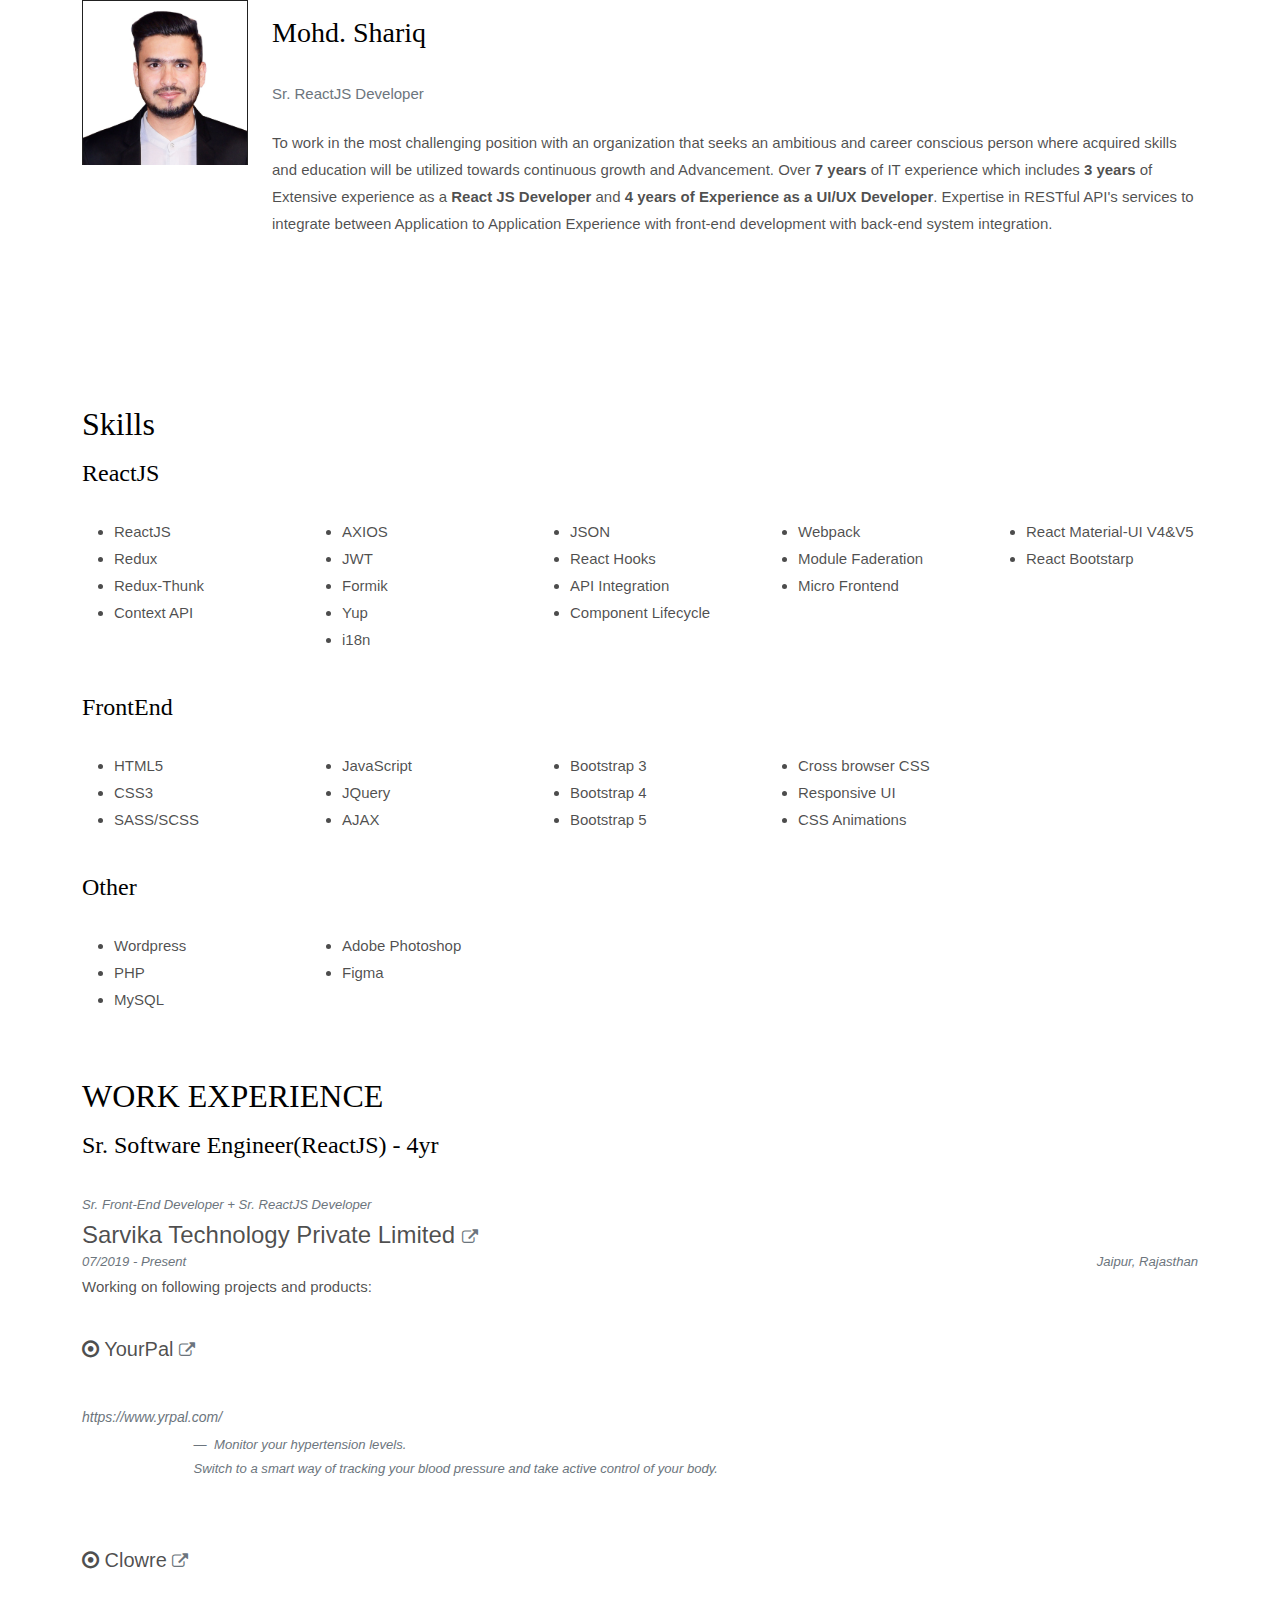
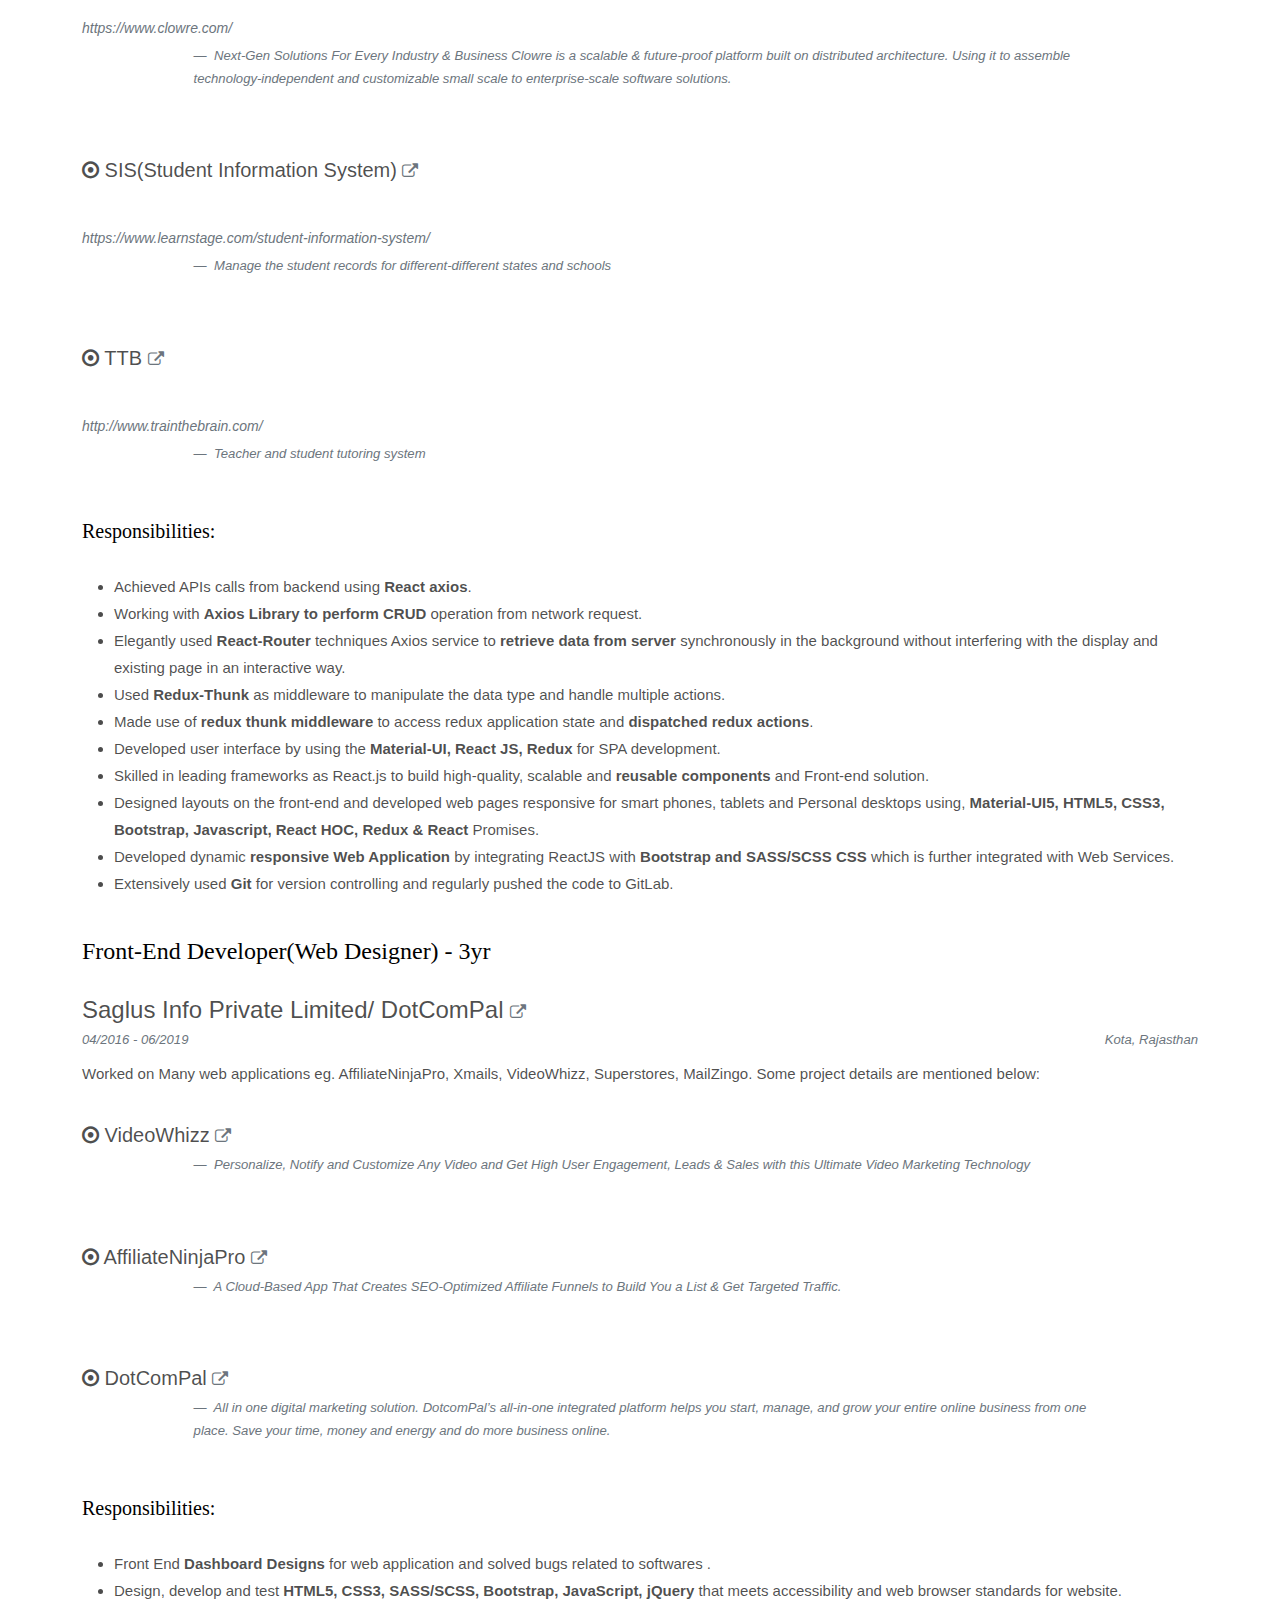
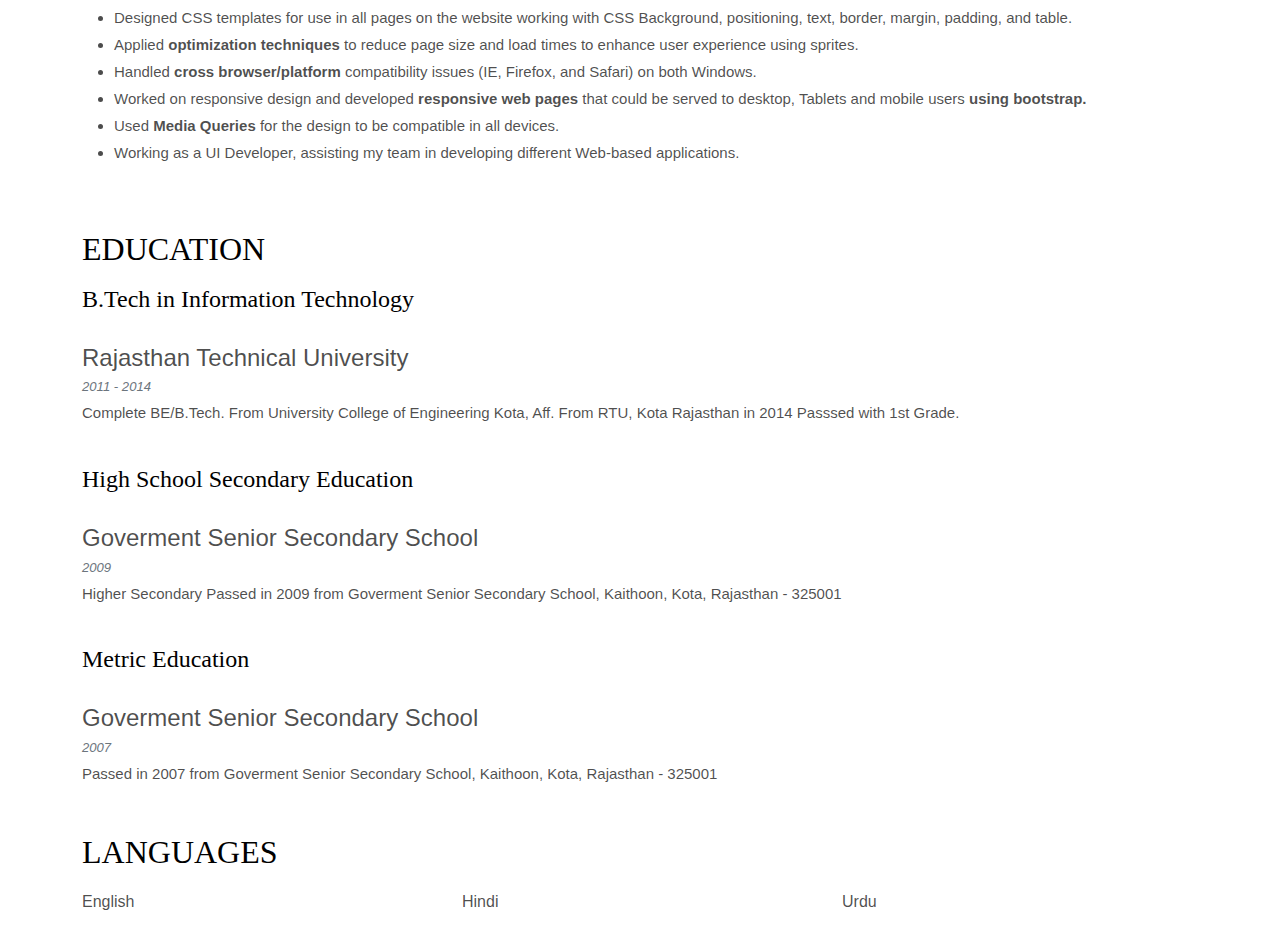
<file: index.html>
<!DOCTYPE html>
<html lang="en">

<head>
  <title>Mohd Shariq</title>
  <meta charset="utf-8">
  <meta name="viewport" content="width=device-width, initial-scale=1">
  <link rel="preconnect" href="https://fonts.googleapis.com">
  <link rel="preconnect" href="https://fonts.gstatic.com" crossorigin>
  <link href="https://fonts.googleapis.com/css2?family=Poppins:ital,wght@0,400;0,500;0,600;0,700;1,300&display=swap" rel="stylesheet">
  <link href="https://cdnjs.cloudflare.com/ajax/libs/font-awesome/4.7.0/css/font-awesome.css" rel="stylesheet">
  <link href="css/bootstrap.min.css" rel="stylesheet">
  <link href="css/style.css" rel="stylesheet">
</head>

<body>
  <header>
    <div class="container">
      <div class="row">
        <div class="col-md-2">
          <img src="imgs/shariq.jpg" class="d-block mw-100" style="max-height: 195px; border: 1px solid #212121; border-bottom: none;" />
        </div>
        <div class="col">      
          <div class="py-3">
            <h3>Mohd. Shariq</h3>
            <p class="text-primary d-none" style="font-size: 12px;"><i class="fa fa-globe"></i> https://ershariqansari.github.io/</p>
            <p class="text-secondary">Sr. ReactJS Developer</p>
            <p class="mt-1">
              To work in the most challenging position with an organization that seeks an ambitious and
              career conscious person where acquired skills and education will be utilized towards
              continuous growth and Advancement.
              Over <strong> 7 years</strong> of IT experience which includes
              <strong>3 years</strong> of Extensive experience as a <strong>React JS
                Developer</strong> and <strong>4 years of Experience as a UI/UX Developer</strong>.
              Expertise in
              RESTful API's services to integrate between Application to Application Experience with
              front-end development with back-end system integration.
            </p>
          </div>    
        </div>
      </div>
    </div>
    <div class="py-3 darkblue_bg text-white">
      <div class="container">
        <div class="row gx-xl-5">
          <div class="col-12 col-sm-auto">
            <a href="mailto:shariqmohd201@gmail.com" class="text-white text-decoration-none d-flex align-items-center">
              <i class="fa fa-envelope" aria-hidden="true"></i>
              <p class="ms-3">shariqmohd201@gmail.com</p>
            </a>
          </div>
          <div class="col-12 col-sm-auto">
            <a href="tel:+919001717177" class="text-white text-decoration-none d-flex align-items-center">
              <i class="fa fa-mobile" aria-hidden="true"></i>
              <p class="ms-3">+91-9001717177</p>
            </a>
          </div>
          <div class="col-12 col-sm-auto">
            <a href="javascript:" class="text-white text-decoration-none d-flex align-items-center">
              <i class="fa fa-map-marker" aria-hidden="true"></i>
              <p class="ms-3">Jaipur, Rajasthan</p>
            </a>
          </div>
          <div class="col-12 col-sm-auto">
            <a href="https://www.linkedin.com/in/shariq-ansari" class="text-white text-decoration-none d-flex align-items-center" target="_blank">
              <i class="fa fa-linkedin" aria-hidden="true"></i>
              <p class="ms-3">/shariq-ansari</p>
            </a>
          </div>
          <div class="col-12 col-sm-auto">
            <a href="https://github.com/ershariqansari" class="text-white text-decoration-none d-flex align-items-center" target="_blank">
              <i class="fa fa-github" aria-hidden="true"></i>
              <p class="ms-3">/ErShariqAnsari</p>
            </a>
          </div>
        </div>
      </div>
    </div>
  </header>
  <section class="mt-5 skills_section heading_lines">
    <div class="container">
      <div class="row">
        <div class="col-12">
          <h2 class="mb-3 darkblue_clr">Skills</h2>
        </div>
      </div>
      <div class="row hrr">
        <div class="col-12">
          <h4>ReactJS</h4>
        </div>
      </div>
      <div class="row">
        <div class="col-6 col-sm">
          <ul class="skills-list">
            <li>
              ReactJS
            </li>
            <li>
              Redux
            </li>                        
            <li>
              Redux-Thunk
            </li>
            <li>
              Context API
            </li>
          </ul>
        </div>
        <div class="col-6 col-sm">
          <ul class="skills-list">   
            <li>
              AXIOS
            </li>         
            <li>
              JWT
            </li>
            <li>
              Formik
            </li>
            <li>
              Yup
            </li>
            <li>
              i18n
            </li>
          </ul>
        </div>
        <div class="col-6 col-sm">
          <ul class="skills-list"> 
            <li>
              JSON
            </li>                       
            <li>
              React Hooks
            </li>
            <li>
              API Integration
            </li>
            <li>
              Component Lifecycle
            </li>
          </ul>
        </div>
        <div class="col-6 col-sm">
          <ul class="skills-list">
            <li>
              Webpack
            </li>
            <li>
              Module Faderation
            </li>
            <li>
              Micro Frontend
            </li>            
          </ul>
        </div>
        <div class="col-6 col-sm">
          <ul class="skills-list">
            
            <li>
              React Material-UI V4&V5
            </li>
            <li>
              React Bootstarp
            </li>
          </ul>
        </div>
      </div>
      <div class="row hrr mt-4">
        <div class="col-12">
          <h4>FrontEnd</h4>
        </div>
      </div>
      <div class="row">
        <div class="col-6 col-sm">
          <ul class="skills-list">
            <li>
              HTML5
            </li>
            <li>
              CSS3
            </li>
            <li>
              SASS/SCSS
            </li>
          </ul>
        </div>
        <div class="col-6 col-sm">
          <ul class="skills-list">
            <li>
              JavaScript
            </li>
            <li>
              JQuery
            </li>
            <li>
              AJAX
            </li>
          </ul>
        </div>
        <div class="col-6 col-sm">
          <ul class="skills-list">
            <li>
              Bootstrap 3
            </li>
            <li>
              Bootstrap 4
            </li>
            <li>
              Bootstrap 5
            </li>
          </ul>
        </div>
        <div class="col-6 col-sm">
          <ul class="skills-list">
            <li>
              Cross browser CSS
            </li>
            <li>
              Responsive UI
            </li>
            <li>
              CSS Animations
            </li>
          </ul>
        </div>
        <div class="col-6 col-sm"></div>
      </div>
      <div class="row hrr mt-4">
        <div class="col-12">
          <h4>Other</h4>
        </div>
      </div>
      <div class="row">
        <div class="col-6 col-sm">
          <ul class="skills-list">
            <li>
              Wordpress
            </li>
            <li>
              PHP
            </li>
            <li>
              MySQL
            </li>
          </ul>
        </div>
        <div class="col-6 col-sm">
          <ul class="skills-list">
            <li>
              Adobe Photoshop
            </li>
            <li>
              Figma
            </li>
          </ul>
        </div>
        <div class="col-6 col-sm"></div>
        <div class="col-6 col-sm"></div>
        <div class="col-6 col-sm"></div>
      </div>
    </div>
  </section>
  <section class="mt-5 heading_lines">
    <div class="container">
      <div class="row">
        <div class="col-12">
          <h2 class="mb-3 darkblue_clr">WORK EXPERIENCE</h2>
        </div>
      </div>
      <div class="row hrr">
        <div class="col-12">
          <h4>Sr. Software Engineer(ReactJS) - 4yr</h4>
          <small class="text-secondary fst-italic">Sr. Front-End Developer + Sr. ReactJS Developer</small>
          <p class="h4 fw-normal m-0 mt-1">Sarvika Technology Private Limited
            <a href="https://www.sarvika.com" class="text-secondary text-decoration-none">
              <i class="fa fa-external-link h6 m-0" aria-hidden="true"></i>
            </a>
          </p>
          <div class="d-flex justify-content-between">
            <small class="text-secondary fst-italic">07/2019 - Present</small>
            <small class="text-secondary fst-italic">Jaipur, Rajasthan</small>
          </div>
        </div>
        <div class="col-12">
          <p>
            Working on following projects and products:
          </p>
          <figure class="mt-2">
            <blockquote class="blockquote">
              <p><i class="fa fa-dot-circle-o m-0" aria-hidden="true"></i>
                YourPal
                <a href="https://dev.rpmfy.com/login" class="text-secondary text-decoration-none" target="_blank">
                  <i class="fa fa-external-link h6 m-0" aria-hidden="true"></i>
                </a>
              </p>  
              <a href="https://www.yrpal.com/" class="text-secondary text-decoration-none fs-6" target="_blank">
              <small class="text-secondary fst-italic">              
              https://www.yrpal.com/</small></a>            
            </blockquote>            
            <figcaption class="blockquote-footer">
              Monitor your hypertension levels.<br/>
              Switch to a smart way of tracking your blood pressure and take active control of your body.
            </figcaption>
          </figure>
          <figure class="mt-2">
            <blockquote class="blockquote">
              <p><i class="fa fa-dot-circle-o m-0" aria-hidden="true"></i>
                Clowre
                <a href="https://console.mybrandwins.com/login" class="text-secondary text-decoration-none" target="_blank">
                  <i class="fa fa-external-link h6 m-0" aria-hidden="true"></i>
                </a>
              </p>
              <a href="https://www.clowre.com/" class="text-secondary text-decoration-none fs-6" target="_blank">
                <small class="text-secondary fst-italic">              
                https://www.clowre.com/</small>
              </a>              
            </blockquote>
            <figcaption class="blockquote-footer">
              Next-Gen Solutions For Every Industry & Business
              Clowre is a scalable & future-proof platform built on distributed architecture.
              Using it to assemble technology-independent and customizable small scale to enterprise-scale software solutions.
            </figcaption>
          </figure>
          <figure class="mt-2">
            <blockquote class="blockquote">
              <p><i class="fa fa-dot-circle-o m-0" aria-hidden="true"></i>
                SIS(Student Information System)
                <a href="https://sis-admin.stpldevs.com/login" class="text-secondary text-decoration-none" target="_blank">
                  <i class="fa fa-external-link h6 m-0" aria-hidden="true"></i>
                </a>
              </p>
              <a href="https://www.learnstage.com/student-information-system/" class="text-secondary text-decoration-none fs-6" target="_blank">
                <small class="text-secondary fst-italic">              
                https://www.learnstage.com/student-information-system/</small>
              </a>              
            </blockquote>
            <figcaption class="blockquote-footer">
              Manage the student records for different-different states and schools
            </figcaption>
          </figure>
          <figure class="mt-2">
            <blockquote class="blockquote">
              <p><i class="fa fa-dot-circle-o m-0" aria-hidden="true"></i>
                TTB
                <a href="https://portal.trainthebrain.com/login" class="text-secondary text-decoration-none" target="_blank">
                  <i class="fa fa-external-link h6 m-0" aria-hidden="true"></i>
                </a>
              </p>
              <a href="http://www.trainthebrain.com/" class="text-secondary text-decoration-none fs-6" target="_blank">
                <small class="text-secondary fst-italic">              
                http://www.trainthebrain.com/</small>
              </a> 
            </blockquote>
            <figcaption class="blockquote-footer">
              Teacher and student tutoring system
            </figcaption>
          </figure>
          <h5 class="mt-2">Responsibilities:</h5>
          <ul class="role_desc_list mt-2">
            <li> Achieved APIs calls from backend using <strong>React axios</strong>.</li>
            <li> Working with <strong>Axios Library to perform CRUD</strong> operation from network request.</li>
            <li> Elegantly used <strong>React-Router</strong> techniques Axios service to <strong>retrieve data from server</strong> synchronously
            in the background without interfering with the display and existing page in an interactive way.</li>
            <li> Used <strong>Redux-Thunk</strong> as middleware to manipulate the data type and handle multiple actions.</li>
            <li> Made use of <strong>redux thunk middleware</strong> to access redux application state and <strong>dispatched redux actions</strong>.</li>
            <li> Developed user interface by using the <strong>Material-UI, React JS, Redux</strong> for SPA development.</li>
            <li> Skilled in leading frameworks as React.js to build high-quality, scalable and <strong>reusable components</strong>
              and Front-end solution.</li>
            <li>Designed layouts on the front-end and developed web pages responsive for smart phones,
            tablets and Personal desktops using, <strong>Material-UI5, HTML5, CSS3, Bootstrap, Javascript, React HOC, Redux & React</strong>
            Promises.</li>
            <li> Developed dynamic <strong>responsive Web Application</strong> by integrating ReactJS with <strong>Bootstrap and
            SASS/SCSS CSS</strong> which is further integrated with Web Services.</li>
            <li>Extensively used <strong>Git</strong> for version controlling and regularly pushed the code to GitLab.</li>
          </ul>
        </div>
      </div>
      <div class="row hrr mt-4">
        <div class="col-12">
          <h4>Front-End Developer(Web Designer) - 3yr</h4>
          <p class="h4 fw-normal m-0 mt-1">Saglus Info Private Limited/
            DotComPal
            <a href="https://www.dotcompal.com/" class="text-secondary text-decoration-none">
              <i class="fa fa-external-link h6 m-0" aria-hidden="true"></i>
            </a>
          </p>
          <div class="d-flex justify-content-between mt-1">
            <small class="text-secondary fst-italic">04/2016 - 06/2019</small>
            <small class="text-secondary fst-italic">Kota, Rajasthan</small>
          </div>
        </div>
        <div class="col-12 mt-2">
          <p>Worked on Many web applications eg. AffiliateNinjaPro, Xmails, VideoWhizz, Superstores, MailZingo. Some project details are mentioned below:</p>
          <figure class="mt-2">
            <blockquote class="blockquote">
              <p><i class="fa fa-dot-circle-o m-0" aria-hidden="true"></i>
                VideoWhizz
                <a href="https://www.videowhizz.com/login" class="text-secondary text-decoration-none" target="_blank">
                  <i class="fa fa-external-link h6 m-0" aria-hidden="true"></i>
                </a>
              </p>
            </blockquote>
            <figcaption class="blockquote-footer">
              Personalize, Notify and Customize Any Video and Get High User Engagement, Leads & Sales with this Ultimate Video Marketing Technology
            </figcaption>
          </figure>
          <figure class="mt-2">
            <blockquote class="blockquote">
              <p><i class="fa fa-dot-circle-o m-0" aria-hidden="true"></i>
                AffiliateNinjaPro
                <a href="https://www.affiliateninjapro.com/login" class="text-secondary text-decoration-none" target="_blank">
                  <i class="fa fa-external-link h6 m-0" aria-hidden="true"></i>
                </a>
              </p>
            </blockquote>
            <figcaption class="blockquote-footer">
              A Cloud-Based App That Creates SEO-Optimized Affiliate Funnels to Build You a List & Get Targeted Traffic.
            </figcaption>
          </figure>
          <figure class="mt-2">
            <blockquote class="blockquote">
              <p><i class="fa fa-dot-circle-o m-0" aria-hidden="true"></i>
                DotComPal
                <a href="https://www.dotcompal.com/" class="text-secondary text-decoration-none" target="_blank">
                  <i class="fa fa-external-link h6 m-0" aria-hidden="true"></i>
                </a>
              </p>
            </blockquote>
            <figcaption class="blockquote-footer">
              All in one digital marketing solution.
              DotcomPal’s all-in-one integrated platform helps you start,
              manage, and grow your entire online business from one place.
              Save your time, money and energy and do more business online.
            </figcaption>
          </figure>
          <h5 class="mt-2">Responsibilities:</h5>
          <ul class="role_desc_list mt-2">
            <li>Front End <strong>Dashboard Designs</strong> for web application and solved bugs related to softwares .</li>
            <li>Design, develop and test <strong>HTML5, CSS3, SASS/SCSS, Bootstrap, JavaScript, jQuery</strong> that meets
              accessibility and web browser standards for website.</li>
            <li>Designed CSS templates for use in all pages on the website working with CSS Background,
              positioning, text, border, margin, padding, and table.</li>
            <li> Applied <strong>optimization techniques</strong> to reduce page size and load times to enhance user experience
              using sprites.</li>
            <li>Handled <strong>cross browser/platform</strong> compatibility issues (IE, Firefox, and Safari) on both Windows.</li>
            <li>Worked on responsive design and developed <strong>responsive web pages</strong> that
              could be served to desktop, Tablets and mobile users <strong>using bootstrap.</strong></li>
            <li>Used <strong>Media Queries</strong> for the design to be compatible in all devices.</li>
            <li>Working as a UI Developer, assisting my team in developing different Web-based
              applications.</li>
          </ul>
        </div>
      </div>
    </div>
    </div>
  </section>
  <section class="mt-5 heading_lines">
    <div class="container">
      <div class="row hrr">
        <div class="col-12">
          <h2 class="mb-3 darkblue_clr">EDUCATION</h2>
        </div>
        <div class="col-12">
          <h4>B.Tech in Information Technology</h4>
          <p class="h4 fw-normal m-0 mt-1">Rajasthan Technical University</p>
          <small class="text-secondary fst-italic">2011 - 2014</small>
          <p>
            Complete BE/B.Tech. From University College of Engineering Kota, Aff. From RTU, Kota Rajasthan in 2014 Passsed with 1st Grade.</p>
        </div>
        <div class="col-12 mt-3">
          <h4>High School Secondary Education</h4>
          <p class="h4 fw-normal m-0 mt-1">Goverment Senior Secondary School</p>
          <small class="text-secondary fst-italic">2009</small>
          <p>
            Higher Secondary Passed in 2009 from Goverment Senior Secondary School, Kaithoon, Kota, Rajasthan - 325001</p>
        </div>
        <div class="col-12 mt-3">
          <h4>Metric Education</h4>
          <p class="h4 fw-normal m-0 mt-1">Goverment Senior Secondary School</p>
          <small class="text-secondary fst-italic">2007</small>
          <p>
            Passed in 2007 from Goverment Senior Secondary School, Kaithoon, Kota, Rajasthan - 325001</p>
        </div>
      </div>
    </div>
  </section>
  <!-- <section class="mt-5">
  <div class="container">
    <div class="row">
      <div class="col-12">
        <h2 class="mb-3 darkblue_clr">Personal Information</h2>
      </div>
    </div>
    <div class="row">
      <div class="col-12 col-sm-6 mb-3">
        <p class="h6 fw-normal m-0 mt-1">Total work experience: 7 years</p>
      </div>
      <div class="col-12 col-sm-6 mb-3">
        <p class="h6 fw-normal m-0 mt-1">Marital Status: Married</p>
      </div>
    </div>
  </div>
</section> -->
  <section class="mt-4">
    <div class="container">
      <div class="row">
        <div class="col-12">
          <h2 class="mb-3 darkblue_clr">LANGUAGES</h2>
        </div>
      </div>
      <div class="row">
        <div class="col-12 col-sm-4 mb-3">
          <p class="h6 fw-normal m-0 mt-1">English</p>
          <!-- <small class="text-secondary fst-italic">Native or Billingual Proficiency</small> -->
        </div>
        <div class="col-12 col-sm-4 mb-3">
          <p class="h6 fw-normal m-0 mt-1">Hindi</p>
          <!-- <small class="text-secondary fst-italic">Full Professional Proficiency</small> -->
        </div>
        <div class="col-12 col-sm-4 mb-3">
          <p class="h6 fw-normal m-0 mt-1">Urdu</p>
          <!-- <small class="text-secondary fst-italic">Limited Working Proficiency</small> -->
        </div>
      </div>
    </div>
  </section>
</body>

</html>
</file>
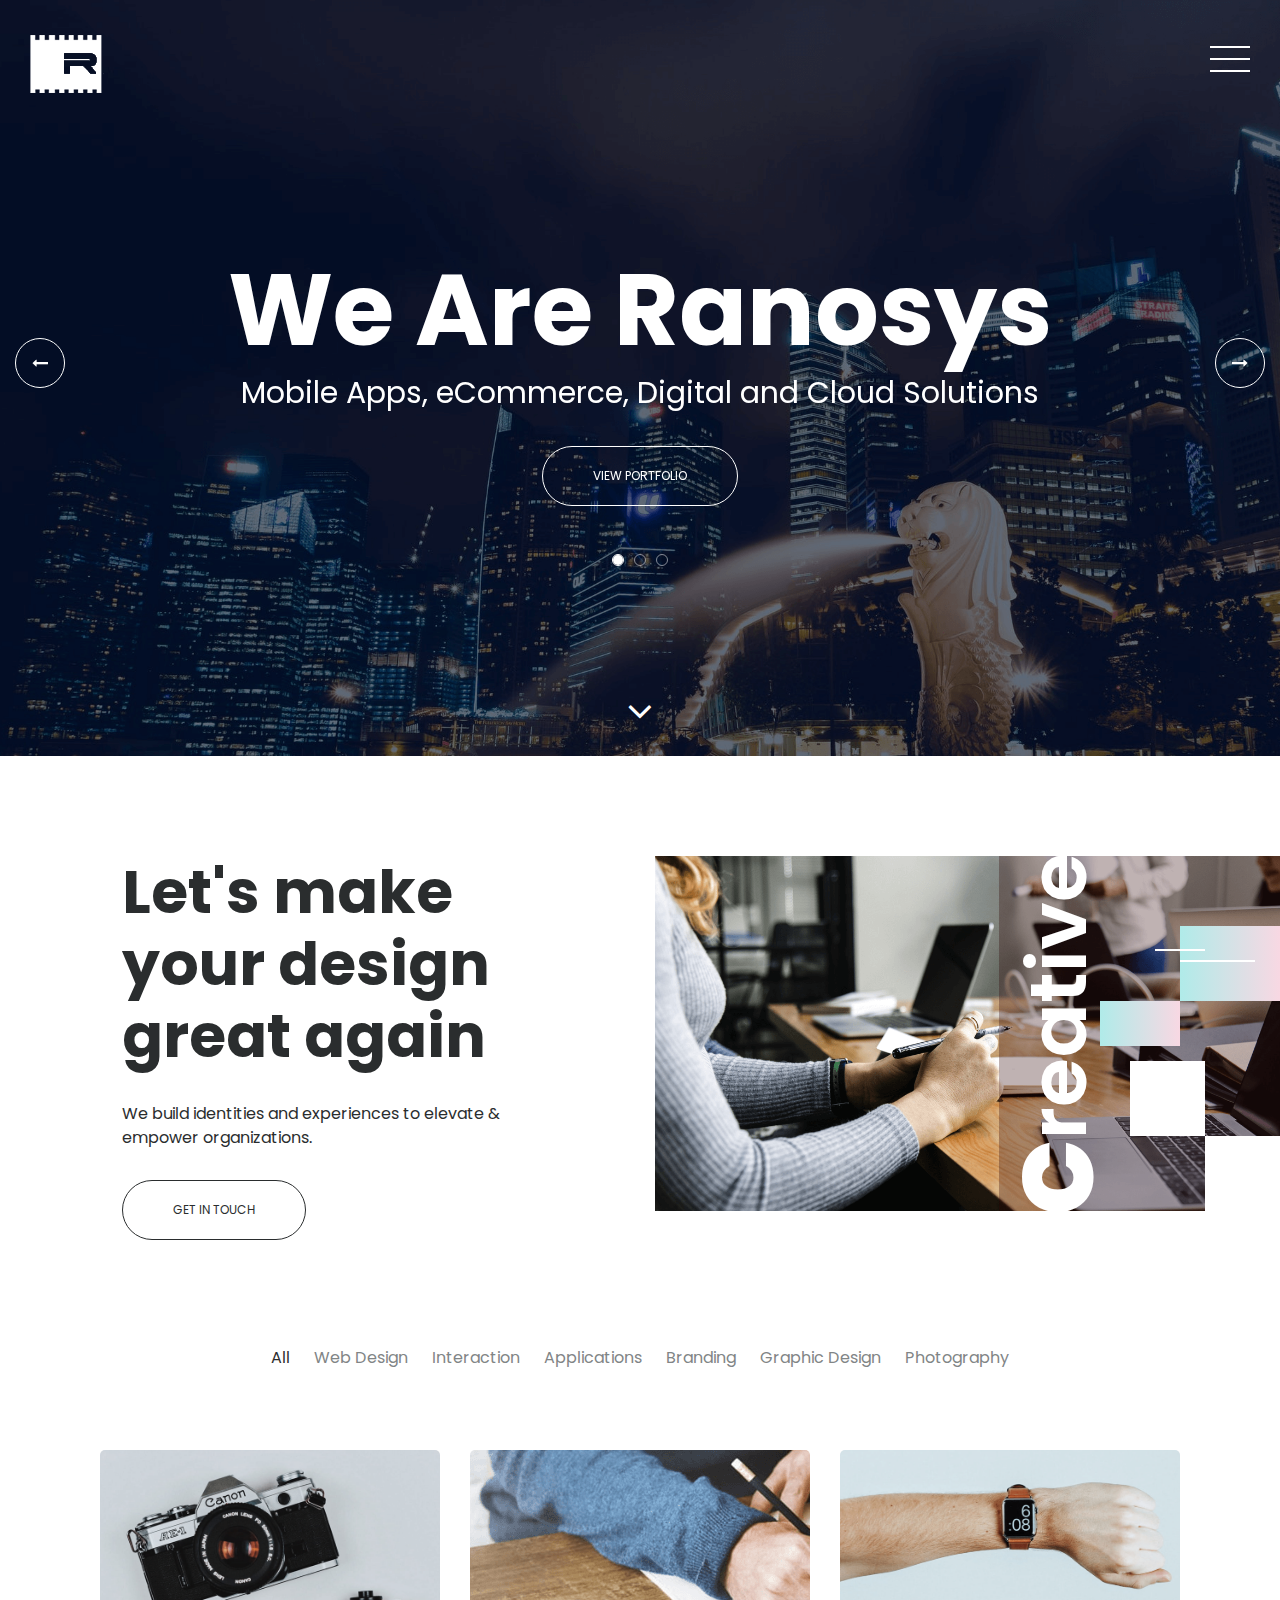
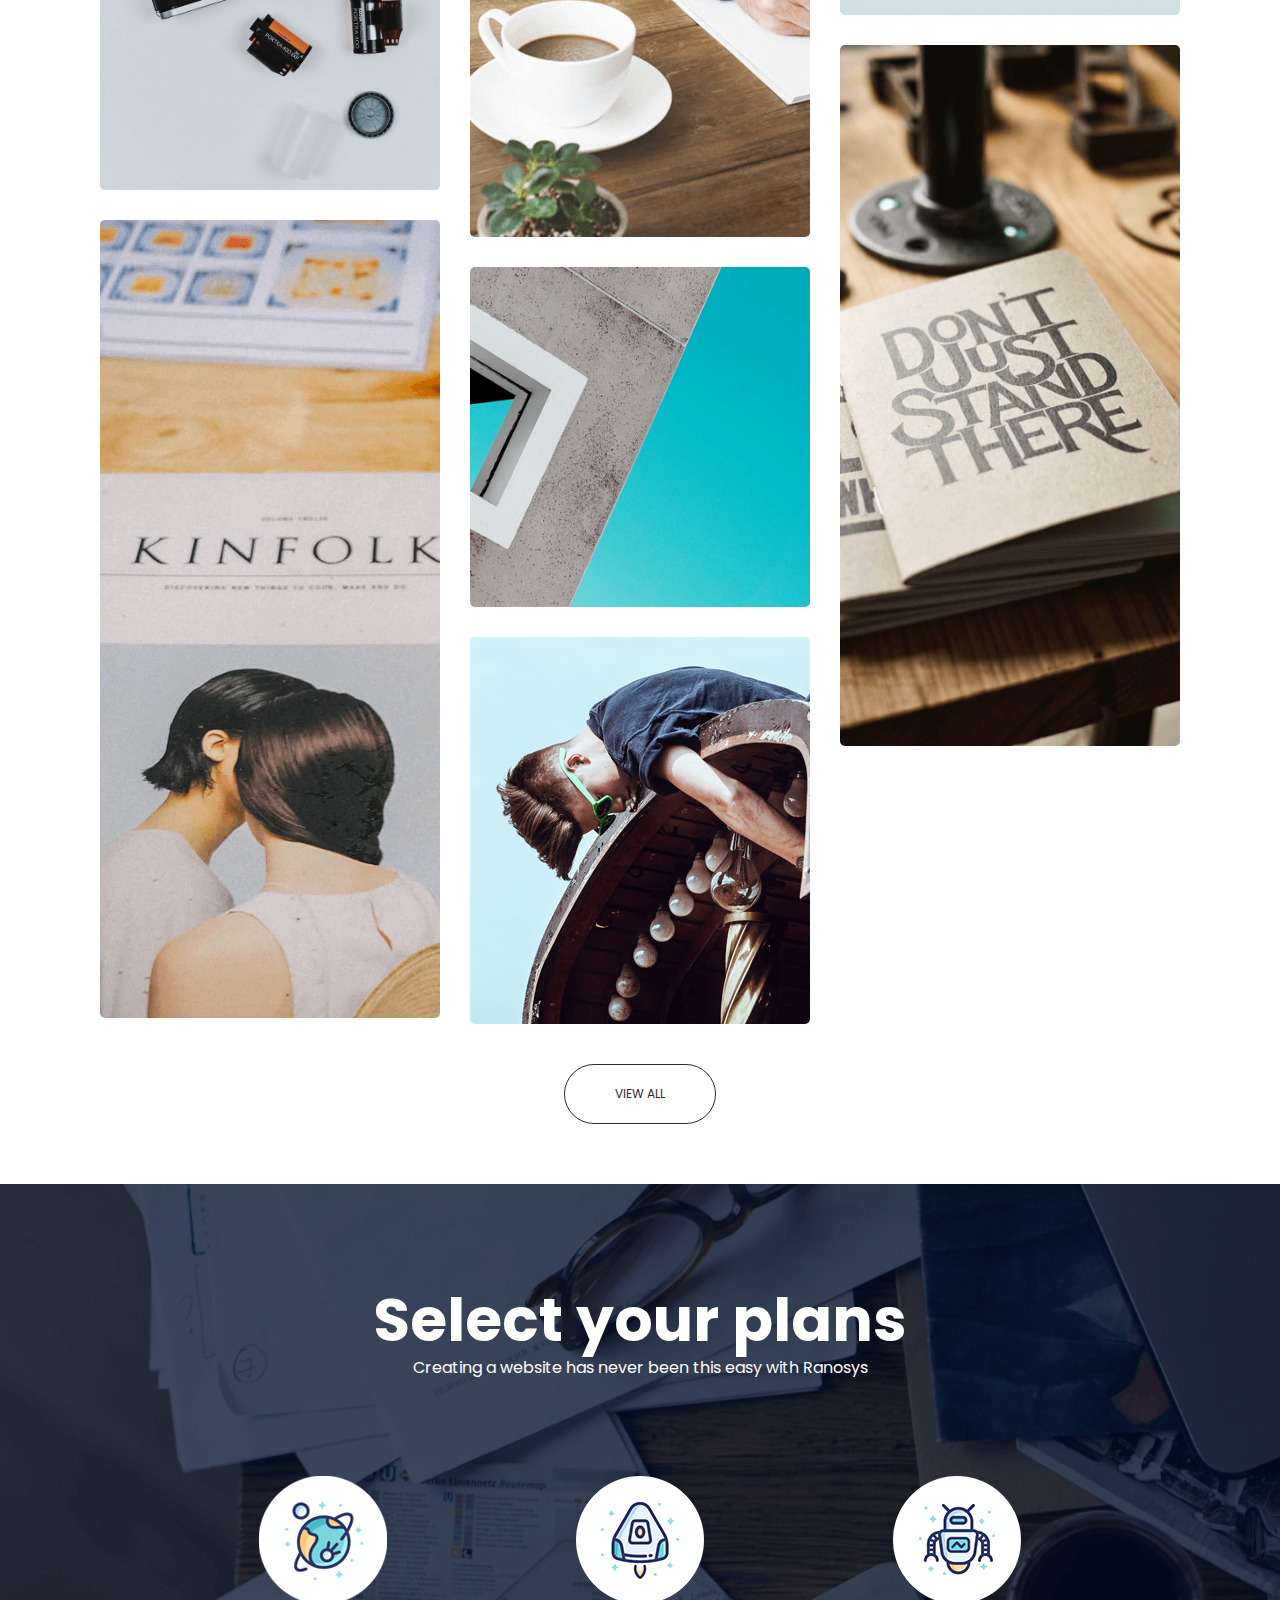
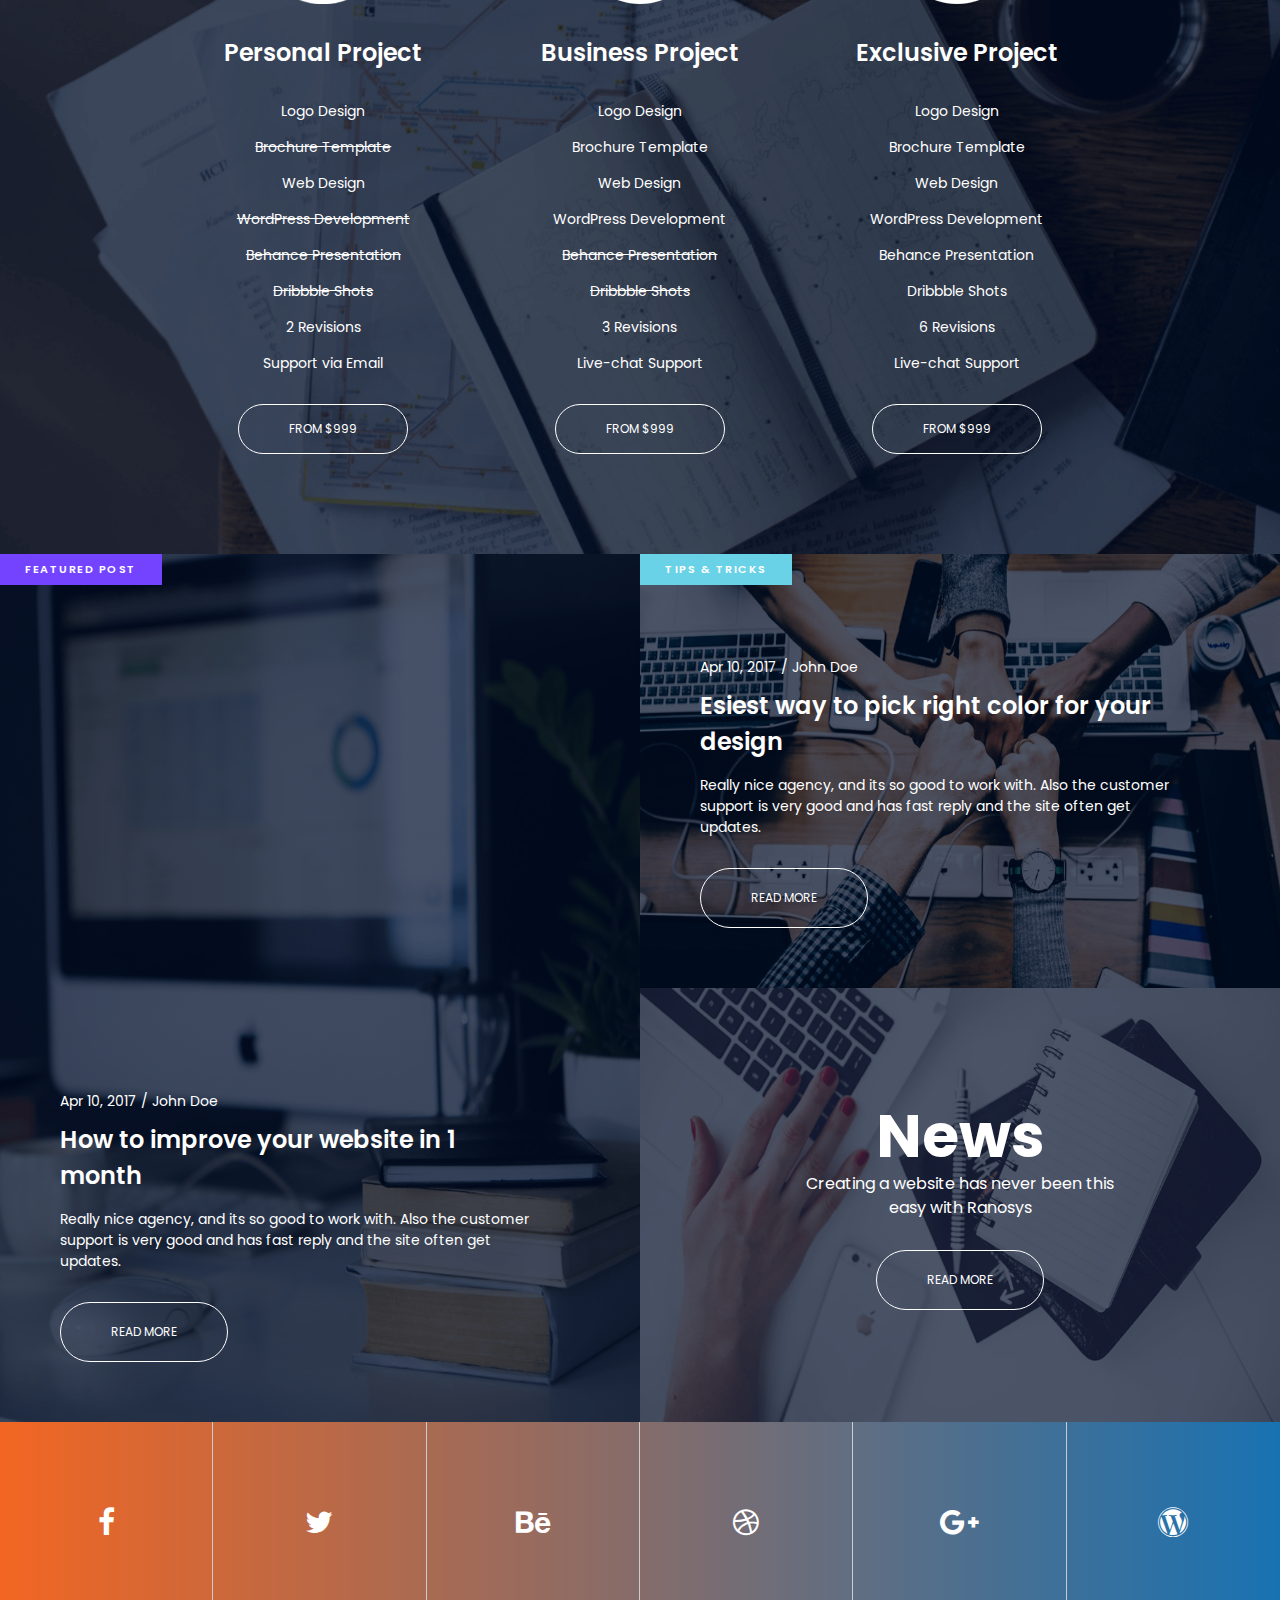
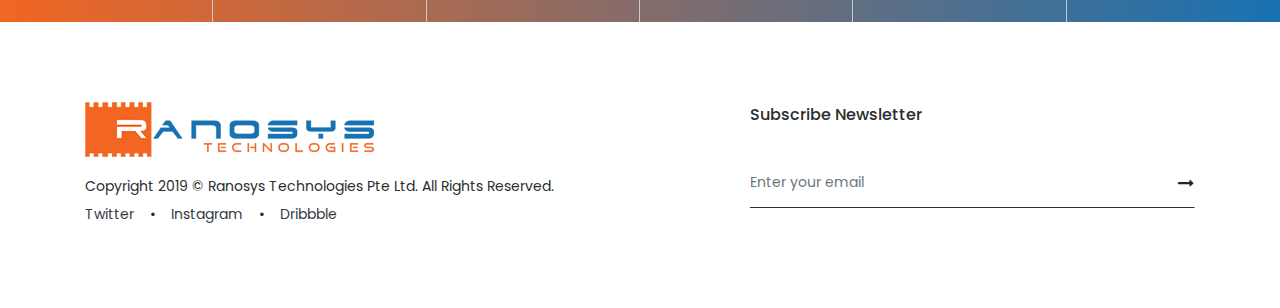
<file: old/task/index.html>
<!DOCTYPE html PUBLIC "-//W3C//DTD XHTML 1.0 Transitional//EN" "http://www.w3.org/TR/xhtml1/DTD/xhtml1-transitional.dtd">
<html xmlns="http://www.w3.org/1999/xhtml">
<head>
<meta http-equiv="Content-Type" content="text/html; charset=utf-8" />
<meta name="viewport" content="width=device-width, initial-scale=1">
<link rel="shortcut icon" href="assets/images/favicon.png">
<title>RanoSys single page website</title>
<link href="https://fonts.googleapis.com/css?family=Poppins:300,400,500,600,700,800,900" rel="stylesheet">
<!--Bootstrap 4 Css Library-->
<link rel="stylesheet" href="assets/css/bootstrap.min.css">

<!--FontAwesom icon Css Library-->
<link rel="stylesheet" href="assets/css/font-awesome.min.css">

<!--Theme style-->
<link rel="stylesheet" href="assets/css/style.css">
<link rel="stylesheet" href="assets/css/responsive.css">

</head>

<body>
<div id="menu" class="fullmenu align-items-center d-none">      	 
  <ul class="munenav flex-column mx-auto my-0 p-0">
  <li>
    <a class="hvr-forward withhash" href="#home">Home</a>
  </li>
  <li>
    <a class="hvr-forward withhash" href="#intro">About Us</a>
  </li>
  <li>
    <a class="hvr-forward withhash" href="#portfolio">Portfolio</a>
  </li>
  <li>
    <a class="hvr-forward withhash" href="#blog">Blog</a>
  </li>
  <li>
    <a class="hvr-forward withhash" href="#contact">Contact Us</a>
  </li>
</ul>         
</div>
<!--Section #1 Hero Header Start-->
<section class="hero-header" id="home">
  <div class="container-fluid">
    <div class="row">
    
      <div class="col-12 d-flex justify-content-between menu-position">
          <div><img src="assets/images/favicon-white.png" class="img-fluid" /></div>
          <div class="d-flex align-self-center">
          <div class="hamburgermenu menu-1">
          <span class="menu-item"></span>
          <span class="menu-item"></span>
          <span class="menu-item"></span>
          </div>
          </div>          
      </div>
      
      <div class="col-12">      
        <div id="renoslider" class="carousel slide" data-ride="carousel">
          <ul class="carousel-indicators m-0">
            <li data-target="#renoslider" data-slide-to="0" class="active"></li>
            <li data-target="#renoslider" data-slide-to="1"></li>
            <li data-target="#renoslider" data-slide-to="2"></li>
          </ul>
          <div class="carousel-inner">
            <div class="carousel-item active">
                <h1>We are Ranosys</h1>
                <p>Mobile Apps, eCommerce, Digital and Cloud Solutions</p>
                <a href="javascript:" class="base-btn btn-outline-white text-uppercase f-12 mt30">view portfolio</a> 
            </div>
            <div class="carousel-item">
                <h1>We from Ranosys</h1>
                <p>Mobile Apps, eCommerce, Digital and Cloud Solutions</p>
                <a href="javascript:" class="base-btn btn-outline-white text-uppercase f-12 mt30">view portfolio</a>
            </div>
            <div class="carousel-item"> 
                <h1>We make Ranosys</h1>
                <p>Mobile Apps, eCommerce, Digital and Cloud Solutions</p>
                <a href="javascript:" class="base-btn btn-outline-white text-uppercase f-12 mt30">view portfolio</a>
            </div>
          </div>
          <a class="custom-left-right carousel-control-prev" href="#renoslider" data-slide="prev">
            <i class="fa fa-long-arrow-left" aria-hidden="true"></i>
          </a>
          <a class="custom-left-right carousel-control-next" href="#renoslider" data-slide="next">
            <i class="fa fa-long-arrow-right" aria-hidden="true"></i>
          </a>
        </div>
      </div>
      
      <div class="scroll-down">
      <a href="#intro" id="" class="text-white arrowbounce withhash">
      <i class="fa fa-angle-down"></i>
      </a>
      </div>
    </div>
  </div>
</section>
<!--Section #1 Hero Header End-->



<!--Section #2 Intro Start-->
<section class="intro-section" id="intro">
  <div class="container-fluid">
    <div class="row">
      <div class="col-12 col-md-6 col-xl-4 offset-xl-1 headwith-para">
      <h1>Let's make your design great again</h1>
      <p>We build identities and experiences to elevate & empower organizations.</p>
      <a href="javascript:" class="base-btn btn-outline-black">
      get in touch
      </a>
	  </div>
      <div class="col-12 col-md-6 col-xl-6 offset-xl-1">
      
        <div class="position-relative shape"> 
          <div class="shape-grad shape-grad-pos"><span class="hrline"></span></div>         
          <img src="assets/images/creative-img.png" class="img-fluid mx-auto d-block" />
          <div class="overlay-creative">
          <div class="overlay-creative-text">
          <h1><span class="f-35 f-md-50 f-lg-70 f-xl-100 w900">C</span>reative</h1>
         </div>
          </div>
                  
        </div>        
      
      
	  </div>
    </div>
  </div>
</section>
<!--Section #2 Intro End-->

                           
<!--Section #3 Filter gallery Start-->
<section class="portfolio-gallery" id="portfolio">
    <div class="container">
            
        <div class="row">
            <div class="col-lg-12 col-md-12 col-sm-12 ">
                <div class="portfolioFilter">
                    <a href="#" data-filter="*" class="current">All</a>
                    <a href="#" data-filter=".webdesign">Web Design</a>
                    <a href="#" data-filter=".graphicdesign">Interaction</a>
                    <a href="#" data-filter=".applications">Applications</a>
                    <a href="#" data-filter=".branding">Branding</a>
                    <a href="#" data-filter=".graphicdesign">Graphic Design</a>
                    <a href="#" data-filter=".photography">Photography</a>
                </div>
            </div>
        </div>
        
    
        <div class="port">
            <div class="portfolioContainer">
                <div class="col-sm-6 col-md-4 webdesign applications">
                  
                        <div class="portfolio-masonry-box">
                            <div class="portfolio-masonry-img">
                                <img src="assets/images/filter-img1.png" class="thumb-img img-fluid" alt="work-thumbnail">
                            </div>
                            <div class="portfolio-masonry-detail">
                                <h4>Photography</h4>
                                <p>Canon Microless Pack</p>
                            </div>
                        </div>
                   
                </div>
    
                <div class="col-sm-6 col-md-4 graphicdesign applications branding">
                   
                        <div class="portfolio-masonry-box">
                            <div class="portfolio-masonry-img">
                                <img src="assets/images/filter-img2.png" class="thumb-img" alt="work-thumbnail">
                            </div>
                            <div class="portfolio-masonry-detail">
                                <h4>Branding</h4>
                                <p>North Oxford Logo Design</p>
                            </div>
                        </div>
                   
                </div>
    
                <div class="col-sm-6 col-md-4 webdesign graphicdesign">
                   
                        <div class="portfolio-masonry-box">
                            <div class="portfolio-masonry-img">
                                <img src="assets/images/filter-img3.png" class="thumb-img img-fluid" alt="work-thumbnail">
                            </div>
                            <div class="portfolio-masonry-detail">
                                <h4>Applications</h4>
                                <p>North Oxford Gymnastic</p>
                            </div>
                        </div>
                   
                </div>
    
                <div class="col-sm-6 col-md-4 applications branding">
                   
                        <div class="portfolio-masonry-box">
                            <div class="portfolio-masonry-img">
                                <img src="assets/images/filter-img4.png" class="thumb-img img-fluid" alt="work-thumbnail">
                            </div>
                            <div class="portfolio-masonry-detail">
                                <h4 class="font-18">Web Design</h4>
                                <p>Cesis Fashion</p>
                            </div>
                        </div>
                   
                </div>
    
                <div class="col-sm-6 col-md-4 graphicdesign photography">
                    
                        <div class="portfolio-masonry-box">
                            <div class="portfolio-masonry-img">
                                <img src="assets/images/filter-img5.png" class="thumb-img" alt="work-thumbnail">
                            </div>
                            <div class="portfolio-masonry-detail">
                                <h4 class="font-18">Branding</h4>
                                <p>Kinfolk Brochure</p>
                            </div>
                        </div>
                  
                </div>
    
                <div class="col-sm-6 col-md-4 webdesign photography">
                   
                        <div class="portfolio-masonry-box">
                            <div class="portfolio-masonry-img">
                                <img src="assets/images/filter-img6.png" class="thumb-img img-fluid" alt="work-thumbnail">
                            </div>
                            <div class="portfolio-masonry-detail">
                                <h4 class="font-18">Photography</h4>
                                <p>Creative Design</p>
                            </div>
                        </div>
                   
                </div>
    
                <div class="col-sm-6 col-md-4 applications photography graphicdesign">
                    
                        <div class="portfolio-masonry-box">
                            <div class="portfolio-masonry-img">
                                <img src="assets/images/filter-img7.png" class="thumb-img" alt="work-thumbnail">
                            </div>
                            <div class="portfolio-masonry-detail">
                                <h4 class="font-18">Interaction</h4>
                                <p>Cesis Fashion</p>
                            </div>
                        </div>
                   
                </div>
                    
    
            </div>
        </div>
        
        
        <div class="row">
        	<div class="col-12 text-center">
            <a href="javascript:" class="base-btn btn-outline-black">
              view all
              </a>
            </div>
        </div>
              
    </div>
</section>
<!--Section #3 Filter gallery End-->


<!--Section #4 Paln Table Start-->
<section class="plantable">
    <div class="container">
        <div class="row">
            <div class="col-12 col-lg-10 offset-lg-1 headwith-para">
            <h1>Select your plans</h1>
            <p>Creating a website has never been this easy with Ranosys</p>
            </div>
        </div>
        
        <div class="row">
        	<div class="col-12 col-lg-10 offset-lg-1">            
            <div class="row">
            <div class="col-12 col-md-4 planhover">
            <img src="assets/images/plan-icon1.png" class="img-fluid" />
            <h3>Personal Project</h3>
            <ul class="planli">
            <li>Logo Design</li>
            <li><strike>Brochure Template</strike></li>
            <li>Web Design</li>
            <li><strike>WordPress Development</strike></li>
            <li><strike>Behance Presentation</strike></li>
            <li><strike>Dribbble Shots</strike></li>
            <li>2 Revisions</li>
            <li>Support via Email</li>            
            </ul>
            <a href="javascript:" class="base-btn btn-outline-white">
            from $999</a>
            </div>
            
            <div class="col-12 col-md-4 planhover">
            <img src="assets/images/plan-icon2.png" class="img-fluid" />
            <h3>Business Project</h3>
            <ul class="planli">
            <li>Logo Design</li>
            <li>Brochure Template</li>
            <li>Web Design</li>
            <li>WordPress Development</li>
            <li><strike>Behance Presentation</strike></li>
            <li><strike>Dribbble Shots</strike></li>
            <li>3 Revisions</li>
            <li>Live-chat Support</li>            
            </ul>
            <a href="javascript:" class="base-btn btn-outline-white">
            from $999</a>
            </div>
            
            <div class="col-12 col-md-4 planhover">
            <img src="assets/images/plan-icon3.png" class="img-fluid" />
            <h3>Exclusive Project</h3>
            <ul class="planli">
            <li>Logo Design</li>
            <li>Brochure Template</li>
            <li>Web Design</li>
            <li>WordPress Development</li>
            <li>Behance Presentation</li>
            <li>Dribbble Shots</li>
            <li>6 Revisions</li>
            <li>Live-chat Support</li>            
            </ul>
            <a href="javascript:" class="base-btn btn-outline-white">
            from $999</a>
            </div>
            </div>
            
            </div>
        </div>
        
    </div>
</section>
<!--Section #4 Paln Table End-->


<!--Section #5 Blog Area Start-->
<section class="blogsection" id="blog">
    <div class="row no-gutters">
       <div class="col-12 col-md-6">
       <div class="position-relative">          
          <img src="assets/images/feature-post.png" class="img-fluid mx-auto d-block feature-img-h" />
          <div class="overlay-blog"></div>
          <div class="overlay-blog-text overlay-text-left">
          <p>Apr 10, 2017   /   John Doe</p>
          <h3>How to improve your website in 1 month</h3>
          <p>Really nice agency, and its so good to work with. Also the customer support is very good and has fast reply and the site often get updates.
          </p>
          <a href="javascript:" class="base-btn btn-outline-white">
          read more</a>
         </div> 
         <div class="top-badge voiletbg">featured post</div>       
        </div>            
       </div> 
       
       <div class="col-12 col-md-6">
       <div class="position-relative">          
          <img src="assets/images/tipsntrick.png" class="img-fluid mx-auto d-block tipsimg-h" />
          <div class="overlay-blog"></div>
          <div class="overlay-blog-text overlay-text-left">
          <p>Apr 10, 2017   /   John Doe</p>
          <h3>Esiest way to pick right color for your design</h3>
          <p>Really nice agency, and its so good to work with. Also the customer support is very good and has fast reply and the site often get updates.
          </p>
          <a href="javascript:" class="base-btn btn-outline-white">
          read more</a>
         </div>
         <div class="top-badge cyanbg">tips & tricks</div>        
        </div>
        
        <div class="position-relative">          
          <img src="assets/images/news.png" class="img-fluid mx-auto d-block newsimg-h" />
          <div class="overlay-blog"></div>
          <div class="overlay-blog-text headwith-para">
          <h1>News</h1>
          <p>Creating a website has never been this easy with Ranosys</p>
          <a href="javascript:" class="base-btn btn-outline-white">
          read more</a>
         </div>                     
        </div>
        
       </div>    
    </div>    
</section>       
<!--Section #5 Blog Area End-->


<!--Section #6 Socail icons Start-->
<section class="socialiconsbg" id="contact">
    <div class="row no-gutters">
       <div class="col-12">
       
       <div class="row no-gutters social-nav">
        <div class="col-12 col-md social-icon">
        <a href="javascript:" class="d-flex align-items-center">
        <div class="mx-auto text-center">
        <i class="fa fa-facebook"></i>
        <p class="social-text">
         Follow us on Facebook
        </p></div></a></div>
        
        <div class="col-12 col-md social-icon">
        <a href="javascript:" class="d-flex align-items-center">
        <div class="mx-auto text-center">
        <i class="fa fa-twitter"></i>
        <p class="social-text">
         Follow us on Twitter
        </p></div></a></div>
        
        <div class="col-12 col-md social-icon">
        <a href="javascript:" class="d-flex align-items-center">
        <div class="mx-auto text-center">
        <i class="fa fa-behance"></i>
        <p class="social-text">
         Follow us on Behance
        </p></div></a></div>
        
        <div class="col-12 col-md social-icon">
        <a href="javascript:" class="d-flex align-items-center">
        <div class="mx-auto text-center">
        <i class="fa fa-dribbble"></i>
        <p class="social-text">
         Follow us on Dribbble
        </p></div></a></div>
        
        <div class="col-12 col-md social-icon">
        <a href="javascript:" class="d-flex align-items-center">
        <div class="mx-auto text-center">
        <i class="fa fa-google-plus"></i>
        <p class="social-text">
         Follow us on Google Plus
        </p></div></a></div>
        
        <div class="col-12 col-md social-icon">
        <a href="javascript:" class="d-flex align-items-center">
        <div class="mx-auto text-center">
        <i class="fa fa-wordpress"></i>
        <p class="social-text">
         Follow us on Wordpress
        </p></div></a></div>
       </div>
       
        </div>    
    </div>
</section>   
<!--Section #6 Socail icons End-->


<!--Section #7 subscribers Start-->
<section class="subscribers" id="contact">
    <div class="container">
        <div class="row">
           <div class="col-12 col-md-6 xscenter">
           <img src="assets/images/logo.png" class="img-fluid" />
           <p>
           Copyright  2019 &copy; Ranosys Technologies Pte Ltd. All Rights Reserved.<br/>
            <a class="text-decoration-none text-dark" href="javascript:">Twitter</a>
            &nbsp;&nbsp; &bull; &nbsp;&nbsp;
            <a class="text-decoration-none text-dark" href="javascript:">Instagram</a>
            &nbsp;&nbsp; &bull; &nbsp;&nbsp;
            <a class="text-decoration-none text-dark" href="javascript:">Dribbble</a>
            </p>
		   </div>
           
           <div class="col-12 col-md-5 offset-md-1 form-input">
           <h3 class="f-18 f-md-20 f-lg24 w600 lh150">
              Subscribe Newsletter</h3>
           <form action="" method="">
           <div class="input-group">
              <input type="text" class="form-control" placeholder="Enter your email">
              <div class="input-group-append">
                <button class="btn btn-submit" type="submit">
                <i class="fa fa-long-arrow-right"></i></button> 
              </div>
            </div>
            </form>
            
		   </div>
           
               
 		</div>
    </div>
</section> 
<!--Section #7 subscribers End-->



<!--Bootstrap 4 Js Library-->
<script src="assets/js/jquery.min.js"></script>
<script src="assets/js/popper.min.js"></script>
<script src="assets/js/bootstrap.min.js"></script>
<script src="assets/js/isotope.pkgd.js"></script>

<!--Theme JS-->
<script src="assets/js/script.js"></script>

</body>
</html>
</file>
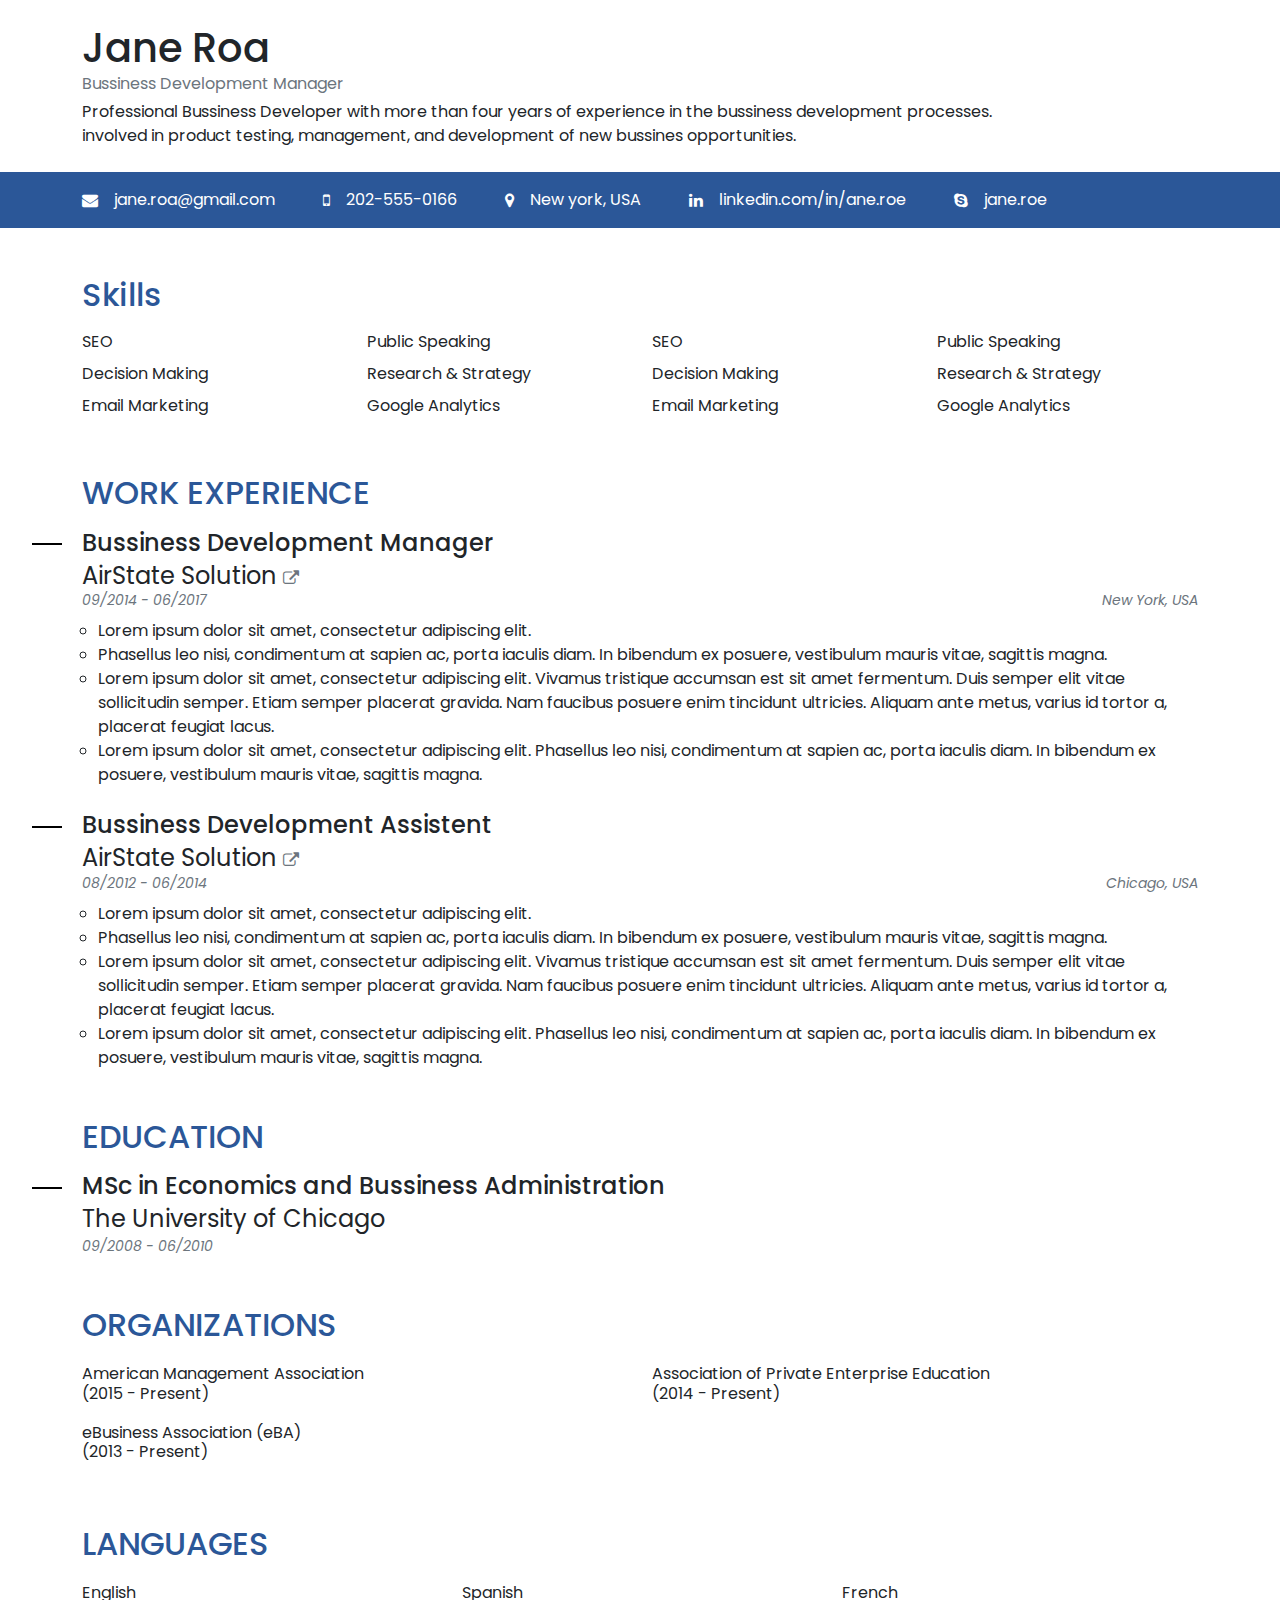
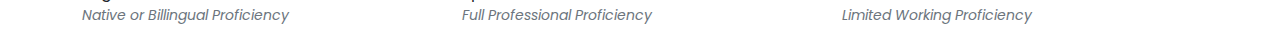
<file: old/task/cv/index.html>
<!DOCTYPE html>
<html lang="en">

<head>
  <title>CV Template</title>
  <meta charset="utf-8">
  <meta name="viewport" content="width=device-width, initial-scale=1">
  <link rel="preconnect" href="https://fonts.googleapis.com">
  <link rel="preconnect" href="https://fonts.gstatic.com" crossorigin>
  <link href="https://fonts.googleapis.com/css2?family=Poppins:ital,wght@0,400;0,500;0,600;0,700;1,300&display=swap" rel="stylesheet">
  <link href="https://cdnjs.cloudflare.com/ajax/libs/font-awesome/4.7.0/css/font-awesome.css" rel="stylesheet">
  <link href="css/bootstrap.min.css" rel="stylesheet">
  <link href="css/style.css" rel="stylesheet">
</head>

<body>
  <header>
    <div class="container">
      <div class="row">
        <div class="col-md-12">
          <div class="py-4">
            <h1>Jane Roa</h1>
            <p class="text-secondary">Bussiness Development Manager</p>
            <p class="mt-1">Professional Bussiness Developer with more than four years of experience in the bussiness development processes.
              <br />involved in product testing, management, and development of new bussines opportunities.
            </p>
          </div>
        </div>
      </div>
    </div>
    <div class="py-3 darkblue_bg text-white">
      <div class="container">
        <div class="row gx-xl-5">
          <div class="col-12 col-sm-auto">
            <a href="javascript:" class="text-white text-decoration-none d-flex align-items-center">
              <i class="fa fa-envelope" aria-hidden="true"></i>
              <p class="ms-3">jane.roa@gmail.com</p>
            </a>
          </div>
          <div class="col-12 col-sm-auto">
            <a href="javascript:" class="text-white text-decoration-none d-flex align-items-center">
              <i class="fa fa-mobile" aria-hidden="true"></i>
              <p class="ms-3">202-555-0166</p>
            </a>
          </div>
          <div class="col-12 col-sm-auto">
            <a href="javascript:" class="text-white text-decoration-none d-flex align-items-center">
              <i class="fa fa-map-marker" aria-hidden="true"></i>
              <p class="ms-3">New york, USA</p>
            </a>
          </div>
          <div class="col-12 col-sm-auto">
            <a href="javascript:" class="text-white text-decoration-none d-flex align-items-center">
              <i class="fa fa-linkedin" aria-hidden="true"></i>
              <p class="ms-3">linkedin.com/in/ane.roe</p>
            </a>
          </div>
          <div class="col-12 col-sm-auto">
            <a href="javascript:" class="text-white text-decoration-none d-flex align-items-center">
              <i class="fa fa-skype" aria-hidden="true"></i>
              <p class="ms-3">jane.roe</p>
            </a>
          </div>
        </div>
      </div>
    </div>
  </header>
  <section class="mt-5 skills_section">
    <div class="container">
      <div class="row">
        <div class="col-12">
          <h2 class="darkblue_clr">Skills</h2>
        </div>
      </div>
      <div class="row">
        <div class="col-6 col-sm-3">
          <ul class="skills-list">
            <li>
              SEO
            </li>
            <li>
              Decision Making
            </li>
            <li>
              Email Marketing
            </li>
          </ul>
        </div>
        <div class="col-6 col-sm-3">
          <ul class="skills-list">
            <li>
              Public Speaking
            </li>
            <li>
              Research & Strategy
            </li>
            <li>
              Google Analytics
            </li>
          </ul>
        </div>
        <div class="col-6 col-sm-3">
          <ul class="skills-list">
            <li>
              SEO
            </li>
            <li>
              Decision Making
            </li>
            <li>
              Email Marketing
            </li>
          </ul>
        </div>
        <div class="col-6 col-sm-3">
          <ul class="skills-list">
            <li>
              Public Speaking
            </li>
            <li>
              Research & Strategy
            </li>
            <li>
              Google Analytics
            </li>
          </ul>
        </div>
      </div>
    </div>
  </section>
  <section class="mt-5 heading_lines">
    <div class="container">
      <div class="row">
        <div class="col-12">
          <h2 class="mb-3 darkblue_clr">WORK EXPERIENCE</h2>
        </div>
      </div>
      <div class="row hrr">
        <div class="col-12">
          <h4>Bussiness Development Manager</h4>
          <p class="h4 fw-normal m-0 mt-1">AirState Solution
            <a href="#" class="text-secondary text-decoration-none">
              <i class="fa fa-external-link h6 m-0" aria-hidden="true"></i>
            </a>
          </p>
          <div class="d-flex justify-content-between">
            <small class="text-secondary fst-italic">09/2014 - 06/2017</small>
            <small class="text-secondary fst-italic">New York, USA</small>
          </div>
        </div>
        <div class="col-12">
          <ul class="role_desc_list mt-2">
            <li>Lorem ipsum dolor sit amet, consectetur adipiscing elit.</li>
            <li>Phasellus leo nisi, condimentum at sapien ac, porta iaculis diam. In bibendum ex posuere, vestibulum mauris vitae, sagittis magna. </li>
            <li> Lorem ipsum dolor sit amet, consectetur adipiscing elit. Vivamus tristique accumsan est sit amet fermentum. Duis semper elit vitae sollicitudin semper. Etiam semper placerat gravida. Nam faucibus posuere enim tincidunt ultricies. Aliquam ante metus, varius id tortor a, placerat feugiat lacus.</li>
            <li>Lorem ipsum dolor sit amet, consectetur adipiscing elit. Phasellus leo nisi, condimentum at sapien ac, porta iaculis diam. In bibendum ex posuere, vestibulum mauris vitae, sagittis magna.</li>
          </ul>
        </div>
      </div>
      <div class="row hrr mt-4">
        <div class="col-12">
          <h4>Bussiness Development Assistent</h4>
          <p class="h4 fw-normal m-0 mt-1">AirState Solution
            <a href="#" class="text-secondary text-decoration-none">
              <i class="fa fa-external-link h6 m-0" aria-hidden="true"></i>
            </a>
          </p>
          <div class="d-flex justify-content-between">
            <small class="text-secondary fst-italic">08/2012 - 06/2014</small>
            <small class="text-secondary fst-italic">Chicago, USA</small>
          </div>
        </div>
        <div class="col-12">
          <ul class="role_desc_list mt-2">
            <li>Lorem ipsum dolor sit amet, consectetur adipiscing elit.</li>
            <li>Phasellus leo nisi, condimentum at sapien ac, porta iaculis diam. In bibendum ex posuere, vestibulum mauris vitae, sagittis magna. </li>
            <li> Lorem ipsum dolor sit amet, consectetur adipiscing elit. Vivamus tristique accumsan est sit amet fermentum. Duis semper elit vitae sollicitudin semper. Etiam semper placerat gravida. Nam faucibus posuere enim tincidunt ultricies. Aliquam ante metus, varius id tortor a, placerat feugiat lacus.</li>
            <li>Lorem ipsum dolor sit amet, consectetur adipiscing elit. Phasellus leo nisi, condimentum at sapien ac, porta iaculis diam. In bibendum ex posuere, vestibulum mauris vitae, sagittis magna.</li>
          </ul>
        </div>
      </div>
    </div>
    </div>
  </section>
  <section class="mt-5 heading_lines">
    <div class="container">
      <div class="row hrr">
        <div class="col-12">
          <h2 class="mb-3 darkblue_clr">EDUCATION</h2>
        </div>
        <div class="col-12">
          <h4>MSc in Economics and Bussiness Administration</h4>
          <p class="h4 fw-normal m-0 mt-1">The University of Chicago</p>
          <small class="text-secondary fst-italic">09/2008 - 06/2010</small>
        </div>
      </div>
    </div>
  </section>
  <section class="mt-5">
    <div class="container">
      <div class="row">
        <div class="col-12">
          <h2 class="mb-3 darkblue_clr">ORGANIZATIONS</h2>
        </div>
      </div>
      <div class="row">
        <div class="col-12 col-sm-6 mb-3">
          <p class="h6 fw-normal m-0 mt-1">American Management Association</p>
          <p class="h6 fw-normal m-0">(2015 - Present)</p>
        </div>
        <div class="col-12 col-sm-6 mb-3">
          <p class="h6 fw-normal m-0 mt-1">Association of Private Enterprise Education</p>
          <p class="h6 fw-normal m-0">(2014 - Present)</p>
        </div>
        <div class="col-12 col-sm-6 mb-3">
          <p class="h6 fw-normal m-0 mt-1">eBusiness Association (eBA)</p>
          <p class="h6 fw-normal m-0">(2013 - Present)</p>
        </div>
      </div>
    </div>
  </section>
  <section class="mt-5">
    <div class="container">
      <div class="row">
        <div class="col-12">
          <h2 class="mb-3 darkblue_clr">LANGUAGES</h2>
        </div>
      </div>
      <div class="row">
        <div class="col-12 col-sm-4 mb-3">
          <p class="h6 fw-normal m-0 mt-1">English</p>
          <small class="text-secondary fst-italic">Native or Billingual Proficiency</small>
        </div>
        <div class="col-12 col-sm-4 mb-3">
          <p class="h6 fw-normal m-0 mt-1">Spanish</p>
          <small class="text-secondary fst-italic">Full Professional Proficiency</small>
        </div>
        <div class="col-12 col-sm-4 mb-3">
          <p class="h6 fw-normal m-0 mt-1">French</p>
          <small class="text-secondary fst-italic">Limited Working Proficiency</small>
        </div>
      </div>
    </div>
  </section>
</body>

</html>
</file>
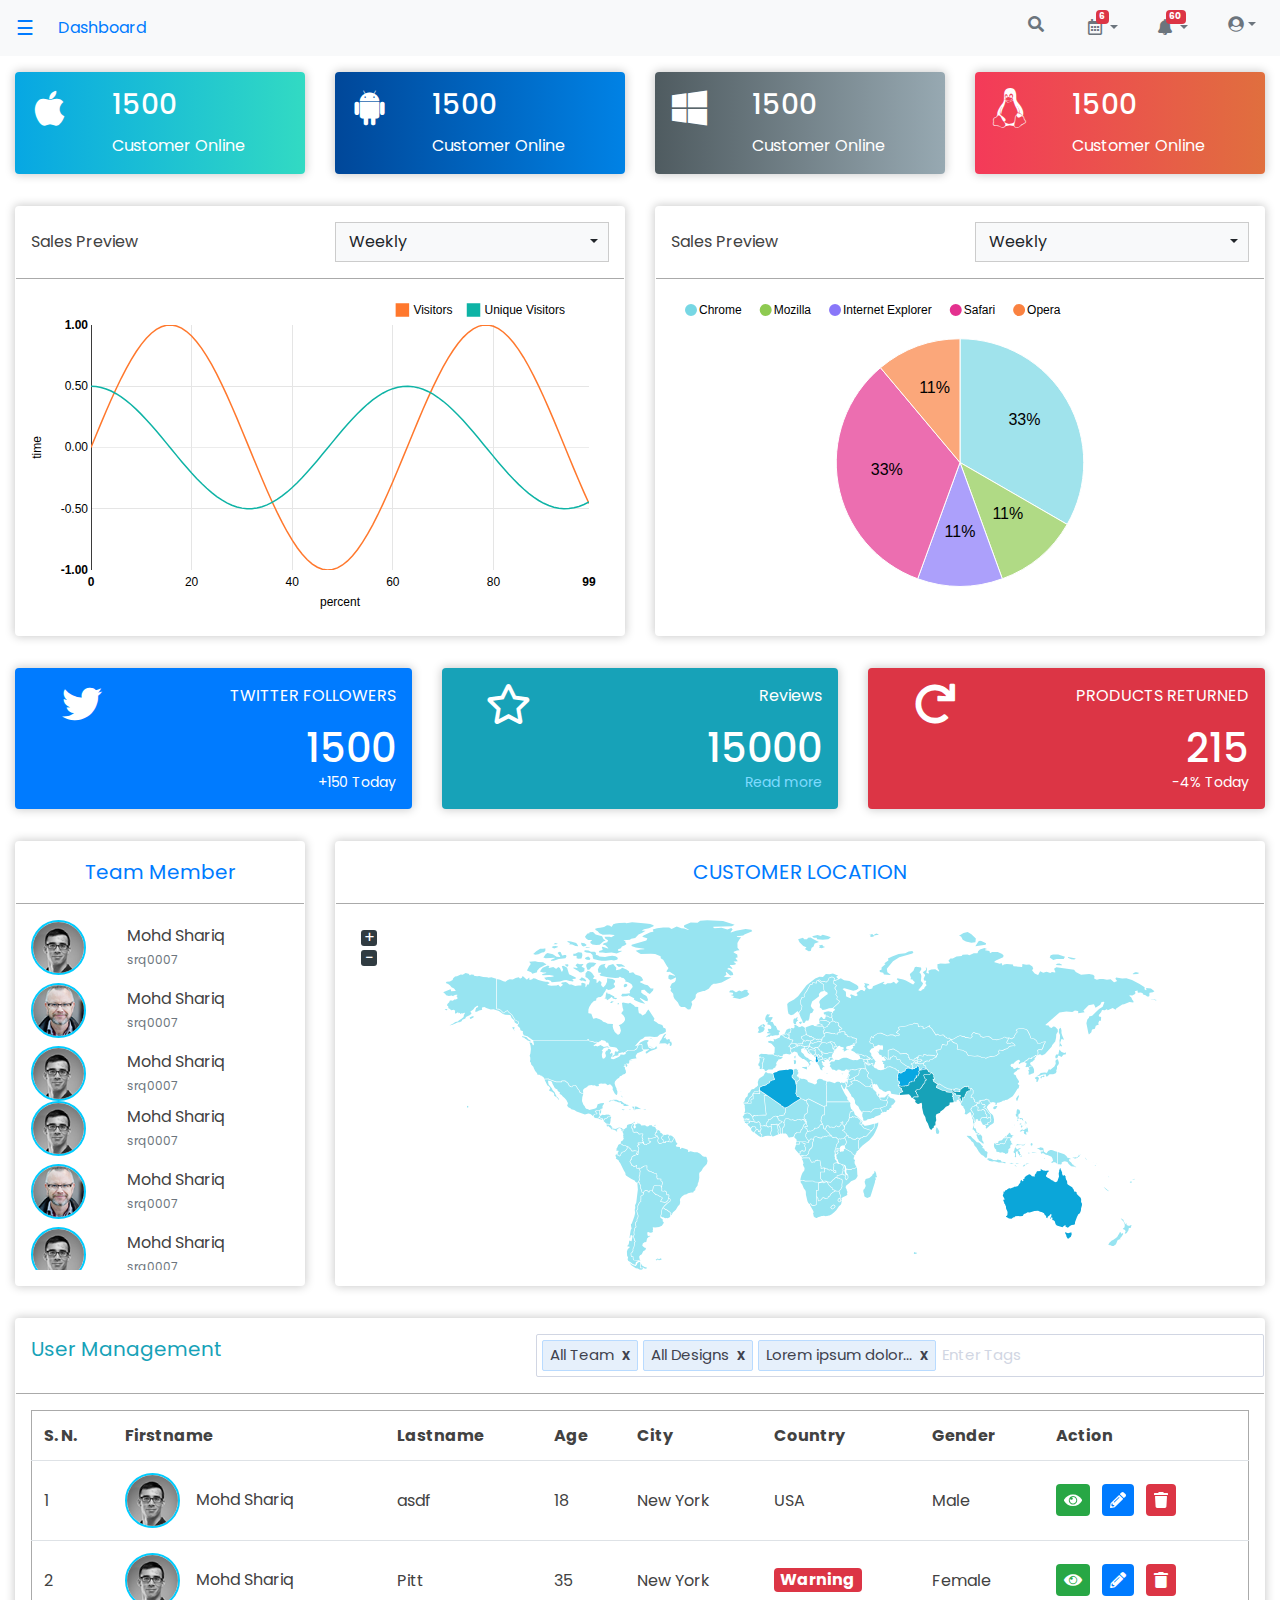
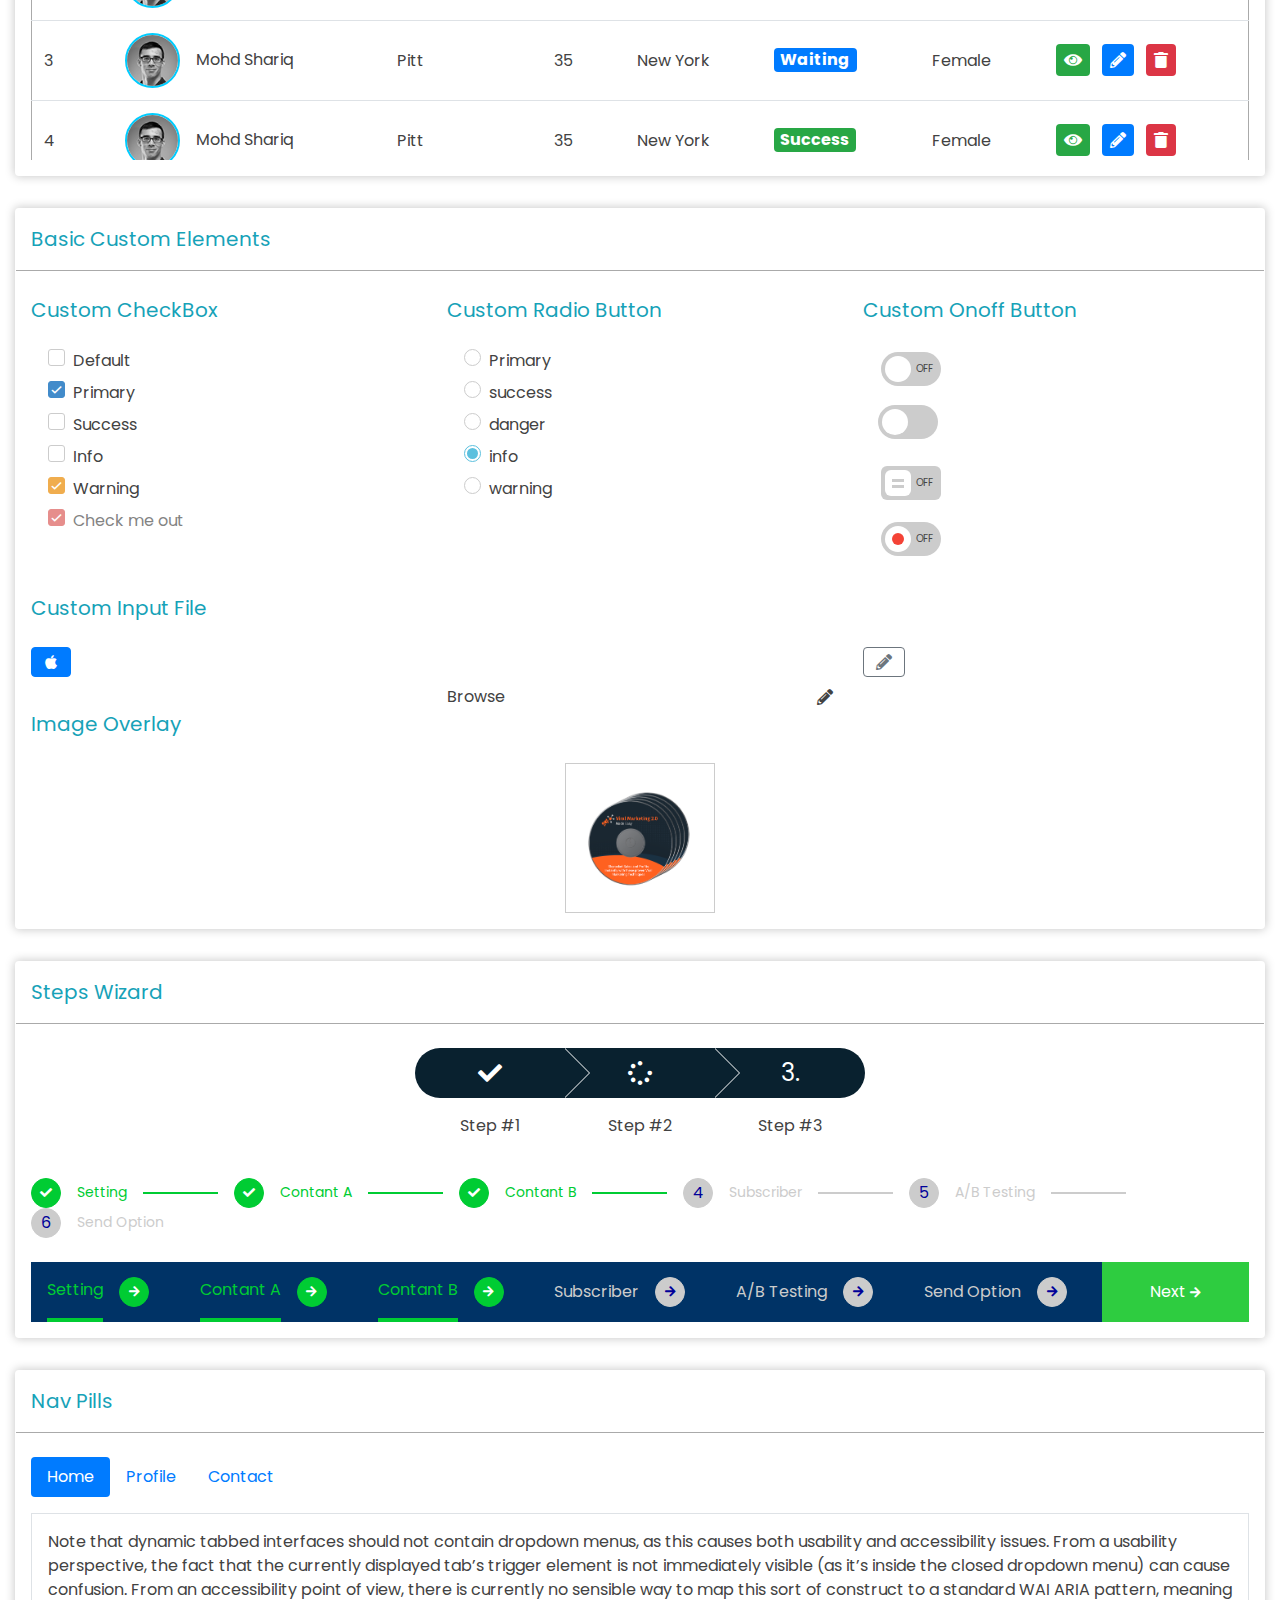
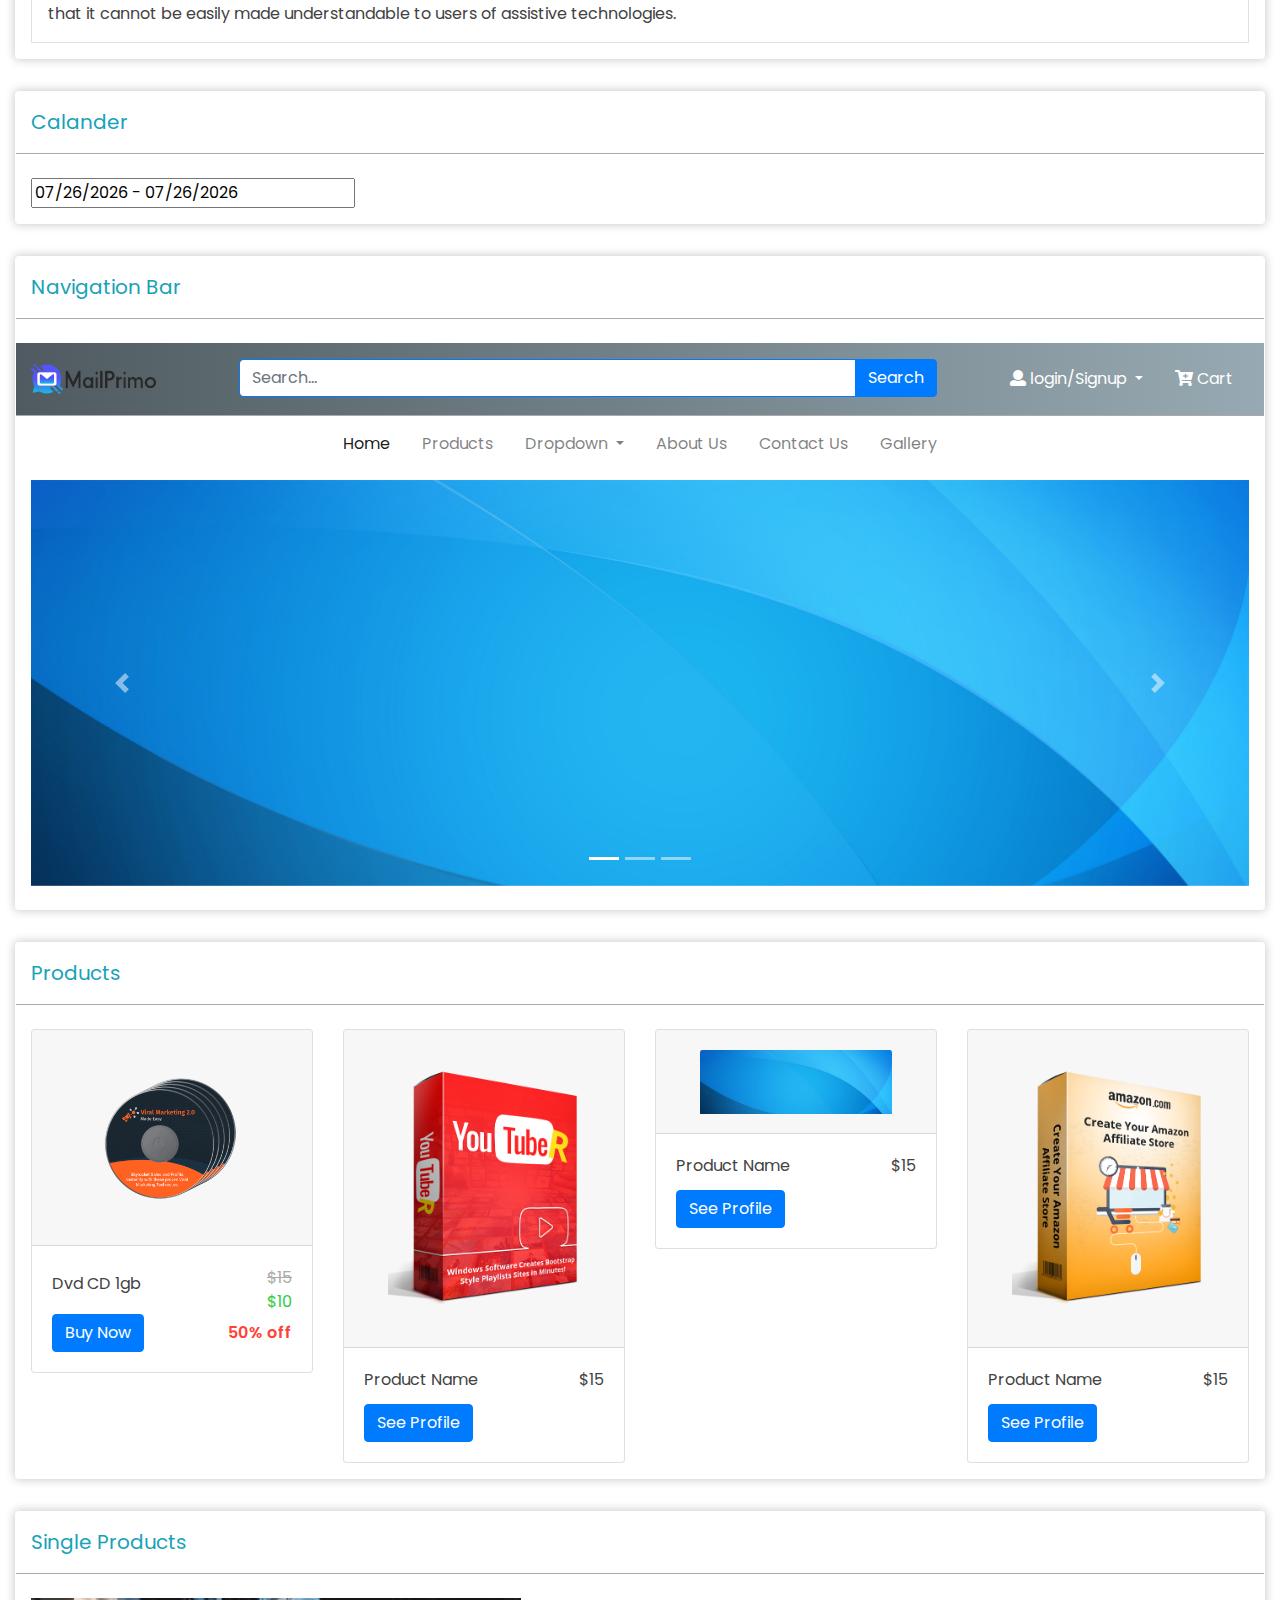
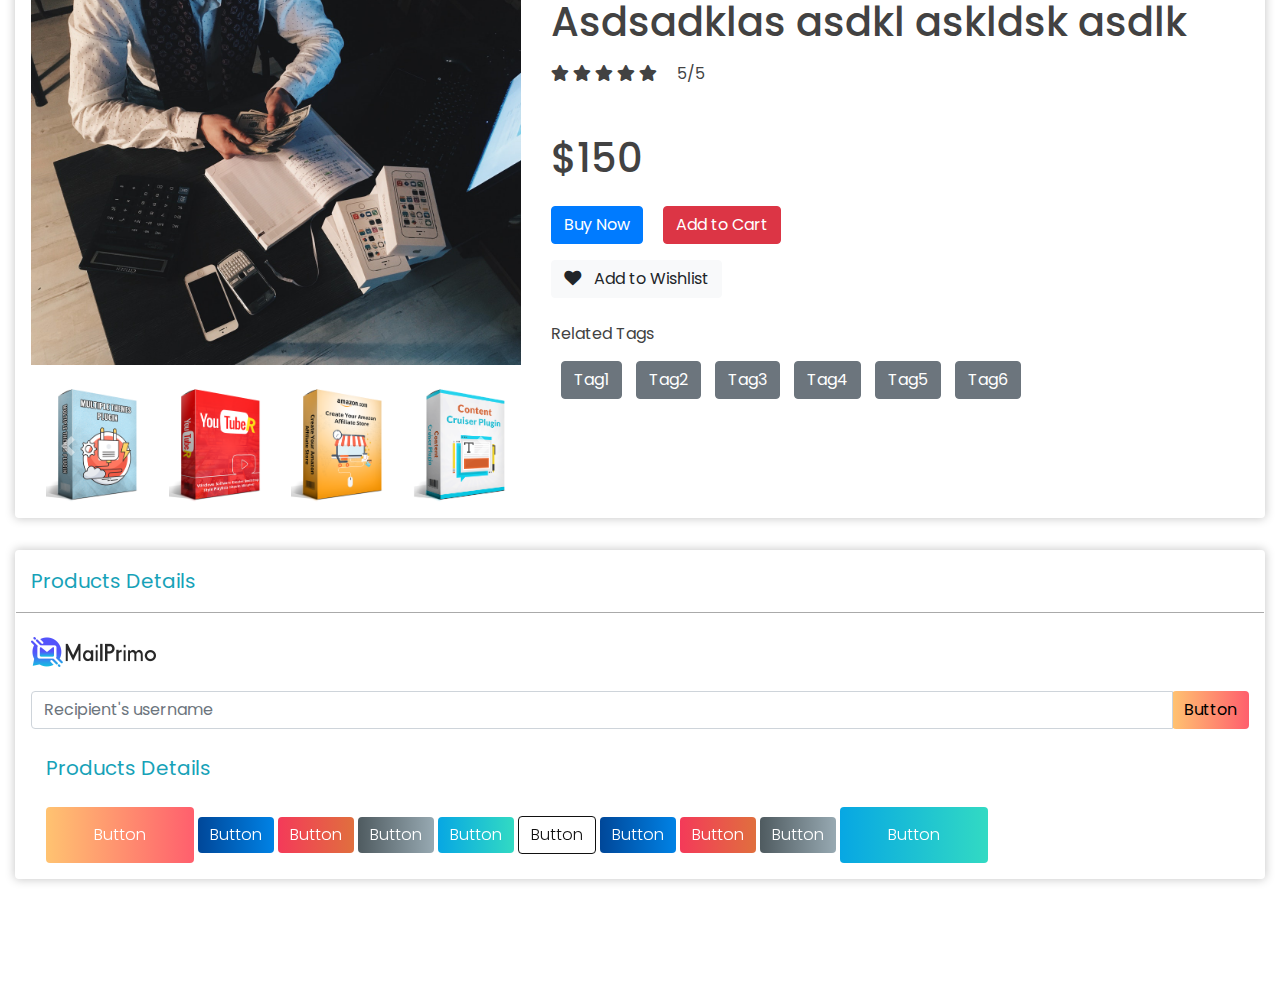
<file: old/task/KriscentTask/index.html>
<html xmlns="http://www.w3.org/1999/xhtml">
<head>
<meta charset="utf-8">
<meta http-equiv="x-ua-compatible" content="ie=edge">
<meta name="viewport" content="width=device-width, initial-scale=1.0">
<title>BootStrap 4 Admin Dashboard</title>
<meta name="description" content="">
<meta name="google-site-verification" content="" />
<link rel="shortcut icon" href="images/favicon.png" />
      
      <link href="https://fonts.googleapis.com/css?family=Poppins:300,400,500,600,700|Asap+Condensed:400,500" rel="stylesheet">

<link rel="stylesheet" href="css/bootstrap.min.css">
<link rel="stylesheet" href="css/fontawesome-all.min.css">
<link rel="stylesheet" href="css/bootstrap-select.css">
<link rel="stylesheet" href="css/main.css">
<link rel="stylesheet" href="css/style.css">
<link rel="stylesheet" href="css/nv.d3.css">
<link rel="stylesheet" href="https://cdnjs.cloudflare.com/ajax/libs/animate.css/3.5.2/animate.min.css">



<!-- custom scrollbar stylesheet -->
<link rel="stylesheet" href="css/jquery.mCustomScrollbar.css">



<script src="js/jquery.min.js"></script>
<script src="js/popper.min.js"></script>
<script src="js/bootstrap.min.js"></script>
<script src="js/bootstrap-select.js"></script>
<script src="js/d3.min.js"></script>
<script src="js/nv.d3.js"></script>


<!-- Tag input js -->
<script type='text/javascript' src="js/magnify.js"></script>

<!-- Tag input js -->
<script type='text/javascript' src="js/jquery.tagsinput.js"></script>


<!-- custom scrollbar plugin -->
<script src="js/jquery.mCustomScrollbar.concat.min.js"></script>



<!--- jvector map--->
<link rel="stylesheet" href="css/jquery-jvectormap-2.0.3.css" type="text/css" media="screen"/>
<script type="text/javascript" src="js/map/jvectormap-2.0.3.min.js"></script>
<script type="text/javascript" src="js/map/jvectormap-world-mill.js"></script>


<!-- .caleran includes -->
<link href="css/caleran.min.css" rel="stylesheet"/>
<script src="js/moment.min.js"></script>
<script src="js/caleran.min.js"></script>
<!-- .end caleran includes -->


<!--Line Chart-->
<script>
   nv.addGraph(function() {  
      var chart = nv.models.lineChart();
    
      chart.xAxis
          .axisLabel('percent')
          .tickFormat(d3.format(',r'));
   
      chart.yAxis
          .axisLabel('time')
          .tickFormat(d3.format('.02f'));
    
      d3.select('#openclick svg')
          .datum(sinAndCos())
        .transition().duration(500)
          .call(chart);
		  
	  /* Replace bullets with blocks */
       d3.selectAll('.nv-series').each(function(d,i) {
           var group = d3.select(this),
               circle = group.select('circle');
           var color = circle.style('fill');
           circle.remove();
           var symbol = group.append('path')
               .attr('d', d3.svg.symbol().type('square'))
               .style('stroke', color)
               .style('fill', color)
               // ADJUST SIZE AND POSITION
               .attr('transform', 'scale(1.5) translate(-2,0)')
       });
    
      nv.utils.windowResize(function() { d3.select('#openclick svg').call(chart) });
	  
      $(".openbar").click(function(){
			setTimeout(function(){ 
			chart.update();
			}, 300);
		}); 
      return chart;
    });
	
	 
    
    /**************************************
     * Simple test data generator    */
    function sinAndCos() {
      var sin = [],
          cos = [];
    
      for (var i = 0; i < 100; i++) {
        sin.push({x: i, y: Math.sin(i/10)});
        cos.push({x: i, y: .5 * Math.cos(i/10)});
      }
    
      return [
        {
          values: sin,
          key: 'Visitors',
          color: '#ff782d'
        },
        {
         values: cos,
         key: 'Unique Visitors',
         color: '#0eb3a5'
       }
     ];
    }
   
</script>


<!--Pie Chart-->
<script type="text/javascript">
var h = 350;
var r = h/2;
var arc = d3.svg.arc().outerRadius(r);

var data = [
    {"label":"Chrome ", "value":60}, 
    {"label":"Mozilla", "value":20}, 
    {"label":"Internet Explorer ", "value":20},
	{"label":"Safari ", "value":60}, 
    {"label":"Opera", "value":20}, 
   
   
];

var data1 = [
    {"label":"Windows ", "value":60}, 
    {"label":"Mobile", "value":20}, 
    {"label":"Android", "value":20},       
   
];

var data2 = [
    {"label":"Desktop ", "value":60}, 
    {"label":"ipad", "value":20}, 
    {"label":"iphone ", "value":20},
	{"label":"Android ", "value":60}, 
    {"label":"Other", "value":20}, 
   
   
];


var colors = [
    '#77d7e4',
    '#8eca51',
    '#8977f9',
	'#e4318f',
	'#fa8241',
	'#8fcb53'
  
]
var count = 0;
function setPiegraph(chartid, chartdata){
	nv.addGraph(function() {
		var chart = nv.models.pieChart()
			.x(function(d) { return d.label })
			.y(function(d) { return d.value })
			.color(colors)
			.showLabels(true)
			.labelType("percent")
	//        .donut(true).donutRatio(0) /* Trick to make the labels go inside the chart*/
		;
		
		//chart.width(500)
		d3.select("#"+chartid+" svg")
			.datum(chartdata)
			.transition().duration(1200)
			.call(chart)
		;

		d3.selectAll(".nv-label text")
			/* Alter SVG attribute (not CSS attributes) */
			.attr("transform", function(d){
				d.innerRadius = -150;
				d.outerRadius = r;
				return "translate(" + arc.centroid(d) + ")";}
			)
			.attr("text-anchor", "middle")
			/* Alter CSS attributes */
			.style({"font-size": "1em"})
		;
	
	

	
		/* Replace bullets with blocks */
		d3.selectAll('.nv-series').each(function(d,i) {
			var group = d3.select(this);
				circle = group.select('circle');
			var color = circle.style('fill');
			
			count++;
			if(count> data.length){
			circle.remove();
			}
			
			var symbol = group.append('path')
				.attr('d', d3.svg.symbol().type('circle'))
				.style('stroke', color)
				.style('fill', color)
				// ADJUST SIZE AND POSITION
				.attr('transform', 'scale(1.2) translate(-2,0)')
			//
			
			
		});
		
		return chart;
	});
}

setPiegraph("browser", data);
setPiegraph("os", data1);
setPiegraph("device", data2);

</script>



</head>

<body>

<div id="mySidenav" class="sidenav mCustomScrollbar" data-mcs-theme="minimal-dark">	
	

<div class="sidenav-head px-3 py-3">
    <div class="row">
      <div class="col-8 xs16 align-self-center">
        <p class="xs18 white"><i class="fas fa-th white"></i>&nbsp;&nbsp; Menu</p>    
      </div>
      <div class="col-4 text-right align-self-center">
        <span class="open-close cursor-p">
        <i class="fas fa-times white"></i>
        </span>
      </div>
    </div>
</div>
    
<div class="panel-group" id="accordion">
  <!--1st pannel Start-->   
  <div class="accordian-box">  
    <a href="#collapse1" class="head" data-toggle="collapse" data-parent="#accordion">
      <div class="row no-gutters">
          <div class="col-8 xs18">
            <i class="fab fa-amazon"></i>&nbsp;&nbsp; Service          
          </div>
          <div class="col-4 text-right">
          <i class="far fa-arrow-alt-circle-right icon-outer"></i>
          </div>
      </div>
  	</a>
  
    <div id="collapse1" class="collapse">
      <div class="d-block">
		<ul class="m-0 p-0">
		<li><a href="#"><i class="fas fa-comments"></i>&nbsp;&nbsp;  Comment</a></li>
		<li><a href="#"><i class="fas fa-comment"></i>&nbsp;&nbsp;  Message</a></li>
		<li><a href="#"><i class="fas fa-info"></i>&nbsp;&nbsp;  Info</a></li>
    
    	<li>
        <a href="#collapse-inner" class="head-inner" data-toggle="collapse" data-parent="#collapse1">		
            <div class="row no-gutters">
              <div class="col-8 xs18">
                <i class="fas fa-images"></i>&nbsp;&nbsp; Gallery          
              </div>
              <div class="col-4 text-right">
              <i class="far fa-arrow-alt-circle-right icon-inner"></i>
              </div>
            </div>        
		</a>
        </li>
        	<div id="collapse-inner" class="collapse">      			
                <ul class="m-0 p-0">
                <li><a href="#">
                <i class="fas fa-home"></i>&nbsp;&nbsp; Home</a></li>
                <li><a href="#">
                <i class="fas fa-user"></i>&nbsp;&nbsp; Profile</a></li>
                <li><a href="#">
                <i class="fab fa-android"></i>&nbsp;&nbsp; Tour</a></li>
                </ul>             
           </div>
		</ul>
	  </div>
    </div>
  </div> 
  <!--1st pannel End-->
  
  <!--1ast pannel Start-->
  <div class="accordian-box">  
    <a href="#collapse1a" class="head" data-toggle="collapse" data-parent="#accordion">
      <div class="row no-gutters">
          <div class="col-8 xs18">
            <i class="fas fa-cog"></i>&nbsp;&nbsp; Console          
          </div>
          <div class="col-4 text-right">
          <i class="far fa-arrow-alt-circle-right icon-outer"></i>
          </div>
      </div>
  	</a>
  
    <div id="collapse1a" class="collapse">
      <div class="d-block">
		<ul class="m-0 p-0">
		<li><a href="#"><i class="fas fa-comments"></i>&nbsp;&nbsp;  Comment</a></li>
		<li><a href="#"><i class="fas fa-comment"></i>&nbsp;&nbsp;  Message</a></li>
		<li><a href="#"><i class="fas fa-info"></i>&nbsp;&nbsp;  Info</a></li>
    
    	<li>
        <a href="#collapse-inner1a" class="head-inner" data-toggle="collapse" data-parent="#collapse1a">		
            <div class="row no-gutters">
              <div class="col-8 xs18">
                <i class="fas fa-images"></i>&nbsp;&nbsp; Gallery          
              </div>
              <div class="col-4 text-right">
              <i class="far fa-arrow-alt-circle-right icon-inner"></i>
              </div>
            </div>        
		</a>
        </li>
        	<div id="collapse-inner1a" class="collapse">      			
                <ul class="m-0 p-0">
                <li><a href="#">
                <i class="fas fa-home"></i>&nbsp;&nbsp; Home</a></li>
                <li><a href="#">
                <i class="fas fa-user"></i>&nbsp;&nbsp; Profile</a></li>
                <li><a href="#">
                <i class="fab fa-android"></i>&nbsp;&nbsp; Tour</a></li>
                </ul>             
           </div>
		</ul>
	  </div>
    </div>
  </div>  
  <!--1ast pannel End-->  
  
  <!--2nd pannel Start-->
  <div class="accordian-box">  
    <a href="#collapse2" class="head" data-toggle="collapse" data-parent="#accordion">
      <div class="row no-gutters">
          <div class="col-8 xs18">
            <i class="fab fa-apple"></i>&nbsp;&nbsp; About          
          </div>
          <div class="col-4 text-right">
          <i class="far fa-arrow-alt-circle-right icon-outer"></i>
          </div>
      </div>
  	</a>
  
    <div id="collapse2" class="collapse">
      <div class="d-block">
		<ul class="m-0 p-0">
		<p class="xs14 lh150 p-3 white w300">Lorem ipsum dolor sit amet, consectetur adipisicing elit,
      sed do eiusmod tempor incididunt ut labore et dolore magna aliqua. Ut enim ad
      minim veniam, quis nostrud exercitation ullamco laboris nisi ut aliquip ex ea
      commodo consequat.</p>    	
		</ul>
	  </div>
    </div>
  </div>
  <!--2nd pannel End-->
  
  
  <!--3th pannel Start-->
  <div class="accordian-box">  
    <a href="http://www.google.com" class="head">
      <div class="row no-gutters">
          <div class="col-12 xs18">
            <i class="fas fa-phone-square"></i>&nbsp;&nbsp; Contact          
          </div>          
      </div>
  	</a>
  </div>
  <!--3th pannel End-->
  
  
  
</div><!--Panel Group End-->
</div>



<div id="main">
<!--Header Navbar-->

<nav class="navbar navbar-expand-md bg-light">
  <a class="navbar-brand open-close" href="#">&#9776;</a>
  <button class="navbar-toggler" type="button" data-toggle="collapse" data-target="#collapsibleNavbar">
    <span class="navbar-toggler-icon"></span>
  </button>
  <div class="collapse navbar-collapse" id="collapsibleNavbar">
    <ul class="navbar-nav">      
      <li class="nav-item">
        <a class="nav-link" href="#">Dashboard</a>
      </li>
    </ul>
    <ul class="navbar-nav ml-auto">      
      <li class="nav-item">
        <div class="searchbox align-self-center">
        <a class="nav-link s-icon cursor ml-md-4 text-muted cursor-p" title="About" style="display: inline-block;">
        <i class="fas fa-search md16 sm15 xs14"></i></a>
        <input type="text" class="md16 sm15 xs14 w400 s-text" autofocus placeholder="Search...">
        </div>
      </li>
      
      <li class="nav-item dropdown">
      <a href="#" class="nav-link dropdown-toggle ml-md-4 text-muted" id="navbardrop" data-toggle="dropdown">
      <i class="far fa-calendar-alt"></i> 
      <sup><span class="badge badge-danger position-absolute" style="left:-10px;">6</span></sup></a>
      
      <div class="dropdown-menu header-dropdown-300 mCustomScrollbar" data-mcs-theme="minimal-dark">
        <a class="notification-dropdown t-decoration-0" href="#">
        <div class="row">
        <div class="col-3 align-self-center">
        <i class="far fa-calendar-alt lg40 sm35 xs30 text-muted"></i></div>
        <div class="col-9 align-self-center px-0">
        <p class="xs12 align-middle text-wrap">
        <span class="xs14">Meeting Meeting With Project</span><br/>
        <span class="text-muted">Meeting Meeting With Project Manager Meeting Meeting With Project Manager</span></p>
        <p class="text-primary xs14">Just Now</p>
        </div>
        </div>        
        </a>
        <a class="notification-dropdown t-decoration-0" href="#">
        <div class="row">
        <div class="col-3 align-self-center">
        <i class="far fa-calendar-alt lg40 sm35 xs30 text-muted"></i></div>
        <div class="col-9 align-self-center px-0">
        <p class="xs12 align-middle text-wrap">
        <span class="xs14">Meeting Meeting With Project</span><br/>
        <span class="text-muted">Meeting Meeting With Project Manager Meeting Meeting With Project Manager</span></p>
        <p class="text-primary xs14">Just Now</p>
        </div>
        </div>        
        </a>
        <a class="notification-dropdown t-decoration-0" href="#">
        <div class="row">
        <div class="col-3 align-self-center">
        <i class="far fa-calendar-alt lg40 sm35 xs30 text-muted"></i></div>
        <div class="col-9 align-self-center px-0">
        <p class="xs12 align-middle text-wrap">
        <span class="xs14">Meeting Meeting With Project</span><br/>
        <span class="text-muted">Meeting Meeting With Project Manager Meeting Meeting With Project Manager</span></p>
        <p class="text-primary xs14">Just Now</p>
        </div>
        </div>        
        </a>
        <a class="notification-dropdown t-decoration-0" href="#">
        <div class="row">
        <div class="col-3 align-self-center">
        <i class="far fa-calendar-alt lg40 sm35 xs30 text-muted"></i></div>
        <div class="col-9 align-self-center px-0">
        <p class="xs12 align-middle text-wrap">
        <span class="xs14">Meeting Meeting With Project</span><br/>
        <span class="text-muted">Meeting Meeting With Project Manager Meeting Meeting With Project Manager</span></p>
        <p class="text-primary xs14">Just Now</p>
        </div>
        </div>        
        </a>
        <a class="notification-dropdown t-decoration-0" href="#">
        <div class="row">
        <div class="col-3 align-self-center">
        <i class="far fa-calendar-alt lg40 sm35 xs30 text-muted"></i></div>
        <div class="col-9 align-self-center px-0">
        <p class="xs12 align-middle text-wrap">
        <span class="xs14">Meeting Meeting With Project</span><br/>
        <span class="text-muted">Meeting Meeting With Project Manager Meeting Meeting With Project Manager</span></p>
        <p class="text-primary xs14">Just Now</p>
        </div>
        </div>        
        </a>
        <a class="notification-dropdown t-decoration-0" href="#">
        <div class="row">
        <div class="col-3 align-self-center">
        <i class="far fa-calendar-alt lg40 sm35 xs30 text-muted"></i></div>
        <div class="col-9 align-self-center px-0">
        <p class="xs12 align-middle text-wrap">
        <span class="xs14">Meeting Meeting With Project</span><br/>
        <span class="text-muted">Meeting Meeting With Project Manager Meeting Meeting With Project Manager</span></p>
        <p class="text-primary xs14">Just Now</p>
        </div>
        </div>        
        </a>
        <a class="notification-dropdown t-decoration-0" href="#">
        <div class="row">
        <div class="col-3 align-self-center">
        <i class="far fa-calendar-alt lg40 sm35 xs30 text-muted"></i></div>
        <div class="col-9 align-self-center px-0">
        <p class="xs12 align-middle text-wrap">
        <span class="xs14">Meeting Meeting With Project</span><br/>
        <span class="text-muted">Meeting Meeting With Project Manager Meeting Meeting With Project Manager</span></p>
        <p class="text-primary xs14">Just Now</p>
        </div>
        </div>        
        </a>
        <a class="notification-dropdown t-decoration-0" href="#">
        <div class="row">
        <div class="col-3 align-self-center">
        <i class="far fa-calendar-alt lg40 sm35 xs30 text-muted"></i></div>
        <div class="col-9 align-self-center px-0">
        <p class="xs12 align-middle text-wrap">
        <span class="xs14">Meeting Meeting With Project</span><br/>
        <span class="text-muted">Meeting Meeting With Project Manager Meeting Meeting With Project Manager</span></p>
        <p class="text-primary xs14">Just Now</p>
        </div>
        </div>        
        </a>
        <a class="notification-dropdown t-decoration-0" href="#">
        <div class="row">
        <div class="col-3 align-self-center">
        <i class="far fa-calendar-alt lg40 sm35 xs30 text-muted"></i></div>
        <div class="col-9 align-self-center px-0">
        <p class="xs12 align-middle text-wrap">
        <span class="xs14">Meeting Meeting With Project</span><br/>
        <span class="text-muted">Meeting Meeting With Project Manager Meeting Meeting With Project Manager</span></p>
        <p class="text-primary xs14">Just Now</p>
        </div>
        </div>        
        </a>
        <a class="notification-dropdown t-decoration-0" href="#">
        <div class="row">
        <div class="col-3 align-self-center">
        <i class="far fa-calendar-alt lg40 sm35 xs30 text-muted"></i></div>
        <div class="col-9 align-self-center px-0">
        <p class="xs12 align-middle text-wrap">
        <span class="xs14">Meeting Meeting With Project</span><br/>
        <span class="text-muted">Meeting Meeting With Project Manager Meeting Meeting With Project Manager</span></p>
        <p class="text-primary xs14">Just Now</p>
        </div>
        </div>        
        </a>
        <a class="notification-dropdown t-decoration-0" href="#">
        <div class="row">
        <div class="col-3 align-self-center">
        <i class="far fa-calendar-alt lg40 sm35 xs30 text-muted"></i></div>
        <div class="col-9 align-self-center px-0">
        <p class="xs12 align-middle text-wrap">
        <span class="xs14">Meeting Meeting With Project</span><br/>
        <span class="text-muted">Meeting Meeting With Project Manager Meeting Meeting With Project Manager</span></p>
        <p class="text-primary xs14">Just Now</p>
        </div>
        </div>        
        </a>
        <a class="notification-dropdown t-decoration-0" href="#">
        <div class="row">
        <div class="col-3 align-self-center">
        <i class="far fa-calendar-alt lg40 sm35 xs30 text-muted"></i></div>
        <div class="col-9 align-self-center px-0">
        <p class="xs12 align-middle text-wrap">
        <span class="xs14">Meeting Meeting With Project</span><br/>
        <span class="text-muted">Meeting Meeting With Project Manager Meeting Meeting With Project Manager</span></p>
        <p class="text-primary xs14">Just Now</p>
        </div>
        </div>        
        </a>
      </div>
      </li>
      
      
      <li class="nav-item dropdown">
      <a href="#" class="nav-link dropdown-toggle ml-md-4 text-muted" id="navbardrop" data-toggle="dropdown">
      <i class="fas fa-bell"></i>
      <sup><span class="badge badge-danger position-absolute" style="left:-10px;">60</span></sup></a>
      <div class="dropdown-menu header-dropdown-300 mCustomScrollbar" data-mcs-theme="minimal-dark">
        <a class="notification-dropdown t-decoration-0" href="#">
        <div class="row">
        <div class="col-3 align-self-center">
        <i class="far fa-envelope lg40 sm35 xs30 text-muted"></i></div>
        <div class="col-9 align-self-center px-0">
        <p class="xs12 align-middle text-wrap">
        <span class="xs14">General Notification</span><br/>
        <span class="text-muted">Meeting Meeting With Project Man</span></p>
        <p class="text-primary xs14">Just Now</p>
        </div>
        </div>        
        </a>
        <a class="notification-dropdown t-decoration-0" href="#">
        <div class="row">
        <div class="col-3 align-self-center">
        <i class="far fa-envelope lg40 sm35 xs30 text-muted"></i></div>
        <div class="col-9 align-self-center px-0">
        <p class="xs12 align-middle text-wrap">
        <span class="xs14">General Notification</span><br/>
        <span class="text-muted">Meeting Meeting With Project Man</span></p>
        <p class="text-primary xs14">Just Now</p>
        </div>
        </div>        
        </a>
        <a class="notification-dropdown t-decoration-0" href="#">
        <div class="row">
        <div class="col-3 align-self-center">
        <i class="far fa-envelope lg40 sm35 xs30 text-muted"></i></div>
        <div class="col-9 align-self-center px-0">
        <p class="xs12 align-middle text-wrap">
        <span class="xs14">General Notification</span><br/>
        <span class="text-muted">Meeting Meeting With Project Man</span></p>
        <p class="text-primary xs14">Tomorrow</p>
        </div>
        </div>        
        </a>
        <a class="notification-dropdown t-decoration-0" href="#">
        <div class="row">
        <div class="col-3 align-self-center">
        <i class="far fa-envelope lg40 sm35 xs30 text-muted"></i></div>
        <div class="col-9 align-self-center px-0">
        <p class="xs12 align-middle text-wrap">
        <span class="xs14">General Notification</span><br/>
        <span class="text-muted">Meeting Meeting With Project Man</span></p>
        <p class="text-primary xs14">Just Now</p>
        </div>
        </div>        
        </a>
        <a class="notification-dropdown t-decoration-0" href="#">
        <div class="row">
        <div class="col-3 align-self-center">
        <i class="far fa-envelope lg40 sm35 xs30 text-muted"></i></div>
        <div class="col-9 align-self-center px-0">
        <p class="xs12 align-middle text-wrap">
        <span class="xs14">General Notification</span><br/>
        <span class="text-muted">Meeting Meeting With Project Man</span></p>
        <p class="text-primary xs14">Just Now</p>
        </div>
        </div>        
        </a>
        <a class="notification-dropdown t-decoration-0" href="#">
        <div class="row">
        <div class="col-3 align-self-center">
        <i class="far fa-envelope lg40 sm35 xs30 text-muted"></i></div>
        <div class="col-9 align-self-center px-0">
        <p class="xs12 align-middle text-wrap">
        <span class="xs14">General Notification</span><br/>
        <span class="text-muted">Meeting Meeting With Project Man</span></p>
        <p class="text-primary xs14">Tomorrow</p>
        </div>
        </div>        
        </a>
        <a class="notification-dropdown t-decoration-0" href="#">
        <div class="row">
        <div class="col-3 align-self-center">
        <i class="far fa-envelope lg40 sm35 xs30 text-muted"></i></div>
        <div class="col-9 align-self-center px-0">
        <p class="xs12 align-middle text-wrap">
        <span class="xs14">General Notification</span><br/>
        <span class="text-muted">Meeting Meeting With Project Man</span></p>
        <p class="text-primary xs14">Just Now</p>
        </div>
        </div>        
        </a>
        <a class="notification-dropdown t-decoration-0" href="#">
        <div class="row">
        <div class="col-3 align-self-center">
        <i class="far fa-envelope lg40 sm35 xs30 text-muted"></i></div>
        <div class="col-9 align-self-center px-0">
        <p class="xs12 align-middle text-wrap">
        <span class="xs14">General Notification</span><br/>
        <span class="text-muted">Meeting Meeting With Project Man</span></p>
        <p class="text-primary xs14">Just Now</p>
        </div>
        </div>        
        </a>
        <a class="notification-dropdown t-decoration-0" href="#">
        <div class="row">
        <div class="col-3 align-self-center">
        <i class="far fa-envelope lg40 sm35 xs30 text-muted"></i></div>
        <div class="col-9 align-self-center px-0">
        <p class="xs12 align-middle text-wrap">
        <span class="xs14">General Notification</span><br/>
        <span class="text-muted">Meeting Meeting With Project Man</span></p>
        <p class="text-primary xs14">Tomorrow</p>
        </div>
        </div>        
        </a>
      </div>
      </li>
      
      
      <li class="nav-item dropdown">
      <a href="#" class="nav-link dropdown-toggle ml-md-4 text-muted" id="navbardrop" data-toggle="dropdown">
      <i class="fas fa-user-circle"></i></a>
      <div class="dropdown-menu header-dropdown border-0">
        <a class="profile-dropdown text-muted" href="#">
        <div class="row">
        <div class="col-12 text-left"><p><i class="fas fa-user-circle"></i>&nbsp; Profile</p></div>        
        </div>
        </a>
        <a class="profile-dropdown text-muted" href="#">
        <div class="row">
        <div class="col-9 text-left"><p><i class="far fa-envelope"></i>&nbsp; Message</p></div>
        <div class="col-3 text-right"><span class="badge badge-primary">3</span></div>
        </div>
        </a>
        <a class="profile-dropdown text-muted" href="#">
        <div class="row">
        <div class="col-9 text-left"><p><i class="fas fa-cog"></i>&nbsp; Setting</p></div>
        <div class="col-3 text-right"><span class="badge badge-primary">3</span></div>
        </div>
        </a>
        <a class="profile-dropdown text-muted" href="#">
        <div class="row">
        <div class="col-12 text-left"><p><i class="fas fa-sign-out-alt"></i>&nbsp; Logout</p></div>        
        </div>
        </a>
      </div>
      </li>
      
    </ul>
  </div>  
</nav>

<!--End Header Navbar-->


<div class="bg-white py-3">
	<div class="container-fluid">
    	<div class="row">
        	<div class="col-md-3 mt-md-0 mt-0">
            	<div class="card p-3 bg-gd-cyan shadow border-0">
                  <div class="card-block white">
                  	<div class="row">
                    <div class="col-4 px-md-2 px-lg-3">
                    <i class="fab fa-apple sm40 xs35"></i>
                    </div>
                    <div class="col-8 px-0">
                    <h3 class="card-title">1500</h3>
                    <p class="card-text">
                    Customer Online
                    </p>
                    </div>
                    </div>                    
                  </div>
                </div>
            </div>
            <div class="col-md-3 mt-md-0 mt-3">
            	<div class="card p-3 bg-gd-blue shadow border-0">
                  <div class="card-block white">
                  	<div class="row">
                    <div class="col-4 px-md-2 px-lg-3">
                    <i class="fab fa-android sm40 xs35"></i>
                    </div>
                    <div class="col-8 px-0">
                    <h3 class="card-title">1500</h3>
                    <p class="card-text">
                    Customer Online
                    </p>
                    </div>
                    </div>
                    
                  </div>
                </div>
            </div>
            <div class="col-md-3 mt-md-0 mt-3">
            	<div class="card p-3 bg-gd-secondary shadow border-0">
                  <div class="card-block white">
                  	<div class="row">
                    <div class="col-4 px-md-2 px-lg-3">
                    <i class="fab fa-windows sm40 xs35"></i>
                    </div>
                    <div class="col-8 px-0">
                    <h3 class="card-title">1500</h3>
                    <p class="card-text">
                    Customer Online
                    </p>
                    </div>
                    </div>
                    
                  </div>
                </div>
            </div>
            <div class="col-md-3 mt-md-0 mt-3">
            	<div class="card p-3 bg-gd-danger shadow border-0">
                  <div class="card-block white">
                  	<div class="row">
                    <div class="col-4 px-md-2 px-lg-3">
                    <i class="fab fa-linux sm40 xs35"></i>
                    </div>
                    <div class="col-8 px-0">
                    <h3 class="card-title">1500</h3>
                    <p class="card-text">
                    Customer Online
                    </p>
                    </div>
                    </div>
                    
                  </div>
                </div>
            </div>
        </div>
    </div>
</div>


<div class="bg-white py-3">
	<div class="container-fluid">
    	<div class="row">
        	<div class="col-md-6 mt-md-0 mt-0">
            	<div class="card p-3 shadow border-0">
                  <div class="card-block">
                  	<div class="row">
                    <div class="col-md-12 border border-gray border-top-0 border-left-0 border-right-0 pb-3">
                    <div class="row">
                    <div class="col-6 align-self-center"><p>Sales Preview</p></div>
                    <div class="col-6 text-right">
                    <select class="selectpicker">
                    <option>Weekly</option>
                    <option>Monthly</option>
                    <option>Yearly</option>
                    </select>                   
					</div>
                    </div>
                    </div>
                    <div class="col-md-12 mt-3">
                    <div id="openclick" style="height:325px;">
					<svg></svg></div></div>                    
                    </div>
                  </div>
                </div>
            </div>
            <div class="col-md-6 mt-md-0 mt-3">
            	<div class="card p-3 shadow border-0">
                  <div class="card-block">
                  	<div class="row">
                    <div class="col-md-12 border border-gray border-top-0 border-left-0 border-right-0 pb-3">
                    <div class="row">
                    <div class="col-6 align-self-center"><p>Sales Preview</p></div>
                    <div class="col-6 text-right">
                    <select class="selectpicker">
                    <option>Weekly</option>
                    <option>Monthly</option>
                    <option>Yearly</option>
                    </select>                   
					</div>
                    </div>
                    </div>
                    <div class="col-md-12 mt-3">
                    <div id="browser" style="height:325px;">
                    <svg></svg></div>					
                    </div>                    
                    </div>                    
                  </div>
                </div>
            </div>            
        </div>
    </div>
</div>


<div class="bg-white py-3">
	<div class="container-fluid">
    	<div class="row">
        	<div class="col-md-4">
            	<div class="card p-3 bg-primary shadow border-0">
                  <div class="card-block white">
                  	<div class="row">
                    <div class="col-4 px-md-2 px-lg-3 text-center">
                    <i class="fab fa-twitter sm40 xs35"></i>
                    </div>
                    <div class="col-8 text-right">
                    <p class="card-text">
                    TWITTER FOLLOWERS</p>
                    <h3 class="card-title md40 sm18 xs20 mt-3 mb-0">1500</h3>
                    <p class="card-text xs14">
                    +150 Today
                    </p>
                    </div>
                    </div>
                  </div>
                </div>
            </div> 
            
            <div class="col-md-4">
            	<div class="card p-3 bg-info shadow border-0">
                  <div class="card-block white">
                  	<div class="row">
                    <div class="col-4 px-md-2 px-lg-3 text-center">
                    <i class="far fa-star sm40 xs35"></i>
                    </div>
                    <div class="col-8 text-right">
                    <p class="card-text">
                    Reviews</p>
                    <h3 class="card-title md40 sm18 xs20 mt-3 mb-0">15000</h3>
                    <p class="card-text xs14">
                    <a href="#" class="aqua">Read more</a>
                    </p>
                    </div>
                    </div>
                  </div>
                </div>
            </div>
            
            <div class="col-md-4">
            	<div class="card p-3 bg-danger shadow border-0">
                  <div class="card-block white">
                  	<div class="row">
                    <div class="col-4 px-md-2 px-lg-3 text-center">
                    <i class="fas fa-redo sm40 xs35"></i>
                    </div>
                    <div class="col-8 text-right">
                    <p class="card-text">
                    PRODUCTS RETURNED</p>
                    <h3 class="card-title md40 sm18 xs20 mt-3 mb-0">215</h3>
                    <p class="card-text xs14">
                    -4% Today
                    </p>
                    </div>
                    </div>
                  </div>
                </div>
            </div>                       
        </div>
    </div>
</div>


<div class="bg-white py-3">
	<div class="container-fluid">
    	<div class="row">
        	<div class="col-md-3">
            	<div class="card p-3 shadow border-0">
                  <div class="card-block">
                  	<div class="row">
                    <div class="col-md-12 border border-gray border-top-0 border-left-0 border-right-0 pb-3">
                    <div class="row">
                    <div class="col-12">
                    <p class="md20 sm18 xs16 lh150 text-center text-primary">
                    Team Member</p></div>
                    </div>
                    </div>
                    <div class="col-md-12 mt-3 contacts">                    
                    <div class="mCustomScrollbar" data-mcs-theme="minimal-dark" style="max-height:350px;">
                    <div class="row">
                    <div class="col-4 pr-0">
                    <img src="images/pic1.png" class="img-fluid" />
                    </div>
                    <div class="col-8 align-self-center">
                    <p class="md16 sm15 xs14 lh150">
                    Mohd Shariq<br/><span class="xs12 text-muted">srq0007</span></p>
                    </div>
                    </div> 
                    
                    <div class="row mt-2">
                    <div class="col-4 pr-0">
                    <img src="images/pic2.png" class="img-fluid" />
                    </div>
                    <div class="col-8 align-self-center">
                    <p class="md16 sm15 xs14 lh150">
                    Mohd Shariq<br/><span class="xs12 text-muted">srq0007</span></p>
                    </div>
                    </div>
                      
                    <div class="row mt-2">
                    <div class="col-4 pr-0">
                    <img src="images/pic1.png" class="img-fluid" />
                    </div>
                    <div class="col-8 align-self-center">
                    <p class="md16 sm15 xs14 lh150">
                    Mohd Shariq<br/><span class="xs12 text-muted">srq0007</span></p>
                    </div>
                    </div> 
                    
                    <div class="row">
                    <div class="col-4 pr-0">
                    <img src="images/pic1.png" class="img-fluid" />
                    </div>
                    <div class="col-8 align-self-center">
                    <p class="md16 sm15 xs14 lh150">
                    Mohd Shariq<br/><span class="xs12 text-muted">srq0007</span></p>
                    </div>
                    </div> 
                    
                    <div class="row mt-2">
                    <div class="col-4 pr-0">
                    <img src="images/pic2.png" class="img-fluid" />
                    </div>
                    <div class="col-8 align-self-center">
                    <p class="md16 sm15 xs14 lh150">
                    Mohd Shariq<br/><span class="xs12 text-muted">srq0007</span></p>
                    </div>
                    </div>
                      
                    <div class="row mt-2">
                    <div class="col-4 pr-0">
                    <img src="images/pic1.png" class="img-fluid" />
                    </div>
                    <div class="col-8 align-self-center">
                    <p class="md16 sm15 xs14 lh150">
                    Mohd Shariq<br/><span class="xs12 text-muted">srq0007</span></p>
                    </div>
                    </div>                  
                                                     
					</div>
                    </div>                    
                    </div>
                  </div>
                </div>
            </div> 
            
            <div class="col-md-9">
            	<div class="card p-3 shadow border-0">
                  <div class="card-block">
                  	<div class="row">
                    <div class="col-md-12 border border-gray border-top-0 border-left-0 border-right-0 pb-3">
                    <div class="row">
                    <div class="col-12">
                    <p class="md20 sm18 xs16 lh150 text-center text-primary">
                    CUSTOMER LOCATION</p></div>
                    </div>
                    </div>
                    <div class="col-12 mt-3" style="height:350px;">
                    <figure>
                    <div id="world-map-gdp" class="world-map-width"></div>
                    <script type="text/javascript">
                    $(function(){
                    var gdpData = {
                    "AF": 16,
                    "AL": 11,
                    "DZ": 158,
                    "IN": 30158,
                    "AU": 250,
                    "PK": 20050,
                    };
                    $('#world-map-gdp').vectorMap({
                    map: 'world_mill',
                    series: {
                    regions: [{
                    values: gdpData,
                    scale: ['#07a7e3', '#17a2b8'],
                    normalizeFunction: 'polynomial'
                    }]
                    },
                    
                    onRegionTipShow: function(e, el, code){
                    el.html(el.html()+' (Open - '+gdpData[code]+')');
                    }
                    });
                    });
                    </script>
                    </figure>
                    </div>
                    </div>
                  </div>
                </div>
            </div>
            
                                   
        </div>
    </div>
</div>



<div class="bg-white py-3">
	<div class="container-fluid">
    	<div class="row">
        	<div class="col-md-12">
            	<div class="card p-3 shadow border-0">
                  <div class="card-block">
                  	<div class="row">
                    <div class="col-md-12 border border-gray border-top-0 border-left-0 border-right-0 pb-3">
                    <div class="row">
                    <div class="col-md-5">
                    <p class="md20 sm18 xs16 lh150 text-info">
                    User Management</p></div>
                    <div class="col-md-7 col-sm-7 col-xs-12 md15 sm14 xs14 padding0">	
                    <input class="tags" value="All Team,All Designs,Lorem ipsum dolor..." name="video_tages" id="tags" style="display: none;">
                    </div>

                    </div>
                    </div>
                    <div class="col-md-12 mt-3">                    
                    <div class="mCustomScrollbar" data-mcs-theme="minimal-dark" style="max-height:350px;">
                    <div class="table-responsive table-design">
                        <table class="table border border-gray">
                          <thead>
                            <tr>
                              <th>
                		  		S. N.			
							  </th>
                              <th>Firstname</th>
                              <th>Lastname</th>
                              <th>Age</th>
                              <th>City</th>
                              <th>Country</th>
                              <th>Gender</th>  
                              <th>Action</th>                            
                            </tr>
                          </thead>
                          <tbody>
                            <tr>
                              <td>1</td>
                              <td class="contacts">                                
                                <img src="images/pic1.png" class="img-fluid d-inline-block" />
                                &nbsp;&nbsp; Mohd Shariq
                    		  </td>
                              <td>
                              asdf
                              </td>
                              <td>18</td>
                              <td>New York</td>
                              <td>USA</td>
                              <td>
                              Male
                			 </td>
                             <td><a href="#" class="badge badge-success waves-effect waves-light p-2">
                             <span class="md16 sm15 xs14">
                             <i class="fas fa-eye"></i></span></a>&nbsp;&nbsp;
                             <a href="#" class="badge badge-primary waves-effect waves-light p-2">
                             <span class="md16 sm15 xs14">
                             <i class="fas fa-pencil-alt"></i></span></a>&nbsp;&nbsp;
                             <a href="#" class="badge badge-danger waves-effect waves-light p-2">
                             <span class="md16 sm15 xs14">
                             <i class="fas fa-trash"></i></span></a>
                             </td>
                            </tr>
                            <tr>
                              <td>2</td>
                              <td class="contacts">                                
                                <img src="images/pic1.png" class="img-fluid d-inline-block" />
                                &nbsp;&nbsp; Mohd Shariq
                    		  </td>
                              <td>Pitt</td>
                              <td>35</td>
                              <td>New York</td>
                              <td><span class="badge badge-danger md16 sm15 xs14">Warning</span></td>
                              <td>Female</td>
                              <td><a href="#"><span class="badge badge-success md16 sm15 xs14 p-2">
                             <i class="fas fa-eye"></i></span></a>&nbsp;&nbsp;
                             <a href="#"><span class="badge badge-primary md16 sm15 xs14 p-2">
                             <i class="fas fa-pencil-alt"></i></span></a>&nbsp;&nbsp;
                             <a href="#"><span class="badge badge-danger md16 sm15 xs14 p-2">
                             <i class="fas fa-trash"></i></span></a>
                             </td>
                            </tr>
                            <tr>
                              <td>3</td>
                              <td class="contacts">                                
                                <img src="images/pic1.png" class="img-fluid d-inline-block" />
                                &nbsp;&nbsp; Mohd Shariq
                    		  </td>
                              <td>Pitt</td>
                              <td>35</td>
                              <td>New York</td>
                              <td><span class="badge badge-primary md16 sm15 xs14">Waiting</span></td>
                              <td>Female</td>
                              <td><a href="#"><span class="badge badge-success md16 sm15 xs14 p-2">
                             <i class="fas fa-eye"></i></span></a>&nbsp;&nbsp;
                             <a href="#"><span class="badge badge-primary md16 sm15 xs14 p-2">
                             <i class="fas fa-pencil-alt"></i></span></a>&nbsp;&nbsp;
                             <a href="#"><span class="badge badge-danger md16 sm15 xs14 p-2">
                             <i class="fas fa-trash"></i></span></a>
                             </td>
                            </tr>
                            <tr>
                              <td>4</td>
                              <td class="contacts">                                
                                <img src="images/pic1.png" class="img-fluid d-inline-block" />
                                &nbsp;&nbsp; Mohd Shariq
                    		  </td>
                              <td>Pitt</td>
                              <td>35</td>
                              <td>New York</td>
                              <td><span class="badge badge-success md16 sm15 xs14">Success</span></td>
                              <td>Female</td>
                              <td><a href="#"><span class="badge badge-success md16 sm15 xs14 p-2">
                             <i class="fas fa-eye"></i></span></a>&nbsp;&nbsp;
                             <a href="#"><span class="badge badge-primary md16 sm15 xs14 p-2">
                             <i class="fas fa-pencil-alt"></i></span></a>&nbsp;&nbsp;
                             <a href="#"><span class="badge badge-danger md16 sm15 xs14 p-2">
                             <i class="fas fa-trash"></i></span></a>
                             </td>
                            </tr>
                            <tr>
                              <td>5</td>
                              <td class="contacts">                                
                                <img src="images/pic1.png" class="img-fluid d-inline-block" />
                                &nbsp;&nbsp; Mohd Shariq
                    		  </td>
                              <td>Pitt</td>
                              <td>35</td>
                              <td>New York</td>
                              <td><span class="badge badge-info md16 sm15 xs14">Pending</span></td>
                              <td>Female</td>
                              <td><a href="#"><span class="badge badge-success md16 sm15 xs14 p-2">
                             <i class="fas fa-eye"></i></span></a>&nbsp;&nbsp;
                             <a href="#"><span class="badge badge-primary md16 sm15 xs14 p-2">
                             <i class="fas fa-pencil-alt"></i></span></a>&nbsp;&nbsp;
                             <a href="#"><span class="badge badge-danger md16 sm15 xs14 p-2">
                             <i class="fas fa-trash"></i></span></a>
                             </td>
                            </tr>
                            <tr>
                              <td>6</td>
                              <td class="contacts">                                
                                <img src="images/pic1.png" class="img-fluid d-inline-block" />
                                &nbsp;&nbsp; Mohd Shariq
                    		  </td>
                              <td>Pitt</td>
                              <td>35</td>
                              <td>New York</td>
                              <td>USA</td>
                              <td>Female</td>
                              <td><a href="#"><span class="badge badge-success md16 sm15 xs14 p-2">
                             <i class="fas fa-eye"></i></span></a>&nbsp;&nbsp;
                             <a href="#"><span class="badge badge-primary md16 sm15 xs14 p-2">
                             <i class="fas fa-pencil-alt"></i></span></a>&nbsp;&nbsp;
                             <a href="#"><span class="badge badge-danger md16 sm15 xs14 p-2">
                             <i class="fas fa-trash"></i></span></a>
                             </td>
                            </tr>
                            <tr>
                              <td>7</td>
                              <td class="contacts">                                
                                <img src="images/pic1.png" class="img-fluid d-inline-block" />
                                &nbsp;&nbsp; Mohd Shariq
                    		  </td>
                              <td>Pitt</td>
                              <td>35</td>
                              <td>New York</td>
                              <td>USA</td>
                              <td>Female</td>
                              <td><a href="#"><span class="badge badge-success md16 sm15 xs14 p-2">
                             <i class="fas fa-eye"></i></span></a>&nbsp;&nbsp;
                             <a href="#"><span class="badge badge-primary md16 sm15 xs14 p-2">
                             <i class="fas fa-pencil-alt"></i></span></a>&nbsp;&nbsp;
                             <a href="#"><span class="badge badge-danger md16 sm15 xs14 p-2">
                             <i class="fas fa-trash"></i></span></a>
                             </td>
                            </tr>
                          </tbody>
                        </table>
                    </div>  
                    </div>                  
                                                     
					</div>
                    </div>                    
                    </div>
                  </div>
                </div>
            </div> 
            
                                   
        </div>
    </div>


<div class="bg-white py-3">
	<div class="container-fluid">
    	<div class="row">
        	<div class="col-md-12">
            	<div class="card p-3 shadow border-0">
                  <div class="card-block">
                  	<div class="row">
                    <div class="col-md-12 border border-gray border-top-0 border-left-0 border-right-0 pb-3">
                    <div class="row">
                    <div class="col-md-12">
                    <p class="md20 sm18 xs16 lh150 text-info">
                    Basic Custom Elements</p></div>
                    </div>
                    </div>
                    
                    <div class="col-md-12">
                    <div class="row">
                    <div class="col-md-4 col-sm-4 col-xs-12 mt-4">	
                    <p class="md20 sm18 xs16 lh150 text-info">
                    Custom CheckBox</p><br/>
                    <div class="checkbox">
                        <input id="checkbox1" type="checkbox">
                        <label for="checkbox1">
                            Default
                        </label>
                    </div>
                    <div class="checkbox checkbox-primary">
                        <input id="checkbox2" type="checkbox" checked="">
                        <label for="checkbox2">
                            Primary
                        </label>
                    </div>
                    <div class="checkbox checkbox-success">
                        <input id="checkbox3" type="checkbox">
                        <label for="checkbox3">
                            Success
                        </label>
                    </div>
                    <div class="checkbox checkbox-info">
                        <input id="checkbox4" type="checkbox">
                        <label for="checkbox4">
                            Info
                        </label>
                    </div>
                    <div class="checkbox checkbox-warning">
                        <input id="checkbox5" type="checkbox" checked="">
                        <label for="checkbox5">
                            Warning
                        </label>
                    </div>
                    <div class="checkbox checkbox-danger">
                        <input id="checkbox6" type="checkbox" disabled="" checked="">
                        <label for="checkbox6">
                            Check me out
                        </label>
                    </div>                   
                 
                    </div>
                    
                    <div class="col-md-4 col-sm-4 col-xs-12 mt-4">
                    <p class="md20 sm18 xs16 lh150 text-info">
                    Custom Radio Button</p><br/>
                    <div class="radio radio-primary">
                        <input type="radio" name="radio1" id="radio1" value="option1" checked="">
                        <label for="radio1">
                            Primary
                        </label>
                    </div>
                    <div class="radio radio-success">
                        <input type="radio" name="radio1" id="radio2" value="option2">
                        <label for="radio2">
                            success
                        </label>
                    </div>
                    <div class="radio radio-danger">
                        <input type="radio" name="radio1" id="radio3" value="option3">
                        <label for="radio3">
                            danger
                        </label>
                    </div>
                    <div class="radio radio-info">
                        <input type="radio" name="radio1" id="radio4" value="option4" checked="">
                        <label for="radio4">
                            info
                        </label>
                    </div>
                    <div class="radio radio-warning">
                        <input type="radio" name="radio1" id="radio5" value="option5">
                        <label for="radio5">
                            warning
                        </label>
                    </div>
                    </div>                    
                    
                    <div class="col-md-4 col-sm-4 col-xs-12 mt-4">
                    <p class="md20 sm18 xs16 lh150 text-info">
                    Custom Onoff Button</p><br/>
                    
                    <div class="col-sm-12">
                      <label class="switch1">
                        <input class="switch-input" type="checkbox" />
                        <span class="switch-label" data-on="On" data-off="Off"></span> 
                        <span class="switch-handle"></span> 
                      </label>
                    </div> 
                    
                    <div class="col-sm-12 mt-3">
                      <label class="switch" for="cp2">
                      <input type="checkbox" id="cp2">
                      <span class="slider round"></span>
                      </label>
                    </div>
                    
                    <div class="col-sm-12 mt-3">
                      <label class="switch2">
                        <input class="switch-input2" type="checkbox" />
                        <span class="switch-label2" data-on="On" data-off="Off"></span> 
                        <span class="switch-handle2"></span> 
                      </label>
                    </div>
                    
                    
                    <div class="col-sm-12 mt-3">
                      <label class="switch3">
                        <input class="switch-input3" type="checkbox" />
                        <span class="switch-label3" data-on="On" data-off="Off"></span> 
                        <span class="switch-handle3"></span> 
                      </label>
                    </div>
                    
                                    
                    </div>
                    </div>
                    
                    <div class="row">
                    <div class="col-md-4 col-sm-4 col-xs-12 mt-4">
                    <p class="md20 sm18 xs16 lh150 text-info">
                    Custom Input File</p><br/></div>
                    </div>
                    
                    <div class="row">
                    <div class="col-sm-4">
                      <label class="btn btn-primary cursor-p">
                        <i class="fab fa-apple"></i><input type="file" style="display: none;">
                      </label>                      
                    </div> 
                    <div class="col-sm-4">
                    <label class="custom-file">
                      <input type="file" id="file" class="custom-file-input">
                      <div class="custom-file-control">
                      <div class="row">
                      <div class="col-8">Browse</div>
                      <div class="col-4 align-self-center text-right">
                      <i class="fas fa-pencil-alt"></i></div>
                      </div>
                      </div>
                    </label>
                    </div>                                    
                    <div class="col-sm-4">
                      <label class="btn btn-outline-secondary btn-light cursor-p">
                        <i class="fas fa-pencil-alt"></i><input type="file" style="display: none;">
                      </label>                      
                    </div>
                    </div>
                    
                    <div class="row">
                    <div class="col-md-4 col-sm-4 col-xs-12 mt-4">
                    <p class="md20 sm18 xs16 lh150 text-info">
                    Image Overlay</p><br/></div>
                    </div>
                    
                    <div class="row">
                     
                    <div class="col-12">
                        <div class="profile-pic image-overlay align-items-center d-flex mx-auto">
                          <img src="images/cd.png" class="mx-auto" alt="Avatar" />
                          <div class="overlay"></div>
                          <div class="overlay-text">
                          <a class="test" href="#" data-toggle="tooltip" data-placement="bottom" title="Upload Photo Min:130X130"><label class="border border-light cursor-p p-2 rounded-circle">
                        <i class="fas fa-pencil-alt white"></i>
                        <input type="file" style="display: none;">
                      </label></a>
                      
                          </div>
                        </div>
                    </div>                                    
                    
                    </div>
                    
                    </div>
                    
                    </div>                    
                    </div>
                  </div>
                </div>
            </div> 
            
                                   
        </div>
    </div>


<div class="bg-white py-3">
	<div class="container-fluid">
    	<div class="row">
        	<div class="col-md-12">
            	<div class="card p-3 shadow border-0">
                  <div class="card-block">
                  	<div class="row">
                    <div class="col-md-12 border border-gray border-top-0 border-left-0 border-right-0 pb-3">
                    <div class="row">
                    <div class="col-md-12">
                    <p class="md20 sm18 xs16 lh150 text-info">
                    Steps Wizard</p></div>
                    </div>
                    </div>
                    
                    <div class="col-md-12">
                    <div class="row">
                    <div class="col-md-12 col-sm-12 col-xs-12 mt-4" style="display:none;">	
                    	<div class="stepwizard col-offset-3">
                        <div class="setup-panel stepwizard-row">
                          <div class="stepwizard-step">
                            <a href="#step-1" class="wizard-btn white">
                            <i class="fas fa-check lh150"></i>
                            </a>
                            <p>Step 1</p>
                          </div>
                          <div class="stepwizard-step">
                            <a href="#step-2" class="wizard-btn white" disabled="disabled">2</a>
                            <p>Step 2</p>
                          </div>
                          <div class="stepwizard-step">
                            <a href="#step-3" class="wizard-btn white" disabled="disabled">3</a>
                            <p>Step 3</p>
                          </div>
                        </div>
                      </div>
                    </div> 
                    
                    
                    <div class="col-md-12 col-sm-12 col-xs-12 mt-4 text-center">	
                    	<div class="stepwizard2">
                          <li class="">
                          <a href="#" class="arrow_box arrow-radius white t-decoration-0">
                            <div class="sm24 xs16"><i class="fas fa-check"></i></div>
                          </a><div class="py-3">Step #1</div></li>
                          <li class="">
                          <a href="#" class="arrow_box white t-decoration-0">
                            <div class="sm24 xs16"><i class="fas fa-spinner"></i></div>
                          </a><div class="py-3">Step #2</div></li>
                          <li class="">
                          	<a href="#" class="arrow_box arrow-radius1 white t-decoration-0">
                            <div class="sm24 xs16">3.</div>
                          </a><div class="py-3">Step #3</div></li>
                      	</div>
                    </div> 
                    
                    
                    <div class="col-md-12 col-sm-12 col-xs-12 mt-4">
                        <div class="stepwizard3 d-flex justify-content-start flex-wrap">
                            <div class="w3-active d-flex justify-content-start flex-wrap mr-3">
                            <div class="circle-num">
                            <span class="d-table-cell v-center">
                            <i class="fas fa-check xs12"></i></span></div>
                            <div class="step-text align-self-center px-3">Setting</div>
                            <div class="step-line align-self-center"></div>
                            </div>
                            <div class="w3-active d-flex justify-content-start flex-wrap mr-3">
                            <div class="circle-num">
                            <span class="d-table-cell v-center">
                            <i class="fas fa-check xs12"></i></span></div>
                            <div class="step-text align-self-center px-3">Contant A</div>
                            <div class="step-line align-self-center"></div>
                            </div>
                            <div class="w3-active d-flex justify-content-start flex-wrap mr-3">
                            <div class="circle-num">
                            <span class="d-table-cell v-center">
                            <i class="fas fa-check xs12"></i></span></div>
                            <div class="step-text align-self-center px-3">Contant B</div>
                            <div class="step-line align-self-center"></div>
                            </div>
                            <div class="d-flex justify-content-start flex-wrap mr-3">
                            <div class="circle-num">
                            <span class="d-table-cell v-center">
                            4</span></div>
                            <div class="step-text align-self-center px-3">Subscriber</div>
                            <div class="step-line align-self-center"></div>
                            </div>
                            <div class="d-flex justify-content-start flex-wrap mr-3">
                            <div class="circle-num">
                            <span class="d-table-cell v-center">
                            5</span></div>
                            <div class="step-text align-self-center px-3">A/B Testing</div>
                            <div class="step-line align-self-center"></div>
                            </div>
                            <div class="d-flex justify-content-start flex-wrap mr-3">
                            <div class="circle-num">
                            <span class="d-table-cell v-center">
                            6</span></div>
                            <div class="step-text align-self-center px-3">Send Option</div>
                            </div>
                        </div>
                        
                    </div> 
                    
                    
                    <div class="col-md-12 col-sm-12 col-xs-12 mt-4">
                        <div class="stepwizard4 d-flex justify-content-between flex-wrap">
                            <div class="w4-active d-flex justify-content-start">
                            <div class="step-text align-self-center py-3 mx-3">Setting</div>
                            <div class="circle-num align-self-center">
                            <span class="d-table-cell v-center">
                            <i class="fas fa-arrow-right xs12"></i></span></div>
                            </div>
                            
                            <div class="w4-active d-flex justify-content-start">
                            <div class="step-text align-self-center py-3 mx-3">Contant A</div>
                            <div class="circle-num align-self-center">
                            <span class="d-table-cell v-center">
                            <i class="fas fa-arrow-right xs12"></i></span></div>
                            </div>
                            
                            <div class="w4-active d-flex justify-content-start">
                            <div class="step-text align-self-center py-3 mx-3">Contant B</div>
                            <div class="circle-num align-self-center">
                            <span class="d-table-cell v-center">
                            <i class="fas fa-arrow-right xs12"></i></span></div>
                            </div>
                            
                            <div class="d-flex justify-content-start">
                            <div class="step-text align-self-center py-3 mx-3">Subscriber</div>
                            <div class="circle-num align-self-center">
                            <span class="d-table-cell v-center">
                            <i class="fas fa-arrow-right xs12"></i></span></div>
                            </div>
                            
                            <div class="d-flex justify-content-start">
                            <div class="step-text align-self-center py-3 mx-3">A/B Testing</div>
                            <div class="circle-num align-self-center">
                            <span class="d-table-cell v-center">
                            <i class="fas fa-arrow-right xs12"></i></span></div>
                            </div>
                            
                            <div class="d-flex justify-content-start">
                            <div class="step-text align-self-center py-3 mx-3">Send Option</div>
                            <div class="circle-num align-self-center">
                            <span class="d-table-cell v-center">
                            <i class="fas fa-arrow-right xs12"></i></span></div>
                            </div>
                            
                            <a href="#" class="t-decoration-0 d-flex justify-content-start flex-wrap px-5 py-md-0 py-3 bg-green">
                            <div class="align-self-center">
                            <span class="d-table-cell v-center white">
                            Next <i class="fas fa-arrow-right xs12"></i></span></div>
                            </a>
                        </div>
                        
                    </div>
                                                           
                    </div>                            
                    </div>
                    
                    </div>                    
                    </div>
                  </div>
                </div>
            </div> 
            
                                   
        </div>
    </div> 
    
    
<div class="bg-white py-3">
	<div class="container-fluid">
    	<div class="row">
        	<div class="col-md-12">
            	<div class="card p-3 shadow border-0">
                  <div class="card-block">
                  	<div class="row">
                    <div class="col-md-12 border border-gray border-top-0 border-left-0 border-right-0 pb-3">
                    <div class="row">
                    <div class="col-md-12">
                    <p class="md20 sm18 xs16 lh150 text-info">
                    Nav Pills</p></div>
                    </div>
                    </div>
                    
                    <div class="col-md-12 mt-4">
                    <div class="row">
                    
                    <div class="col-12">
                    
                        <ul class="nav nav-pills mb-3" id="pills-tab" role="tablist">
                        <li class="nav-item">
                        <a href="#pills-home" class="nav-link active" data-toggle="pill">Home</a>
                        </li>
                        <li class="nav-item">
                        <a  href="#pills-profile" class="nav-link" data-toggle="pill">Profile</a>
                        </li>
                        <li class="nav-item">
                        <a href="#pills-contact" class="nav-link" data-toggle="pill">Contact</a>
                        </li>
                        </ul>
                        
                        
                        <div class="tab-content border p-3" id="pills-tabContent">
                        <div class="tab-pane fade show active" id="pills-home">
                        <p>Note that dynamic tabbed interfaces should not contain dropdown menus, as this causes both usability and accessibility issues. From a usability perspective, the fact that the currently displayed tab’s trigger element is not immediately visible (as it’s inside the closed dropdown menu) can cause confusion. From an accessibility point of view, there is currently no sensible way to map this sort of construct to a standard WAI ARIA pattern, meaning that it cannot be easily made understandable to users of assistive technologies.</p>
                        </div>
                        <div class="tab-pane fade" id="pills-profile">
                        <p>Note that dynamic tabbed interfaces should not contain dropdown menus, as this causes both usability and accessibility issues. From a usability perspective, the fact that the currently displayed tab’s trigger element is not immediately visible (as it’s inside the closed dropdown menu) can cause confusion. From an accessibility point of view, there is currently no sensible way to map this sort of construct to a standard WAI ARIA pattern, meaning that it cannot be easily made understandable to users of assistive technologies sadsadsadsaa.</p>
                        </div>
                        <div class="tab-pane fade" id="pills-contact">
                        <ul class="nav nav-pills mb-3" id="pills-tabinner" role="tablist">
                        <li class="nav-item">
                        <a href="#pills-home1" class="nav-link active" data-toggle="pill">Home</a>
                        </li>
                        <li class="nav-item">
                        <a  href="#pills-profile1" class="nav-link" data-toggle="pill">Profile</a>
                        </li>
                        <li class="nav-item">
                        <a href="#pills-contact1" class="nav-link" data-toggle="pill">Contact</a>
                        </li>
                        </ul>
                        <div class="tab-content border p-3" id="pills-tabContentinner">
                        <div class="tab-pane fade show active" id="pills-home1">1-inner</div>
                        <div class="tab-pane fade" id="pills-profile1">2-inner</div>
                        <div class="tab-pane fade" id="pills-contact1">3-inner</div>
                        </div>
                        </div>                        
                    	</div>
                                                                               
                    </div>                            
                    </div>
                    
                    </div>                    
                    </div>
                  </div>
                </div>
            </div> 
            
                                   
        </div>
    </div>

</div>



<div class="bg-white py-3">
	<div class="container-fluid">
    	<div class="row">
        	<div class="col-md-12">
            	<div class="card p-3 shadow border-0">
                  <div class="card-block">
                  	<div class="row">
                    <div class="col-md-12 border border-gray border-top-0 border-left-0 border-right-0 pb-3">
                    <div class="row">
                    <div class="col-md-12">
                    <p class="md20 sm18 xs16 lh150 text-info">
                    Calander</p></div>
                    </div>
                    </div>
                    
                    <div class="col-md-12 mt-4">
                    <div class="row">
                    
                    <div class="col-12">
                     <input type="text" id="caleran-ex-1" />
                                                                 
                    </div>                            
                    </div>
                    
                    </div>                    
                    </div>
                  </div>
                </div>
            </div> 
            
                                   
        </div>
    </div>

</div>



<div class="bg-white py-3">
	<div class="container-fluid">
    	<div class="row">
        	<div class="col-md-12">
            	<div class="card p-3 shadow border-0">
                  <div class="card-block">
                  	<div class="row">
                    <div class="col-md-12 border border-gray border-top-0 border-left-0 border-right-0 pb-3">
                    <div class="row">
                    <div class="col-md-12">
                    <p class="md20 sm18 xs16 lh150 text-info">
                    Navigation Bar</p></div>
                    </div>
                    </div>
                    
                    <div class="col-md-12 mt-4">
                    <div class="row"> 
                    <div class="col-12 border border-gray border-top-0 border-left-0 border-right-0 bg-gd-secondary py-3">
                    <div class="row">
                      <div class="col-md-2 align-self-center">
                      <img src="images/logo.png" class="img-fluid"></div>
                      <div class="col-md-7">
                      <div class="input-group">
                      <input type="text" class="form-control border-primary" placeholder="Search..." />
                      <div class="input-group-append">
                        <a class="btn btn-primary white" href="#button">Search</a>
                      </div>
                    </div></div>
                      <div class="col-md-3">
                    	<ul class="nav justify-content-end">
                          <li class="nav-item dropdown">
                            <a class="nav-link white dropdown-toggle" href="#" data-toggle="dropdown">
                              <i class="fas fa-user"></i> login/Signup
                            </a>
                            <div class="position-relative">
                            <div class="disable-click-menu drop-arrow-r animated flipInY dd-w-320 mt-3 left-a right-0">
                              <div class="row">
                              <div class="col-md-12">                              
                              <div class="mt-2 p-3">
                              <div class="row">
                              <div class="col-12">
                              <p><strong>Login</strong></p>
                              <p class="xs13">Access Account to manage product</p></div>
                              <div class="col-12 mt-3">
                              <!-- Nav pills -->
                                <ul class="nav nav-pills nav-justified">
                                  <li class="nav-item">
                                    <a class="nav-link border mx-2" data-toggle="pill" href="#login">Login</a>
                                  </li>
                                  <li class="nav-item">
                                    <a class="nav-link border mx-2" data-toggle="pill" href="#signup">Signup</a>
                                  </li>
                                </ul>
                                
                                <!-- Tab panes -->
                                <div class="tab-content mt-3 mx-3">                                  
                                  <div class="tab-pane border-top" id="login">
                                  <form>
                                  <div class="form-row mt-3">
                                    <div class="form-group col-md-6">
                                      <label for="inputEmail4">Email</label>
                                      <input type="email" class="form-control" id="inputEmail4" placeholder="Email">
                                    </div>
                                    <div class="form-group col-md-6">
                                      <label for="inputPassword4">Password</label>
                                      <input type="password" class="form-control" id="inputPassword4" placeholder="Password">
                                    </div>
                                  </div>
                                  
                                  <div class="form-row">
                                  <div class="col-12">
                                  <button type="submit" class="btn btn-primary btn-block">Sign in
                                  </button>
                                  </div>
                                  </div>
                                </form>
                                  </div>
                                  <div class="tab-pane border-top" id="signup">
                                  <form>
                                  <div class="form-row mt-3">
                                    <div class="form-group col-md-6">
                                      <label for="inputEmail4">Email</label>
                                      <input type="email" class="form-control" id="inputEmail4" placeholder="Email">
                                    </div>
                                    <div class="form-group col-md-6">
                                      <label for="inputPassword4">Password</label>
                                      <input type="password" class="form-control" id="inputPassword4" placeholder="Password">
                                    </div>
                                  </div>
                                  <div class="form-group">
                                    <label for="inputAddress">Address</label>
                                    <input type="text" class="form-control" id="inputAddress" placeholder="1234 Main St">
                                  </div>
                                  <div class="form-group">
                                    <label for="inputAddress2">Address 2</label>
                                    <input type="text" class="form-control" id="inputAddress2" placeholder="Apartment, studio, or floor">
                                  </div>
                                  <div class="form-row">
                                    <div class="form-group col-md-6">
                                      <label for="inputCity">City</label>
                                      <input type="text" class="form-control" id="inputCity">
                                    </div>
                                    <div class="form-group col-md-4">
                                      <label for="inputState">State</label>
                                      <select id="inputState" class="form-control">
                                        <option selected>Choose...</option>
                                        <option>...</option>
                                      </select>
                                    </div>
                                    <div class="form-group col-md-2">
                                      <label for="inputZip">Zip</label>
                                      <input type="text" class="form-control" id="inputZip">
                                    </div>
                                  </div>
                                  <div class="form-group">
                                    <div class="form-check">
                                      <input class="form-check-input" type="checkbox" id="gridCheck">
                                      <label class="form-check-label" for="gridCheck">
                                        Check me out
                                      </label>
                                    </div>
                                  </div>
                                  <div class="form-row">
                                  <div class="col-12">
                                  <button type="submit" class="btn btn-primary btn-block">Sign up
                                  </button>
                                  </div>
                                  </div>
                                </form>
                                  </div>
                                </div>
                                </div>
                              </div>
                              </div>                              
                              </div>
                              </div>
                            </div>
                            </div>
                            
                          </li>
                          <li class="nav-item">
                            <a class="nav-link white" href="#"><i class="fas fa-cart-plus"></i> Cart</a>
                          </li>                          
                        </ul>
                      </div>
                      
                    </div>
                    </div>                   
                    <div class="col-12">                    
                    <nav class="navbar navbar-expand-md navbar-light px-md-3 py-md-2 p-0">
                    	
                      <div class="d-flex justify-content-between d-md-none d-sm-flex w-100 border border-gray border-top-0 border-left-0 border-right-0">
                       <div class="px-0 py-2 align-self-center"><button class="navbar-toggler" type="button" data-toggle="collapse" data-target="#navbarSupportedContent" aria-controls="navbarSupportedContent" aria-expanded="false" aria-label="Toggle navigation"><span class="navbar-toggler-icon"></span>
                      </button></div>
                       <div class="px-0 py-2 align-self-center">
                       <a class="" href="#">
                       <img src="images/logo.png" class="" />
                       </a></div>
                       <div class="px-0 py-2 align-self-center">
                          <a href="#" class="nav-link dropdown-toggle text-muted p-0" id="navbardrop" data-toggle="dropdown">
                          <i class="fas fa-user-circle xs30"></i></a>
                          <div class="dropdown-menu header-dropdown border-0">
                            <a class="profile-dropdown text-muted" href="#">
                            <div class="row">
                            <div class="col-12 text-left"><p><i class="fas fa-user-circle"></i>&nbsp; Profile</p></div>        
                            </div>
                            </a>
                            <a class="profile-dropdown text-muted" href="#">
                            <div class="row">
                            <div class="col-9 text-left"><p><i class="far fa-envelope"></i>&nbsp; Message</p></div>
                            <div class="col-3 text-right"><span class="badge badge-primary">3</span></div>
                            </div>
                            </a>
                            <a class="profile-dropdown text-muted" href="#">
                            <div class="row">
                            <div class="col-9 text-left"><p><i class="fas fa-cog"></i>&nbsp; Setting</p></div>
                            <div class="col-3 text-right"><span class="badge badge-primary">3</span></div>
                            </div>
                            </a>
                            <a class="profile-dropdown text-muted" href="#">
                            <div class="row">
                            <div class="col-12 text-left"><p><i class="fas fa-sign-out-alt"></i>&nbsp; Logout</p></div>        
                            </div>
                            </a>
                          </div>
                          
                       </div>                  
                      </div>
                    
                       
                      <div class="collapse navbar-collapse" id="navbarSupportedContent">
                        <ul class="navbar-nav mx-auto custom-nav-link">
                          <li class="nav-item active">
                            <a class="nav-link" href="#">Home <span class="sr-only">(current)</span></a>
                          </li>
                          <li class="nav-item">
                                <a href="#" class="nav-link"><span>Products</span></a>
                            </li>
                          <li class="nav-item dropdown">
                            <a class="nav-link dropdown-toggle" href="#" id="navbarDropdown" role="button" data-toggle="dropdown">
                              Dropdown
                            </a>
                            <div class="dropdown-menu animated flipInY drop-arrow dd-w-640 mt-3" aria-labelledby="navbarDropdown">
                              <!--<a class="dropdown-item" href="#">Action</a>
                              <a class="dropdown-item" href="#">Another action</a>
                              <div class="dropdown-divider"></div>
                              <a class="dropdown-item" href="#">Something else here</a>-->
                              <div class="row">
                              <div class="col-md-6">                              
                              <ul class="m-0 p-3 list-none">
                              <h5><strong>Category 1</strong></h5>
                              <li><a class="nav-link" href="#">Link1</a></li>
                              <li><a class="nav-link" href="#">Link2</a></li>
                              <li><a class="nav-link" href="#">Link3</a></li>
                              <li><a class="nav-link" href="#">Link4</a></li>
                              <li><a class="nav-link" href="#">Link5</a></li>
                              <li><a class="nav-link" href="#">Link6</a></li>
                              </ul>
                              </div>
                              <div class="col-md-6">                              
                              <img src="images/mbonus1.jpg" class="d-block mx-auto img-fluid" />
                              </div>
                              </div>
                            </div>
                          </li>
                          <li class="nav-item">
                            <a class="nav-link" href="#">About Us</a>
                          </li>
                          <li class="nav-item">
                            <a class="nav-link" href="#">Contact Us</a>
                          </li>
                          <li class="nav-item">
                            <a class="nav-link" href="#">Gallery</a>
                          </li>
                        </ul>
                        
                      </div>
                    </nav>                                                                
                    </div>     
                    
                    <div class="col-12 my-2">
                    <div id="demo" class="carousel slide" data-ride="carousel">
                      <!-- Indicators -->
                      <ul class="carousel-indicators">
                        <li data-target="#demo" data-slide-to="0" class="active"></li>
                        <li data-target="#demo" data-slide-to="1"></li>
                        <li data-target="#demo" data-slide-to="2"></li>
                      </ul>
                    
                      <!-- The slideshow -->
                      <div class="carousel-inner">
                        <div class="carousel-item active">
                          <img src="images/1.jpg" class="d-block mx-auto img-fluid">
                        </div>
                        <div class="carousel-item">
                          <img src="images/2.jpg" class="d-block mx-auto img-fluid">
                        </div>
                        <div class="carousel-item">
                          <img src="images/3.jpg" class="d-block mx-auto img-fluid">
                        </div>
                      </div>
                    
                      <!-- Left and right controls -->
                      <a class="carousel-control-prev" href="#demo" data-slide="prev">
                        <span class="carousel-control-prev-icon"></span>
                      </a>
                      <a class="carousel-control-next" href="#demo" data-slide="next">
                        <span class="carousel-control-next-icon"></span>
                      </a>
                    
                    </div>
                    </div>                       
                    </div>
                    
                    </div>                    
                    </div>
                  </div>
                </div>
            </div> 
            
                                   
        </div>
    </div>

</div>


<div class="bg-white py-3">
	<div class="container-fluid">
    	<div class="row">
        	<div class="col-md-12">
            	<div class="card p-3 shadow border-0">
                  <div class="card-block">
                  	<div class="row">
                    <div class="col-md-12 border border-gray border-top-0 border-left-0 border-right-0 pb-3">
                    <div class="row">
                    <div class="col-md-12">
                    <p class="md20 sm18 xs16 lh150 text-info">
                    Products</p></div>
                    </div>
                    </div>
                    
                    <div class="col-md-12 mt-4">
                    <div class="row">                    
                    <div class="col-md-6 col-lg-3">                    
                      <div class="card product-img">
                        <div class="card-header position-relative image-overlay">
                          <img src="images/cd.png" class="image card-img-top">
                          <div class="overlay"></div>
                          <div class="overlay-text">
                          <a class="test" href="#">
                          <label class="border border-light cursor-p p-2 rounded-circle margin0">
                        	<i class="fas fa-eye white"></i>
                      	  </label></a>
                         </div>
                        </div>
                        <div class="card-body">
                            <div class="row no-gutters">
                            <div class="col-10 align-self-center">
                            <p class="card-title">Dvd CD 1gb</p></div>
                            <div class="col-2">
                            <p class="card-text text-right gray"><strike>$15</strike></p>
                            <p class="card-text text-right green">$10</p></div>
                            </div>
                          	<div class="row no-gutters">
                            <div class="col-8">
                            <a href="#" class="btn btn-primary">Buy Now</a></div>
                            <div class="col-4 align-self-center">
                            <p class="text-right red w600">50% off</p></div>
                            </div>
                        </div>
                      </div>                                                              
                    </div> 
                    <div class="col-md-6 col-lg-3">                    
                      <div class="card product-img">
                        <div class="card-header position-relative image-overlay">
                          <img src="images/mbonus1.jpg" class="image card-img-top">
                          <div class="overlay"></div>
                          <div class="overlay-text">
                          <a class="test" href="#">
                          <label class="border border-light cursor-p p-2 rounded-circle margin0">
                        	<i class="fas fa-eye white"></i>
                      	  </label></a>
                         </div>
                        </div>
                        <div class="card-body">
                        <div class="row">
                        	<div class="col-8">
                          <p class="card-title">Product Name</p></div>
                          	<div class="col-4">
                          <p class="card-text text-right">$15</p></div>
                          </div>
                          <a href="#" class="btn btn-primary">See Profile</a>
                        </div>
                      </div>                                                              
                    </div>
                    <div class="col-md-6 col-lg-3">                    
                      <div class="card product-img">
                        <div class="card-header position-relative image-overlay">
                          <img src="images/1.jpg" class="image card-img-top">
                          <div class="overlay"></div>
                          <div class="overlay-text">
                          <a class="test" href="#">
                          <label class="border border-light cursor-p p-2 rounded-circle margin0">
                        	<i class="fas fa-eye white"></i>
                      	  </label></a>
                         </div>
                        </div>
                        <div class="card-body">
                        <div class="row">
                        	<div class="col-8">
                          <p class="card-title">Product Name</p></div>
                          	<div class="col-4">
                          <p class="card-text text-right">$15</p></div>
                          </div>
                          <a href="#" class="btn btn-primary">See Profile</a>
                        </div>
                      </div>                                                              
                    </div>
                    <div class="col-md-6 col-lg-3">                    
                      <div class="card product-img">
                        <div class="card-header position-relative image-overlay">
                          <img src="images/mbonus2.jpg" class="image card-img-top">
                          <div class="overlay"></div>
                          <div class="overlay-text">
                          <a class="test" href="#">
                          <label class="border border-light cursor-p p-2 rounded-circle margin0">
                        	<i class="fas fa-eye white"></i>
                      	  </label></a>
                         </div>
                        </div>
                        <div class="card-body">
                        <div class="row">
                        	<div class="col-8">
                          <p class="card-title">Product Name</p></div>
                          	<div class="col-4">
                          <p class="card-text text-right">$15</p></div>
                          </div>
                          <a href="#" class="btn btn-primary">See Profile</a>
                        </div>
                      </div>                                                              
                    </div>       
                    </div>
                    
                    </div>                    
                    </div>
                  </div>
                </div>
            </div> 
            
                                   
        </div>
    </div>

</div>


<div class="bg-white py-3">
	<div class="container-fluid">
    	<div class="row">
        	<div class="col-md-12">
            	<div class="card p-3 shadow border-0">
                  <div class="card-block">
                  	<div class="row">
                    <div class="col-md-12 border border-gray border-top-0 border-left-0 border-right-0 pb-3">
                    <div class="row">
                    <div class="col-md-12">
                    <p class="md20 sm18 xs16 lh150 text-info">
                    Single Products</p></div>
                    </div>
                    </div>
                    
                    <div class="col-md-12 mt-4">
                    <div class="row">                    
                    <div class="col-md-5">         
                    <div class="single-prod-img"> 
                    <div class="magnify">
                    <div class="large"></div>
                    <img  src="images/prod1.jpeg" class="small img-fluid" alt="" />        
                    </div>
                    </div>
                    <div class="single-prod-slider mt-4">
                    <div id="carouselExample" class="carousel slide" data-ride="carousel" data-interval="9000">
                    <div class="carousel-inner row w-100 mx-auto" role="listbox">
                        <div class="carousel-item col-md-3  active">
                           <div class="panel panel-default">
                              <div class="panel-thumbnail">
                                <a href="#" title="image 1" class="thumb">
                                  <img class="img-fluid mx-auto d-block" src="images/mbonus4.jpg" alt="slide 1">
                                </a>
                              </div>
                            </div>
                        </div>
                        <div class="carousel-item col-md-3 ">
                           <div class="panel panel-default">
                              <div class="panel-thumbnail">
                                <a href="#" title="image 2" class="thumb">
                                 <img class="img-fluid mx-auto d-block" src="images/mbonus1.jpg" alt="slide 2">
                                </a>
                              </div>
                            </div>
                        </div>
                        <div class="carousel-item col-md-3 ">
                           <div class="panel panel-default">
                              <div class="panel-thumbnail">
                                <a href="#" title="image 3" class="thumb">
                                 <img class="img-fluid mx-auto d-block" src="images/mbonus2.jpg" alt="slide 3">
                                </a>
                              </div>
                            </div>
                        </div>
                        <div class="carousel-item col-md-3 ">
                            <div class="panel panel-default">
                              <div class="panel-thumbnail">
                                <a href="#" title="image 4" class="thumb">
                                 <img class="img-fluid mx-auto d-block" src="images/mbonus3.jpg" alt="slide 4">
                                </a>
                              </div>
                            </div>
                        </div>
                        <div class="carousel-item col-md-3 ">
                          <div class="panel panel-default">
                              <div class="panel-thumbnail">
                                <a href="#" title="image 5" class="thumb">
                                  <img class="img-fluid mx-auto d-block" src="images/mbonus4.jpg" alt="slide 5">
                                </a>
                              </div>
                            </div>
                        </div>
                        <div class="carousel-item col-md-3 ">
                           <div class="panel panel-default">
                              <div class="panel-thumbnail">
                                <a href="#" title="image 6" class="thumb">
                                  <img class="img-fluid mx-auto d-block" src="images/mbonus1.jpg" alt="slide 6">
                                </a>
                              </div>
                            </div>
                        </div>
                        <div class="carousel-item col-md-3 ">
                           <div class="panel panel-default">
                              <div class="panel-thumbnail">
                                <a href="#" title="image 7" class="thumb">
                                  <img class="img-fluid mx-auto d-block" src="images/mbonus2.jpg" alt="slide 7">
                                </a>
                              </div>
                            </div>
                        </div>
                         <div class="carousel-item col-md-3  ">
                            <div class="panel panel-default">
                              <div class="panel-thumbnail">
                                <a href="#" title="image 8" class="thumb">
                                 <img class="img-fluid mx-auto d-block" src="images/mbonus3.jpg" alt="slide 8">
                                </a>
                              </div>
                              
                            </div>
                        </div>
                    </div>
                    <a class="carousel-control-prev" href="#carouselExample" role="button" data-slide="prev">
                        <span class="carousel-control-prev-icon" aria-hidden="true"></span>
                        <span class="sr-only">Previous</span>
                    </a>
                    <a class="carousel-control-next text-faded" href="#carouselExample" role="button" data-slide="next">
                        <span class="carousel-control-next-icon" aria-hidden="true"></span>
                        <span class="sr-only">Next</span>
                    </a>
                </div>
                    </div>
                    </div> 
                    <div class="col-md-7">
                    <div class="prod-title">
                    <h1 class="">Asdsadklas asdkl askldsk asdlk</h1></div>
                    <div class="prod-review mt-3">
                    <i class="fas fa-star"></i> <i class="fas fa-star"></i> 
                    <i class="fas fa-star"></i> <i class="fas fa-star"></i>
                    <i class="fas fa-star"></i> &nbsp;&nbsp;&nbsp;&nbsp;<span>5/5</span></div>
                    <div class="prod-price mt-5">
                    <h1 class="">$150</h1></div>
                    <div class="prod-btn mt-4"><a href="#" class="btn btn-primary">Buy Now</a>
                    &nbsp;&nbsp;&nbsp;&nbsp;<a href="#" class="btn btn-danger">Add to Cart</a></div>
                    <div class="wishlist-btn mt-3">
                    <a href="#" class="btn btn-light"><i class="fas fa-heart"></i> &nbsp;&nbsp;Add to Wishlist</a>
                    </div>
                    <div class="related-tags mt-4">
                    <p>Related Tags</p>
                    <ul class="m-0 p-0">
                    <li><a href="#" class="btn btn-secondary">Tag1</a></li>
                    <li><a href="#" class="btn btn-secondary">Tag2</a></li>
                    <li><a href="#" class="btn btn-secondary">Tag3</a></li>
                    <li><a href="#" class="btn btn-secondary">Tag4</a></li>
                    <li><a href="#" class="btn btn-secondary">Tag5</a></li>
                    <li><a href="#" class="btn btn-secondary">Tag6</a></li>
                    </ul>
                    </div>
                    </div>                      
                    </div>
                    
                    </div>                    
                    </div>
                  </div>
                </div>
            </div> 
            
                                   
        </div>
    </div>

</div>




<div class="bg-white py-3">
	<div class="container-fluid">
    	<div class="row">
        	<div class="col-md-12">
            	<div class="card p-3 shadow border-0">
                  <div class="card-block">
                  	<div class="row">
                    <div class="col-md-12 border border-gray border-top-0 border-left-0 border-right-0 pb-3">
                    <div class="row">
                    <div class="col-md-12">
                    <p class="md20 sm18 xs16 lh150 text-info">
                    Products Details</p></div>
                    </div>
                    </div>
                    
                    <div class="col-md-12 mt-4">                    
                    <img src="images/logo.png" class="d-block mx-auto ml-md-0 mr-md-auto img-fluid">
                    </div> 
                    <div class="col-md-12 mt-4">
                    <div class="input-group mb-3">
                      <input type="text" class="form-control" placeholder="Recipient's username" aria-label="Recipient's username" aria-describedby="basic-addon2">
                      <div class="input-group-append">
                        <button class="my-btn bg-sweet-morning" type="button">Button</button>
                      </div>
                    </div>
                     
                    
                    <div class="col-md-12 mt-4">
                    <div class="row">
                    <div class="col-12">
                    <p class="md20 sm18 xs16 lh150 text-info">
                    Products Details</p>
                    </div>
                    
                    <div class="col-12 mt-4">
                    <button class="my-btn bg-sweet-morning px-5 py-3 white waves-effect waves-light w300" type="button">Button</button>
                    <button class="my-btn bg-gd-blue white waves-effect waves-light w300" type="button">Button</button>
                    <button class="my-btn bg-gd-danger white waves-effect waves-light w300" type="button">Button</button>
                    <button class="my-btn bg-gd-secondary white waves-effect waves-light w300" type="button">Button</button>
                    <button class="my-btn bg-gd-cyan white waves-effect waves-light w300" type="button">Button</button>
                    
                    <a href="" class="my-btn border border-black black waves-effect waves-light w300">Button</a>
                    <a href="" class="my-btn bg-gd-blue white waves-effect waves-light w300">Button</a>
                    <a href="" class="my-btn bg-gd-danger white waves-effect waves-light w300">Button</a>
                    <a href="" class="my-btn bg-gd-secondary white waves-effect waves-light w300">Button</a>
                    <a href="" class="my-btn bg-gd-cyan px-5 py-3 white waves-effect waves-light w300">Button</a>
                    </div>
                    </div>
                    </div>

                          
                    </div>
                                       
                    </div>
                  </div>
                </div>
            </div> 
            
                                   
        </div>
    </div>

</div>


<!--Single Product Modal-->
<div tabindex="-1" class="modal fade" id="myModal" role="dialog">
  <div class="modal-dialog modal-size">
  <div class="modal-content">  	
    <div class="modal-header">		
		<h3 class="modal-title">Heading</h3>
        <button type="button" class="close w300" data-dismiss="modal">&times;</button>
	</div>
	<div class="modal-body">
		
	</div>
	<div class="modal-footer">
		<button class="btn btn-default cursor-p" data-dismiss="modal">Close</button>
	</div>
   </div>
  </div>
</div>





<div style="height:100px;"></div>


</div>



<!--<div class="container">

<div class="p-3 shadow border-0">
<div style="max-height:100%;">
<div class="table-responsive table-design" style="overflow-x: unset;">
	<table class="table">
                          <thead>
                            <tr>
                              <th>
                		  <input class="checkbox-custom" type="checkbox" required id="check1">
                          <label for="check1" class="checkbox-custom-label"></label>			
							  </th>
                              <th>Firstname</th>
                              <th>Lastname</th>
                              <th>Age</th>
                              <th>City</th>
                              <th>Country</th>
                              <th>Sex</th>  
                              <th>Action</th>                            
                            </tr>
                          </thead>
                          <tbody>
                            <tr>
                              <td>1</td>
                              <td class="contacts">
                                <div class="row">
                                <div class="col-3 pr-0">
                                <img src="images/pic1.png" class="img-fluid" />
                                </div>
                                <div class="col-9 align-self-center">
                                <p class="md16 sm15 xs14 lh150">
                                Mohd Shariq</p>
                                </div>
                                </div>
                    		  </td>
                              <td>
                              <div class="slide-btn">
                              <label class="switch m-0" for="cp1">
                              <input type="checkbox" id="cp1" value="cp1">
                              <span class="slidertoogle round"></span>
                              </label></div></td>
                              <td>18</td>
                              <td>New York</td>
                              <td>USA</td>
                              <td>
                <input type="radio" id="s1" name="radio-group" checked>
                <label for="s1" class="xs16">Male</label>
                
                <input type="radio" id="s2" name="radio-group">
                <label for="s2" class="xs16">Female</label> </td>
                             <td><a href="#"><span class="badge badge-success md16 sm15 xs14 p-2">
                             <i class="fas fa-eye"></i></span></a>&nbsp;&nbsp;
                             <a href="#"><span class="badge badge-primary md16 sm15 xs14 p-2">
                             <i class="fas fa-pencil-alt"></i></span></a>&nbsp;&nbsp;
                             <a href="#"><span class="badge badge-danger md16 sm15 xs14 p-2">
                             <i class="fas fa-trash"></i></span></a>
                             </td>
                            </tr>
                            <tr>
                              <td>2</td>
                              <td class="contacts">
                                <div class="row">
                                <div class="col-3 pr-0">
                                <img src="images/pic1.png" class="img-fluid" />
                                </div>
                                <div class="col-9 align-self-center">
                                <p class="md16 sm15 xs14 lh150">
                                Mohd Shariq</p>
                                </div>
                                </div>
                    		  </td>
                              <td>Pitt</td>
                              <td>35</td>
                              <td>New York</td>
                              <td><span class="badge badge-danger md16 sm15 xs14">Warning</span></td>
                              <td>Female</td>
                              <td><a href="#"><span class="badge badge-success md16 sm15 xs14 p-2">
                             <i class="fas fa-eye"></i></span></a>&nbsp;&nbsp;
                             <a href="#"><span class="badge badge-primary md16 sm15 xs14 p-2">
                             <i class="fas fa-pencil-alt"></i></span></a>&nbsp;&nbsp;
                             <a href="#"><span class="badge badge-danger md16 sm15 xs14 p-2">
                             <i class="fas fa-trash"></i></span></a>
                             </td>
                            </tr>
                            <tr>
                              <td>3</td>
                              <td class="contacts">
                                <div class="row">
                                <div class="col-3 pr-0">
                                <img src="images/pic1.png" class="img-fluid" />
                                </div>
                                <div class="col-9 align-self-center">
                                <p class="md16 sm15 xs14 lh150">
                                Mohd Shariq</p>
                                </div>
                                </div>
                    		  </td>
                              <td>Pitt</td>
                              <td>35</td>
                              <td>New York</td>
                              <td><span class="badge badge-primary md16 sm15 xs14">Waiting</span></td>
                              <td>Female</td>
                              <td><a href="#"><span class="badge badge-success md16 sm15 xs14 p-2">
                             <i class="fas fa-eye"></i></span></a>&nbsp;&nbsp;
                             <a href="#"><span class="badge badge-primary md16 sm15 xs14 p-2">
                             <i class="fas fa-pencil-alt"></i></span></a>&nbsp;&nbsp;
                             <a href="#"><span class="badge badge-danger md16 sm15 xs14 p-2">
                             <i class="fas fa-trash"></i></span></a>
                             </td>
                            </tr>
                            <tr>
                              <td>4</td>
                              <td class="contacts">
                                <div class="row">
                                <div class="col-3 pr-0">
                                <img src="images/pic1.png" class="img-fluid" />
                                </div>
                                <div class="col-9 align-self-center">
                                <p class="md16 sm15 xs14 lh150">
                                Mohd Shariq</p>
                                </div>
                                </div>
                    		  </td>
                              <td>Pitt</td>
                              <td>35</td>
                              <td>New York</td>
                              <td><span class="badge badge-success md16 sm15 xs14">Success</span></td>
                              <td>Female</td>
                              <td><a href="#"><span class="badge badge-success md16 sm15 xs14 p-2">
                             <i class="fas fa-eye"></i></span></a>&nbsp;&nbsp;
                             <a href="#"><span class="badge badge-primary md16 sm15 xs14 p-2">
                             <i class="fas fa-pencil-alt"></i></span></a>&nbsp;&nbsp;
                             <a href="#"><span class="badge badge-danger md16 sm15 xs14 p-2">
                             <i class="fas fa-trash"></i></span></a>
                             </td>
                            </tr>
                            <tr>
                              <td>5</td>
                              <td class="contacts">
                                <div class="row">
                                <div class="col-3 pr-0">
                                <img src="images/pic1.png" class="img-fluid" />
                                </div>
                                <div class="col-9 align-self-center">
                                <p class="md16 sm15 xs14 lh150">
                                Mohd Shariq</p>
                                </div>
                                </div>
                    		  </td>
                              <td>Pitt</td>
                              <td>35</td>
                              <td>New York</td>
                              <td><span class="badge badge-info md16 sm15 xs14">Pending</span></td>
                              <td>Female</td>
                              <td><a href="#"><span class="badge badge-success md16 sm15 xs14 p-2">
                             <i class="fas fa-eye"></i></span></a>&nbsp;&nbsp;
                             <a href="#"><span class="badge badge-primary md16 sm15 xs14 p-2">
                             <i class="fas fa-pencil-alt"></i></span></a>&nbsp;&nbsp;
                             <a href="#"><span class="badge badge-danger md16 sm15 xs14 p-2">
                             <i class="fas fa-trash"></i></span></a>
                             </td>
                            </tr>
                            <tr>
                              <td>6</td>
                              <td class="contacts">
                                <div class="row">
                                <div class="col-3 pr-0">
                                <img src="images/pic1.png" class="img-fluid" />
                                </div>
                                <div class="col-9 align-self-center">
                                <p class="md16 sm15 xs14 lh150">
                                Mohd Shariq</p>
                                </div>
                                </div>
                    		  </td>
                              <td>Pitt</td>
                              <td>35</td>
                              <td>New York</td>
                              <td>USA</td>
                              <td>Female</td>
                              <td><a href="#"><span class="badge badge-success md16 sm15 xs14 p-2">
                             <i class="fas fa-eye"></i></span></a>&nbsp;&nbsp;
                             <a href="#"><span class="badge badge-primary md16 sm15 xs14 p-2">
                             <i class="fas fa-pencil-alt"></i></span></a>&nbsp;&nbsp;
                             <a href="#"><span class="badge badge-danger md16 sm15 xs14 p-2">
                             <i class="fas fa-trash"></i></span></a>
                             </td>
                            </tr>
                            <tr>
                              <td>7</td>
                              <td>Anna</td>
                              <td>Pitt</td>
                              <td>35</td>
                              <td>New York</td>
                              <td>USA</td>
                              <td>Female</td>
                              <td><a href="#"><span class="badge badge-success md16 sm15 xs14 p-2">
                             <i class="fas fa-eye"></i></span></a>&nbsp;&nbsp;
                             <a href="#"><span class="badge badge-primary md16 sm15 xs14 p-2">
                             <i class="fas fa-pencil-alt"></i></span></a>&nbsp;&nbsp;
                             <a href="#"><span class="badge badge-danger md16 sm15 xs14 p-2">
                             <i class="fas fa-trash"></i></span></a>
                             </td>
                            </tr>
                          </tbody>
                        </table>
</div>
</div>
</div>
</div>-->



<style>
.openbar{width:250px; left:0px;}

@media(min-width:240px){.shift{margin-left:0px;}}
@media(min-width:992px){.shift{margin-left:250px;}}

</style>


<!--Slider Script-->

<script>

$('#carouselExample').on('slide.bs.carousel', function (e) {

  
    var $e = $(e.relatedTarget);
    var idx = $e.index();
    var itemsPerSlide = 4;
    var totalItems = $('.single-prod-slider .carousel-item').length;
    
    if (idx >= totalItems-(itemsPerSlide-1)) {
        var it = itemsPerSlide - (totalItems - idx);
        for (var i=0; i<it; i++) {
            // append slides to end
            if (e.direction=="left") {
                $('.single-prod-slider .carousel-item').eq(i).appendTo('.single-prod-slider .carousel-inner');
            }
            else {
                $('.single-prod-slider .carousel-item').eq(0).appendTo('.single-prod-slider .carousel-inner');
            }
        }
    }
});


  $('#carouselExample').carousel({ 
                interval: 2000
        });


  $(document).ready(function() {
/* show lightbox when clicking a thumbnail */
    $('a.thumb').click(function(event){
      event.preventDefault();
      var content = $('.modal-body');
      content.empty();
        var title = $(this).attr("title");
        $('.modal-title').html(title);        
        content.html($(this).html());
        $("#myModal").modal({show:true});
    });

  });
</script>


<script>
 $("#caleran-ex-1").caleran();
 
 
/*====SubMenu JS Disable on Click======*/
 $(document).ready(function(){	
[].slice.call(document.querySelectorAll('.dropdown .nav-link')).forEach(function(el){
    el.addEventListener('click', onClick, false);
});

function onClick(e){
    e.preventDefault();
    var el = this.parentNode;
    el.classList.contains('show-submenu') ? hideSubMenu(el) : showSubMenu(el);
}

function showSubMenu(el){
    el.classList.add('show-submenu');
    document.addEventListener('click', function onDocClick(e){
        e.preventDefault();
        if(el.contains(e.target)){
            return;
        }
        document.removeEventListener('click', onDocClick);
        hideSubMenu(el);
    });
}

function hideSubMenu(el){
    el.classList.remove('show-submenu');
}
});

$(document).ready(function(){	
	$(".sidenav").find("a").addClass("waves-effect waves-light");	
    $(".open-close").click(function(){
        $("#mySidenav").toggleClass("openbar");
		$("#main").toggleClass("shift");
		
    });
	
/*	$("a.head").click(function(){
        $(".icon-outer").toggleClass("icon-rotate");		
    });
	$("a.head-inner").click(function(){
        $(".icon-inner").toggleClass("icon-rotate");		
    });*/
});

</script>

<script>
$(document).ready(function(){
	
/*---Collasp icon Change---*/
/*$('.collapse').on('shown.bs.collapse', function(){
$(this).parent().find(".fa-arrow-alt-circle-right").removeClass("fa-arrow-alt-circle-right").addClass("fa-arrow-alt-circle-down");
}).on('hidden.bs.collapse', function(){
$(this).parent().find(".fa-arrow-alt-circle-down").removeClass("fa-arrow-alt-circle-down").addClass("fa-arrow-alt-circle-right");
});*/
/*---End Collasp icon Change---*/	


 // Stop Propagation  Dropdwon Js //	  	
	$('.dropdown-menu.stoppropagation').on('click', function(event){
		event.stopPropagation();
	}); 
	
	
	
    $(".s-icon").click(function(){
        $(".s-text").toggleClass("w100px");		 
    });
		
	/*---header Search Bar Script---*/
	var isOpen = false;
	$(".s-icon").click(function(){
		if(isOpen == false){
			$(".s-text").addClass('w100px');
			$(".s-text").focus();
			isOpen = true;
		} else {
			$(".s-text").removeClass('w100px');
			$(".s-text").focusout();
			isOpen = false;
		}
	}); 
	
	$(".s-icon").mouseup(function(){
			return false;
		});
	$(".searchbox").mouseup(function(){
			return false;
		});
	$(document).mouseup(function(){
			if(isOpen == true){
				$('.s-icon').css('display','inline-block');
				$(".s-icon").click();
			}
		});
	/*---End header Search Bar Script---*/	
	
	
});

</script>


<!--Load External CSS/JS for tags input-->
<script type="text/javascript">
   $(function() {
   	$('#tags').tagsInput({width:'auto'});
   });
   
<!-- ToolTip  -->
$(document).ready(function(){
    $('[data-toggle="tooltip"]').tooltip();  	
});
</script>
<!--Load External CSS/JS for tags input-->


<!--Wave Effect-->
<script>
(function(window) {
    'use strict';

    var Waves = Waves || {};
    var $$ = document.querySelectorAll.bind(document);

    // Find exact position of element
    function isWindow(obj) {
        return obj !== null && obj === obj.window;
    }

    function getWindow(elem) {
        return isWindow(elem) ? elem : elem.nodeType === 9 && elem.defaultView;
    }

    function offset(elem) {
        var docElem, win,
            box = {top: 0, left: 0},
            doc = elem && elem.ownerDocument;

        docElem = doc.documentElement;

        if (typeof elem.getBoundingClientRect !== typeof undefined) {
            box = elem.getBoundingClientRect();
        }
        win = getWindow(doc);
        return {
            top: box.top + win.pageYOffset - docElem.clientTop,
            left: box.left + win.pageXOffset - docElem.clientLeft
        };
    }

    function convertStyle(obj) {
        var style = '';

        for (var a in obj) {
            if (obj.hasOwnProperty(a)) {
                style += (a + ':' + obj[a] + ';');
            }
        }

        return style;
    }

    var Effect = {

        // Effect delay
        duration: 750,

        show: function(e, element) {

            // Disable right click
            if (e.button === 2) {
                return false;
            }

            var el = element || this;

            // Create ripple
            var ripple = document.createElement('div');
            ripple.className = 'waves-ripple';
            el.appendChild(ripple);

            // Get click coordinate and element witdh
            var pos         = offset(el);
            var relativeY   = (e.pageY - pos.top);
            var relativeX   = (e.pageX - pos.left);
            var scale       = 'scale('+((el.clientWidth / 100) * 10)+')';

            // Support for touch devices
            if ('touches' in e) {
              relativeY   = (e.touches[0].pageY - pos.top);
              relativeX   = (e.touches[0].pageX - pos.left);
            }

            // Attach data to element
            ripple.setAttribute('data-hold', Date.now());
            ripple.setAttribute('data-scale', scale);
            ripple.setAttribute('data-x', relativeX);
            ripple.setAttribute('data-y', relativeY);

            // Set ripple position
            var rippleStyle = {
                'top': relativeY+'px',
                'left': relativeX+'px'
            };

            ripple.className = ripple.className + ' waves-notransition';
            ripple.setAttribute('style', convertStyle(rippleStyle));
            ripple.className = ripple.className.replace('waves-notransition', '');

            // Scale the ripple
            rippleStyle['-webkit-transform'] = scale;
            rippleStyle['-moz-transform'] = scale;
            rippleStyle['-ms-transform'] = scale;
            rippleStyle['-o-transform'] = scale;
            rippleStyle.transform = scale;
            rippleStyle.opacity   = '1';

            rippleStyle['-webkit-transition-duration'] = Effect.duration + 'ms';
            rippleStyle['-moz-transition-duration']    = Effect.duration + 'ms';
            rippleStyle['-o-transition-duration']      = Effect.duration + 'ms';
            rippleStyle['transition-duration']         = Effect.duration + 'ms';

            rippleStyle['-webkit-transition-timing-function'] = 'cubic-bezier(0.250, 0.460, 0.450, 0.940)';
            rippleStyle['-moz-transition-timing-function']    = 'cubic-bezier(0.250, 0.460, 0.450, 0.940)';
            rippleStyle['-o-transition-timing-function']      = 'cubic-bezier(0.250, 0.460, 0.450, 0.940)';
            rippleStyle['transition-timing-function']         = 'cubic-bezier(0.250, 0.460, 0.450, 0.940)';

            ripple.setAttribute('style', convertStyle(rippleStyle));
        },

        hide: function(e) {
            TouchHandler.touchup(e);

            var el = this;
            var width = el.clientWidth * 1.4;

            // Get first ripple
            var ripple = null;
            var ripples = el.getElementsByClassName('waves-ripple');
            if (ripples.length > 0) {
                ripple = ripples[ripples.length - 1];
            } else {
                return false;
            }

            var relativeX   = ripple.getAttribute('data-x');
            var relativeY   = ripple.getAttribute('data-y');
            var scale       = ripple.getAttribute('data-scale');

            // Get delay beetween mousedown and mouse leave
            var diff = Date.now() - Number(ripple.getAttribute('data-hold'));
            var delay = 350 - diff;

            if (delay < 0) {
                delay = 0;
            }

            // Fade out ripple after delay
            setTimeout(function() {
                var style = {
                    'top': relativeY+'px',
                    'left': relativeX+'px',
                    'opacity': '0',

                    // Duration
                    '-webkit-transition-duration': Effect.duration + 'ms',
                    '-moz-transition-duration': Effect.duration + 'ms',
                    '-o-transition-duration': Effect.duration + 'ms',
                    'transition-duration': Effect.duration + 'ms',
                    '-webkit-transform': scale,
                    '-moz-transform': scale,
                    '-ms-transform': scale,
                    '-o-transform': scale,
                    'transform': scale,
                };

                ripple.setAttribute('style', convertStyle(style));

                setTimeout(function() {
                    try {
                        el.removeChild(ripple);
                    } catch(e) {
                        return false;
                    }
                }, Effect.duration);
            }, delay);
        },

        // Little hack to make <input> can perform waves effect
        wrapInput: function(elements) {
            for (var a = 0; a < elements.length; a++) {
                var el = elements[a];

                if (el.tagName.toLowerCase() === 'input') {
                    var parent = el.parentNode;

                    // If input already have parent just pass through
                    if (parent.tagName.toLowerCase() === 'i' && parent.className.indexOf('waves-effect') !== -1) {
                        continue;
                    }

                    // Put element class and style to the specified parent
                    var wrapper = document.createElement('i');
                    wrapper.className = el.className + ' waves-input-wrapper';

                    var elementStyle = el.getAttribute('style');

                    if (!elementStyle) {
                        elementStyle = '';
                    }

                    wrapper.setAttribute('style', elementStyle);

                    el.className = 'waves-button-input';
                    el.removeAttribute('style');

                    // Put element as child
                    parent.replaceChild(wrapper, el);
                    wrapper.appendChild(el);
                }
            }
        }
    };


    /**
     * Disable mousedown event for 500ms during and after touch
     */
    var TouchHandler = {
        /* uses an integer rather than bool so there's no issues with
         * needing to clear timeouts if another touch event occurred
         * within the 500ms. Cannot mouseup between touchstart and
         * touchend, nor in the 500ms after touchend. */
        touches: 0,
        allowEvent: function(e) {
            var allow = true;

            if (e.type === 'touchstart') {
                TouchHandler.touches += 1; //push
            } else if (e.type === 'touchend' || e.type === 'touchcancel') {
                setTimeout(function() {
                    if (TouchHandler.touches > 0) {
                        TouchHandler.touches -= 1; //pop after 500ms
                    }
                }, 500);
            } else if (e.type === 'mousedown' && TouchHandler.touches > 0) {
                allow = false;
            }

            return allow;
        },
        touchup: function(e) {
            TouchHandler.allowEvent(e);
        }
    };


    /**
     * Delegated click handler for .waves-effect element.
     * returns null when .waves-effect element not in "click tree"
     */
    function getWavesEffectElement(e) {
        if (TouchHandler.allowEvent(e) === false) {
            return null;
        }

        var element = null;
        var target = e.target || e.srcElement;

        while (target.parentElement !== null) {
            if (!(target instanceof SVGElement) && target.className.indexOf('waves-effect') !== -1) {
                element = target;
                break;
            } else if (target.classList.contains('waves-effect')) {
                element = target;
                break;
            }
            target = target.parentElement;
        }

        return element;
    }

    /**
     * Bubble the click and show effect if .waves-effect elem was found
     */
    function showEffect(e) {
        var element = getWavesEffectElement(e);

        if (element !== null) {
            Effect.show(e, element);

            if ('ontouchstart' in window) {
                element.addEventListener('touchend', Effect.hide, false);
                element.addEventListener('touchcancel', Effect.hide, false);
            }

            element.addEventListener('mouseup', Effect.hide, false);
            element.addEventListener('mouseleave', Effect.hide, false);
        }
    }

    Waves.displayEffect = function(options) {
        options = options || {};

        if ('duration' in options) {
            Effect.duration = options.duration;
        }

        //Wrap input inside <i> tag
        Effect.wrapInput($$('.waves-effect'));

        if ('ontouchstart' in window) {
            document.body.addEventListener('touchstart', showEffect, false);
        }

        document.body.addEventListener('mousedown', showEffect, false);
    };

    /**
     * Attach Waves to an input element (or any element which doesn't
     * bubble mouseup/mousedown events).
     *   Intended to be used with dynamically loaded forms/inputs, or
     * where the user doesn't want a delegated click handler.
     */
    Waves.attach = function(element) {
        //FUTURE: automatically add waves classes and allow users
        // to specify them with an options param? Eg. light/classic/button
        if (element.tagName.toLowerCase() === 'input') {
            Effect.wrapInput([element]);
            element = element.parentElement;
        }

        if ('ontouchstart' in window) {
            element.addEventListener('touchstart', showEffect, false);
        }

        element.addEventListener('mousedown', showEffect, false);
    };

    window.Waves = Waves;

    document.addEventListener('DOMContentLoaded', function() {
        Waves.displayEffect();
    }, false);

})(window);


</script>

</body>
</html>
</file>
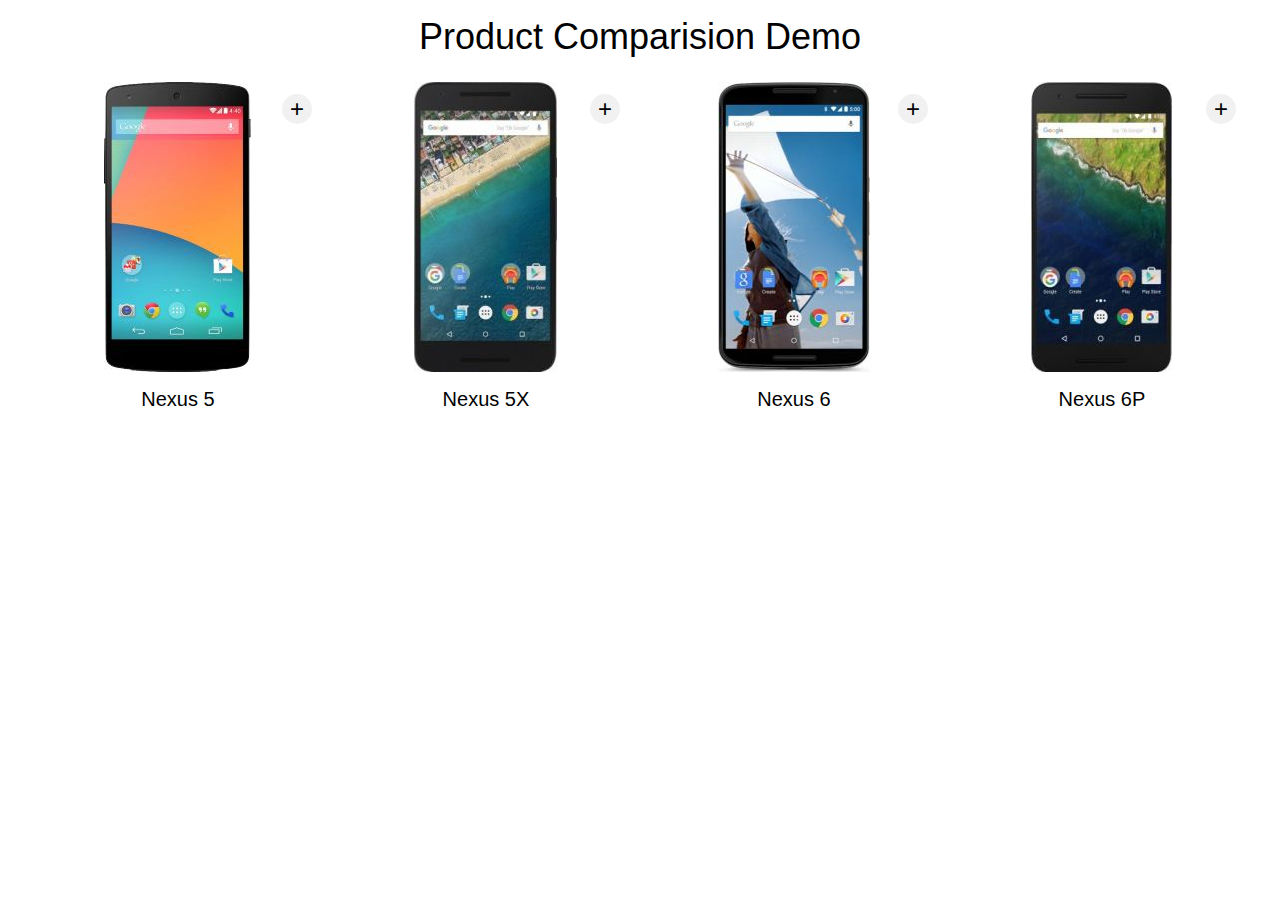
<file: old/task/KriscentTask/ProductComparision/index.html>
<!DOCTYPE html>
<html>

<head>
    <title>Product Comparision using jquery</title>
    <link rel="icon" href="../../images/icon.png">
    <meta name="viewport" content="width=device-width, initial-scale=1">
    <link href="css/w3.css" rel="stylesheet">
    <link href="css/style.css" rel="stylesheet">
    <script src="js/jquery-1.9.1.min.js"></script>
    <script src="js/Compare.js"></script>
</head>

<body>

    <div class="w3-center">
        <h1>Product Comparision Demo</h1>
    </div>
    <div class="w3-container">
        <div class="w3-row-padding">
            
            <div class="w3-col l3 m6  relPos w3-center ">
                <div class="selectProduct w3-padding" data-title="Nexus5" data-id="Nexus 5" data-size="4.9&quot;" data-weight="130 g" data-processor="2.3 GHz, Quad Core, Qualcomm Snapdragon 800" data-battery="2300 mAH">
                    <a class="w3-btn-floating w3-light-grey addButtonCircular addToCompare">+</a>
                    <img src="images/nexus5.jpg" class="imgFill productImg">
                    <h4>Nexus 5</h4>
                </div>
            </div>

            <div class="w3-col l3 m6 relPos w3-center">
                <div class="selectProduct w3-padding" data-title="Nexus5X" data-id="Nexus 5X" data-size="5.2&quot;" data-weight="136 g" data-processor="1.44 GHz, Quad Core, Qualcomm Snapdragon 808" data-battery="2700 mAH">
                    <a class="w3-btn-floating w3-light-grey addButtonCircular addToCompare">+</a>
                    <img src="images/nexus5x.jpg" class="imgFill productImg">
                    <h4>Nexus 5X</h4>
                </div>
            </div>

            <div class="w3-col l3 m6 relPos  w3-center ">
                <div class="selectProduct w3-padding" data-title="Nexus6" data-id="Nexus 6" data-size="6&quot;" data-weight="184 g" data-processor="2.7 GHz, Quad Core, Qualcomm Snapdragon 805" data-battery="3220 mAH">
                    <a class="w3-btn-floating w3-light-grey addButtonCircular addToCompare">+</a>
                    <img src="images/nexus6.jpg" class="imgFill productImg">
                    <h4>Nexus 6</h4>
                </div>
            </div>

            <div class="w3-col l3 m6 relPos  w3-center">
                <div class="selectProduct w3-padding" data-title="Nexus6P" data-id="Nexus 6P" data-size="5.7&quot;" data-weight="178 g" data-processor="1.55 GHz, Octa Core, Qualcomm Snapdragon 810 " data-battery="3450 mAH">
                    <a class="w3-btn-floating w3-light-grey addButtonCircular addToCompare">+</a>
                    <img src="images/nexus6p.jpg" class="imgFill productImg">
                    <h4>Nexus 6P</h4>
                </div>
            </div>
        </div>
    </div>
    <!--preview panel-->
    <div class="w3-container  w3-center">
        <div class="w3-row w3-card-4 w3-grey w3-round-large w3-border comparePanle w3-margin-top">
            <div class="w3-row">
                <div class="w3-col l9 m8 s6 w3-margin-top">
                    <h4>Added for comparison</h4>
                </div>
                <div class="w3-col l3 m4 s6 w3-margin-top">
                    &nbsp;
                    <button class="w3-btn w3-round-small w3-white w3-border notActive cmprBtn" disabled>
                    Compare</button>
                </div>
            </div>
            <div class=" titleMargin w3-container comparePan">
            </div>
        </div>
    </div>
    <!--end of preview panel-->
    
    <!-- comparision popup-->
    <div id="id01" class="w3-animate-zoom w3-white w3-modal modPos">
        <div class="w3-container">
            <a onclick="document.getElementById('id01').style.display='none'" class="whiteFont w3-padding w3-closebtn closeBtn">&times;</a>
        </div>
        <div class="w3-row contentPop w3-margin-top">
        </div>

    </div>
    <!--end of comparision popup-->

    <!--  warning model  -->
    <div id="WarningModal" class="w3-modal">
        <div class="w3-modal-content warningModal">
            <header class="w3-container w3-teal">
                <h3><span>&#x26a0;</span>Error</h3>
            </header>
            <div class="w3-container">
                <h4>Maximum of Three products are allowed for comparision</h4>

            </div>
            <footer class="w3-container w3-right-align">
                <button id="warningModalClose" onclick="document.getElementById('id01').style.display='none'" class="w3-btn w3-hexagonBlue w3-margin-bottom  ">Ok</button>
            </footer>
        </div>
    </div>
    <!--  end of warning model  -->
</body>

</html>
</file>
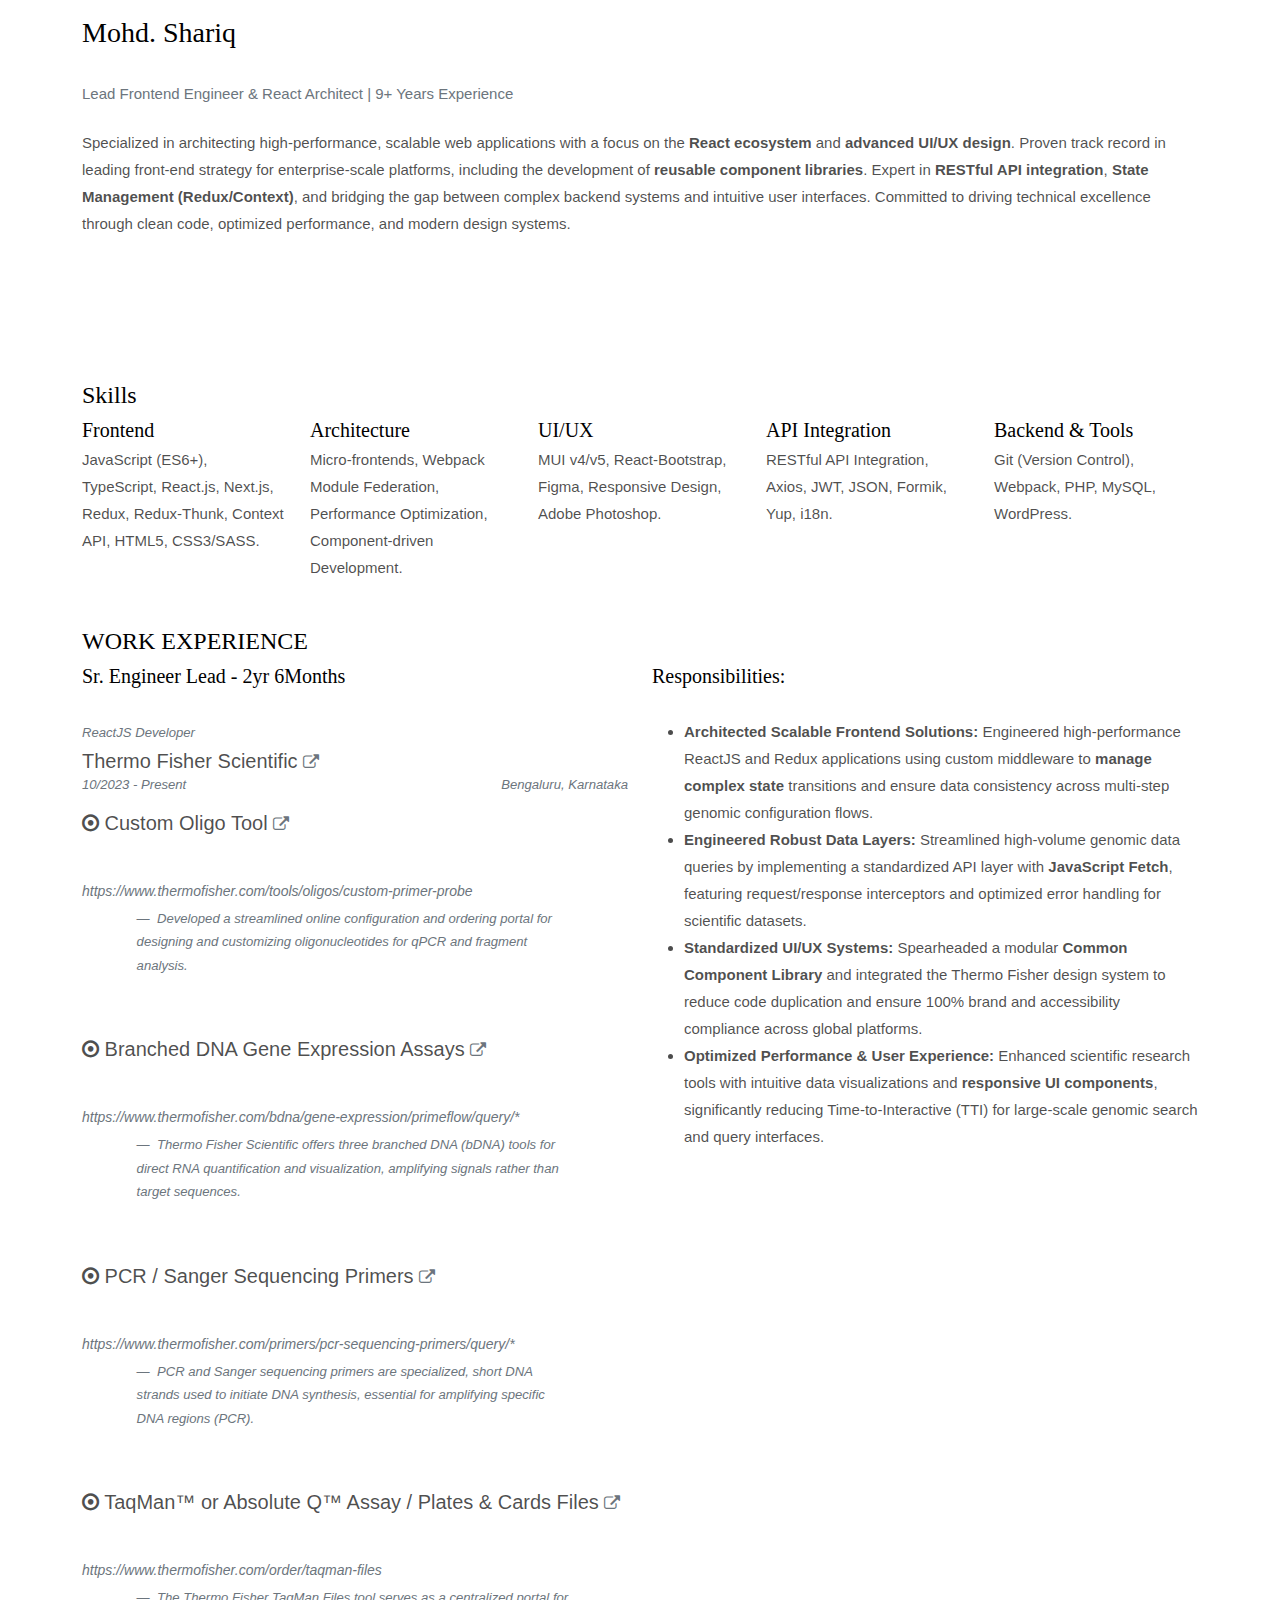
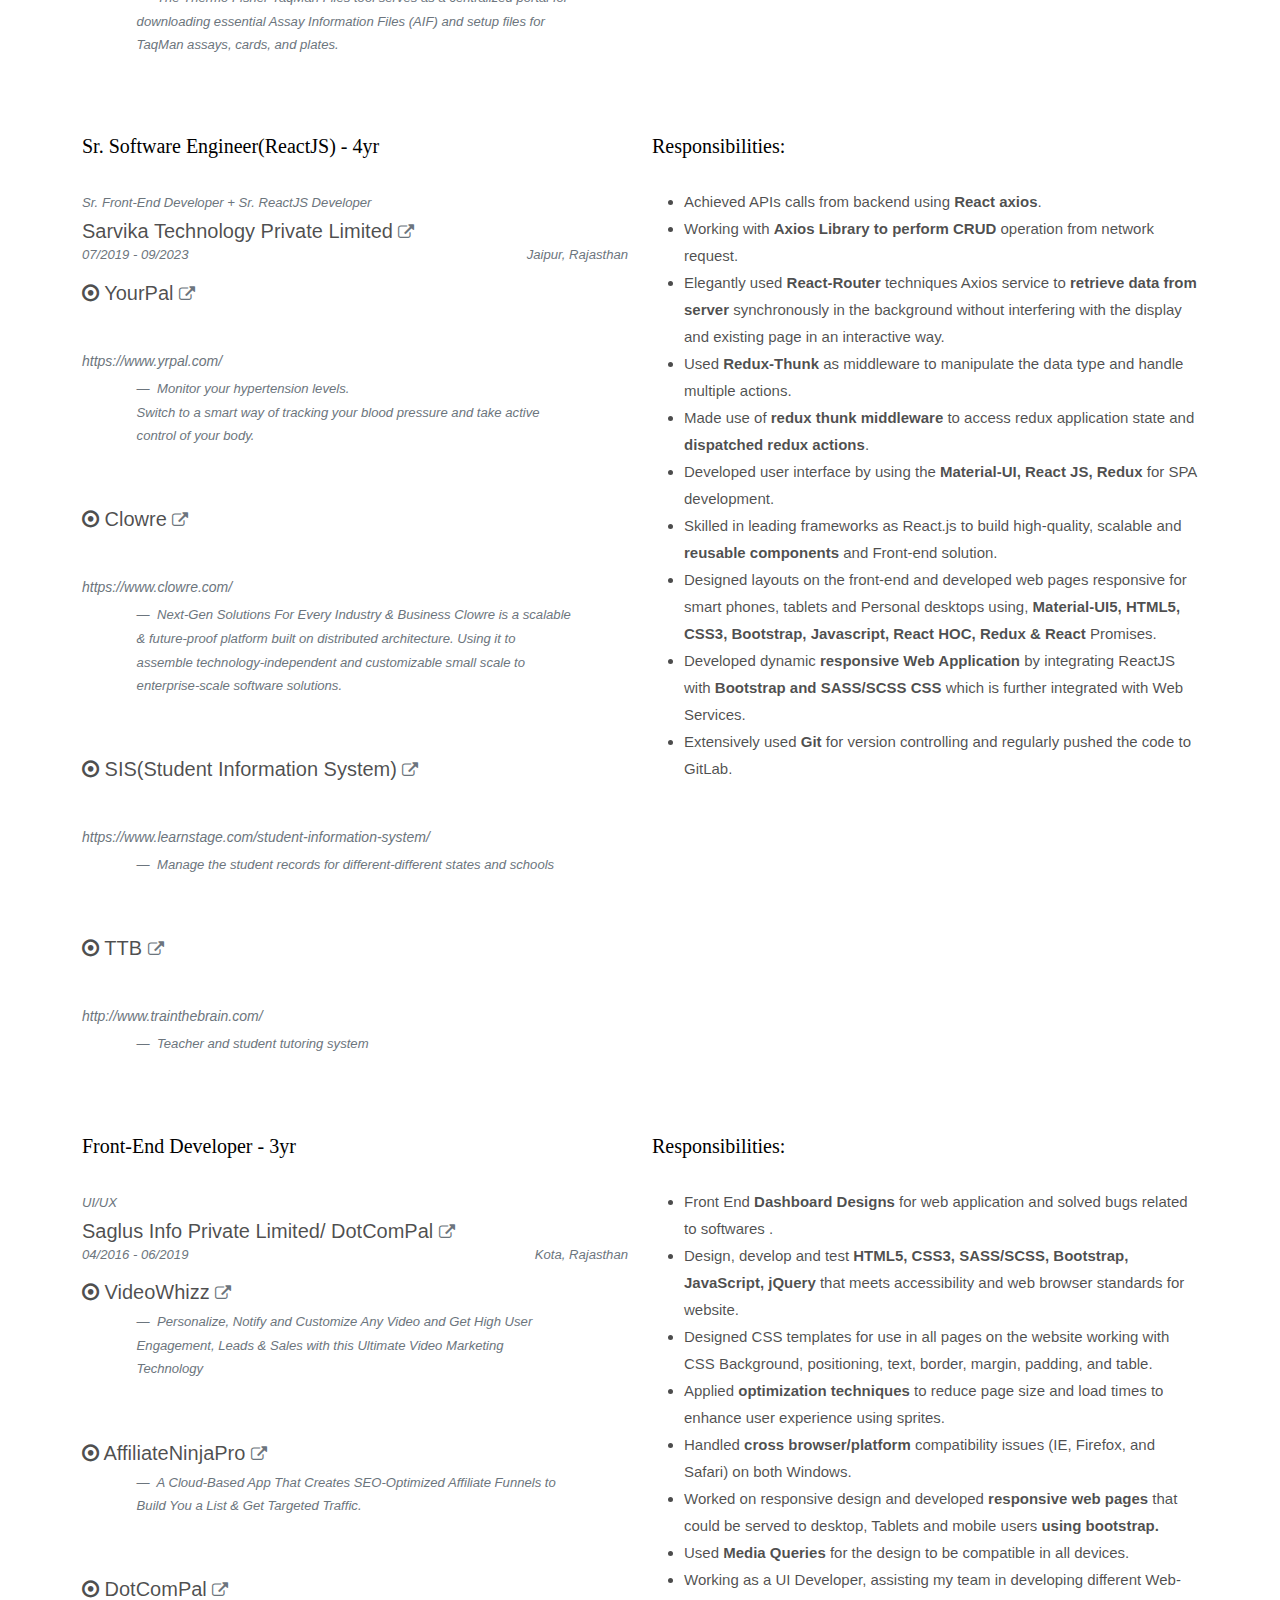
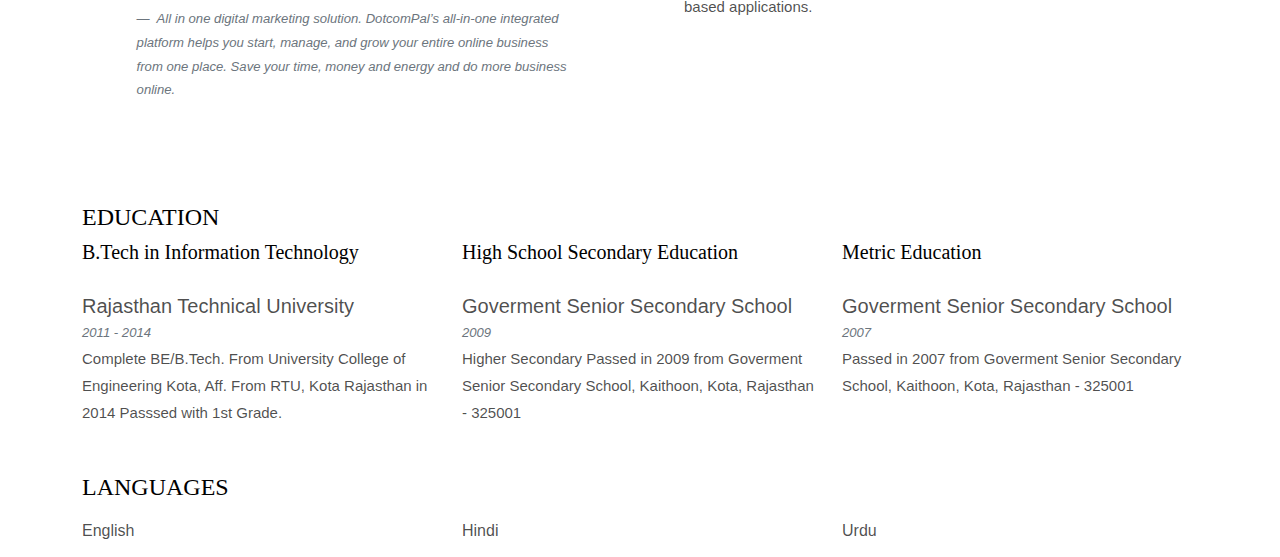
<file: index_latex.html>
<!doctype html>
<html lang="en">
  <head>
    <title>Mohd Shariq</title>
    <meta charset="utf-8" />
    <meta name="viewport" content="width=device-width, initial-scale=1" />
    <link rel="preconnect" href="https://fonts.googleapis.com" />
    <link rel="preconnect" href="https://fonts.gstatic.com" crossorigin />
    <link
      href="https://fonts.googleapis.com/css2?family=Poppins:ital,wght@0,400;0,500;0,600;0,700;1,300&display=swap"
      rel="stylesheet"
    />
    <link
      href="https://cdnjs.cloudflare.com/ajax/libs/font-awesome/4.7.0/css/font-awesome.css"
      rel="stylesheet"
    />
    <link href="css/bootstrap.min.css" rel="stylesheet" />
    <link href="css/style.css" rel="stylesheet" />
  </head>

  <body>
    <header>
      <div class="container">
        <div class="row">
          <div class="col">
            <div class="py-3">
              <h3>Mohd. Shariq</h3>
              <p class="text-primary d-none" style="font-size: 12px">
                <i class="fa fa-globe"></i> https://ershariqansari.github.io/
              </p>
              <p class="text-secondary">
                Lead Frontend Engineer & React Architect | 9+ Years Experience
              </p>
              <p class="mt-1">
                Specialized in architecting high-performance, scalable web
                applications with a focus on the
                <strong>React ecosystem</strong>
                and
                <strong>advanced UI/UX design</strong>. Proven track record in
                leading front-end strategy for enterprise-scale platforms,
                including the development of
                <strong>reusable component libraries</strong>. Expert in
                <strong>RESTful API integration</strong>,
                <strong>State Management (Redux/Context)</strong>, and bridging
                the gap between complex backend systems and intuitive user
                interfaces. Committed to driving technical excellence through
                clean code, optimized performance, and modern design systems.
              </p>
            </div>
          </div>
        </div>
      </div>
      <div class="py-3 darkblue_bg text-white">
        <div class="container">
          <div class="row gx-xl-5">
            <div class="col-12 col-sm-auto">
              <a
                href="mailto:shariqmohd201@gmail.com"
                class="text-white text-decoration-none d-flex align-items-center"
              >
                <i class="fa fa-envelope" aria-hidden="true"></i>
                <p class="ms-3">shariqmohd201@gmail.com</p>
              </a>
            </div>
            <div class="col-12 col-sm-auto">
              <a
                href="tel:+919001717177"
                class="text-white text-decoration-none d-flex align-items-center"
              >
                <i class="fa fa-mobile" aria-hidden="true"></i>
                <p class="ms-3">+91-9001717177</p>
              </a>
            </div>
            <div class="col-12 col-sm-auto">
              <a
                href="javascript:"
                class="text-white text-decoration-none d-flex align-items-center"
              >
                <i class="fa fa-map-marker" aria-hidden="true"></i>
                <p class="ms-3">Bengaluru, Karnataka</p>
              </a>
            </div>
            <div class="col-12 col-sm-auto">
              <a
                href="https://www.linkedin.com/in/shariq-ansari"
                class="text-white text-decoration-none d-flex align-items-center"
                target="_blank"
              >
                <i class="fa fa-linkedin" aria-hidden="true"></i>
                <p class="ms-3">/shariq-ansari</p>
              </a>
            </div>
            <div class="col-12 col-sm-auto">
              <a
                href="https://github.com/ershariqansari"
                class="text-white text-decoration-none d-flex align-items-center"
                target="_blank"
              >
                <i class="fa fa-github" aria-hidden="true"></i>
                <p class="ms-3">/ErShariqAnsari</p>
              </a>
            </div>
          </div>
        </div>
      </div>
    </header>
    <section class="mt-4 skills_section">
      <div class="container">
        <div class="row">
          <div class="col-12">
            <h4 class="mb-2 darkblue_clr">Skills</h4>
          </div>
        </div>

        <div class="row">
          <div class="col-6 col-sm">
            <h5 class="mb-1">Frontend</h5>
            <p>
              JavaScript (ES6+), TypeScript, React.js, Next.js, Redux,
              Redux-Thunk, Context API, HTML5, CSS3/SASS.
            </p>
          </div>
          <div class="col-6 col-sm">
            <h5 class="mb-1">Architecture</h5>
            <p>
              Micro-frontends, Webpack Module Federation, Performance
              Optimization, Component-driven Development.
            </p>
          </div>
          <div class="col-6 col-sm">
            <h5 class="mb-1">UI/UX</h5>
            <p>
              MUI v4/v5, React-Bootstrap, Figma, Responsive Design, Adobe
              Photoshop.
            </p>
          </div>
          <div class="col-6 col-sm">
            <h5 class="mb-1">API Integration</h5>
            <p>RESTful API Integration, Axios, JWT, JSON, Formik, Yup, i18n.</p>
          </div>
          <div class="col-6 col-sm">
            <h5 class="mb-1">Backend & Tools</h5>
            <p>Git (Version Control), Webpack, PHP, MySQL, WordPress.</p>
          </div>
        </div>
      </div>
    </section>
    <section class="mt-4 heading_lines work-experience">
      <div class="container">
        <div class="row">
          <div class="col-12">
            <h4 class="mb-2 darkblue_clr">WORK EXPERIENCE</h4>
          </div>
        </div>
        <div class="row hrr">
          <div class="col-12 col-md-6">
            <h5>Sr. Engineer Lead - 2yr 6Months</h5>
            <small class="text-secondary fst-italic">ReactJS Developer</small>
            <p class="h5 fw-normal m-0 mt-1">
              Thermo Fisher Scientific
              <a
                href="https://www.thermofisher.com"
                class="text-secondary text-decoration-none"
                target="_blank"
              >
                <i class="fa fa-external-link h6 m-0" aria-hidden="true"></i>
              </a>
            </p>
            <div class="d-flex justify-content-between mb-2">
              <small class="text-secondary fst-italic">10/2023 - Present</small>
              <small class="text-secondary fst-italic"
                >Bengaluru, Karnataka</small
              >
            </div>
            <!-- Projects -->
            <figure>
              <blockquote class="blockquote">
                <p>
                  <i class="fa fa-dot-circle-o m-0" aria-hidden="true"></i>
                  Custom Oligo Tool
                  <a
                    href="https://www.thermofisher.com/tools/oligos/custom-primer-probe"
                    class="text-secondary text-decoration-none"
                    target="_blank"
                  >
                    <i
                      class="fa fa-external-link h6 m-0"
                      aria-hidden="true"
                    ></i>
                  </a>
                </p>
                <a
                  href="https://www.thermofisher.com/tools/oligos/custom-primer-probe"
                  class="text-secondary text-decoration-none fs-6"
                  target="_blank"
                >
                  <small class="text-secondary fst-italic">
                    https://www.thermofisher.com/tools/oligos/custom-primer-probe</small
                  ></a
                >
              </blockquote>
              <figcaption class="blockquote-footer">
                Developed a streamlined online configuration and ordering portal
                for designing and customizing oligonucleotides for qPCR and
                fragment analysis.
              </figcaption>
            </figure>
            <figure>
              <blockquote class="blockquote">
                <p>
                  <i class="fa fa-dot-circle-o m-0" aria-hidden="true"></i>
                  Branched DNA Gene Expression Assays
                  <a
                    href="https://www.thermofisher.com/bdna/gene-expression/primeflow/query/*"
                    class="text-secondary text-decoration-none"
                    target="_blank"
                  >
                    <i
                      class="fa fa-external-link h6 m-0"
                      aria-hidden="true"
                    ></i>
                  </a>
                </p>
                <a
                  href="https://www.thermofisher.com/bdna/gene-expression/primeflow/query/*"
                  class="text-secondary text-decoration-none fs-6"
                  target="_blank"
                >
                  <small class="text-secondary fst-italic">
                    https://www.thermofisher.com/bdna/gene-expression/primeflow/query/*</small
                  >
                </a>
              </blockquote>
              <figcaption class="blockquote-footer">
                Thermo Fisher Scientific offers three branched DNA (bDNA) tools
                for direct RNA quantification and visualization, amplifying
                signals rather than target sequences.
              </figcaption>
            </figure>
            <figure>
              <blockquote class="blockquote">
                <p>
                  <i class="fa fa-dot-circle-o m-0" aria-hidden="true"></i>
                  PCR / Sanger Sequencing Primers
                  <a
                    href="https://www.thermofisher.com/primers/pcr-sequencing-primers/query/*"
                    class="text-secondary text-decoration-none"
                    target="_blank"
                  >
                    <i
                      class="fa fa-external-link h6 m-0"
                      aria-hidden="true"
                    ></i>
                  </a>
                </p>
                <a
                  href="https://www.thermofisher.com/primers/pcr-sequencing-primers/query/*"
                  class="text-secondary text-decoration-none fs-6"
                  target="_blank"
                >
                  <small class="text-secondary fst-italic">
                    https://www.thermofisher.com/primers/pcr-sequencing-primers/query/*</small
                  >
                </a>
              </blockquote>
              <figcaption class="blockquote-footer">
                PCR and Sanger sequencing primers are specialized, short DNA
                strands used to initiate DNA synthesis, essential for amplifying
                specific DNA regions (PCR).
              </figcaption>
            </figure>
            <figure>
              <blockquote class="blockquote">
                <p>
                  <i class="fa fa-dot-circle-o m-0" aria-hidden="true"></i>
                  TaqMan™ or Absolute Q™ Assay / Plates & Cards Files
                  <a
                    href="https://www.thermofisher.com/order/taqman-files"
                    class="text-secondary text-decoration-none"
                    target="_blank"
                  >
                    <i
                      class="fa fa-external-link h6 m-0"
                      aria-hidden="true"
                    ></i>
                  </a>
                </p>
                <a
                  href="https://www.thermofisher.com/order/taqman-files"
                  class="text-secondary text-decoration-none fs-6"
                  target="_blank"
                >
                  <small class="text-secondary fst-italic">
                    https://www.thermofisher.com/order/taqman-files</small
                  >
                </a>
              </blockquote>
              <figcaption class="blockquote-footer">
                The Thermo Fisher TaqMan Files tool serves as a centralized
                portal for downloading essential Assay Information Files (AIF)
                and setup files for TaqMan assays, cards, and plates.
              </figcaption>
            </figure>
          </div>
          <div class="col-12 col-md-6">
            <h5>Responsibilities:</h5>
            <ul class="role_desc_list mt-2">
              <li>
                <b>Architected Scalable Frontend Solutions:</b> Engineered
                high-performance ReactJS and Redux applications using custom
                middleware to <b>manage complex state</b> transitions and ensure
                data consistency across multi-step genomic configuration flows.
              </li>
              <li>
                <b>Engineered Robust Data Layers:</b> Streamlined high-volume
                genomic data queries by implementing a standardized API layer
                with <b>JavaScript Fetch</b>, featuring request/response
                interceptors and optimized error handling for scientific
                datasets.
              </li>
              <li>
                <b>Standardized UI/UX Systems:</b> Spearheaded a modular
                <b>Common Component Library</b> and integrated the Thermo Fisher
                design system to reduce code duplication and ensure 100% brand
                and accessibility compliance across global platforms.
              </li>
              <li>
                <b>Optimized Performance & User Experience:</b> Enhanced
                scientific research tools with intuitive data visualizations and
                <b>responsive UI components</b>, significantly reducing
                Time-to-Interactive (TTI) for large-scale genomic search and
                query interfaces.
              </li>
            </ul>
          </div>
        </div>
        <div class="row hrr mt-4">
          <div class="col-12 col-md-6">
            <h5>Sr. Software Engineer(ReactJS) - 4yr</h5>
            <small class="text-secondary fst-italic"
              >Sr. Front-End Developer + Sr. ReactJS Developer</small
            >
            <p class="h5 fw-normal m-0 mt-1">
              Sarvika Technology Private Limited
              <a
                href="https://www.sarvika.com"
                class="text-secondary text-decoration-none"
              >
                <i class="fa fa-external-link h6 m-0" aria-hidden="true"></i>
              </a>
            </p>
            <div class="d-flex justify-content-between mb-2">
              <small class="text-secondary fst-italic">07/2019 - 09/2023</small>
              <small class="text-secondary fst-italic">Jaipur, Rajasthan</small>
            </div>
            <!-- Projects -->
            <figure>
              <blockquote class="blockquote">
                <p>
                  <i class="fa fa-dot-circle-o m-0" aria-hidden="true"></i>
                  YourPal
                  <a
                    href="https://dev.rpmfy.com/login"
                    class="text-secondary text-decoration-none"
                    target="_blank"
                  >
                    <i
                      class="fa fa-external-link h6 m-0"
                      aria-hidden="true"
                    ></i>
                  </a>
                </p>
                <a
                  href="https://www.yrpal.com/"
                  class="text-secondary text-decoration-none fs-6"
                  target="_blank"
                >
                  <small class="text-secondary fst-italic">
                    https://www.yrpal.com/</small
                  ></a
                >
              </blockquote>
              <figcaption class="blockquote-footer">
                Monitor your hypertension levels.<br />
                Switch to a smart way of tracking your blood pressure and take
                active control of your body.
              </figcaption>
            </figure>
            <figure>
              <blockquote class="blockquote">
                <p>
                  <i class="fa fa-dot-circle-o m-0" aria-hidden="true"></i>
                  Clowre
                  <a
                    href="https://console.mybrandwins.com/login"
                    class="text-secondary text-decoration-none"
                    target="_blank"
                  >
                    <i
                      class="fa fa-external-link h6 m-0"
                      aria-hidden="true"
                    ></i>
                  </a>
                </p>
                <a
                  href="https://www.clowre.com/"
                  class="text-secondary text-decoration-none fs-6"
                  target="_blank"
                >
                  <small class="text-secondary fst-italic">
                    https://www.clowre.com/</small
                  >
                </a>
              </blockquote>
              <figcaption class="blockquote-footer">
                Next-Gen Solutions For Every Industry & Business Clowre is a
                scalable & future-proof platform built on distributed
                architecture. Using it to assemble technology-independent and
                customizable small scale to enterprise-scale software solutions.
              </figcaption>
            </figure>
            <figure>
              <blockquote class="blockquote">
                <p>
                  <i class="fa fa-dot-circle-o m-0" aria-hidden="true"></i>
                  SIS(Student Information System)
                  <a
                    href="https://sis-admin.stpldevs.com/login"
                    class="text-secondary text-decoration-none"
                    target="_blank"
                  >
                    <i
                      class="fa fa-external-link h6 m-0"
                      aria-hidden="true"
                    ></i>
                  </a>
                </p>
                <a
                  href="https://www.learnstage.com/student-information-system/"
                  class="text-secondary text-decoration-none fs-6"
                  target="_blank"
                >
                  <small class="text-secondary fst-italic">
                    https://www.learnstage.com/student-information-system/</small
                  >
                </a>
              </blockquote>
              <figcaption class="blockquote-footer">
                Manage the student records for different-different states and
                schools
              </figcaption>
            </figure>
            <figure>
              <blockquote class="blockquote">
                <p>
                  <i class="fa fa-dot-circle-o m-0" aria-hidden="true"></i>
                  TTB
                  <a
                    href="https://trainthebrain.com/login"
                    class="text-secondary text-decoration-none"
                    target="_blank"
                  >
                    <i
                      class="fa fa-external-link h6 m-0"
                      aria-hidden="true"
                    ></i>
                  </a>
                </p>
                <a
                  href="http://www.trainthebrain.com/"
                  class="text-secondary text-decoration-none fs-6"
                  target="_blank"
                >
                  <small class="text-secondary fst-italic">
                    http://www.trainthebrain.com/</small
                  >
                </a>
              </blockquote>
              <figcaption class="blockquote-footer">
                Teacher and student tutoring system
              </figcaption>
            </figure>
          </div>
          <div class="col-12 col-md-6">
            <h5>Responsibilities:</h5>
            <ul class="role_desc_list mt-2">
              <li>
                Achieved APIs calls from backend using
                <strong>React axios</strong>.
              </li>
              <li>
                Working with
                <strong>Axios Library to perform CRUD</strong> operation from
                network request.
              </li>
              <li>
                Elegantly used <strong>React-Router</strong> techniques Axios
                service to
                <strong>retrieve data from server</strong> synchronously in the
                background without interfering with the display and existing
                page in an interactive way.
              </li>
              <li>
                Used <strong>Redux-Thunk</strong> as middleware to manipulate
                the data type and handle multiple actions.
              </li>
              <li>
                Made use of <strong>redux thunk middleware</strong> to access
                redux application state and
                <strong>dispatched redux actions</strong>.
              </li>
              <li>
                Developed user interface by using the
                <strong>Material-UI, React JS, Redux</strong> for SPA
                development.
              </li>
              <li>
                Skilled in leading frameworks as React.js to build high-quality,
                scalable and <strong>reusable components</strong> and Front-end
                solution.
              </li>
              <li>
                Designed layouts on the front-end and developed web pages
                responsive for smart phones, tablets and Personal desktops
                using,
                <strong
                  >Material-UI5, HTML5, CSS3, Bootstrap, Javascript, React HOC,
                  Redux & React</strong
                >
                Promises.
              </li>
              <li>
                Developed dynamic <strong>responsive Web Application</strong> by
                integrating ReactJS with
                <strong>Bootstrap and SASS/SCSS CSS</strong> which is further
                integrated with Web Services.
              </li>
              <li>
                Extensively used <strong>Git</strong> for version controlling
                and regularly pushed the code to GitLab.
              </li>
            </ul>
          </div>
        </div>
        <div class="row hrr mt-4">
          <div class="col-12 col-md-6">
            <h5>Front-End Developer - 3yr</h5>
            <small class="text-secondary fst-italic">UI/UX</small>
            <p class="h5 fw-normal m-0 mt-1">
              Saglus Info Private Limited/ DotComPal
              <a
                href="https://www.dotcompal.com/"
                class="text-secondary text-decoration-none"
                target="_blank"
              >
                <i class="fa fa-external-link h6 m-0" aria-hidden="true"></i>
              </a>
            </p>
            <div class="d-flex justify-content-between mb-2">
              <small class="text-secondary fst-italic">04/2016 - 06/2019</small>
              <small class="text-secondary fst-italic">Kota, Rajasthan</small>
            </div>
            <!-- Project Details -->
            <figure>
              <blockquote class="blockquote">
                <p>
                  <i class="fa fa-dot-circle-o m-0" aria-hidden="true"></i>
                  VideoWhizz
                  <a
                    href="https://www.videowhizz.com/login"
                    class="text-secondary text-decoration-none"
                    target="_blank"
                  >
                    <i
                      class="fa fa-external-link h6 m-0"
                      aria-hidden="true"
                    ></i>
                  </a>
                </p>
              </blockquote>
              <figcaption class="blockquote-footer">
                Personalize, Notify and Customize Any Video and Get High User
                Engagement, Leads & Sales with this Ultimate Video Marketing
                Technology
              </figcaption>
            </figure>
            <figure>
              <blockquote class="blockquote">
                <p>
                  <i class="fa fa-dot-circle-o m-0" aria-hidden="true"></i>
                  AffiliateNinjaPro
                  <a
                    href="https://www.affiliateninjapro.com/login"
                    class="text-secondary text-decoration-none"
                    target="_blank"
                  >
                    <i
                      class="fa fa-external-link h6 m-0"
                      aria-hidden="true"
                    ></i>
                  </a>
                </p>
              </blockquote>
              <figcaption class="blockquote-footer">
                A Cloud-Based App That Creates SEO-Optimized Affiliate Funnels
                to Build You a List & Get Targeted Traffic.
              </figcaption>
            </figure>
            <figure>
              <blockquote class="blockquote">
                <p>
                  <i class="fa fa-dot-circle-o m-0" aria-hidden="true"></i>
                  DotComPal
                  <a
                    href="https://www.dotcompal.com/"
                    class="text-secondary text-decoration-none"
                    target="_blank"
                  >
                    <i
                      class="fa fa-external-link h6 m-0"
                      aria-hidden="true"
                    ></i>
                  </a>
                </p>
              </blockquote>
              <figcaption class="blockquote-footer">
                All in one digital marketing solution. DotcomPal’s all-in-one
                integrated platform helps you start, manage, and grow your
                entire online business from one place. Save your time, money and
                energy and do more business online.
              </figcaption>
            </figure>
          </div>
          <div class="col-12 col-md-6">
            <h5>Responsibilities:</h5>
            <ul class="role_desc_list mt-2">
              <li>
                Front End <strong>Dashboard Designs</strong> for web application
                and solved bugs related to softwares .
              </li>
              <li>
                Design, develop and test
                <strong
                  >HTML5, CSS3, SASS/SCSS, Bootstrap, JavaScript, jQuery</strong
                >
                that meets accessibility and web browser standards for website.
              </li>
              <li>
                Designed CSS templates for use in all pages on the website
                working with CSS Background, positioning, text, border, margin,
                padding, and table.
              </li>
              <li>
                Applied <strong>optimization techniques</strong> to reduce page
                size and load times to enhance user experience using sprites.
              </li>
              <li>
                Handled <strong>cross browser/platform</strong> compatibility
                issues (IE, Firefox, and Safari) on both Windows.
              </li>
              <li>
                Worked on responsive design and developed
                <strong>responsive web pages</strong> that could be served to
                desktop, Tablets and mobile users
                <strong>using bootstrap.</strong>
              </li>
              <li>
                Used <strong>Media Queries</strong> for the design to be
                compatible in all devices.
              </li>
              <li>
                Working as a UI Developer, assisting my team in developing
                different Web-based applications.
              </li>
            </ul>
          </div>
        </div>
      </div>
    </section>
    <section class="mt-5 heading_lines">
      <div class="container">
        <div class="row hrr">
          <div class="col-12">
            <h4 class="mb-2 darkblue_clr">EDUCATION</h4>
          </div>
          <div class="col-12 col-md">
            <h5>B.Tech in Information Technology</h5>
            <p class="h5 fw-normal m-0 mt-1">Rajasthan Technical University</p>
            <small class="text-secondary fst-italic">2011 - 2014</small>
            <p>
              Complete BE/B.Tech. From University College of Engineering Kota,
              Aff. From RTU, Kota Rajasthan in 2014 Passsed with 1st Grade.
            </p>
          </div>
          <div class="col-12 col-md">
            <h5>High School Secondary Education</h5>
            <p class="h5 fw-normal m-0 mt-1">
              Goverment Senior Secondary School
            </p>
            <small class="text-secondary fst-italic">2009</small>
            <p>
              Higher Secondary Passed in 2009 from Goverment Senior Secondary
              School, Kaithoon, Kota, Rajasthan - 325001
            </p>
          </div>
          <div class="col-12 col-md">
            <h5>Metric Education</h5>
            <p class="h5 fw-normal m-0 mt-1">
              Goverment Senior Secondary School
            </p>
            <small class="text-secondary fst-italic">2007</small>
            <p>
              Passed in 2007 from Goverment Senior Secondary School, Kaithoon,
              Kota, Rajasthan - 325001
            </p>
          </div>
        </div>
      </div>
    </section>

    <section class="mt-4">
      <div class="container">
        <div class="row">
          <div class="col-12">
            <h4 class="mb-3 darkblue_clr">LANGUAGES</h4>
          </div>
        </div>
        <div class="row">
          <div class="col-12 col-sm-4 mb-3">
            <p class="h6 fw-normal m-0 mt-1">English</p>
            <!-- <small class="text-secondary fst-italic">Native or Billingual Proficiency</small> -->
          </div>
          <div class="col-12 col-sm-4 mb-3">
            <p class="h6 fw-normal m-0 mt-1">Hindi</p>
            <!-- <small class="text-secondary fst-italic">Full Professional Proficiency</small> -->
          </div>
          <div class="col-12 col-sm-4 mb-3">
            <p class="h6 fw-normal m-0 mt-1">Urdu</p>
            <!-- <small class="text-secondary fst-italic">Limited Working Proficiency</small> -->
          </div>
        </div>
      </div>
    </section>
  </body>
</html>
</file>
<file: css/style.css>
@font-face {
  font-family: 'icomoon';
  src: url("../fonts/icomoon/icomoon.eot?srf3rx");
  src: url("../fonts/icomoon/icomoon.eot?srf3rx#iefix") format("embedded-opentype"), url("../fonts/icomoon/icomoon.ttf?srf3rx") format("truetype"), url("../fonts/icomoon/icomoon.woff?srf3rx") format("woff"), url("../fonts/icomoon/icomoon.svg?srf3rx#icomoon") format("svg");
  font-weight: normal;
  font-style: normal; }

/* =======================================================
*
* 	Template Style 
*	Edit this section
*
* ======================================================= */
/* width */
::-webkit-scrollbar {
  width: 5px;
}

/* Track */
::-webkit-scrollbar-track {
  background: #f1f1f1; 
}
 
/* Handle */
::-webkit-scrollbar-thumb {
  background: #888; 
}

/* Handle on hover */
::-webkit-scrollbar-thumb:hover {
  background: #555; 
}

body {
  font-family: "Quicksand", Arial, sans-serif;
  font-weight: 400;
  font-size: 15px;
  line-height: 1.8;
  color: rgba(0, 0, 0, 0.7); }
  @media screen and (max-width: 992px) {
    body {
      font-size: 16px; } }

a {
  color: #2c98f0;
  -webkit-transition: 0.5s;
  -o-transition: 0.5s;
  transition: 0.5s; }
  a:hover, a:active, a:focus {
    color: #2c98f0;
    outline: none;
    text-decoration: none !important; }

p {
  margin-bottom: 1.5em; }

h1, h2, h3, h4, h5, h6 {
  color: #000;
  font-family: "Playfair Display", Georgia, serif;
  font-weight: 400;
  margin: 0 0 30px 0; }

figure {
  margin-bottom: 2.5em;
  float: left;
  width: 100%; }
  figure figcaption {
    font-size: 16px;
    width: 80%;
    margin: 20px auto 0px auto;
    color: #b3b3b3;
    font-style: italic;
    font-family: "Quicksand", Arial, sans-serif; }
    @media screen and (max-width: 480px) {
      figure figcaption {
        width: 100%; } }

::-webkit-selection {
  color: #fff;
  background: #2c98f0; }

::-moz-selection {
  color: #fff;
  background: #2c98f0; }

::selection {
  color: #fff;
  background: #2c98f0; }

#colorlib-page {
  width: 100%;
  overflow: hidden;
  position: relative; }

#colorlib-aside {
  padding-top: 3em;
  padding-bottom: 40px;
  float: left;
  width: 300px;
  position: fixed;
  overflow-y: scroll;
  z-index: 1001;
  background: #f2f3f7;
  -webkit-transition: 0.5s;
  -o-transition: 0.5s;
  transition: 0.5s; }
  @media screen and (max-width: 768px) {
    #colorlib-aside {
      width: 300px;
      -moz-transform: translateX(-300px);
      -webkit-transform: translateX(-300px);
      -ms-transform: translateX(-300px);
      -o-transform: translateX(-300px);
      transform: translateX(-300px);
      padding-top: 4em; } }
  #colorlib-aside .author-img {
    width: 150px;
    height: 150px;
    margin: 0 auto;
    margin-bottom: 30px;
    -webkit-border-radius: 50%;
    -moz-border-radius: 50%;
    -ms-border-radius: 50%;
    border-radius: 50%; }
  #colorlib-aside .position {
    display: block;
    margin-bottom: 2em;
    font-size: 12px;
    text-transform: uppercase; }
  #colorlib-aside #colorlib-logo {
    text-align: right;
    font-weight: 700;
    font-size: 22px;
    margin-bottom: .5em;
    display: block;
    width: 100%; }
    #colorlib-aside #colorlib-logo a {
      display: block;
      text-align: center;
      color: #000;
      padding-right: .3em; }
  #colorlib-aside #colorlib-main-menu {
    display: block;
    width: 100%; }
    #colorlib-aside #colorlib-main-menu .collapse {
      display: block !important; }
    #colorlib-aside #colorlib-main-menu ul {
      text-align: center;
      margin: 0;
      padding: 0; }
      @media screen and (max-width: 768px) {
        #colorlib-aside #colorlib-main-menu ul {
          margin: 0 0 2em 0; } }
      #colorlib-aside #colorlib-main-menu ul li {
        margin: 0 0 10px 0;
        padding: 0;
        list-style: none;
        font-size: 12px;
        font-weight: 500;
        text-transform: uppercase;
        letter-spacing: 1px; }
        #colorlib-aside #colorlib-main-menu ul li a {
          color: rgba(0, 0, 0, 0.7);
          text-decoration: none;
          position: relative;
          padding: 10px 0;
          font-family: "Quicksand", Arial, sans-serif;
          -webkit-transition: 0.3s;
          -o-transition: 0.3s;
          transition: 0.3s; }
          #colorlib-aside #colorlib-main-menu ul li a:after {
            content: "";
            position: absolute;
            height: 1px;
            bottom: 7px;
            left: 0;
            right: 0;
            background-color: #2c98f0;
            visibility: hidden;
            -webkit-transform: scaleX(0);
            -moz-transform: scaleX(0);
            -ms-transform: scaleX(0);
            -o-transform: scaleX(0);
            transform: scaleX(0);
            -webkit-transition: all 0.3s cubic-bezier(0.175, 0.885, 0.32, 1.275);
            -moz-transition: all 0.3s cubic-bezier(0.175, 0.885, 0.32, 1.275);
            -ms-transition: all 0.3s cubic-bezier(0.175, 0.885, 0.32, 1.275);
            -o-transition: all 0.3s cubic-bezier(0.175, 0.885, 0.32, 1.275);
            transition: all 0.3s cubic-bezier(0.175, 0.885, 0.32, 1.275); }
          #colorlib-aside #colorlib-main-menu ul li a:hover {
            text-decoration: none;
            color: black; }
            #colorlib-aside #colorlib-main-menu ul li a:hover:after {
              visibility: visible;
              -webkit-transform: scaleX(1);
              -moz-transform: scaleX(1);
              -ms-transform: scaleX(1);
              -o-transform: scaleX(1);
              transform: scaleX(1); }
        #colorlib-aside #colorlib-main-menu ul li.active a {
          color: #2c98f0; }
          #colorlib-aside #colorlib-main-menu ul li.active a:after {
            visibility: visible;
            -webkit-transform: scaleX(1);
            -moz-transform: scaleX(1);
            -ms-transform: scaleX(1);
            -o-transform: scaleX(1);
            transform: scaleX(1); }
  #colorlib-aside .colorlib-footer {
    font-size: 15px;
    text-align: center;
    font-weight: 400;
    color: rgba(0, 0, 0, 0.5);
    padding: 0 20px;
    width: 100%; }
    @media screen and (max-width: 768px) {
      #colorlib-aside .colorlib-footer {
        position: relative;
        bottom: 0; } }
    #colorlib-aside .colorlib-footer span {
      display: block; }
    #colorlib-aside .colorlib-footer ul {
      padding: 0;
      margin: 0; }
      #colorlib-aside .colorlib-footer ul li {
        padding: 0;
        margin: 0;
        display: inline;
        list-style: none; }
        #colorlib-aside .colorlib-footer ul li a {
          color: rgba(0, 0, 0, 1);
          padding: 4px; }
          #colorlib-aside .colorlib-footer ul li a:hover, #colorlib-aside .colorlib-footer ul li a:active, #colorlib-aside .colorlib-footer ul li a:focus {
            text-decoration: none;
            outline: none;
            color: #2c98f0; }

.container-wrap {
  max-width: 1170px;
  margin: 0 auto; }

#colorlib-main {
  width: calc(100% - 300px);
  float: right;
  -webkit-transition: 0.5s;
  -o-transition: 0.5s;
  transition: 0.5s; }
  @media screen and (max-width: 768px) {
    #colorlib-main {
      width: 100%;
      padding: 0 1em; } }

#colorlib-hero {
  min-height: 500px;
  background: #fff url(../images/loader.gif) no-repeat center center;
  width: 100%;
  float: left;
  margin-bottom: 10em;
  clear: both; }
  #colorlib-hero .flexslider {
    border: none;
    z-index: 1;
    margin-bottom: 0; }
    #colorlib-hero .flexslider .slides {
      position: relative;
      overflow: visible; }
      #colorlib-hero .flexslider .slides li {
        background-repeat: no-repeat;
        background-size: cover;
        background-position: bottom center;
        min-height: 400px;
        position: relative; }
    #colorlib-hero .flexslider .flex-control-nav {
      bottom: 20px;
      z-index: 1000;
      left: 20px;
      float: left;
      width: auto; }
      @media screen and (max-width: 768px) {
        #colorlib-hero .flexslider .flex-control-nav {
          right: 20px;
          top: 100px; } }
      #colorlib-hero .flexslider .flex-control-nav li {
        display: block;
        margin-bottom: 10px; }
        #colorlib-hero .flexslider .flex-control-nav li a {
          background: rgba(0, 0, 0, 0.5);
          -webkit-box-shadow: none;
          box-shadow: none;
          width: 12px;
          height: 12px;
          cursor: pointer; }
          #colorlib-hero .flexslider .flex-control-nav li a.flex-active {
            cursor: pointer;
            background: transparent;
            border: 2px solid #2c98f0; }
    #colorlib-hero .flexslider .flex-direction-nav {
      display: none; }
    #colorlib-hero .flexslider .slider-text {
      display: table;
      opacity: 0;
      min-height: 500px;
      z-index: 9; }
      #colorlib-hero .flexslider .slider-text > .slider-text-inner {
        display: table-cell;
        vertical-align: middle;
        min-height: 700px;
        padding: 2.5em;
        position: relative; }
        @media screen and (max-width: 768px) {
          #colorlib-hero .flexslider .slider-text > .slider-text-inner {
            text-align: center; } }
        #colorlib-hero .flexslider .slider-text > .slider-text-inner h1, #colorlib-hero .flexslider .slider-text > .slider-text-inner h2 {
          margin: 0;
          padding: 0;
          color: black;
          font-family: "Playfair Display", Georgia, serif; }
        #colorlib-hero .flexslider .slider-text > .slider-text-inner h1 {
          margin-bottom: 20px;
          font-size: 45px;
          line-height: 1.3;
          font-weight: 700; }
          @media screen and (max-width: 768px) {
            #colorlib-hero .flexslider .slider-text > .slider-text-inner h1 {
              font-size: 28px; } }
        #colorlib-hero .flexslider .slider-text > .slider-text-inner h2 {
          font-size: 18px;
          line-height: 1.5;
          margin-bottom: 30px;
          font-weight: 300;
          font-family: "Quicksand", Arial, sans-serif; }
          #colorlib-hero .flexslider .slider-text > .slider-text-inner h2 a {
            color: rgba(44, 152, 240, 0.8);
            border-bottom: 1px solid rgba(44, 152, 240, 0.7); }
        #colorlib-hero .flexslider .slider-text > .slider-text-inner .heading-section {
          font-size: 50px; }
          @media screen and (max-width: 768px) {
            #colorlib-hero .flexslider .slider-text > .slider-text-inner .heading-section {
              font-size: 30px; } }
        #colorlib-hero .flexslider .slider-text > .slider-text-inner s
.colorlib-lead {
          font-size: 20px;
          color: #fff; }
        #colorlib-hero .flexslider .slider-text > .slider-text-inner p {
          margin-bottom: 0; }
        #colorlib-hero .flexslider .slider-text > .slider-text-inner .btn {
          font-size: 12px;
          text-transform: uppercase;
          letter-spacing: 2px;
          color: #000;
          padding: 10px 15px !important;
          border: none;
          font-weight: 400; }
          #colorlib-hero .flexslider .slider-text > .slider-text-inner .btn.btn-learn {
            color: #000;
            border: 1px solid #000;
            background: transparent !important; }
            #colorlib-hero .flexslider .slider-text > .slider-text-inner .btn.btn-learn:hover {
              background: transparent !important;
              border: 1px solid #000 !important; }
          @media screen and (max-width: 768px) {
            #colorlib-hero .flexslider .slider-text > .slider-text-inner .btn {
              width: 100%; } }

body.offcanvas {
  overflow-x: hidden; }
  body.offcanvas #colorlib-aside {
    -moz-transform: translateX(0);
    -webkit-transform: translateX(0);
    -ms-transform: translateX(0);
    -o-transform: translateX(0);
    transform: translateX(0);
    width: 300px;
    background: #f2f3f7;
    z-index: 999;
    position: fixed; }
  body.offcanvas #colorlib-main, body.offcanvas .colorlib-nav-toggle {
    top: 0;
    -moz-transform: translateX(300px);
    -webkit-transform: translateX(300px);
    -ms-transform: translateX(300px);
    -o-transform: translateX(300px);
    transform: translateX(300px); }

.colorlib-narrow-content {
  padding: 0 2.5em; }
  @media screen and (max-width: 768px) {
    .colorlib-narrow-content {
      padding: 0; } }

.no-gutters {
  margin: 0;
  padding: 0; }

.colorlib-experience,
.colorlib-skills,
.colorlib-education,
.colorlib-blog,
.colorlib-work,
.colorlib-about,
.colorlib-services,
.colorlib-contact {
  padding-top: 4em;
  padding-bottom: 9em;
  clear: both;
  width: 100%;
  display: block; }
  @media screen and (max-width: 768px) {
    .colorlib-experience,
    .colorlib-skills,
    .colorlib-education,
    .colorlib-blog,
    .colorlib-work,
    .colorlib-about,
    .colorlib-services,
    .colorlib-contact {
      padding-top: 5em;
      padding-bottom: 8em; } }

.author-img {
  background-size: cover;
  background-position: center center;
  background-repeat: no-repeat;
  position: relative; }

.colorlib-heading {
  font-size: 18px;
  margin-bottom: 4em;
  font-weight: 700;
  text-transform: uppercase;
  letter-spacing: 5px;
  line-height: 1.8;
  position: relative; }
  .colorlib-heading span {
    display: block; }
  @media screen and (max-width: 768px) {
    .colorlib-heading {
      margin-bottom: 3em; } }

.heading-meta {
  margin-bottom: 15px;
  display: block;
  font-size: 10px;
  text-transform: uppercase;
  color: #999999;
  font-weight: 500;
  letter-spacing: 5px; }

.about-img {
  width: 100%;
  height: 600px;
  margin-bottom: 30px; }

.about-desc h3 {
  font-size: 18px;
  text-transform: uppercase;
  letter-spacing: 5px;
  font-weight: 500; }

.hire {
  padding: 2em;
  background: #f9bf3f; }
  .hire h2 {
    line-height: 1.5; }
  .hire .btn-hire {
    color: #000;
    text-transform: uppercase;
    letter-spacing: 1px;
    bordeR: 1px solid #000;
    padding: 2px 10px; }

.fancy-collapse-panel .panel-default > .panel-heading {
  padding: 0; }

.panel-heading a {
  padding: 20px 25px;
  display: block;
  width: 100%;
  font-weight: 500;
  font-size: 14px;
  letter-spacing: 1px;
  text-transform: uppercase;
  font-family: "Quicksand", Arial, sans-serif;
  background-color: #2c98f0;
  color: #fff;
  position: relative;
  -webkit-box-shadow: none !important;
  -moz-box-shadow: none !important;
  -ms-box-shadow: none !important;
  -o-box-shadow: none !important;
  box-shadow: none !important; }

.panel {
  -webkit-box-shadow: none !important;
  -moz-box-shadow: none !important;
  -ms-box-shadow: none !important;
  -o-box-shadow: none !important;
  box-shadow: none !important;
  border: none; }

.panel-heading a:after {
  font-family: "icomoon";
  content: "\e115";
  position: absolute;
  right: 20px;
  font-size: 14px;
  font-weight: 400;
  top: 50%;
  line-height: 1;
  margin-top: -7px; }

.panel-heading a.collapsed:after {
  content: "\e114"; }

.panel-heading a.collapsed {
  background: #f2f3f7;
  border: 1px solid #e6e6e6 !important;
  color: #333333; }

.panel-body {
  padding: 1.5em;
  margin-top: 5px;
  border: 1px solid #e6e6e6 !important; }

.timeline-centered {
  position: relative;
  margin-bottom: 30px; }

.timeline-centered:before, .timeline-centered:after {
  content: " ";
  display: table; }

.timeline-centered:after {
  clear: both; }

.timeline-centered:before, .timeline-centered:after {
  content: " ";
  display: table; }

.timeline-centered:after {
  clear: both; }

.timeline-centered:before {
  content: '';
  position: absolute;
  display: block;
  width: 4px;
  background: #f2f3f7;
  top: 20px;
  bottom: 20px;
  margin-left: 29px; }

.timeline-centered .timeline-entry {
  position: relative;
  margin-top: 5px;
  margin-left: 30px;
  margin-bottom: 10px;
  clear: both; }

.timeline-centered .timeline-entry .timeline-entry-inner {
  position: relative;
  margin-left: -20px; }

.timeline-centered .timeline-entry .timeline-entry-inner .timeline-icon {
  display: block;
  width: 40px;
  height: 40px;
  background: #2c98f0;
  -webkit-border-radius: 50%;
  -moz-border-radius: 50%;
  -ms-border-radius: 50%;
  border-radius: 50%;
  text-align: center;
  -moz-box-shadow: 0 0 0 5px #f2f3f7;
  -webkit-box-shadow: 0 0 0 5px #f2f3f7;
  box-shadow: 0 0 0 5px #f2f3f7;
  line-height: 40px;
  float: left; }
  .timeline-centered .timeline-entry .timeline-entry-inner .timeline-icon i {
    color: #fff; }
  .timeline-centered .timeline-entry .timeline-entry-inner .timeline-icon.color-2 {
    background: #ec5453; }
  .timeline-centered .timeline-entry .timeline-entry-inner .timeline-icon.color-3 {
    background: #f9bf3f; }
  .timeline-centered .timeline-entry .timeline-entry-inner .timeline-icon.color-4 {
    background: #a84cb8; }
  .timeline-centered .timeline-entry .timeline-entry-inner .timeline-icon.color-5 {
    background: #2fa499; }
  .timeline-centered .timeline-entry .timeline-entry-inner .timeline-icon.color-none {
    background: #fff;
    width: 20px;
    height: 20px;
    margin-left: 10px; }

.timeline-centered .timeline-entry .timeline-entry-inner .timeline-label {
  position: relative;
  background: #f2f3f7;
  padding: 1.5em;
  margin-left: 60px;
  -webkit-background-clip: padding-box;
  -moz-background-clip: padding;
  background-clip: padding-box; }

.timeline-centered .timeline-entry .timeline-entry-inner .timeline-label:after {
  content: '';
  display: block;
  position: absolute;
  width: 0;
  height: 0;
  border-style: solid;
  border-width: 9px 9px 9px 0;
  border-color: transparent #f2f3f7 transparent transparent;
  left: 0;
  top: 10px;
  margin-left: -9px; }

.timeline-centered .timeline-entry .timeline-entry-inner .timeline-label p + p {
  margin-top: 15px; }

.timeline-centered .timeline-entry .timeline-entry-inner .timeline-label h2 {
  font-size: 20px;
  font-family: "Quicksand", Arial, sans-serif;
  font-weight: 500; }

.timeline-centered .timeline-entry .timeline-entry-inner .timeline-label h2 a {
  color: #000; }

.timeline-centered .timeline-entry .timeline-entry-inner .timeline-label h2 span {
  -webkit-opacity: .4;
  -moz-opacity: .4;
  opacity: .4;
  -ms-filter: alpha(opacity=40);
  filter: alpha(opacity=40);
  font-size: 16px; }

.services {
  margin-bottom: 30px;
  padding: 1.5em;
  -webkit-box-shadow: 0px 0px 56px -8px rgba(0, 0, 0, 0.17);
  -moz-box-shadow: 0px 0px 56px -8px rgba(0, 0, 0, 0.17);
  -ms-box-shadow: 0px 0px 56px -8px rgba(0, 0, 0, 0.17);
  -o-box-shadow: 0px 0px 56px -8px rgba(0, 0, 0, 0.17);
  box-shadow: 0px 0px 56px -8px rgba(0, 0, 0, 0.17);
  border-bottom: 2px solid #2c98f0; }
  .services .icon2 {
    display: block;
    margin-bottom: 20px; }
    .services .icon2 i {
      font-size: 30px;
      color: #2c98f0; }
  .services h3 {
    font-family: "Quicksand", Arial, sans-serif;
    font-size: 16px;
    font-weight: 500; }
  .services.color-2 {
    border-bottom: 2px solid #ec5453; }
    .services.color-2 .icon2 i {
      color: #ec5453; }
  .services.color-3 {
    border-bottom: 2px solid #f9bf3f; }
    .services.color-3 .icon2 i {
      color: #f9bf3f; }
  .services.color-4 {
    border-bottom: 2px solid #a84cb8; }
    .services.color-4 .icon2 i {
      color: #a84cb8; }
  .services.color-5 {
    border-bottom: 2px solid #2fa499; }
  .services.color-6 {
    border-bottom: 2px solid #4054b2; }

.services {
  margin-bottom: 80px;
  position: relative;
  z-index: 0; }
  @media screen and (max-width: 768px) {
    .services {
      margin-bottom: 4em; } }
  .services .icon {
    position: absolute;
    top: -20px;
    left: 0;
    right: 0;
    width: 100px;
    height: 50px;
    display: table;
    margin: 0 auto;
    background: #2c98f0; }
    .services .icon:before, .services .icon:after {
      position: absolute;
      left: 0;
      right: 0;
      content: ''; }
    .services .icon:before {
      top: -30px;
      width: 0;
      height: 0;
      border-style: solid;
      border-width: 0 50px 30px 50px;
      border-color: transparent transparent #2c98f0 transparent; }
    .services .icon:after {
      bottom: -30px;
      width: 0;
      height: 0;
      border-style: solid;
      border-width: 30px 50px 0 50px;
      border-color: #2c98f0 transparent transparent transparent; }
    .services .icon i {
      font-size: 30px;
      color: #fff;
      z-index: 1;
      display: table-cell;
      vertical-align: middle; }
  .services .desc {
    margin-top: 60px; }
    .services .desc h3 {
      font-size: 16px;
      font-weight: 700;
      text-transform: uppercase; }
  .services.color-2 .icon {
    background: #ec5453; }
    .services.color-2 .icon:before {
      border-color: transparent transparent #ec5453 transparent; }
    .services.color-2 .icon:after {
      border-color: #ec5453 transparent transparent transparent; }
  .services.color-3 .icon {
    background: #f9bf3f; }
    .services.color-3 .icon:before {
      border-color: transparent transparent #f9bf3f transparent; }
    .services.color-3 .icon:after {
      border-color: #f9bf3f transparent transparent transparent; }
  .services.color-4 .icon {
    background: #a84cb8; }
    .services.color-4 .icon:before {
      border-color: transparent transparent #a84cb8 transparent; }
    .services.color-4 .icon:after {
      border-color: #a84cb8 transparent transparent transparent; }
  .services.color-5 .icon {
    background: #2fa499; }
    .services.color-5 .icon:before {
      border-color: transparent transparent #2fa499 transparent; }
    .services.color-5 .icon:after {
      border-color: #2fa499 transparent transparent transparent; }
  .services.color-6 .icon {
    background: #4054b2; }
    .services.color-6 .icon:before {
      border-color: transparent transparent #4054b2 transparent; }
    .services.color-6 .icon:after {
      border-color: #4054b2 transparent transparent transparent; }

.progress-wrap h3 {
  font-size: 16px;
  font-family: "Quicksand", Arial, sans-serif;
  margin-bottom: 10px; }

.progress {
  height: 6px;
  -webkit-box-shadow: none;
  box-shadow: none;
  background: #f2f3f7;
  overflow: visible; }

.progress-bar {
  background: #2c98f0;
  -webkit-box-shadow: none;
  box-shadow: none;
  font-size: 12px;
  line-height: 1.2;
  color: #000;
  font-weight: 600;
  text-align: right;
  position: relative;
  overflow: visible;
  -webkit-border-radius: 8px;
  -moz-border-radius: 8px;
  -ms-border-radius: 8px;
  border-radius: 8px; }
  .progress-bar:after {
    position: absolute;
    top: -2px;
    right: 0;
    width: 10px;
    height: 10px;
    content: '';
    background: #2c98f0;
    -webkit-border-radius: 50%;
    -moz-border-radius: 50%;
    -ms-border-radius: 50%;
    border-radius: 50%; }
  .progress-bar span {
    position: absolute;
    top: -22px;
    right: 0; }
  .progress-bar.color-1 {
    background: #2c98f0; }
    .progress-bar.color-1:after {
      background: #2c98f0; }
    .progress-bar.color-1 span {
      color: #2c98f0; }
  .progress-bar.color-2 {
    background: #ec5453; }
    .progress-bar.color-2:after {
      background: #ec5453; }
    .progress-bar.color-2 span {
      color: #ec5453; }
  .progress-bar.color-3 {
    background: #f9bf3f; }
    .progress-bar.color-3:after {
      background: #f9bf3f; }
    .progress-bar.color-3 span {
      color: #f9bf3f; }
  .progress-bar.color-4 {
    background: #a84cb8; }
    .progress-bar.color-4:after {
      background: #a84cb8; }
    .progress-bar.color-4 span {
      color: #a84cb8; }
  .progress-bar.color-5 {
    background: #2fa499; }
    .progress-bar.color-5:after {
      background: #2fa499; }
    .progress-bar.color-5 span {
      color: #2fa499; }
  .progress-bar.color-6 {
    background: #4054b2; }
    .progress-bar.color-6:after {
      background: #4054b2; }
    .progress-bar.color-6 span {
      color: #4054b2; }

.colorlib-feature {
  text-align: left;
  width: 100%;
  float: left;
  margin-bottom: 40px;
  position: relative; }
  .colorlib-feature .colorlib-icon {
    position: absolute;
    top: 0;
    left: 0;
    width: 100px;
    height: 100px;
    display: table;
    text-align: center;
    background: #f2f3f7;
    -webkit-border-radius: 2px;
    -moz-border-radius: 2px;
    -ms-border-radius: 2px;
    border-radius: 2px; }
    .colorlib-feature .colorlib-icon i {
      display: table-cell;
      vertical-align: middle;
      color: #2c98f0;
      font-size: 60px;
      height: 100px; }
      @media screen and (max-width: 1200px) {
        .colorlib-feature .colorlib-icon i {
          font-size: 40px; } }
  .colorlib-feature .colorlib-text {
    padding-left: 120px;
    width: 100%; }
    .colorlib-feature .colorlib-text h2, .colorlib-feature .colorlib-text h3 {
      margin: 0;
      padding: 0; }
    .colorlib-feature .colorlib-text h3 {
      font-weight: 500;
      margin-bottom: 20px;
      color: rgba(0, 0, 0, 0.7);
      font-size: 14px;
      letter-spacing: 3px;
      text-transform: uppercase; }
  .colorlib-feature.colorlib-feature-sm .colorlib-text {
    margin-top: 30px; }
  .colorlib-feature.colorlib-feature-sm .colorlib-icon i {
    color: #2c98f0;
    font-size: 40px; }
    @media screen and (max-width: 1200px) {
      .colorlib-feature.colorlib-feature-sm .colorlib-icon i {
        font-size: 28px; } }

.blog-entry {
  width: 100%;
  float: left;
  background: #fff;
  margin-bottom: 3em; }
  @media screen and (max-width: 768px) {
    .blog-entry {
      margin-bottom: 3em; } }
  .blog-entry .blog-img {
    width: 100%;
    float: left;
    overflow: hidden;
    position: relative;
    z-index: 1;
    margin-bottom: 25px; }
    .blog-entry .blog-img img {
      position: relative;
      max-width: 100%;
      -webkit-transform: scale(1);
      -moz-transform: scale(1);
      -ms-transform: scale(1);
      -o-transform: scale(1);
      transform: scale(1);
      -webkit-transition: 0.3s;
      -o-transition: 0.3s;
      transition: 0.3s; }
  .blog-entry .desc h3 {
    font-size: 16px;
    margin-bottom: 25px;
    line-height: auto;
    font-weight: 500;
    text-transform: uppercase;
    letter-spacing: 1px;
    font-family: "Quicksand", Arial, sans-serif; }
    .blog-entry .desc h3 a {
      color: #000;
      text-decoration: none; }
  .blog-entry .desc span {
    display: block;
    margin-bottom: 20px;
    font-size: 12px;
    color: rgba(0, 0, 0, 0.4) !important;
    text-transform: uppercase;
    letter-spacing: 1px;
    font-weight: 400; }
    .blog-entry .desc span small i {
      color: #999999; }
  .blog-entry .desc .lead {
    font-size: 12px;
    text-transform: uppercase;
    letter-spacing: 2px;
    color: #000; }
  .blog-entry:hover .blog-img img {
    -webkit-transform: scale(1.1);
    -moz-transform: scale(1.1);
    -ms-transform: scale(1.1);
    -o-transform: scale(1.1);
    transform: scale(1.1); }

.work-menu span {
  margin-left: 10px; }
  .work-menu span:first-child {
    margin-left: 0; }
  .work-menu span a {
    color: #000; }
    .work-menu span a.active {
      color: #2c98f0; }

.project {
  background-size: cover;
  background-position: center center;
  background-repeat: no-repeat;
  position: relative;
  height: 300px;
  width: 100%;
  display: block;
  margin-bottom: 30px; }
  .project .desc {
    position: absolute;
    top: 0;
    bottom: 0;
    left: 0;
    right: 0;
    background: #2c98f0;
    opacity: 0;
    -webkit-transition: 0.3s;
    -o-transition: 0.3s;
    transition: 0.3s; }
    .project .desc .con {
      padding: 20px;
      display: block;
      position: relative;
      height: 300px; }
      .project .desc .con .icon {
        position: absolute;
        bottom: 20px;
        left: 20px;
        right: 20px; }
        .project .desc .con .icon span {
          display: inline;
          padding-right: 5px; }
          .project .desc .con .icon span a {
            color: #333333;
            padding: 5px;
            background: rgba(255, 255, 255, 0.5);
            -webkit-border-radius: 4px;
            -moz-border-radius: 4px;
            -ms-border-radius: 4px;
            border-radius: 4px; }
        .project .desc .con .icon i {
          font-size: 16px;
          color: #333333; }
    .project .desc h3 {
      font-family: "Quicksand", Arial, sans-serif;
      font-size: 16px;
      font-weight: 500;
      text-transform: uppercase;
      letter-spacing: 1px;
      -webkit-transition: -webkit-transform 0.3s, opacity 0.3s;
      -webkit-transition: opacity 0.3s, -webkit-transform 0.3s;
      transition: opacity 0.3s, -webkit-transform 0.3s;
      -o-transition: transform 0.3s, opacity 0.3s;
      transition: transform 0.3s, opacity 0.3s;
      transition: transform 0.3s, opacity 0.3s, -webkit-transform 0.3s;
      -webkit-transform: translate3d(0, -15px, 0);
      transform: translate3d(0, -15px, 0);
      margin-bottom: 15px; }
      .project .desc h3 a {
        color: #fff; }
    .project .desc span {
      display: block;
      color: rgba(255, 255, 255, 0.7);
      font-size: 13px;
      -webkit-transition: -webkit-transform 0.3s, opacity 0.3s;
      -webkit-transition: opacity 0.3s, -webkit-transform 0.3s;
      transition: opacity 0.3s, -webkit-transform 0.3s;
      -o-transition: transform 0.3s, opacity 0.3s;
      transition: transform 0.3s, opacity 0.3s;
      transition: transform 0.3s, opacity 0.3s, -webkit-transform 0.3s;
      -webkit-transform: translate3d(0, 15px, 0);
      transform: translate3d(0, 15px, 0); }
      .project .desc span a {
        color: #000; }
    @media screen and (max-width: 768px) {
      .project .desc {
        opacity: 1;
        background: rgba(0, 0, 0, 0.4); }
        .project .desc h3 {
          font-style: 28px;
          -webkit-transform: translate3d(0, 0, 0);
          transform: translate3d(0, 0, 0);
          color: #000; }
        .project .desc span {
          -webkit-transform: translate3d(0, 0, 0);
          transform: translate3d(0, 0, 0); } }
  .project:hover .desc {
    opacity: 1; }
    .project:hover .desc h3 {
      -webkit-transform: translate3d(0, 0, 0);
      transform: translate3d(0, 0, 0); }
    .project:hover .desc span {
      -webkit-transform: translate3d(0, 0, 0);
      transform: translate3d(0, 0, 0); }

.btn-load-more {
  width: 100%; }

#colorlib-counter {
  position: relative;
  clear: both;
  margin-bottom: 5em; }

.colorlib-counters {
  padding: 3em 0;
  background-size: cover;
  background-attachment: fixed;
  background-position: center center; }
  .colorlib-counters .overlay {
    z-index: 0;
    position: absolute;
    bottom: 0;
    top: 0;
    left: 0;
    right: 0;
    background: rgba(0, 0, 0, 0.4); }
  .colorlib-counters .icon {
    width: 100px;
    height: 100px;
    display: table;
    margin: 0 auto;
    margin-bottom: 20px; }
    .colorlib-counters .icon i {
      display: table-cell;
      vertical-align: middle;
      width: 100px;
      height: 100px;
      font-size: 50px;
      color: #2c98f0;
      background: #fff;
      -webkit-border-radius: 50%;
      -moz-border-radius: 50%;
      -ms-border-radius: 50%;
      border-radius: 50%; }
  .colorlib-counters .counter-wrap {
    border: 1px solid red !important; }
  .colorlib-counters .colorlib-counter {
    font-size: 40px;
    display: block;
    color: white;
    font-family: "Quicksand", Arial, sans-serif;
    width: 100%;
    font-weight: 700;
    margin-bottom: .3em; }
  .colorlib-counters .colorlib-counter-label {
    color: rgba(255, 255, 255, 0.7);
    text-transform: uppercase;
    font-size: 14px;
    letter-spacing: 5px;
    margin-bottom: 2em;
    display: block; }

.colorlib-social {
  padding: 0;
  margin: 0;
  text-align: center; }
  .colorlib-social li {
    padding: 0;
    margin: 0;
    list-style: none;
    display: -moz-inline-stack;
    display: inline-block;
    zoom: 1;
    *display: inline; }
    .colorlib-social li a {
      font-size: 22px;
      color: #000;
      padding: 10px;
      display: -moz-inline-stack;
      display: inline-block;
      zoom: 1;
      *display: inline;
      -webkit-border-radius: 7px;
      -moz-border-radius: 7px;
      -ms-border-radius: 7px;
      border-radius: 7px; }
      @media screen and (max-width: 768px) {
        .colorlib-social li a {
          padding: 10px 8px; } }
      .colorlib-social li a:hover {
        color: #2c98f0; }
      .colorlib-social li a:hover, .colorlib-social li a:active, .colorlib-social li a:focus {
        outline: none;
        text-decoration: none;
        color: #2c98f0; }

#map {
  width: 100%;
  height: 700px; }
  @media screen and (max-width: 768px) {
    #map {
      height: 200px; } }

.colorlib-bg-color {
  background: #fafafa;
  position: relative; }

.pagination {
  padding: 0; }
  .pagination li {
    margin: 2px; }
    .pagination li a {
      color: #000;
      background: transparent;
      color: #000;
      margin: 2px;
      -webkit-border-radius: 0;
      -moz-border-radius: 0;
      -ms-border-radius: 0;
      border-radius: 0; }
      .pagination li a:first-child {
        -webkit-border-radius: 2px;
        -moz-border-radius: 2px;
        -ms-border-radius: 2px;
        border-radius: 2px; }
      .pagination li a:hover, .pagination li a:focus {
        background: #2c98f0;
        color: #fff;
        border: 1px solid #2c98f0; }
      @media screen and (max-width: 768px) {
        .pagination li a {
          padding: 7px 15px; } }
    .pagination li.active a {
      background: #2c98f0;
      border: 1px solid #2c98f0 !important; }
      .pagination li.active a:hover, .pagination li.active a:focus {
        background: #2c98f0;
        color: #fff;
        border: 1px solid #2c98f0 !important; }

.btn {
  margin-right: 4px;
  margin-bottom: 4px;
  font-family: "Quicksand", Arial, sans-serif;
  font-size: 12px;
  font-weight: 400;
  text-transform: uppercase;
  letter-spacing: 1px;
  -webkit-border-radius: 2px;
  -moz-border-radius: 2px;
  -ms-border-radius: 2px;
  border-radius: 2px;
  -webkit-transition: 0.5s;
  -o-transition: 0.5s;
  transition: 0.5s;
  padding: 8px 15px !important; }
  .btn.btn-sm {
    padding: 4px 15px !important; }
  .btn.btn-md {
    padding: 8px 20px !important; }
  .btn.btn-lg {
    padding: 18px 36px !important; }
  .btn:hover, .btn:active, .btn:focus {
    -webkit-box-shadow: none !important;
    box-shadow: none !important;
    outline: none !important; }

.btn-primary {
  background: #2c98f0;
  color: #fff;
  border: 2px solid #2c98f0; }
  .btn-primary:hover, .btn-primary:focus, .btn-primary:active {
    background: #44a4f2 !important;
    border-color: #44a4f2 !important; }
  .btn-primary.btn-outline {
    background: transparent;
    color: #2c98f0;
    border: 2px solid #2c98f0; }
    .btn-primary.btn-outline:hover, .btn-primary.btn-outline:focus, .btn-primary.btn-outline:active {
      background: #2c98f0;
      color: #fff; }

.btn-success {
  background: #5cb85c;
  color: #fff;
  border: 2px solid #5cb85c; }
  .btn-success:hover, .btn-success:focus, .btn-success:active {
    background: #4cae4c !important;
    border-color: #4cae4c !important; }
  .btn-success.btn-outline {
    background: transparent;
    color: #5cb85c;
    border: 2px solid #5cb85c; }
    .btn-success.btn-outline:hover, .btn-success.btn-outline:focus, .btn-success.btn-outline:active {
      background: #5cb85c;
      color: #fff; }

.btn-info {
  background: #5bc0de;
  color: #fff;
  border: 2px solid #5bc0de; }
  .btn-info:hover, .btn-info:focus, .btn-info:active {
    background: #46b8da !important;
    border-color: #46b8da !important; }
  .btn-info.btn-outline {
    background: transparent;
    color: #5bc0de;
    border: 2px solid #5bc0de; }
    .btn-info.btn-outline:hover, .btn-info.btn-outline:focus, .btn-info.btn-outline:active {
      background: #5bc0de;
      color: #fff; }

.btn-warning {
  background: #f0ad4e;
  color: #fff;
  border: 2px solid #f0ad4e; }
  .btn-warning:hover, .btn-warning:focus, .btn-warning:active {
    background: #eea236 !important;
    border-color: #eea236 !important; }
  .btn-warning.btn-outline {
    background: transparent;
    color: #f0ad4e;
    border: 2px solid #f0ad4e; }
    .btn-warning.btn-outline:hover, .btn-warning.btn-outline:focus, .btn-warning.btn-outline:active {
      background: #f0ad4e;
      color: #fff; }

.btn-danger {
  background: #d9534f;
  color: #fff;
  border: 2px solid #d9534f; }
  .btn-danger:hover, .btn-danger:focus, .btn-danger:active {
    background: #d43f3a !important;
    border-color: #d43f3a !important; }
  .btn-danger.btn-outline {
    background: transparent;
    color: #d9534f;
    border: 2px solid #d9534f; }
    .btn-danger.btn-outline:hover, .btn-danger.btn-outline:focus, .btn-danger.btn-outline:active {
      background: #d9534f;
      color: #fff; }

.btn-outline {
  background: none;
  border: 2px solid gray;
  font-size: 16px;
  -webkit-transition: 0.3s;
  -o-transition: 0.3s;
  transition: 0.3s; }
  .btn-outline:hover, .btn-outline:focus, .btn-outline:active {
    -webkit-box-shadow: none;
    box-shadow: none; }

.form-control {
  -webkit-appearance: none;
  -moz-appearance: none;
  appearance: none;
  -webkit-box-shadow: none;
  box-shadow: none;
  background: transparent;
  border: transparent;
  background: #f2f3f7;
  height: 54px;
  font-size: 16px;
  font-weight: 400;
  -webkit-transition: 0.3s;
  -o-transition: 0.3s;
  transition: 0.3s;
  -webkit-border-radius: 0;
  -moz-border-radius: 0;
  -ms-border-radius: 0;
  border-radius: 0; }
  .form-control:active, .form-control:focus {
    outline: none;
    -webkit-box-shadow: none;
    box-shadow: none;
    border-color: transparent;
    background: #f0f0f0; }

#message {
  height: 130px; }

.colorlib-nav-toggle {
  cursor: pointer;
  text-decoration: none; }
  .colorlib-nav-toggle.active i::before, .colorlib-nav-toggle.active i::after {
    background: #000; }
  .colorlib-nav-toggle.dark.active i::before, .colorlib-nav-toggle.dark.active i::after {
    background: #000; }
  .colorlib-nav-toggle:hover, .colorlib-nav-toggle:focus, .colorlib-nav-toggle:active {
    outline: none;
    border-bottom: none !important; }
  .colorlib-nav-toggle i {
    position: relative;
    display: -moz-inline-stack;
    display: inline-block;
    zoom: 1;
    *display: inline;
    width: 30px;
    height: 2px;
    color: #000;
    font: bold 14px/.4 Helvetica;
    text-transform: uppercase;
    text-indent: -55px;
    background: #000;
    -webkit-transition: all .2s ease-out;
    -o-transition: all .2s ease-out;
    transition: all .2s ease-out; }
    .colorlib-nav-toggle i::before, .colorlib-nav-toggle i::after {
      content: '';
      width: 30px;
      height: 2px;
      background: #000;
      position: absolute;
      left: 0;
      -webkit-transition: 0.2s;
      -o-transition: 0.2s;
      transition: 0.2s; }
  .colorlib-nav-toggle.dark i {
    position: relative;
    color: #000;
    background: #000;
    -webkit-transition: all .2s ease-out;
    -o-transition: all .2s ease-out;
    transition: all .2s ease-out; }
    .colorlib-nav-toggle.dark i::before, .colorlib-nav-toggle.dark i::after {
      background: #000;
      -webkit-transition: 0.2s;
      -o-transition: 0.2s;
      transition: 0.2s; }

.colorlib-nav-toggle i::before {
  top: -7px; }

.colorlib-nav-toggle i::after {
  bottom: -7px; }

.colorlib-nav-toggle:hover i::before {
  top: -10px; }

.colorlib-nav-toggle:hover i::after {
  bottom: -10px; }

.colorlib-nav-toggle.active i {
  background: transparent; }

.colorlib-nav-toggle.active i::before {
  top: 0;
  -webkit-transform: rotateZ(45deg);
  -moz-transform: rotateZ(45deg);
  -ms-transform: rotateZ(45deg);
  -o-transform: rotateZ(45deg);
  transform: rotateZ(45deg); }

.colorlib-nav-toggle.active i::after {
  bottom: 0;
  -webkit-transform: rotateZ(-45deg);
  -moz-transform: rotateZ(-45deg);
  -ms-transform: rotateZ(-45deg);
  -o-transform: rotateZ(-45deg);
  transform: rotateZ(-45deg); }

.colorlib-nav-toggle {
  position: fixed;
  left: -5px;
  top: 0px;
  z-index: 9999;
  cursor: pointer;
  opacity: 1;
  visibility: hidden;
  padding: 20px;
  -webkit-transition: 0.5s;
  -o-transition: 0.5s;
  transition: 0.5s; }
  @media screen and (max-width: 768px) {
    .colorlib-nav-toggle {
      opacity: 1;
      visibility: visible; } }

@media screen and (max-width: 480px) {
  .col-xxs-12 {
    float: none;
    width: 100%; } }

.row-bottom-padded-lg {
  padding-bottom: 7em; }
  @media screen and (max-width: 768px) {
    .row-bottom-padded-lg {
      padding-bottom: 1em; } }

.row-bottom-padded-md {
  padding-bottom: 3em; }
  @media screen and (max-width: 768px) {
    .row-bottom-padded-md {
      padding-bottom: 1em; } }

.row-bottom-padded-sm {
  padding-bottom: 1em; }
  @media screen and (max-width: 768px) {
    .row-bottom-padded-sm {
      padding-bottom: 1em; } }

.row-pt-md {
  padding-top: 3em; }

.col-padding {
  padding: 10px !important; }

.js .animate-box {
  opacity: 0; }
  
 .mt-3{margin-top:1rem;}
 .mt-4{margin-top:2rem;}
 .mt-5{margin-top:4rem;}
</file>
<file: old/task/assets/css/style.css>
/*-------------------------
 All  Font Face CSS 
------------------------*/

@font-face {
  font-family: 'Popppins';
  src: url('../fonts/Poppins-Regular.ttf');
  font-style: normal;
  font-weight: 400;
}

@font-face {
  font-family: 'Popppins';
  src: url('../fonts/Poppins-SemiBold.ttf');
  font-style: normal;
  font-weight: 600;
}


@font-face {
  font-family: 'Popppins';
  src: url('../fonts/Poppins-Bold.ttf');
  font-style: normal;
  font-weight: 700;
}


@font-face {
  font-family: 'Popppins';
  src: url('../fonts/Poppins-ExtraBold.ttf');
  font-style: normal;
  font-weight: 800;
}


@font-face {
  font-family: 'Popppins';
  src: url('../fonts/Poppins-Black.ttf');
  font-style: normal;
  font-weight: 900;
}


/*----------------------------------
 Reset the elements in all browsers
---------------------------------*/

html{width: 100%;}
body{font-size: initial; line-height: normal; height: auto;  margin: 0;	padding: 0;	border: 0; font-family: 'Poppins', sans-serif; color: #2a2d2e; text-rendering: optimizeLegibility; }

html,body,h1,h2,h3,h4,h5,h6,p{
	margin: 0;
	padding: 0;
	border: 0;
	font-size: 100%;
	line-height: normal;
    -webkit-text-size-adjust: 100%;
    /* Font varient */
    font-variant-ligatures: none;
    -webkit-font-variant-ligatures: none;
    /* Smoothing */
    text-rendering: optimizeLegibility;
    -moz-osx-font-smoothing: grayscale;
    font-smoothing: antialiased;
    -webkit-font-smoothing: antialiased;
}


/*----------------------------
 Common anchor and Button CSS
----------------------------*/
a:active,a:hover,a:focus{
	outline: none; 
}
a.base-btn,
.base-btn,
a.base-btn:focus,
.base-btn:focus
{
	color:#2a2d2e;
	text-decoration:none;
	display:inline-block; 
	border-radius:150px;
	background: #ffffff;
	border: 1px solid transparent;
	outline: none;
	cursor: pointer;
	-webkit-user-select: none;
	-moz-user-select: none;
	-ms-user-select: none;
	user-select: none;
	text-align: center;
	vertical-align: middle;
	position: relative;
	overflow: hidden;
	line-height: normal;
	outline: none;
	box-shadow: none;
	font-size: 12px;
	text-transform:uppercase;
}

.btn-outline-white,a.btn-outline-white{
	color: #ffffff; background-color: transparent; border-color: #ffffff;}
.btn-outline-white:hover,a.btn-outline-white:hover,
.btn-outline-white:focus,a.btn-outline-white:focus{
	background-color: #ff712c; color: #ffffff; border-color: #ff712c;}


.btn-outline-black,a.btn-outline-black{
	color: #2a2d2e; background-color: transparent; border-color: #2a2d2e;}
.btn-outline-black:hover,a.btn-outline-black:hover,
.btn-outline-black:focus,a.btn-outline-black:focus{
	background-color: #ff712c; color: #ffffff; border-color: #ff712c;}




/*---------------------------------
1. Section #1 Hero Header Slider CSS
---------------------------------*/

.hero-header{
	background: #0c1228 url('../images/bg.png') no-repeat center center;
	background-size:cover;
	position:relative;	
}

#renoslider .carousel-inner .carousel-item{
	text-align: center;
	color: #ffffff;
}

#renoslider .carousel-inner .carousel-item h1{
	font-weight: 700;
	text-transform:capitalize;
	line-height: 120%;
}

#renoslider .carousel-inner .carousel-item p{
	font-weight: 400;	
}

#renoslider .carousel-inner .carousel-item a{
	margin-top: 30px;	
}

.scroll-down a i{
	font-size: 40px;
}

#renoslider .carousel-indicators li{
	width: 10px;
    height: 10px;
	border:1px solid #ffffff;
	border-radius:50%;
	background-color:transparent;
	margin: 0 5px;
}

#renoslider .carousel-indicators .active {
	background-color:#ffffff;
    opacity: 1;
}

#menu{
    position: fixed;
    background: aliceblue;
    width: 100%;
    left: 0px;
    right: 0px;
    top: 0px;
    height: 100%;
	z-index:19;	
	transition:ease 1s all;
	animation: zoomanim 0.5s ;
}
@keyframes zoomanim {
    0%{opacity:0;transform:scale3d(.3,.3,.3)}
    50%{opacity:1}
    
}
.overflow-hide{
	overflow:hidden;
}
.hamburgermenu {
	cursor: pointer;
	position:relative;
	z-index:99;
}
.menu-1.open .menu-item {
	background: #2d2d2e;
}
.menu-1.open .menu-item:first-child {
	-webkit-transform: rotate(45deg);
	transform: rotate(45deg);
	-webkit-transform-origin: 4px 50%;
	transform-origin: 4px 50%;
}
.menu-1.open .menu-item:nth-child(2) {
	opacity: 0;
}
.menu-1.open .menu-item:nth-child(3) {
	-webkit-transform: rotate(-45deg);
	transform: rotate(-45deg);
	-webkit-transform-origin: 2px 50%;
	transform-origin: 2px 50%;
}
.menu-item {
	transition: all 0.2s;
	display: block;
	width: 40px;
	height: 2px;
	margin: 0 0 10px;
	background: #fff;
}
.munenav li {
	list-style: none;
	margin-bottom: 10px;
	position: relative;
}
.munenav li a{
	display:inline-block;
	color:#2d2d2e;
	text-decoration:none;
}
.munenav li a:hover::before {
	content: '';
	position: absolute;
	top: 10px;
	left: -20px;
	width: 10px;
	height: 2px;
	background: #2d2d2e;
}
/* Forward Animation*/
.hvr-forward {
	display: inline-block;
	vertical-align: middle;
	-webkit-transform: perspective(1px) translateZ(0);
	transform: perspective(1px) translateZ(0);
	box-shadow: 0 0 1px rgba(0, 0, 0, 0);
	-webkit-transition-duration: 0.3s;
	transition-duration: 0.3s;
	-webkit-transition-property: transform;
	transition-property: transform;
}
.hvr-forward:hover, .hvr-forward:focus, .hvr-forward:active {
	-webkit-transform: translateX(8px);
	transform: translateX(8px);
}
/*Arrow Animation*/
@-moz-keyframes bounce {
	0%, 20%, 50%, 80%, 100% {
	-moz-transform: translateY(0);
	transform: translateY(0);
	}
	40% {
	-moz-transform: translateY(-30px);
	transform: translateY(-30px);
	}
	60% {
	-moz-transform: translateY(-15px);
	transform: translateY(-15px);
	}
}
@-webkit-keyframes bounce {
	0%, 20%, 50%, 80%, 100% {
	-webkit-transform: translateY(0);
	transform: translateY(0);
	}
	40% {
	-webkit-transform: translateY(-30px);
	transform: translateY(-30px);
	}
	60% {
	-webkit-transform: translateY(-15px);
	transform: translateY(-15px);
	}
}
@keyframes bounce {
	0%, 20%, 50%, 80%, 100% {
	-moz-transform: translateY(0);
	-ms-transform: translateY(0);
	-webkit-transform: translateY(0);
	transform: translateY(0);
	}
	40% {
	-moz-transform: translateY(-30px);
	-ms-transform: translateY(-30px);
	-webkit-transform: translateY(-30px);
	transform: translateY(-30px);
	}
	60% {
	-moz-transform: translateY(-15px);
	-ms-transform: translateY(-15px);
	-webkit-transform: translateY(-15px);
	transform: translateY(-15px);
	}
}

.arrowbounce {
	-moz-animation: bounce 2s infinite;
	-webkit-animation: bounce 2s infinite;
	animation: bounce 2s infinite;
	display: inline-block;
}



/*---------------------
2. Section #2 Intro CSS
-----------------------*/

.headwith-para h1{
	font-weight: 700;
	line-height: 120%;
}

.headwith-para p{
	font-weight: 400;
	line-height: 150%;
}

.headwith-para a{
	margin-top: 30px;
}


.intro-section{
	background: #ffffff;	
}

/*Image Overlay-creative*/
.overlay-creative{
  position: absolute;
  top: 0;
  bottom: 0;
  left: inherit;
  right: 0;
  height: 100%;
  width: 45%;
  transition: .5s ease;
  background-color: rgba(42, 0, 0, 0.3);
}


.overlay-creative-text {
  position: absolute;
  top: 50%;
  left: 21%;
  -webkit-transform: translate(-50%, -50%);
  -moz-transform: translate(-50%, -50%);
  transform: translate(-50%, -50%);
  -ms-transform: translate(-50%, -50%);
  text-align: center;
  opacity:1;
}

.overlay-creative-text h1{
	font-weight: 600;
	line-height: 100%;
	color: #ffffff;
	writing-mode: vertical-rl;
    transform: rotate(180deg);
}
.overlay-creative-text h1 span{
	font-weight: 900;
}





/*-------------------------
3. Section #3 Portfolio CSS
---------------------------*/

.portfolio-gallery{
	padding-bottom: 60px;
}
.portfolio-nav li{
    list-style: none;
	display:inline-block;
}
.portfolio-nav li a{
	color: #818586;
	text-decoration:none;
	padding:10px 20px;
}

.portfolio-nav li a:hover,
.portfolio-nav li a:focus,
.portfolio-nav li a.active{
	color: #2d2d2e;
}

.gallery_product{margin-bottom: 30px;}
.gallery_product.grid2{width:50%;}

.filter{animation: zoomanim 0.5s ;}

/* =============
   Gallery
============= */
.port {margin-bottom: 40px;}

.portfolioFilter{
	text-align: center;
	margin-bottom: 30px;
}
@media(max-width:767px){
.portfolioFilter{margin-bottom: 0px;}
}


.portfolioFilter a {
  -webkit-transition: all 0.3s ease-out;
  transition: all 0.3s ease-out;
  color: #818586;
  border-radius: 3px;
  padding: 5px 10px;
  display: inline-block;
  margin-bottom: 15px;
  text-decoration: none;
  font-size: 16px;
}

.portfolioFilter a:hover,
.portfolioFilter a.current
 {
  color: #2d2d2e;
}


.portfolio-masonry-box {
  overflow: hidden;
  position: relative;
  padding: 0;
  margin-top: 30px;
}

.portfolio-masonry-box .portfolio-masonry-img {
  position: relative;
  overflow: hidden;
  border-radius: 5px;
}

.portfolio-masonry-box .portfolio-masonry-img:after {
  content: " ";
  display: block;
  width: 100%;
  height: 100%;
  position: absolute;
  top: 0;
  left: 0;
  background: rgba(49, 58, 70, 0);
  -webkit-transition: all 0.27s cubic-bezier(0.3, 0.1, 0.58, 1);
  transition: all 0.27s cubic-bezier(0.3, 0.1, 0.58, 1);
}

.portfolio-masonry-box .portfolio-masonry-img > img {
  -webkit-transition: all 0.3s cubic-bezier(0.3, 0.1, 0.58, 1);
  transition: all 0.3s cubic-bezier(0.3, 0.1, 0.58, 1);
  border-radius: 0;
}

.portfolio-masonry-box .portfolio-masonry-detail {
  opacity: 0;
  width: 100%;
  padding: 30px;
  -webkit-box-sizing: border-box;
  box-sizing: border-box;
  position: absolute;
  left: 0;
  overflow: hidden;
  -webkit-transition: all 0.27s cubic-bezier(0.3, 0.1, 0.58, 1);
  transition: all 0.27s cubic-bezier(0.3, 0.1, 0.58, 1);
	background: -moz-linear-gradient(top, rgba(0,0,0,0) 0%, rgba(20,23,29,0.1) 100%);
	background: -webkit-linear-gradient(top, rgba(0,0,0,0) 0%,rgba(20,23,29,0.1) 100%);
	background: linear-gradient(to bottom, rgba(0,0,0,0) 0%,rgba(20,23,29,0.1) 100%);
	filter: progid:DXImageTransform.Microsoft.gradient( startColorstr='#00000000', endColorstr='#1a14171d',GradientType=0 );
}

.portfolio-masonry-box .portfolio-masonry-detail h4 {
  margin-bottom: 3px;
  color: #ffffff !important;
  font-size: 16px;
  font-weight: 400;
}

.portfolio-masonry-box .portfolio-masonry-detail p {
  color: #ffffff !important;
  text-transform: capitalize;
  font-size: 18px;
  font-weight: 600;
}

.portfolio-masonry-box:hover .portfolio-masonry-detail {
  -webkit-transform: translateY(-100%);
  transform: translateY(-100%);
  z-index: 3;
  opacity: 1;
}

.portfolio-masonry-box:hover .portfolio-masonry-img:after {
  background: transparent;
}

.portfolio-masonry-box:hover .portfolio-masonry-img > img {
  -webkit-transform: scale(1.05);
  transform: scale(1.05);
}



/*-------------------------
4 Section #4 plantable CSS
---------------------------*/

.plantable{
	background: #0c1228 url('../images/planbg.png') no-repeat center center;
	background-size:cover;
	position:relative;
	text-align:center;
	color: #ffffff;
}

ul.planli{
	padding: 0;
	margin: 0;
	font-size: 14;
	font-size: 400;
}

.planhover ul.planli + a.base-btn{
	padding-top: 15px;
	padding-bottom: 15px;
}

.planhover:last-child{margin-bottom:0}

.plantable .planhover h3{
	font-weight: 600;
	line-height: 150%;
}


.planli li{
	list-style:none;
	display:block;
	margin-bottom:15px;
	font-size: 14px;
}
.planli li:last-child{
	margin-bottom:30px;
}
.planhover img{
	padding:15px;
	border: 1px solid;
	border-color: transparent;	
}

.planhover:hover img{
	border-color: #ffffff;
	border-radius: 50%;
	transition: ease 0.25s all;
}
.planhover:hover .btn-outline-white{
	background-color: #ff712c; color: #ffffff; border-color: #ff712c;transition: ease 0.25s all;
}




/*-------------------------
5. Section #5 Blog CSS
---------------------------*/

.blogsection{color:#ffffff;}

/*Blog Image Overlay*/

.overlay-blog{
  position: absolute;
  top: 0;
  bottom: 0;
  left: 0;
  right: 0;
  height: 100%;
  width: 100%;
  opacity: 0.70;
  transition: ease .5s all;
  background-color: #000d26;
}


.overlay-blog-text {
  position: absolute;
  top: 50%;
  left: 50%;
  transform: translate(-50%, -50%);
  -ms-transform: translate(-50%, -50%);
  opacity:1;
  text-align:center;
}

.overlay-blog-text p{
	font-size: 14px;
	font-weight: 400;
	line-height: 150%;
}

.overlay-blog-text h3{
	font-weight: 600;
	line-height: 150%;	
}

.overlay-blog-text a{
	margin-top: 30px;
}


.top-badge{
    position: absolute;
    top: 0;
    left: 0px;
	padding:7px 25px;
	letter-spacing: 1.5px;
	color: #ffffff;
	font-size:11px;
	font-weight:600;
	text-transform:uppercase;
}

.voiletbg{background:#7443ff;}.cyanbg{background:#69d2e7;}

.overlay-text-left{
	top: inherit;
    bottom: 0;
    left: 0;
    padding: 0 100px 60px 60px;
    transform: none;
	text-align:left;
}


.feature-img-h{height: 868px;}
.tipsimg-h{height: 434px;}
.newsimg-h{height: 434px;}

@media (max-width: 767px){
.overlay-blog-text {
	padding: 30px;
	width:100%;
}
.overlay-text-left{
    padding: 0 30px 30px 30px;
}
.feature-img-h{height: 600px;}
.tipsimg-h{height: 400px;}
.newsimg-h{height: 400px;}	
}



/*-------------------------
6. Section #6 Social Icons CSS
---------------------------*/

.socialiconsbg{
background: #f26622;
background: -moz-linear-gradient(left, #f26622 0%, #1872b2 100%);
background: -webkit-linear-gradient(left, #f26622 0%,#1872b2 100%);
background: linear-gradient(to right, #f26622 0%,#1872b2 100%);
filter: progid:DXImageTransform.Microsoft.gradient( startColorstr='#f26622', endColorstr='#1872b2',GradientType=1 );
}


.social-nav .social-icon:last-child a{
	border-right: none;
}
.social-nav .social-icon a .social-text{
	opacity: 0;
	transition: ease 0.5s all;
	position: absolute;
    bottom: 20%;
    left: 0;
    right: 0;
}
@media (max-width: 991px){
.social-nav .social-icon a .social-text{
	bottom: 15%;
}
}
.social-nav .social-icon a:hover .social-text{
	opacity: 1;
}


/*-------------------------
7. Section #7 Subscribers CSS
---------------------------*/
.subscribers{
	background: #ffffff;
}
.subscribers p{
	font-size:14px;
	font-weight:400;
	line-height:200%;
}


.form-input input,
.form-input input:focus{
	background: transparent;
	outline: none;
	box-shadow: none;
	border: none;
	border-bottom: 1px solid #2d2d2e;
	border-radius:0;
	color: #2d2d2e;
	padding: 25px 0;
	font-size:14px;
}

.form-input button.btn-submit{
	outline: none;
	box-shadow: none;
	border-bottom: 1px solid #2d2d2e;
	border-radius: 0;
	padding: 0;
}
</file>
<file: old/task/assets/css/responsive.css>
/*--------------------------------------------------
						/				   Responsive CSS                  /
						-------------------------------------------------*/





/*---------------------------------
        For Mobile 
---------------------------------*/
@media (min-width: 240px){
	
/***********************
 	Section 1 css	
***********************/
a.base-btn,.base-btn{
	padding:15px 40px;
}
.hero-header{
	padding:80px 0 100px;
}
#renoslider .carousel-indicators{
	bottom: -40px;
}
#renoslider .carousel-inner{margin-top: 15px;}
.scroll-down{
	position: absolute;
    bottom: 10px;
    left: 0;
    right: 0;
    margin: auto;
    width: 100%;
    text-align: center;
}
#renoslider .carousel-inner .carousel-item h1{
	font-size: 45px;
}	
#renoslider .carousel-inner .carousel-item p{
	font-size: 20px;	
}
.custom-left-right{
	top: calc(50% - 20px);
	bottom: inherit; 
	width: 25px;
	height: 25px;
	display:none;
}
.hero-header .menu-position{
	position:absolute;
	top:15px;
	padding:0 15px;
}


/***********************
 	Section 2 css	
***********************/

.intro-section{padding: 40px 0;}
.headwith-para h1{
	font-size: 30px;
}
.headwith-para p{
	font-size: 14px;
}
.intro-section .headwith-para p{
	margin-top: 15px;
}
.overlay-creative-text h1{
	font-size: 30px;
}
.intro-section .headwith-para + .col-12.col-md-6.col-xl-6.offset-xl-1{
	padding-right: 15px;
	margin-top: 30px;
}
.shape:before,
.shape:after{
	content:'';
	width:25px;
	height:25px;
	background:#ffffff;
	position: absolute;
    bottom: 0;
    right: 0;
	z-index:9;
}
.shape:before{
    bottom: 25px !important;
    right: 25px !important;
}


/***********************
 	Section 4 css	
***********************/
.plantable{padding:60px 0;}
.plantable .planhover h3{
	font-size: 18px;
	margin-top: 15px;
}
.plantable .container .row:nth-child(2){
	margin-top: 50px;
}
ul.planli{
	margin-top: 15px;
}
.planhover{margin-bottom:50px;}

/***********************
 	Section 5 css	
***********************/
.overlay-blog-text h3{
	font-size: 18px;
	margin-top: 5px;
}
.overlay-blog-text h3 + p{
	margin-top: 10px
}


/***********************
 	Section 6 css	
***********************/
.social-nav .social-icon a{
	height: 200px;
	border-bottom: 1px solid #cccccc;
	text-decoration: none;
	color: #ffffff;
	font-size:30px;
	transition: ease 1s all;
}
.social-nav .social-icon a p{
	font-size:14px;
	font-weight:400;
	line-height:150%;
}

/***********************
 	Section 7 css	
***********************/
.subscribers{padding:40px 0;}
.subscribers p{margin-top: 10px;}
.form-input{margin-top: 30px;}
.form-input form .input-group{margin-top: 15px;}
}


/*---------------------------------
        For Tablate 
---------------------------------*/
@media (min-width: 768px){
/***********************
 	Section 1 css	
***********************/
#renoslider .carousel-inner{
	margin-top: 0px;
}
#renoslider .carousel-inner .carousel-item h1{
	font-size: 60px;
}
#renoslider .carousel-inner .carousel-item p{
	font-size: 25px;	
}
.custom-left-right{
	top: calc(50% - 40px);
	width: 50px;
	height: 50px;
	bottom: inherit;
	color: #ffffff;
	text-align: center;
	opacity: 1; 
	background: transparent;
	border: 1px solid #ffffff;
	border-radius: 50%;
	display: flex;
}


/***********************
 	Section 2 css	
***********************/
.headwith-para h1{
	font-size: 40px;
}
.headwith-para p{
	font-size: 16px;
}
.intro-section .headwith-para p{
	margin-top: 30px;
}	
.overlay-creative-text h1{
	font-size: 40px;
}
.overlay-creative-text h1 span{
	font-size: 35px;
}
.intro-section .headwith-para + .col-12.col-md-6.col-xl-6.offset-xl-1{
	padding-right: 0;
	margin-top: 0px;
}
.shape:before,
.shape:after{
	content:'';
	width:50px;
	height:50px;
}
.shape:before{
    bottom: 50px !important;
    right: 50px !important;
}	


/***********************
 	Section 4 css	
***********************/
.plantable .planhover h3{
	font-size: 20px;
}
.plantable .container .row:nth-child(2){
	margin-top: 60px;
}	
ul.planli{
	margin-top: 30px;
}
.planhover{margin-bottom:0px;}

/***********************
 	Section 5 css	
***********************/
.overlay-blog-text h3{
	font-size: 20px;
	margin-top: 10px;
}
.overlay-blog-text h3 + p{
	margin-top: 15px
}


/***********************
 	Section 6 css	
***********************/
.social-nav .social-icon a{
	height: 150px;
	border-bottom: inherit;
	border-right: 1px solid #cccccc;
}
.social-nav .social-icon a p{
	font-size:12px;
}

/***********************
 	Section 7 css	
***********************/
.subscribers p{margin-top: 15px;}
.form-input{margin-top: 0px;}
.form-input form .input-group{margin-top: 30px;}
}


/*---------------------------------
        For Small laptop 
---------------------------------*/
@media (min-width: 992px){
/***********************
 	Section 1 css	
***********************/
a.base-btn,.base-btn{
	padding:20px 50px;
}	
.hero-header{
	padding:150px 0;
}	
#renoslider .carousel-indicators{
	bottom: -60px;
}
.scroll-down{
    bottom: 25px;
}
#renoslider .carousel-inner .carousel-item h1{
	font-size: 80px;
}
#renoslider .carousel-inner .carousel-item p{
	font-size: 30px;	
}
.hero-header .menu-position{
	top:35px;
	padding:0 30px;

}	



/***********************
 	Section 2 css	
***********************/
.headwith-para h1{
	font-size: 60px;
}
.overlay-creative-text h1{
	font-size: 60px;
}
.overlay-creative-text h1 span{
	font-size: 50px;
}
.overlay-creative-text h1 span{
	font-size: 70px;
}
.intro-section{
	padding: 100px 0;
}


/***********************
 	Section 4 css	
***********************/
.plantable{padding:80px 0;}	
.plantable .planhover h3{
	font-size: 24px;
}
.plantable .container .row:nth-child(2){
	margin-top: 80px;
}


/***********************
 	Section 5 css	
***********************/
.overlay-blog-text h3{
	font-size: 24px;
}

/***********************
 	Section 7 css	
***********************/
.subscribers{padding:60px 0;}	
}


/*---------------------------------
        For large PC and Laptop
---------------------------------*/
@media (min-width: 1200px){
/***********************
 	Section 1 css	
***********************/
.hero-header{
	padding:250px 0;
}	
#renoslider .carousel-inner .carousel-item h1{
	font-size: 100px;
}


/***********************
 	Section 2 css	
***********************/
.shape:before,
.shape:after{
	width:75px;
	height:75px;
}
.shape:before{
    bottom: 75px !important;
    right: 75px !important;
}	
.shape-grad:before,
.shape-grad:after{
	content:'';
background: rgb(176,235,233);
background: -moz-linear-gradient(left, rgba(176,235,233,1) 0%, rgba(248,216,227,1) 100%);
background: -webkit-linear-gradient(left, rgba(176,235,233,1) 0%,rgba(248,216,227,1) 100%);
background: linear-gradient(to right, rgba(176,235,233,1) 0%,rgba(248,216,227,1) 100%);
filter: progid:DXImageTransform.Microsoft.gradient( startColorstr='#b0ebe9', endColorstr='#f8d8e3',GradientType=1 );
	width:100px;
	height:75px;
	position: absolute;
    top: 0;
    right: 0;
	z-index:9;
}
.shape-grad:after{
	top: 75px;
    right: 100px;
	width:80px;
	height:45px;
}
.shape-grad-pos{
	position:relative;
	top:70px;
}
.hrline:before,
.hrline:after{
	content:'';
	width:75px;
	height:2px;
	background:#ffffff;
	position: absolute;
    bottom: -36px;
	right: calc(100px - 75px);
	z-index:9;
}
.hrline:after{
	width:50px;
    bottom: -25px;
	right: calc(100px - 25px);
	z-index:9;
}
.overlay-creative-text h1{
	font-size: 80px;
}
.overlay-creative-text h1 span{
	font-size: 100px;
}

/***********************
 	Section 4 css	
***********************/
.plantable{padding:100px 0;}


/***********************
 	Section 6 css	
***********************/
.social-nav .social-icon a{
	height: 200px;
}
.social-nav .social-icon a p{
	font-size:14px;
}

/***********************
 	Section 7 css	
***********************/
.subscribers{padding:80px 0;}
}
</file>
<file: old/task/cv/css/style.css>
html,
body {
  font-family: 'Poppins', sans-serif;
}

html,
body,
h1,
h2,
h3,
h4,
h5,
h6,
p {
  margin: 0;
  padding: 0;
  border: 0;
}

ol,
ul {
  list-style: none;
}

.skills-list {
  padding: 0;
  margin: 0;
  margin-top: 1rem;
}

.skills-list li {
  margin-bottom: 0.5rem;
}

.heading_lines .hrr h4 {
  position: relative;
}

.heading_lines .hrr h4::before {
  content: "";
  position: absolute;
  top: 50%;
  left: -50px;
  height: 2px;
  width: 30px;
  background: #000;

}

.role_desc_list {
  margin: 0;
  padding-left: 1rem;
}

.role_desc_list li {
  list-style: circle;

}

.darkblue_bg {
  background: #2b5798;
}

.darkblue_clr {
  color: #2b5798;
}
</file>
<file: old/task/KriscentTask/css/main.css>
body{font-family: 'Poppins', sans-serif;margin:0;padding:0;color:#424242;}
@font-face{font-family:'handsean';	src:url(../fonts/handsean.ttf);}
.handsean {font-family: handsean;}
.roboto{font-family: 'Roboto', sans-serif;}
p, h1, h2, h3, h4, h5, h6 {margin:0;  padding:0;}
.margin0{margin:0;}.padding0{padding:0;}


/*<!--=============================================================-->*/
/*<!--==================== All Fonts in Pixel  ====================-->*/
/*<!--=============================================================-->*/

@media (min-width: 240px){.xs5{font-size:5px}.xs6{font-size:6px}.xs7{font-size:7px}.xs8{font-size:8px}.xs9{font-size:9px}.xs10{font-size:10px}.xs11{font-size:11px}.xs12{font-size:12px}.xs13{font-size:13px}.xs14{font-size:14px}.xs15{font-size:15px}.xs16{font-size:16px}.xs17{font-size:17px}.xs18{font-size:18px}.xs19{font-size:19px}.xs20{font-size:20px}.xs21{font-size:21px}.xs22{font-size:22px}.xs23{font-size:23px}.xs24{font-size:24px}.xs25{font-size:25px}.xs26{font-size:26px}.xs27{font-size:27px}.xs28{font-size:28px}.xs29{font-size:29px}.xs30{font-size:30px}.xs31{font-size:31px}.xs32{font-size:32px}.xs33{font-size:33px}.xs34{font-size:34px}.xs35{font-size:35px}.xs36{font-size:36px}.xs37{font-size:37px}.xs38{font-size:38px}.xs39{font-size:39px}.xs40{font-size:40px}.xs41{font-size:41px}.xs42{font-size:42px}.xs43{font-size:43px}.xs44{font-size:44px}.xs45{font-size:45px}}

@media (min-width: 768px){.sm0{font-size:0px}.sm1{font-size:1px}.sm2{font-size:2px}.sm3{font-size:3px}.sm4{font-size:4px}.sm5{font-size:5px}.sm6{font-size:6px}.sm7{font-size:7px}.sm8{font-size:8px}.sm9{font-size:9px}.sm10{font-size:10px}.sm11{font-size:11px}.sm12{font-size:12px}.sm13{font-size:13px}.sm14{font-size:14px}.sm15{font-size:15px}.sm16{font-size:16px}.sm17{font-size:17px}.sm18{font-size:18px}.sm19{font-size:19px}.sm20{font-size:20px}.sm21{font-size:21px}.sm22{font-size:22px}.sm23{font-size:23px}.sm24{font-size:24px}.sm25{font-size:25px}.sm26{font-size:26px}.sm27{font-size:27px}.sm28{font-size:28px}.sm29{font-size:29px}.sm30{font-size:30px}.sm31{font-size:31px}.sm32{font-size:32px}.sm33{font-size:33px}.sm34{font-size:34px}.sm35{font-size:35px}.sm36{font-size:36px}.sm37{font-size:37px}.sm38{font-size:38px}.sm39{font-size:39px}.sm40{font-size:40px}.sm41{font-size:41px}.sm42{font-size:42px}.sm43{font-size:43px}.sm44{font-size:44px}.sm45{font-size:45px}.sm46{font-size:46px}.sm47{font-size:47px}.sm48{font-size:48px}.sm49{font-size:49px}.sm50{font-size:50px}.sm51{font-size:51px}.sm52{font-size:52px}.sm53{font-size:53px}.sm54{font-size:54px}.sm55{font-size:55px}.sm56{font-size:56px}.sm57{font-size:57px}.sm58{font-size:58px}.sm59{font-size:59px}.sm60{font-size:60px}.sm61{font-size:61px}.sm62{font-size:62px}.sm63{font-size:63px}.sm64{font-size:64px}.sm65{font-size:65px}.sm66{font-size:66px}.sm67{font-size:67px}.sm68{font-size:68px}.sm69{font-size:69px}.sm70{font-size:70px}.sm71{font-size:71px}.sm72{font-size:72px}.sm73{font-size:73px}.sm74{font-size:74px}.sm75{font-size:75px}.sm76{font-size:76px}.sm77{font-size:77px}.sm78{font-size:78px}.sm79{font-size:79px}.sm80{font-size:80px}}

@media (min-width: 992px){.md0{font-size:0px}.md1{font-size:1px}.md2{font-size:2px}.md3{font-size:3px}.md4{font-size:4px}.md5{font-size:5px}.md6{font-size:6px}.md7{font-size:7px}.md8{font-size:8px}.md9{font-size:9px}.md10{font-size:10px}.md11{font-size:11px}.md12{font-size:12px}.md13{font-size:13px}.md14{font-size:14px}.md15{font-size:15px}.md16{font-size:16px}.md17{font-size:17px}.md18{font-size:18px}.md19{font-size:19px}.md20{font-size:20px}.md21{font-size:21px}.md22{font-size:22px}.md23{font-size:23px}.md24{font-size:24px}.md25{font-size:25px}.md26{font-size:26px}.md27{font-size:27px}.md28{font-size:28px}.md29{font-size:29px}.md30{font-size:30px}.md31{font-size:31px}.md32{font-size:32px}.md33{font-size:33px}.md34{font-size:34px}.md35{font-size:35px}.md36{font-size:36px}.md37{font-size:37px}.md38{font-size:38px}.md39{font-size:39px}.md40{font-size:40px}.md41{font-size:41px}.md42{font-size:42px}.md43{font-size:43px}.md44{font-size:44px}.md45{font-size:45px}.md46{font-size:46px}.md47{font-size:47px}.md48{font-size:48px}.md49{font-size:49px}.md50{font-size:50px}.md51{font-size:51px}.md52{font-size:52px}.md53{font-size:53px}.md54{font-size:54px}.md55{font-size:55px}.md56{font-size:56px}.md57{font-size:57px}.md58{font-size:58px}.md59{font-size:59px}.md60{font-size:60px}.md61{font-size:61px}.md62{font-size:62px}.md63{font-size:63px}.md64{font-size:64px}.md65{font-size:65px}.md66{font-size:66px}.md67{font-size:67px}.md68{font-size:68px}.md69{font-size:69px}.md70{font-size:70px}.md71{font-size:71px}.md72{font-size:72px}.md73{font-size:73px}.md74{font-size:74px}.md75{font-size:75px}.md76{font-size:76px}.md77{font-size:77px}.md78{font-size:78px}.md79{font-size:79px}.md80{font-size:80px}.md81{font-size:81px}.md82{font-size:82px}.md83{font-size:83px}.md84{font-size:84px}.md85{font-size:85px}.md86{font-size:86px}.md87{font-size:87px}.md88{font-size:88px}.md89{font-size:89px}.md90{font-size:90px}}

@media (min-width: 1200px){.lg0{font-size:0px}.lg1{font-size:1px}.lg2{font-size:2px}.lg3{font-size:3px}.lg4{font-size:4px}.lg5{font-size:5px}.lg6{font-size:6px}.lg7{font-size:7px}.lg8{font-size:8px}.lg9{font-size:9px}.lg10{font-size:10px}.lg11{font-size:11px}.lg12{font-size:12px}.lg13{font-size:13px}.lg14{font-size:14px}.lg15{font-size:15px}.lg16{font-size:16px}.lg17{font-size:17px}.lg18{font-size:18px}.lg19{font-size:19px}.lg20{font-size:20px}.lg21{font-size:21px}.lg22{font-size:22px}.lg23{font-size:23px}.lg24{font-size:24px}.lg25{font-size:25px}.lg26{font-size:26px}.lg27{font-size:27px}.lg28{font-size:28px}.lg29{font-size:29px}.lg30{font-size:30px}.lg31{font-size:31px}.lg32{font-size:32px}.lg33{font-size:33px}.lg34{font-size:34px}.lg35{font-size:35px}.lg36{font-size:36px}.lg37{font-size:37px}.lg38{font-size:38px}.lg39{font-size:39px}.lg40{font-size:40px}.lg41{font-size:41px}.lg42{font-size:42px}.lg43{font-size:43px}.lg44{font-size:44px}.lg45{font-size:45px}.lg46{font-size:46px}.lg47{font-size:47px}.lg48{font-size:48px}.lg49{font-size:49px}.lg50{font-size:50px}.lg51{font-size:51px}.lg52{font-size:52px}.lg53{font-size:53px}.lg54{font-size:54px}.lg55{font-size:55px}.lg56{font-size:56px}.lg57{font-size:57px}.lg58{font-size:58px}.lg59{font-size:59px}.lg60{font-size:60px}.lg61{font-size:61px}.lg62{font-size:62px}.lg63{font-size:63px}.lg64{font-size:64px}.lg65{font-size:65px}.lg66{font-size:66px}.lg67{font-size:67px}.lg68{font-size:68px}.lg69{font-size:69px}.lg70{font-size:70px}.lg71{font-size:71px}.lg72{font-size:72px}.lg73{font-size:73px}.lg74{font-size:74px}.lg75{font-size:75px}.lg76{font-size:76px}.lg77{font-size:77px}.lg78{font-size:78px}.lg79{font-size:79px}.lg80{font-size:80px}.lg81{font-size:81px}.lg82{font-size:82px}.lg83{font-size:83px}.lg84{font-size:84px}.lg85{font-size:85px}.lg86{font-size:86px}.lg87{font-size:87px}.lg88{font-size:88px}.lg89{font-size:89px}.lg90{font-size:90px}.lg91{font-size:91px}.lg92{font-size:92px}.lg93{font-size:93px}.lg94{font-size:94px}.lg95{font-size:95px}.lg96{font-size:96px}.lg97{font-size:97px}.lg98{font-size:98px}.lg99{font-size:99px}.lg100{font-size:100px}}



/*<!--=============================================================-->*/
/*<!--====================All Margin in Percent====================-->*/
/*<!--=============================================================-->*/

@media (min-width: 240px){.xsmt0{margin-top:0%}.xsmt1{margin-top:1%}.xsmt2{margin-top:2%}.xsmt3{margin-top:3%}.xsmt4{margin-top:4%}.xsmt5{margin-top:5%}.xsmt6{margin-top:6%}.xsmt7{margin-top:7%}.xsmt8{margin-top:8%}.xsmt9{margin-top:9%}.xsmt10{margin-top:10%}.xsmt11{margin-top:11%}.xsmt12{margin-top:12%}.xsmt13{margin-top:13%}.xsmt14{margin-top:14%}.xsmt15{margin-top:15%}.xsmt16{margin-top:16%}.xsmt17{margin-top:17%}.xsmt18{margin-top:18%}.xsmt19{margin-top:19%}.xsmt20{margin-top:20%}.xsmb0{margin-bottom:0%}.xsmb1{margin-bottom:1%}.xsmb2{margin-bottom:2%}.xsmb3{margin-bottom:3%}.xsmb4{margin-bottom:4%}.xsmb5{margin-bottom:5%}.xsmb6{margin-bottom:6%}.xsmb7{margin-bottom:7%}.xsmb8{margin-bottom:8%}.xsmb9{margin-bottom:9%}.xsmb10{margin-bottom:10%}.xsmb11{margin-bottom:11%}.xsmb12{margin-bottom:12%}.xsmb13{margin-bottom:13%}.xsmb14{margin-bottom:14%}.xsmb15{margin-bottom:15%}.xsmb16{margin-bottom:16%}.xsmb17{margin-bottom:17%}.xsmb18{margin-bottom:18%}.xsmb19{margin-bottom:19%}.xsmb20{margin-bottom:20%}.xsml0{margin-left:0%}.xsml1{margin-left:1%}.xsml2{margin-left:2%}.xsml3{margin-left:3%}.xsml4{margin-left:4%}.xsml5{margin-left:5%}.xsml6{margin-left:6%}.xsml7{margin-left:7%}.xsml8{margin-left:8%}.xsml9{margin-left:9%}.xsml10{margin-left:10%}.xsml11{margin-left:11%}.xsml12{margin-left:12%}.xsml13{margin-left:13%}.xsml14{margin-left:14%}.xsml15{margin-left:15%}.xsml16{margin-left:16%}.xsml17{margin-left:17%}.xsml18{margin-left:18%}.xsml19{margin-left:19%}.xsml20{margin-left:20%}.xsmr0{margin-right:0%}.xsmr1{margin-right:1%}.xsmr2{margin-right:2%}.xsmr3{margin-right:3%}.xsmr4{margin-right:4%}.xsmr5{margin-right:5%}.xsmr6{margin-right:6%}.xsmr7{margin-right:7%}.xsmr8{margin-right:8%}.xsmr9{margin-right:9%}.xsmr10{margin-right:10%}.xsmr11{margin-right:11%}.xsmr12{margin-right:12%}.xsmr13{margin-right:13%}.xsmr14{margin-right:14%}.xsmr15{margin-right:15%}.xsmr16{margin-right:16%}.xsmr17{margin-right:17%}.xsmr18{margin-right:18%}.xsmr19{margin-right:19%}.xsmr20{margin-right:20%}}

@media (min-width: 768px){.smmt0{margin-top:0%}.smmt1{margin-top:1%}.smmt2{margin-top:2%}.smmt3{margin-top:3%}.smmt4{margin-top:4%}.smmt5{margin-top:5%}.smmt6{margin-top:6%}.smmt7{margin-top:7%}.smmt8{margin-top:8%}.smmt9{margin-top:9%}.smmt10{margin-top:10%}.smmt11{margin-top:11%}.smmt12{margin-top:12%}.smmt13{margin-top:13%}.smmt14{margin-top:14%}.smmt15{margin-top:15%}.smmt16{margin-top:16%}.smmt17{margin-top:17%}.smmt18{margin-top:18%}.smmt19{margin-top:19%}.smmt20{margin-top:20%}.smmb0{margin-bottom:0%}.smmb1{margin-bottom:1%}.smmb2{margin-bottom:2%}.smmb3{margin-bottom:3%}.smmb4{margin-bottom:4%}.smmb5{margin-bottom:5%}.smmb6{margin-bottom:6%}.smmb7{margin-bottom:7%}.smmb8{margin-bottom:8%}.smmb9{margin-bottom:9%}.smmb10{margin-bottom:10%}.smmb11{margin-bottom:11%}.smmb12{margin-bottom:12%}.smmb13{margin-bottom:13%}.smmb14{margin-bottom:14%}.smmb15{margin-bottom:15%}.smmb16{margin-bottom:16%}.smmb17{margin-bottom:17%}.smmb18{margin-bottom:18%}.smmb19{margin-bottom:19%}.smmb20{margin-bottom:20%}.smml0{margin-left:0%}.smml1{margin-left:1%}.smml2{margin-left:2%}.smml3{margin-left:3%}.smml4{margin-left:4%}.smml5{margin-left:5%}.smml6{margin-left:6%}.smml7{margin-left:7%}.smml8{margin-left:8%}.smml9{margin-left:9%}.smml10{margin-left:10%}.smml11{margin-left:11%}.smml12{margin-left:12%}.smml13{margin-left:13%}.smml14{margin-left:14%}.smml15{margin-left:15%}.smml16{margin-left:16%}.smml17{margin-left:17%}.smml18{margin-left:18%}.smml19{margin-left:19%}.smml20{margin-left:20%}.smmr0{margin-right:0%}.smmr1{margin-right:1%}.smmr2{margin-right:2%}.smmr3{margin-right:3%}.smmr4{margin-right:4%}.smmr5{margin-right:5%}.smmr6{margin-right:6%}.smmr7{margin-right:7%}.smmr8{margin-right:8%}.smmr9{margin-right:9%}.smmr10{margin-right:10%}.smmr11{margin-right:11%}.smmr12{margin-right:12%}.smmr13{margin-right:13%}.smmr14{margin-right:14%}.smmr15{margin-right:15%}.smmr16{margin-right:16%}.smmr17{margin-right:17%}.smmr18{margin-right:18%}.smmr19{margin-right:19%}.smmr20{margin-right:20%}}

@media (min-width: 992px){.mdmt0{margin-top:0%}.mdmt1{margin-top:1%}.mdmt2{margin-top:2%}.mdmt3{margin-top:3%}.mdmt4{margin-top:4%}.mdmt5{margin-top:5%}.mdmt6{margin-top:6%}.mdmt7{margin-top:7%}.mdmt8{margin-top:8%}.mdmt9{margin-top:9%}.mdmt10{margin-top:10%}.mdmt11{margin-top:11%}.mdmt12{margin-top:12%}.mdmt13{margin-top:13%}.mdmt14{margin-top:14%}.mdmt15{margin-top:15%}.mdmt16{margin-top:16%}.mdmt17{margin-top:17%}.mdmt18{margin-top:18%}.mdmt19{margin-top:19%}.mdmt20{margin-top:20%}.mdmb0{margin-bottom:0%}.mdmb1{margin-bottom:1%}.mdmb2{margin-bottom:2%}.mdmb3{margin-bottom:3%}.mdmb4{margin-bottom:4%}.mdmb5{margin-bottom:5%}.mdmb6{margin-bottom:6%}.mdmb7{margin-bottom:7%}.mdmb8{margin-bottom:8%}.mdmb9{margin-bottom:9%}.mdmb10{margin-bottom:10%}.mdmb11{margin-bottom:11%}.mdmb12{margin-bottom:12%}.mdmb13{margin-bottom:13%}.mdmb14{margin-bottom:14%}.mdmb15{margin-bottom:15%}.mdmb16{margin-bottom:16%}.mdmb17{margin-bottom:17%}.mdmb18{margin-bottom:18%}.mdmb19{margin-bottom:19%}.mdmb20{margin-bottom:20%}.mdml0{margin-left:0%}.mdml1{margin-left:1%}.mdml2{margin-left:2%}.mdml3{margin-left:3%}.mdml4{margin-left:4%}.mdml5{margin-left:5%}.mdml6{margin-left:6%}.mdml7{margin-left:7%}.mdml8{margin-left:8%}.mdml9{margin-left:9%}.mdml10{margin-left:10%}.mdml11{margin-left:11%}.mdml12{margin-left:12%}.mdml13{margin-left:13%}.mdml14{margin-left:14%}.mdml15{margin-left:15%}.mdml16{margin-left:16%}.mdml17{margin-left:17%}.mdml18{margin-left:18%}.mdml19{margin-left:19%}.mdml20{margin-left:20%}.mdmr0{margin-right:0%}.mdmr1{margin-right:1%}.mdmr2{margin-right:2%}.mdmr3{margin-right:3%}.mdmr4{margin-right:4%}.mdmr5{margin-right:5%}.mdmr6{margin-right:6%}.mdmr7{margin-right:7%}.mdmr8{margin-right:8%}.mdmr9{margin-right:9%}.mdmr10{margin-right:10%}.mdmr11{margin-right:11%}.mdmr12{margin-right:12%}.mdmr13{margin-right:13%}.mdmr14{margin-right:14%}.mdmr15{margin-right:15%}.mdmr16{margin-right:16%}.mdmr17{margin-right:17%}.mdmr18{margin-right:18%}.mdmr19{margin-right:19%}.mdmr20{margin-right:20%}}

@media (min-width: 1200px){.lgmt0{margin-top:0%}.lgmt1{margin-top:1%}.lgmt2{margin-top:2%}.lgmt3{margin-top:3%}.lgmt4{margin-top:4%}.lgmt5{margin-top:5%}.lgmt6{margin-top:6%}.lgmt7{margin-top:7%}.lgmt8{margin-top:8%}.lgmt9{margin-top:9%}.lgmt10{margin-top:10%}.lgmt11{margin-top:11%}.lgmt12{margin-top:12%}.lgmt13{margin-top:13%}.lgmt14{margin-top:14%}.lgmt15{margin-top:15%}.lgmt16{margin-top:16%}.lgmt17{margin-top:17%}.lgmt18{margin-top:18%}.lgmt19{margin-top:19%}.lgmt20{margin-top:20%}.lgmb0{margin-bottom:0%}.lgmb1{margin-bottom:1%}.lgmb2{margin-bottom:2%}.lgmb3{margin-bottom:3%}.lgmb4{margin-bottom:4%}.lgmb5{margin-bottom:5%}.lgmb6{margin-bottom:6%}.lgmb7{margin-bottom:7%}.lgmb8{margin-bottom:8%}.lgmb9{margin-bottom:9%}.lgmb10{margin-bottom:10%}.lgmb11{margin-bottom:11%}.lgmb12{margin-bottom:12%}.lgmb13{margin-bottom:13%}.lgmb14{margin-bottom:14%}.lgmb15{margin-bottom:15%}.lgmb16{margin-bottom:16%}.lgmb17{margin-bottom:17%}.lgmb18{margin-bottom:18%}.lgmb19{margin-bottom:19%}.lgmb20{margin-bottom:20%}.lgml0{margin-left:0%}.lgml1{margin-left:1%}.lgml2{margin-left:2%}.lgml3{margin-left:3%}.lgml4{margin-left:4%}.lgml5{margin-left:5%}.lgml6{margin-left:6%}.lgml7{margin-left:7%}.lgml8{margin-left:8%}.lgml9{margin-left:9%}.lgml10{margin-left:10%}.lgml11{margin-left:11%}.lgml12{margin-left:12%}.lgml13{margin-left:13%}.lgml14{margin-left:14%}.lgml15{margin-left:15%}.lgml16{margin-left:16%}.lgml17{margin-left:17%}.lgml18{margin-left:18%}.lgml19{margin-left:19%}.lgml20{margin-left:20%}.lgmr0{margin-right:0%}.lgmr1{margin-right:1%}.lgmr2{margin-right:2%}.lgmr3{margin-right:3%}.lgmr4{margin-right:4%}.lgmr5{margin-right:5%}.lgmr6{margin-right:6%}.lgmr7{margin-right:7%}.lgmr8{margin-right:8%}.lgmr9{margin-right:9%}.lgmr10{margin-right:10%}.lgmr11{margin-right:11%}.lgmr12{margin-right:12%}.lgmr13{margin-right:13%}.lgmr14{margin-right:14%}.lgmr15{margin-right:15%}.lgmr16{margin-right:16%}.lgmr17{margin-right:17%}.lgmr18{margin-right:18%}.lgmr19{margin-right:19%}.lgmr20{margin-right:20%}}



/*<!--=============================================================-->*/
/*<!--====================All Margin in Pixel====================-->*/
/*<!--=============================================================-->*/

@media (min-width: 240px){.xsmtpx0{margin-top:0px}.xsmtpx1{margin-top:1px}.xsmtpx2{margin-top:2px}.xsmtpx3{margin-top:3px}.xsmtpx4{margin-top:4px}.xsmtpx5{margin-top:5px}.xsmtpx6{margin-top:6px}.xsmtpx7{margin-top:7px}.xsmtpx8{margin-top:8px}.xsmtpx9{margin-top:9px}.xsmtpx10{margin-top:10px}.xsmtpx11{margin-top:11px}.xsmtpx12{margin-top:12px}.xsmtpx13{margin-top:13px}.xsmtpx14{margin-top:14px}.xsmtpx15{margin-top:15px}.xsmtpx16{margin-top:16px}.xsmtpx17{margin-top:17px}.xsmtpx18{margin-top:18px}.xsmtpx19{margin-top:19px}.xsmtpx20{margin-top:20px}.xsmbpx0{margin-bottom:0px}.xsmbpx1{margin-bottom:1px}.xsmbpx2{margin-bottom:2px}.xsmbpx3{margin-bottom:3px}.xsmbpx4{margin-bottom:4px}.xsmbpx5{margin-bottom:5px}.xsmbpx6{margin-bottom:6px}.xsmbpx7{margin-bottom:7px}.xsmbpx8{margin-bottom:8px}.xsmbpx9{margin-bottom:9px}.xsmbpx10{margin-bottom:10px}.xsmbpx11{margin-bottom:11px}.xsmbpx12{margin-bottom:12px}.xsmbpx13{margin-bottom:13px}.xsmbpx14{margin-bottom:14px}.xsmbpx15{margin-bottom:15px}.xsmbpx16{margin-bottom:16px}.xsmbpx17{margin-bottom:17px}.xsmbpx18{margin-bottom:18px}.xsmbpx19{margin-bottom:19px}.xsmbpx20{margin-bottom:20px}.xsmlpx0{margin-left:0px}.xsmlpx1{margin-left:1px}.xsmlpx2{margin-left:2px}.xsmlpx3{margin-left:3px}.xsmlpx4{margin-left:4px}.xsmlpx5{margin-left:5px}.xsmlpx6{margin-left:6px}.xsmlpx7{margin-left:7px}.xsmlpx8{margin-left:8px}.xsmlpx9{margin-left:9px}.xsmlpx10{margin-left:10px}.xsmlpx11{margin-left:11px}.xsmlpx12{margin-left:12px}.xsmlpx13{margin-left:13px}.xsmlpx14{margin-left:14px}.xsmlpx15{margin-left:15px}.xsmlpx16{margin-left:16px}.xsmlpx17{margin-left:17px}.xsmlpx18{margin-left:18px}.xsmlpx19{margin-left:19px}.xsmlpx20{margin-left:20px}.xsmrpx0{margin-right:0px}.xsmrpx1{margin-right:1px}.xsmrpx2{margin-right:2px}.xsmrpx3{margin-right:3px}.xsmrpx4{margin-right:4px}.xsmrpx5{margin-right:5px}.xsmrpx6{margin-right:6px}.xsmrpx7{margin-right:7px}.xsmrpx8{margin-right:8px}.xsmrpx9{margin-right:9px}.xsmrpx10{margin-right:10px}.xsmrpx11{margin-right:11px}.xsmrpx12{margin-right:12px}.xsmrpx13{margin-right:13px}.xsmrpx14{margin-right:14px}.xsmrpx15{margin-right:15px}.xsmrpx16{margin-right:16px}.xsmrpx17{margin-right:17px}.xsmrpx18{margin-right:18px}.xsmrpx19{margin-right:19px}.xsmrpx20{margin-right:20px}}

@media (min-width: 768px){.smmtpx0{margin-top:0px}.smmtpx1{margin-top:1px}.smmtpx2{margin-top:2px}.smmtpx3{margin-top:3px}.smmtpx4{margin-top:4px}.smmtpx5{margin-top:5px}.smmtpx6{margin-top:6px}.smmtpx7{margin-top:7px}.smmtpx8{margin-top:8px}.smmtpx9{margin-top:9px}.smmtpx10{margin-top:10px}.smmtpx11{margin-top:11px}.smmtpx12{margin-top:12px}.smmtpx13{margin-top:13px}.smmtpx14{margin-top:14px}.smmtpx15{margin-top:15px}.smmtpx16{margin-top:16px}.smmtpx17{margin-top:17px}.smmtpx18{margin-top:18px}.smmtpx19{margin-top:19px}.smmtpx20{margin-top:20px}.smmbpx0{margin-bottom:0px}.smmbpx1{margin-bottom:1px}.smmbpx2{margin-bottom:2px}.smmbpx3{margin-bottom:3px}.smmbpx4{margin-bottom:4px}.smmbpx5{margin-bottom:5px}.smmbpx6{margin-bottom:6px}.smmbpx7{margin-bottom:7px}.smmbpx8{margin-bottom:8px}.smmbpx9{margin-bottom:9px}.smmbpx10{margin-bottom:10px}.smmbpx11{margin-bottom:11px}.smmbpx12{margin-bottom:12px}.smmbpx13{margin-bottom:13px}.smmbpx14{margin-bottom:14px}.smmbpx15{margin-bottom:15px}.smmbpx16{margin-bottom:16px}.smmbpx17{margin-bottom:17px}.smmbpx18{margin-bottom:18px}.smmbpx19{margin-bottom:19px}.smmbpx20{margin-bottom:20px}.smmlpx0{margin-left:0px}.smmlpx1{margin-left:1px}.smmlpx2{margin-left:2px}.smmlpx3{margin-left:3px}.smmlpx4{margin-left:4px}.smmlpx5{margin-left:5px}.smmlpx6{margin-left:6px}.smmlpx7{margin-left:7px}.smmlpx8{margin-left:8px}.smmlpx9{margin-left:9px}.smmlpx10{margin-left:10px}.smmlpx11{margin-left:11px}.smmlpx12{margin-left:12px}.smmlpx13{margin-left:13px}.smmlpx14{margin-left:14px}.smmlpx15{margin-left:15px}.smmlpx16{margin-left:16px}.smmlpx17{margin-left:17px}.smmlpx18{margin-left:18px}.smmlpx19{margin-left:19px}.smmlpx20{margin-left:20px}.smmrpx0{margin-right:0px}.smmrpx1{margin-right:1px}.smmrpx2{margin-right:2px}.smmrpx3{margin-right:3px}.smmrpx4{margin-right:4px}.smmrpx5{margin-right:5px}.smmrpx6{margin-right:6px}.smmrpx7{margin-right:7px}.smmrpx8{margin-right:8px}.smmrpx9{margin-right:9px}.smmrpx10{margin-right:10px}.smmrpx11{margin-right:11px}.smmrpx12{margin-right:12px}.smmrpx13{margin-right:13px}.smmrpx14{margin-right:14px}.smmrpx15{margin-right:15px}.smmrpx16{margin-right:16px}.smmrpx17{margin-right:17px}.smmrpx18{margin-right:18px}.smmrpx19{margin-right:19px}.smmrpx20{margin-right:20px}}

@media (min-width: 992px){.mdmtpx0{margin-top:0px}.mdmtpx1{margin-top:1px}.mdmtpx2{margin-top:2px}.mdmtpx3{margin-top:3px}.mdmtpx4{margin-top:4px}.mdmtpx5{margin-top:5px}.mdmtpx6{margin-top:6px}.mdmtpx7{margin-top:7px}.mdmtpx8{margin-top:8px}.mdmtpx9{margin-top:9px}.mdmtpx10{margin-top:10px}.mdmtpx11{margin-top:11px}.mdmtpx12{margin-top:12px}.mdmtpx13{margin-top:13px}.mdmtpx14{margin-top:14px}.mdmtpx15{margin-top:15px}.mdmtpx16{margin-top:16px}.mdmtpx17{margin-top:17px}.mdmtpx18{margin-top:18px}.mdmtpx19{margin-top:19px}.mdmtpx20{margin-top:20px}.mdmbpx0{margin-bottom:0px}.mdmbpx1{margin-bottom:1px}.mdmbpx2{margin-bottom:2px}.mdmbpx3{margin-bottom:3px}.mdmbpx4{margin-bottom:4px}.mdmbpx5{margin-bottom:5px}.mdmbpx6{margin-bottom:6px}.mdmbpx7{margin-bottom:7px}.mdmbpx8{margin-bottom:8px}.mdmbpx9{margin-bottom:9px}.mdmbpx10{margin-bottom:10px}.mdmbpx11{margin-bottom:11px}.mdmbpx12{margin-bottom:12px}.mdmbpx13{margin-bottom:13px}.mdmbpx14{margin-bottom:14px}.mdmbpx15{margin-bottom:15px}.mdmbpx16{margin-bottom:16px}.mdmbpx17{margin-bottom:17px}.mdmbpx18{margin-bottom:18px}.mdmbpx19{margin-bottom:19px}.mdmbpx20{margin-bottom:20px}.mdmlpx0{margin-left:0px}.mdmlpx1{margin-left:1px}.mdmlpx2{margin-left:2px}.mdmlpx3{margin-left:3px}.mdmlpx4{margin-left:4px}.mdmlpx5{margin-left:5px}.mdmlpx6{margin-left:6px}.mdmlpx7{margin-left:7px}.mdmlpx8{margin-left:8px}.mdmlpx9{margin-left:9px}.mdmlpx10{margin-left:10px}.mdmlpx11{margin-left:11px}.mdmlpx12{margin-left:12px}.mdmlpx13{margin-left:13px}.mdmlpx14{margin-left:14px}.mdmlpx15{margin-left:15px}.mdmlpx16{margin-left:16px}.mdmlpx17{margin-left:17px}.mdmlpx18{margin-left:18px}.mdmlpx19{margin-left:19px}.mdmlpx20{margin-left:20px}.mdmrpx0{margin-right:0px}.mdmrpx1{margin-right:1px}.mdmrpx2{margin-right:2px}.mdmrpx3{margin-right:3px}.mdmrpx4{margin-right:4px}.mdmrpx5{margin-right:5px}.mdmrpx6{margin-right:6px}.mdmrpx7{margin-right:7px}.mdmrpx8{margin-right:8px}.mdmrpx9{margin-right:9px}.mdmrpx10{margin-right:10px}.mdmrpx11{margin-right:11px}.mdmrpx12{margin-right:12px}.mdmrpx13{margin-right:13px}.mdmrpx14{margin-right:14px}.mdmrpx15{margin-right:15px}.mdmrpx16{margin-right:16px}.mdmrpx17{margin-right:17px}.mdmrpx18{margin-right:18px}.mdmrpx19{margin-right:19px}.mdmrpx20{margin-right:20px}}

@media (min-width: 1200px){.lgmtpx0{margin-top:0px}.lgmtpx1{margin-top:1px}.lgmtpx2{margin-top:2px}.lgmtpx3{margin-top:3px}.lgmtpx4{margin-top:4px}.lgmtpx5{margin-top:5px}.lgmtpx6{margin-top:6px}.lgmtpx7{margin-top:7px}.lgmtpx8{margin-top:8px}.lgmtpx9{margin-top:9px}.lgmtpx10{margin-top:10px}.lgmtpx11{margin-top:11px}.lgmtpx12{margin-top:12px}.lgmtpx13{margin-top:13px}.lgmtpx14{margin-top:14px}.lgmtpx15{margin-top:15px}.lgmtpx16{margin-top:16px}.lgmtpx17{margin-top:17px}.lgmtpx18{margin-top:18px}.lgmtpx19{margin-top:19px}.lgmtpx20{margin-top:20px}.lgmbpx0{margin-bottom:0px}.lgmbpx1{margin-bottom:1px}.lgmbpx2{margin-bottom:2px}.lgmbpx3{margin-bottom:3px}.lgmbpx4{margin-bottom:4px}.lgmbpx5{margin-bottom:5px}.lgmbpx6{margin-bottom:6px}.lgmbpx7{margin-bottom:7px}.lgmbpx8{margin-bottom:8px}.lgmbpx9{margin-bottom:9px}.lgmbpx10{margin-bottom:10px}.lgmbpx11{margin-bottom:11px}.lgmbpx12{margin-bottom:12px}.lgmbpx13{margin-bottom:13px}.lgmbpx14{margin-bottom:14px}.lgmbpx15{margin-bottom:15px}.lgmbpx16{margin-bottom:16px}.lgmbpx17{margin-bottom:17px}.lgmbpx18{margin-bottom:18px}.lgmbpx19{margin-bottom:19px}.lgmbpx20{margin-bottom:20px}.lgmlpx0{margin-left:0px}.lgmlpx1{margin-left:1px}.lgmlpx2{margin-left:2px}.lgmlpx3{margin-left:3px}.lgmlpx4{margin-left:4px}.lgmlpx5{margin-left:5px}.lgmlpx6{margin-left:6px}.lgmlpx7{margin-left:7px}.lgmlpx8{margin-left:8px}.lgmlpx9{margin-left:9px}.lgmlpx10{margin-left:10px}.lgmlpx11{margin-left:11px}.lgmlpx12{margin-left:12px}.lgmlpx13{margin-left:13px}.lgmlpx14{margin-left:14px}.lgmlpx15{margin-left:15px}.lgmlpx16{margin-left:16px}.lgmlpx17{margin-left:17px}.lgmlpx18{margin-left:18px}.lgmlpx19{margin-left:19px}.lgmlpx20{margin-left:20px}.lgmrpx0{margin-right:0px}.lgmrpx1{margin-right:1px}.lgmrpx2{margin-right:2px}.lgmrpx3{margin-right:3px}.lgmrpx4{margin-right:4px}.lgmrpx5{margin-right:5px}.lgmrpx6{margin-right:6px}.lgmrpx7{margin-right:7px}.lgmrpx8{margin-right:8px}.lgmrpx9{margin-right:9px}.lgmrpx10{margin-right:10px}.lgmrpx11{margin-right:11px}.lgmrpx12{margin-right:12px}.lgmrpx13{margin-right:13px}.lgmrpx14{margin-right:14px}.lgmrpx15{margin-right:15px}.lgmrpx16{margin-right:16px}.lgmrpx17{margin-right:17px}.lgmrpx18{margin-right:18px}.lgmrpx19{margin-right:19px}.lgmrpx20{margin-right:20px}}


/*<!--=============================================================-->*/
/*<!--====================All Padding in Percent====================-->*/
/*<!--=============================================================-->*/

@media (min-width: 240px){.xspt0{padding-top:0%}.xspt1{padding-top:1%}.xspt2{padding-top:2%}.xspt3{padding-top:3%}.xspt4{padding-top:4%}.xspt5{padding-top:5%}.xspt6{padding-top:6%}.xspt7{padding-top:7%}.xspt8{padding-top:8%}.xspt9{padding-top:9%}.xspt10{padding-top:10%}.xspt11{padding-top:11%}.xspt12{padding-top:12%}.xspt13{padding-top:13%}.xspt14{padding-top:14%}.xspt15{padding-top:15%}.xspt16{padding-top:16%}.xspt17{padding-top:17%}.xspt18{padding-top:18%}.xspt19{padding-top:19%}.xspt20{padding-top:20%}.xspb0{padding-bottom:0%}.xspb1{padding-bottom:1%}.xspb2{padding-bottom:2%}.xspb3{padding-bottom:3%}.xspb4{padding-bottom:4%}.xspb5{padding-bottom:5%}.xspb6{padding-bottom:6%}.xspb7{padding-bottom:7%}.xspb8{padding-bottom:8%}.xspb9{padding-bottom:9%}.xspb10{padding-bottom:10%}.xspb11{padding-bottom:11%}.xspb12{padding-bottom:12%}.xspb13{padding-bottom:13%}.xspb14{padding-bottom:14%}.xspb15{padding-bottom:15%}.xspb16{padding-bottom:16%}.xspb17{padding-bottom:17%}.xspb18{padding-bottom:18%}.xspb19{padding-bottom:19%}.xspb20{padding-bottom:20%}.xspl0{padding-left:0%}.xspl1{padding-left:1%}.xspl2{padding-left:2%}.xspl3{padding-left:3%}.xspl4{padding-left:4%}.xspl5{padding-left:5%}.xspl6{padding-left:6%}.xspl7{padding-left:7%}.xspl8{padding-left:8%}.xspl9{padding-left:9%}.xspl10{padding-left:10%}.xspl11{padding-left:11%}.xspl12{padding-left:12%}.xspl13{padding-left:13%}.xspl14{padding-left:14%}.xspl15{padding-left:15%}.xspl16{padding-left:16%}.xspl17{padding-left:17%}.xspl18{padding-left:18%}.xspl19{padding-left:19%}.xspl20{padding-left:20%}.xspr0{padding-right:0%}.xspr1{padding-right:1%}.xspr2{padding-right:2%}.xspr3{padding-right:3%}.xspr4{padding-right:4%}.xspr5{padding-right:5%}.xspr6{padding-right:6%}.xspr7{padding-right:7%}.xspr8{padding-right:8%}.xspr9{padding-right:9%}.xspr10{padding-right:10%}.xspr11{padding-right:11%}.xspr12{padding-right:12%}.xspr13{padding-right:13%}.xspr14{padding-right:14%}.xspr15{padding-right:15%}.xspr16{padding-right:16%}.xspr17{padding-right:17%}.xspr18{padding-right:18%}.xspr19{padding-right:19%}.xspr20{padding-right:20%}}

@media (min-width: 768px){.smpt0{padding-top:0%}.smpt1{padding-top:1%}.smpt2{padding-top:2%}.smpt3{padding-top:3%}.smpt4{padding-top:4%}.smpt5{padding-top:5%}.smpt6{padding-top:6%}.smpt7{padding-top:7%}.smpt8{padding-top:8%}.smpt9{padding-top:9%}.smpt10{padding-top:10%}.smpt11{padding-top:11%}.smpt12{padding-top:12%}.smpt13{padding-top:13%}.smpt14{padding-top:14%}.smpt15{padding-top:15%}.smpt16{padding-top:16%}.smpt17{padding-top:17%}.smpt18{padding-top:18%}.smpt19{padding-top:19%}.smpt20{padding-top:20%}.smpb0{padding-bottom:0%}.smpb1{padding-bottom:1%}.smpb2{padding-bottom:2%}.smpb3{padding-bottom:3%}.smpb4{padding-bottom:4%}.smpb5{padding-bottom:5%}.smpb6{padding-bottom:6%}.smpb7{padding-bottom:7%}.smpb8{padding-bottom:8%}.smpb9{padding-bottom:9%}.smpb10{padding-bottom:10%}.smpb11{padding-bottom:11%}.smpb12{padding-bottom:12%}.smpb13{padding-bottom:13%}.smpb14{padding-bottom:14%}.smpb15{padding-bottom:15%}.smpb16{padding-bottom:16%}.smpb17{padding-bottom:17%}.smpb18{padding-bottom:18%}.smpb19{padding-bottom:19%}.smpb20{padding-bottom:20%}.smpl0{padding-left:0%}.smpl1{padding-left:1%}.smpl2{padding-left:2%}.smpl3{padding-left:3%}.smpl4{padding-left:4%}.smpl5{padding-left:5%}.smpl6{padding-left:6%}.smpl7{padding-left:7%}.smpl8{padding-left:8%}.smpl9{padding-left:9%}.smpl10{padding-left:10%}.smpl11{padding-left:11%}.smpl12{padding-left:12%}.smpl13{padding-left:13%}.smpl14{padding-left:14%}.smpl15{padding-left:15%}.smpl16{padding-left:16%}.smpl17{padding-left:17%}.smpl18{padding-left:18%}.smpl19{padding-left:19%}.smpl20{padding-left:20%}.smpr0{padding-right:0%}.smpr1{padding-right:1%}.smpr2{padding-right:2%}.smpr3{padding-right:3%}.smpr4{padding-right:4%}.smpr5{padding-right:5%}.smpr6{padding-right:6%}.smpr7{padding-right:7%}.smpr8{padding-right:8%}.smpr9{padding-right:9%}.smpr10{padding-right:10%}.smpr11{padding-right:11%}.smpr12{padding-right:12%}.smpr13{padding-right:13%}.smpr14{padding-right:14%}.smpr15{padding-right:15%}.smpr16{padding-right:16%}.smpr17{padding-right:17%}.smpr18{padding-right:18%}.smpr19{padding-right:19%}.smpr20{padding-right:20%}}

@media (min-width: 992px){.mdpt0{padding-top:0%}.mdpt1{padding-top:1%}.mdpt2{padding-top:2%}.mdpt3{padding-top:3%}.mdpt4{padding-top:4%}.mdpt5{padding-top:5%}.mdpt6{padding-top:6%}.mdpt7{padding-top:7%}.mdpt8{padding-top:8%}.mdpt9{padding-top:9%}.mdpt10{padding-top:10%}.mdpt11{padding-top:11%}.mdpt12{padding-top:12%}.mdpt13{padding-top:13%}.mdpt14{padding-top:14%}.mdpt15{padding-top:15%}.mdpt16{padding-top:16%}.mdpt17{padding-top:17%}.mdpt18{padding-top:18%}.mdpt19{padding-top:19%}.mdpt20{padding-top:20%}.mdpb0{padding-bottom:0%}.mdpb1{padding-bottom:1%}.mdpb2{padding-bottom:2%}.mdpb3{padding-bottom:3%}.mdpb4{padding-bottom:4%}.mdpb5{padding-bottom:5%}.mdpb6{padding-bottom:6%}.mdpb7{padding-bottom:7%}.mdpb8{padding-bottom:8%}.mdpb9{padding-bottom:9%}.mdpb10{padding-bottom:10%}.mdpb11{padding-bottom:11%}.mdpb12{padding-bottom:12%}.mdpb13{padding-bottom:13%}.mdpb14{padding-bottom:14%}.mdpb15{padding-bottom:15%}.mdpb16{padding-bottom:16%}.mdpb17{padding-bottom:17%}.mdpb18{padding-bottom:18%}.mdpb19{padding-bottom:19%}.mdpb20{padding-bottom:20%}.mdpl0{padding-left:0%}.mdpl1{padding-left:1%}.mdpl2{padding-left:2%}.mdpl3{padding-left:3%}.mdpl4{padding-left:4%}.mdpl5{padding-left:5%}.mdpl6{padding-left:6%}.mdpl7{padding-left:7%}.mdpl8{padding-left:8%}.mdpl9{padding-left:9%}.mdpl10{padding-left:10%}.mdpl11{padding-left:11%}.mdpl12{padding-left:12%}.mdpl13{padding-left:13%}.mdpl14{padding-left:14%}.mdpl15{padding-left:15%}.mdpl16{padding-left:16%}.mdpl17{padding-left:17%}.mdpl18{padding-left:18%}.mdpl19{padding-left:19%}.mdpl20{padding-left:20%}.mdpr0{padding-right:0%}.mdpr1{padding-right:1%}.mdpr2{padding-right:2%}.mdpr3{padding-right:3%}.mdpr4{padding-right:4%}.mdpr5{padding-right:5%}.mdpr6{padding-right:6%}.mdpr7{padding-right:7%}.mdpr8{padding-right:8%}.mdpr9{padding-right:9%}.mdpr10{padding-right:10%}.mdpr11{padding-right:11%}.mdpr12{padding-right:12%}.mdpr13{padding-right:13%}.mdpr14{padding-right:14%}.mdpr15{padding-right:15%}.mdpr16{padding-right:16%}.mdpr17{padding-right:17%}.mdpr18{padding-right:18%}.mdpr19{padding-right:19%}.mdpr20{padding-right:20%}}

@media (min-width: 1200px){.lgpt0{padding-top:0%}.lgpt1{padding-top:1%}.lgpt2{padding-top:2%}.lgpt3{padding-top:3%}.lgpt4{padding-top:4%}.lgpt5{padding-top:5%}.lgpt6{padding-top:6%}.lgpt7{padding-top:7%}.lgpt8{padding-top:8%}.lgpt9{padding-top:9%}.lgpt10{padding-top:10%}.lgpt11{padding-top:11%}.lgpt12{padding-top:12%}.lgpt13{padding-top:13%}.lgpt14{padding-top:14%}.lgpt15{padding-top:15%}.lgpt16{padding-top:16%}.lgpt17{padding-top:17%}.lgpt18{padding-top:18%}.lgpt19{padding-top:19%}.lgpt20{padding-top:20%}.lgpb0{padding-bottom:0%}.lgpb1{padding-bottom:1%}.lgpb2{padding-bottom:2%}.lgpb3{padding-bottom:3%}.lgpb4{padding-bottom:4%}.lgpb5{padding-bottom:5%}.lgpb6{padding-bottom:6%}.lgpb7{padding-bottom:7%}.lgpb8{padding-bottom:8%}.lgpb9{padding-bottom:9%}.lgpb10{padding-bottom:10%}.lgpb11{padding-bottom:11%}.lgpb12{padding-bottom:12%}.lgpb13{padding-bottom:13%}.lgpb14{padding-bottom:14%}.lgpb15{padding-bottom:15%}.lgpb16{padding-bottom:16%}.lgpb17{padding-bottom:17%}.lgpb18{padding-bottom:18%}.lgpb19{padding-bottom:19%}.lgpb20{padding-bottom:20%}.lgpl0{padding-left:0%}.lgpl1{padding-left:1%}.lgpl2{padding-left:2%}.lgpl3{padding-left:3%}.lgpl4{padding-left:4%}.lgpl5{padding-left:5%}.lgpl6{padding-left:6%}.lgpl7{padding-left:7%}.lgpl8{padding-left:8%}.lgpl9{padding-left:9%}.lgpl10{padding-left:10%}.lgpl11{padding-left:11%}.lgpl12{padding-left:12%}.lgpl13{padding-left:13%}.lgpl14{padding-left:14%}.lgpl15{padding-left:15%}.lgpl16{padding-left:16%}.lgpl17{padding-left:17%}.lgpl18{padding-left:18%}.lgpl19{padding-left:19%}.lgpl20{padding-left:20%}.lgpr0{padding-right:0%}.lgpr1{padding-right:1%}.lgpr2{padding-right:2%}.lgpr3{padding-right:3%}.lgpr4{padding-right:4%}.lgpr5{padding-right:5%}.lgpr6{padding-right:6%}.lgpr7{padding-right:7%}.lgpr8{padding-right:8%}.lgpr9{padding-right:9%}.lgpr10{padding-right:10%}.lgpr11{padding-right:11%}.lgpr12{padding-right:12%}.lgpr13{padding-right:13%}.lgpr14{padding-right:14%}.lgpr15{padding-right:15%}.lgpr16{padding-right:16%}.lgpr17{padding-right:17%}.lgpr18{padding-right:18%}.lgpr19{padding-right:19%}.lgpr20{padding-right:20%}}



/*<!--=============================================================-->*/
/*<!--====================All Padding in Pixel====================-->*/
/*<!--=============================================================-->*/

@media (min-width: 240px){.xsptpx0{padding-top:0px}.xsptpx1{padding-top:1px}.xsptpx2{padding-top:2px}.xsptpx3{padding-top:3px}.xsptpx4{padding-top:4px}.xsptpx5{padding-top:5px}.xsptpx6{padding-top:6px}.xsptpx7{padding-top:7px}.xsptpx8{padding-top:8px}.xsptpx9{padding-top:9px}.xsptpx10{padding-top:10px}.xsptpx11{padding-top:11px}.xsptpx12{padding-top:12px}.xsptpx13{padding-top:13px}.xsptpx14{padding-top:14px}.xsptpx15{padding-top:15px}.xsptpx16{padding-top:16px}.xsptpx17{padding-top:17px}.xsptpx18{padding-top:18px}.xsptpx19{padding-top:19px}.xsptpx20{padding-top:20px}.xspbpx0{padding-bottom:0px}.xspbpx1{padding-bottom:1px}.xspbpx2{padding-bottom:2px}.xspbpx3{padding-bottom:3px}.xspbpx4{padding-bottom:4px}.xspbpx5{padding-bottom:5px}.xspbpx6{padding-bottom:6px}.xspbpx7{padding-bottom:7px}.xspbpx8{padding-bottom:8px}.xspbpx9{padding-bottom:9px}.xspbpx10{padding-bottom:10px}.xspbpx11{padding-bottom:11px}.xspbpx12{padding-bottom:12px}.xspbpx13{padding-bottom:13px}.xspbpx14{padding-bottom:14px}.xspbpx15{padding-bottom:15px}.xspbpx16{padding-bottom:16px}.xspbpx17{padding-bottom:17px}.xspbpx18{padding-bottom:18px}.xspbpx19{padding-bottom:19px}.xspbpx20{padding-bottom:20px}.xsplpx0{padding-left:0px}.xsplpx1{padding-left:1px}.xsplpx2{padding-left:2px}.xsplpx3{padding-left:3px}.xsplpx4{padding-left:4px}.xsplpx5{padding-left:5px}.xsplpx6{padding-left:6px}.xsplpx7{padding-left:7px}.xsplpx8{padding-left:8px}.xsplpx9{padding-left:9px}.xsplpx10{padding-left:10px}.xsplpx11{padding-left:11px}.xsplpx12{padding-left:12px}.xsplpx13{padding-left:13px}.xsplpx14{padding-left:14px}.xsplpx15{padding-left:15px}.xsplpx16{padding-left:16px}.xsplpx17{padding-left:17px}.xsplpx18{padding-left:18px}.xsplpx19{padding-left:19px}.xsplpx20{padding-left:20px}.xsprpx0{padding-right:0px}.xsprpx1{padding-right:1px}.xsprpx2{padding-right:2px}.xsprpx3{padding-right:3px}.xsprpx4{padding-right:4px}.xsprpx5{padding-right:5px}.xsprpx6{padding-right:6px}.xsprpx7{padding-right:7px}.xsprpx8{padding-right:8px}.xsprpx9{padding-right:9px}.xsprpx10{padding-right:10px}.xsprpx11{padding-right:11px}.xsprpx12{padding-right:12px}.xsprpx13{padding-right:13px}.xsprpx14{padding-right:14px}.xsprpx15{padding-right:15px}.xsprpx16{padding-right:16px}.xsprpx17{padding-right:17px}.xsprpx18{padding-right:18px}.xsprpx19{padding-right:19px}.xsprpx20{padding-right:20px}}

@media (min-width: 768px){.smptpx0{padding-top:0px}.smptpx1{padding-top:1px}.smptpx2{padding-top:2px}.smptpx3{padding-top:3px}.smptpx4{padding-top:4px}.smptpx5{padding-top:5px}.smptpx6{padding-top:6px}.smptpx7{padding-top:7px}.smptpx8{padding-top:8px}.smptpx9{padding-top:9px}.smptpx10{padding-top:10px}.smptpx11{padding-top:11px}.smptpx12{padding-top:12px}.smptpx13{padding-top:13px}.smptpx14{padding-top:14px}.smptpx15{padding-top:15px}.smptpx16{padding-top:16px}.smptpx17{padding-top:17px}.smptpx18{padding-top:18px}.smptpx19{padding-top:19px}.smptpx20{padding-top:20px}.smpbpx0{padding-bottom:0px}.smpbpx1{padding-bottom:1px}.smpbpx2{padding-bottom:2px}.smpbpx3{padding-bottom:3px}.smpbpx4{padding-bottom:4px}.smpbpx5{padding-bottom:5px}.smpbpx6{padding-bottom:6px}.smpbpx7{padding-bottom:7px}.smpbpx8{padding-bottom:8px}.smpbpx9{padding-bottom:9px}.smpbpx10{padding-bottom:10px}.smpbpx11{padding-bottom:11px}.smpbpx12{padding-bottom:12px}.smpbpx13{padding-bottom:13px}.smpbpx14{padding-bottom:14px}.smpbpx15{padding-bottom:15px}.smpbpx16{padding-bottom:16px}.smpbpx17{padding-bottom:17px}.smpbpx18{padding-bottom:18px}.smpbpx19{padding-bottom:19px}.smpbpx20{padding-bottom:20px}.smplpx0{padding-left:0px}.smplpx1{padding-left:1px}.smplpx2{padding-left:2px}.smplpx3{padding-left:3px}.smplpx4{padding-left:4px}.smplpx5{padding-left:5px}.smplpx6{padding-left:6px}.smplpx7{padding-left:7px}.smplpx8{padding-left:8px}.smplpx9{padding-left:9px}.smplpx10{padding-left:10px}.smplpx11{padding-left:11px}.smplpx12{padding-left:12px}.smplpx13{padding-left:13px}.smplpx14{padding-left:14px}.smplpx15{padding-left:15px}.smplpx16{padding-left:16px}.smplpx17{padding-left:17px}.smplpx18{padding-left:18px}.smplpx19{padding-left:19px}.smplpx20{padding-left:20px}.smprpx0{padding-right:0px}.smprpx1{padding-right:1px}.smprpx2{padding-right:2px}.smprpx3{padding-right:3px}.smprpx4{padding-right:4px}.smprpx5{padding-right:5px}.smprpx6{padding-right:6px}.smprpx7{padding-right:7px}.smprpx8{padding-right:8px}.smprpx9{padding-right:9px}.smprpx10{padding-right:10px}.smprpx11{padding-right:11px}.smprpx12{padding-right:12px}.smprpx13{padding-right:13px}.smprpx14{padding-right:14px}.smprpx15{padding-right:15px}.smprpx16{padding-right:16px}.smprpx17{padding-right:17px}.smprpx18{padding-right:18px}.smprpx19{padding-right:19px}.smprpx20{padding-right:20px}}

@media (min-width: 992px){.mdptpx0{padding-top:0px}.mdptpx1{padding-top:1px}.mdptpx2{padding-top:2px}.mdptpx3{padding-top:3px}.mdptpx4{padding-top:4px}.mdptpx5{padding-top:5px}.mdptpx6{padding-top:6px}.mdptpx7{padding-top:7px}.mdptpx8{padding-top:8px}.mdptpx9{padding-top:9px}.mdptpx10{padding-top:10px}.mdptpx11{padding-top:11px}.mdptpx12{padding-top:12px}.mdptpx13{padding-top:13px}.mdptpx14{padding-top:14px}.mdptpx15{padding-top:15px}.mdptpx16{padding-top:16px}.mdptpx17{padding-top:17px}.mdptpx18{padding-top:18px}.mdptpx19{padding-top:19px}.mdptpx20{padding-top:20px}.mdpbpx0{padding-bottom:0px}.mdpbpx1{padding-bottom:1px}.mdpbpx2{padding-bottom:2px}.mdpbpx3{padding-bottom:3px}.mdpbpx4{padding-bottom:4px}.mdpbpx5{padding-bottom:5px}.mdpbpx6{padding-bottom:6px}.mdpbpx7{padding-bottom:7px}.mdpbpx8{padding-bottom:8px}.mdpbpx9{padding-bottom:9px}.mdpbpx10{padding-bottom:10px}.mdpbpx11{padding-bottom:11px}.mdpbpx12{padding-bottom:12px}.mdpbpx13{padding-bottom:13px}.mdpbpx14{padding-bottom:14px}.mdpbpx15{padding-bottom:15px}.mdpbpx16{padding-bottom:16px}.mdpbpx17{padding-bottom:17px}.mdpbpx18{padding-bottom:18px}.mdpbpx19{padding-bottom:19px}.mdpbpx20{padding-bottom:20px}.mdplpx0{padding-left:0px}.mdplpx1{padding-left:1px}.mdplpx2{padding-left:2px}.mdplpx3{padding-left:3px}.mdplpx4{padding-left:4px}.mdplpx5{padding-left:5px}.mdplpx6{padding-left:6px}.mdplpx7{padding-left:7px}.mdplpx8{padding-left:8px}.mdplpx9{padding-left:9px}.mdplpx10{padding-left:10px}.mdplpx11{padding-left:11px}.mdplpx12{padding-left:12px}.mdplpx13{padding-left:13px}.mdplpx14{padding-left:14px}.mdplpx15{padding-left:15px}.mdplpx16{padding-left:16px}.mdplpx17{padding-left:17px}.mdplpx18{padding-left:18px}.mdplpx19{padding-left:19px}.mdplpx20{padding-left:20px}.mdprpx0{padding-right:0px}.mdprpx1{padding-right:1px}.mdprpx2{padding-right:2px}.mdprpx3{padding-right:3px}.mdprpx4{padding-right:4px}.mdprpx5{padding-right:5px}.mdprpx6{padding-right:6px}.mdprpx7{padding-right:7px}.mdprpx8{padding-right:8px}.mdprpx9{padding-right:9px}.mdprpx10{padding-right:10px}.mdprpx11{padding-right:11px}.mdprpx12{padding-right:12px}.mdprpx13{padding-right:13px}.mdprpx14{padding-right:14px}.mdprpx15{padding-right:15px}.mdprpx16{padding-right:16px}.mdprpx17{padding-right:17px}.mdprpx18{padding-right:18px}.mdprpx19{padding-right:19px}.mdprpx20{padding-right:20px}}

@media (min-width: 1200px){.lgptpx0{padding-top:0px}.lgptpx1{padding-top:1px}.lgptpx2{padding-top:2px}.lgptpx3{padding-top:3px}.lgptpx4{padding-top:4px}.lgptpx5{padding-top:5px}.lgptpx6{padding-top:6px}.lgptpx7{padding-top:7px}.lgptpx8{padding-top:8px}.lgptpx9{padding-top:9px}.lgptpx10{padding-top:10px}.lgptpx11{padding-top:11px}.lgptpx12{padding-top:12px}.lgptpx13{padding-top:13px}.lgptpx14{padding-top:14px}.lgptpx15{padding-top:15px}.lgptpx16{padding-top:16px}.lgptpx17{padding-top:17px}.lgptpx18{padding-top:18px}.lgptpx19{padding-top:19px}.lgptpx20{padding-top:20px}.lgpbpx0{padding-bottom:0px}.lgpbpx1{padding-bottom:1px}.lgpbpx2{padding-bottom:2px}.lgpbpx3{padding-bottom:3px}.lgpbpx4{padding-bottom:4px}.lgpbpx5{padding-bottom:5px}.lgpbpx6{padding-bottom:6px}.lgpbpx7{padding-bottom:7px}.lgpbpx8{padding-bottom:8px}.lgpbpx9{padding-bottom:9px}.lgpbpx10{padding-bottom:10px}.lgpbpx11{padding-bottom:11px}.lgpbpx12{padding-bottom:12px}.lgpbpx13{padding-bottom:13px}.lgpbpx14{padding-bottom:14px}.lgpbpx15{padding-bottom:15px}.lgpbpx16{padding-bottom:16px}.lgpbpx17{padding-bottom:17px}.lgpbpx18{padding-bottom:18px}.lgpbpx19{padding-bottom:19px}.lgpbpx20{padding-bottom:20px}.lgplpx0{padding-left:0px}.lgplpx1{padding-left:1px}.lgplpx2{padding-left:2px}.lgplpx3{padding-left:3px}.lgplpx4{padding-left:4px}.lgplpx5{padding-left:5px}.lgplpx6{padding-left:6px}.lgplpx7{padding-left:7px}.lgplpx8{padding-left:8px}.lgplpx9{padding-left:9px}.lgplpx10{padding-left:10px}.lgplpx11{padding-left:11px}.lgplpx12{padding-left:12px}.lgplpx13{padding-left:13px}.lgplpx14{padding-left:14px}.lgplpx15{padding-left:15px}.lgplpx16{padding-left:16px}.lgplpx17{padding-left:17px}.lgplpx18{padding-left:18px}.lgplpx19{padding-left:19px}.lgplpx20{padding-left:20px}.lgprpx0{padding-right:0px}.lgprpx1{padding-right:1px}.lgprpx2{padding-right:2px}.lgprpx3{padding-right:3px}.lgprpx4{padding-right:4px}.lgprpx5{padding-right:5px}.lgprpx6{padding-right:6px}.lgprpx7{padding-right:7px}.lgprpx8{padding-right:8px}.lgprpx9{padding-right:9px}.lgprpx10{padding-right:10px}.lgprpx11{padding-right:11px}.lgprpx12{padding-right:12px}.lgprpx13{padding-right:13px}.lgprpx14{padding-right:14px}.lgprpx15{padding-right:15px}.lgprpx16{padding-right:16px}.lgprpx17{padding-right:17px}.lgprpx18{padding-right:18px}.lgprpx19{padding-right:19px}.lgprpx20{padding-right:20px}}

/*<!--=============================================================-->*/
/*<!--====================4 Dimenssion Padding=====================-->*/
/*<!--=============================================================-->*/
.pad5{padding:5px;}.pad10{padding:10px;}.pad15{padding:15px;}.pad20{padding:20px;}
.pad25{padding:25px;}.pad30{padding:30px;}.pad35{padding:35px;}.pad40{padding:40px;}
.pad45{padding:45px;}.pad50{padding:50px;}

.pad-1{padding:1%;}.pad-2{padding:2%;}.pad-3{padding:3%;}.pad-4{padding:4%;}.pad-5{padding:5%;}
.pad-6{padding:6%;}.pad-7{padding:7%;}.pad-8{padding:8%;}.pad-9{padding:9%;}.pad-10{padding:10%;}
.pad-11{padding:11%;}.pad-12{padding:12%;}.pad-13{padding:13%;}.pad-14{padding:14%;}
.pad-15{padding:15%;}.pad-16{padding:16%;}.pad-17{padding:17%;}.pad-18{padding:18%;}
.pad-1{padding:19%;}.pad-20{padding:20%;}



/*<!--=============================================================-->*/
/*<!--==================All Line Height in Percent=================-->*/
/*<!--=============================================================-->*/
.lh100{line-height:100%}.lh110{line-height:110%}.lh120{line-height:120%}.lh130{line-height:130%}.lh140{line-height:140%}.lh150{line-height:150%}.lh160{line-height:160%}.lh170{line-height:170%}.lh180{line-height:180%}.lh190{line-height:190%}.lh200{line-height:200%}

.lh-normal{line-height:normal;}


/*<!--=============================================================-->*/
/*<!--===================== All Font Weight =======================-->*/
/*<!--=============================================================-->*/
.w0{font-weight:0}.w100{font-weight:100}.w200{font-weight:200}.w300{font-weight:300}.w400{font-weight:400}.w500{font-weight:500}.w600{font-weight:600}.w700{font-weight:700}.w800{font-weight:800}.w900{font-weight:900}


/*<!--=============================================================-->*/
/*<!--===================== Common Css =======================-->*/
/*<!--=============================================================-->*/
@media (min-width: 240px){	
	.xsblock{display:block; margin-left:auto; margin-right:auto;}
	.xs-block{display:block; margin-left:auto; margin-right:auto;}
	}
@media (min-width: 768px){
	.xsblock{display:block; margin-left:0; margin-right:auto;}
	.xs-block{display:block; margin-left:auto; margin-right:0;}
	}
.clear{clear:both;}
.cursor-p{cursor:pointer;}
.v-center{vertical-align:middle;}
.text-ellipsis{
	white-space: nowrap; 
    overflow: hidden;
    text-overflow: ellipsis;}

/*Common Modal Vertical Center CSS*/
.modal {text-align: center; padding: 0!important;}
.modal:before { content: '';display: inline-block;height: 100%;vertical-align: middle;margin-right: -4px;}
.modal-dialog { display: inline-block;text-align: left;vertical-align: middle;}


.list-none li{list-style:none;}

.left-a{left:auto !important;}.left-0{left:0 !important;}
.right-a{right:auto !important;}.right-0{right:0 !important;}
</file>
<file: old/task/KriscentTask/css/style.css>
/* Backgrounds */
.bg-navy { background-color: #001F3F; }
.bg-blue { background-color: #0074D9; }
.bg-aqua { background-color: #7FDBFF; }
.bg-teal { background-color: #39CCCC; }
.bg-olive { background-color: #3D9970; }
.bg-green { background-color: #2ECC40; }
.bg-lime { background-color: #01FF70; }
.bg-yellow { background-color: #FFDC00; }
.bg-orange { background-color: #FF851B; }
.bg-red { background-color: #FF4136; }
.bg-fuchsia { background-color: #F012BE; }
.bg-purple { background-color: #B10DC9; }
.bg-maroon { background-color: #85144B; }
.bg-white { background-color: #FFFFFF; }
.bg-gray { background-color: #AAAAAA; }
.bg-silver { background-color: #DDDDDD; }
.bg-black { background-color: #111111; }
.bg-gd-cyan{background: #07a7e3;
background: -moz-linear-gradient(left, #07a7e3 0%, #32dac3 100%);
background: -webkit-linear-gradient(left, #07a7e3 0%,#32dac3 100%);
background: linear-gradient(to right, #07a7e3 0%,#32dac3 100%);
filter: progid:DXImageTransform.Microsoft.gradient( startColorstr='#07a7e3', endColorstr='#32dac3',GradientType=1 );}

.bg-gd-blue{background: #004799;
background: -moz-linear-gradient(left, #004799 0%, #0082e5 100%);
background: -webkit-linear-gradient(left, #004799 0%,#0082e5 100%);
background: linear-gradient(to right, #004799 0%,#0082e5 100%);
filter: progid:DXImageTransform.Microsoft.gradient( startColorstr='#004799', endColorstr='#0082e5',GradientType=1 );}

.bg-gd-secondary{background: #4f5b60;
background: -moz-linear-gradient(left, #4f5b60 0%, #97a9b2 100%);
background: -webkit-linear-gradient(left, #4f5b60 0%,#97a9b2 100%);
background: linear-gradient(to right, #4f5b60 0%,#97a9b2 100%);
filter: progid:DXImageTransform.Microsoft.gradient( startColorstr='#4f5b60', endColorstr='#97a9b2',GradientType=1 );}

.bg-gd-danger{background: #f43a59;
background: -moz-linear-gradient(left, #f43a59 0%, #e06f3e 100%);
background: -webkit-linear-gradient(left, #f43a59 0%,#e06f3e 100%);
background: linear-gradient(to right, #f43a59 0%,#e06f3e 100%);
filter: progid:DXImageTransform.Microsoft.gradient( startColorstr='#f43a59', endColorstr='#e06f3e',GradientType=1 );}

.bg-sweet-morning{background: #FF5F6D;  /* fallback for old browsers */
background: -webkit-linear-gradient(to right, #FFC371, #FF5F6D);  /* Chrome 10-25, Safari 5.1-6 */
background: linear-gradient(to right, #FFC371, #FF5F6D); /* W3C, IE 10+/ Edge, Firefox 16+, Chrome 26+, Opera 12+, Safari 7+ */
}



/* Colors */
.navy, a.navy{ color: #001F3F; }
.blue, a.blue{ color: #0074D9; }
.aqua, a.aqua{ color: #7FDBFF; }
.teal, a.teal{ color: #39CCCC; }
.olive, a.olive{ color: #3D9970; }
.green, a.green{ color: #2ECC40; }
.lime, a.lime{ color: #01FF70; }
.yellow, a.yellow{ color: #FFDC00; }
.orange, a.orange{ color: #FF851B; }
.red, a.red{ color: #FF4136; }
.fuchsia, a.fuchsia{ color: #F012BE; }
.purple, a.purple{ color: #B10DC9; }
.maroon, a.maroon{ color: #85144B; }
.white, a.white{ color: #FFFFFF; }
.silver, a.silver{ color: #DDDDDD; }
.gray, a.gray{ color: #AAAAAA; }
.black, a.black{ color: #111111; }
.text-muted {color: #868e96;}


/* Border colors*/
.border-navy { border-color: #001F3F !important; }
.border-blue { border-color: #0074D9 !important; }
.border-aqua { border-color: #7FDBFF !important; }
.border-teal { border-color: #39CCCC !important; }
.border-olive { border-color: #3D9970 !important; }
.border-green { border-color: #2ECC40 !important; }
.border-lime { border-color: #01FF70 !important; }
.border-yellow { border-color: #FFDC00 !important; }
.border-orange { border-color: #FF851B !important; }
.border-red { border-color: #FF4136 !important; }
.border-fuchsia { border-color: #F012BE !important; }
.border-purple { border-color: #B10DC9 !important; }
.border-maroon { border-color: #85144B !important; }
.border-white { border-color: #FFFFFF !important; }
.border-gray { border-color: #AAAAAA !important; }
.border-silver { border-color: #DDDDDD !important; }
.border-black { border-color: #111111 !important; }

.co-btn{background: #ff5f6d; /* fallback for old browsers */
  background: -webkit-linear-gradient(to right, #ff5f6d, #ffc371); /* Chrome 10-25, Safari 5.1-6 */
  background: linear-gradient(to right, #ff5f6d, #ffc371);}
  
  
  
.my-btn,
.my-btn:focus,
a.my-btn,
a.my-btn:focus{
    display: inline-block;
    text-align: center;
    white-space: nowrap;
    vertical-align: middle;
    -webkit-user-select: none;
    -moz-user-select: none;
    -ms-user-select: none;
    user-select: none;
    padding: .375rem .75rem;
    line-height: 1.5;
    border-radius: .25rem;
	cursor:pointer;
	outline:none;
	border:none;
	text-decoration:none;
    transition: color .15s ease-in-out,background-color .15s ease-in-out,border-color .15s ease-in-out,box-shadow .15s ease-in-out;	
	}

/*Navbar CSS*/
.shadow{box-shadow: 0 0 10px 1px #cccccc;transition: ease all 0.5s;}
.shadow:hover{box-shadow: 0 0 20px 2px #999999;}
.dropdown-menu{box-shadow: 0 7px 23px 0 rgba(0, 0, 0, 0.1), 0 13px 49px 0 rgba(0, 0, 0, 0.06) !important;}
.cursor{cursor:pointer !important;}

.header-dropdown{left:auto; right:0; width:200px;}
.header-dropdown-300{left:auto; right:0; width:300px; max-height: 425px; overflow-y:auto;}
.header-dropdown .dropdown-item{padding:.25rem 1rem;}
.header-dropdown-300 .dropdown-item{padding:.25rem 1rem; word-wrap:break-word; white-space:normal;}
.text-wrap{ word-wrap: break-word;}
.t-decoration-0, a.t-decoration-0{text-decoration:none;}
.of-y{overflow-y:auto;}
.of-x-0{overflow-x:hidden;}


.notification-dropdown{    
	display: block;
    width: 100%;
    padding: .25rem 1rem;
    clear: both;
    font-weight: 400;
    color: #212529;
    text-align: inherit;
    white-space: normal;
    background: 0 0;
    border: 0;}
	
.notification-dropdown:hover, .notification-dropdown:focus{
	color: #16181b;
    text-decoration: none;
    background-color: #f8f9fa;
	}

.profile-dropdown{
	display: block;
    width: 100%;
    padding: .25rem 1rem;
    clear: both;
    font-weight: 400;
    color: #212529;
    text-align: inherit;
    white-space: normal;
    background: 0 0;
    border: 0;
	}
	
.profile-dropdown:hover, .profile-dropdown:focus{
	color: #0074D9 !important;
    text-decoration: none;
    background-color: #f8f9fa;
	}

/*.dropdown-menu.show {
  -webkit-transform: scale(1, 1);
  transform: scale(1, 1);  
}
  
.dropdown-menu {
  -webkit-transform-origin: top;
  transform-origin: top;
  -webkit-animation-fill-mode: forwards;  
  animation-fill-mode: forwards; 
  -webkit-transform: scale(1, 0);
  transition: all 0.2s linear;
  -webkit-transition: all 0.2s linear;
  display:block;
}*/

/*Search Box CSS*/
	
.searchbox a{color:#293239;}
.searchbox a:hover, 
.searchbox a:focus{color:#0092ff;text-decoration:none;}


.s-text{
	background:transparent;
	border:none;
	border-bottom:1px solid #868e96;
	outline:none;	
	width:0;
	padding:0;
	-webkit-transition: all 500ms ease;
	-moz-transition: all 500ms ease;
	-ms-transition: all 500ms ease;
	-o-transition: all 500ms ease;
	transition: all 500ms ease;	
	}
	


.w100px{
	width:150px;
	display:inline-block;	
	-webkit-transition: all 500ms ease;
	-moz-transition: all 500ms ease;
	-ms-transition: all 500ms ease;
	-o-transition: all 500ms ease;
	transition: all 500ms ease;	
	}
/*Search Box CSS*/

/*End Navbar CSS*/






.sidenav {
    height: 100%;
    position: fixed;
    z-index: 1;
    top: 0;
    left: -250px;
    background-color: #122f3b;
    overflow-x: hidden;
    transition: 0.5s;    
}

.sidenav-head{border-bottom: 1px solid #02415a;}
.sidenav ul li {list-style:none;}
.sidenav a {
    display: block;
	text-decoration:none;
	font-weight:300;
	color:#ffffff;
	padding:0.75rem 1rem; border-bottom: 1px solid #02415a;
    transition: 0.3s
}

.head{transition: 0.3s;}
.icon-rotate{transform: rotate(90deg);transition: 0.3s;}

.sidenav a:hover, .sidenav a:focus{
background: #07a7e3;
background: -moz-linear-gradient(left, #07a7e3 0%, #32dac3 100%);
background: -webkit-linear-gradient(left, #07a7e3 0%,#32dac3 100%);
background: linear-gradient(to right, #07a7e3 0%,#32dac3 100%);
filter: progid:DXImageTransform.Microsoft.gradient( startColorstr='#07a7e3', endColorstr='#32dac3',GradientType=1 );}


.sidenav .closebtn {
    position: absolute;
    top: 0px;
    right: 45px;    
    margin-left: 50px;
	color:#fff;
}


#main {
-webkit-transition: all 0.5s ease;
-moz-transition: all 0.5s ease;
-ms-transition: all 0.5s ease;
-o-transition: all 0.5s ease;
transition: all 0.5s ease;
}














/*#########*/

.contacts img{border:2px solid #0CF; border-radius:50%; max-height:55px;}
#browser .nv-legend > g {
  transform: translate(0px, 5px) !important;
  -ms-transform: translate(0px, 5px) !important;
  -webkit-transform: translate(0px, 5px) !important;
  -moz-transform: translate(0px, 5px) !important;
  -o-transform: translate(0px, 5px) !important;
  text-align:center;
}
 
 

.table-design .table thead th{border:none !important;}
.table-design .table tbody tr:hover{background:#ffffff; box-shadow: 0 5px 11px 0 rgba(0, 0, 0, 0.18), 0 4px 15px 0 rgba(0, 0, 0, 0.15); transition:all ease .5s; transform:scale(1.01);}

.table td, .table th{vertical-align:middle;}


  
  .table-responsive > .table {
    margin-bottom: 0;
  }
  .table-responsive > .table > thead > tr > th,
  .table-responsive > .table > tbody > tr > th,
  .table-responsive > .table > tfoot > tr > th,
  .table-responsive > .table > thead > tr > td,
  .table-responsive > .table > tbody > tr > td,
  .table-responsive > .table > tfoot > tr > td {
    white-space: nowrap;
  }
  .table-responsive > .table-bordered {
    border: 0;
  }
  .table-responsive > .table-bordered > thead > tr > th:first-child,
  .table-responsive > .table-bordered > tbody > tr > th:first-child,
  .table-responsive > .table-bordered > tfoot > tr > th:first-child,
  .table-responsive > .table-bordered > thead > tr > td:first-child,
  .table-responsive > .table-bordered > tbody > tr > td:first-child,
  .table-responsive > .table-bordered > tfoot > tr > td:first-child {
    border-left: 0;
  }
  .table-responsive > .table-bordered > thead > tr > th:last-child,
  .table-responsive > .table-bordered > tbody > tr > th:last-child,
  .table-responsive > .table-bordered > tfoot > tr > th:last-child,
  .table-responsive > .table-bordered > thead > tr > td:last-child,
  .table-responsive > .table-bordered > tbody > tr > td:last-child,
  .table-responsive > .table-bordered > tfoot > tr > td:last-child {
    border-right: 0;
  }
  .table-responsive > .table-bordered > tbody > tr:last-child > th,
  .table-responsive > .table-bordered > tfoot > tr:last-child > th,
  .table-responsive > .table-bordered > tbody > tr:last-child > td,
  .table-responsive > .table-bordered > tfoot > tr:last-child > td {
    border-bottom: 0;
  }


/*Custom Radio Button CSS*/

.radio {
padding-left: 20px; }
.radio label {
display: inline-block;
position: relative;
padding-left: 5px; 
cursor:pointer;}
.radio label::before {
content: "";
display: inline-block;
position: absolute;
width: 17px;
height: 17px;
left: 0;
margin-left: -20px;
border: 1px solid #cccccc;
border-radius: 50%;
background-color: #fff;
-webkit-transition: border 0.15s ease-in-out;
-o-transition: border 0.15s ease-in-out;
transition: border 0.15s ease-in-out; }
.radio label::after {
display: inline-block;
position: absolute;
content: " ";
width: 11px;
height: 11px;
left: 3px;
top: 3px;
margin-left: -20px;
border-radius: 50%;
background-color: #555555;
-webkit-transform: scale(0, 0);
-ms-transform: scale(0, 0);
-o-transform: scale(0, 0);
transform: scale(0, 0);
-webkit-transition: -webkit-transform 0.1s cubic-bezier(0.8, -0.33, 0.2, 1.33);
-moz-transition: -moz-transform 0.1s cubic-bezier(0.8, -0.33, 0.2, 1.33);
-o-transition: -o-transform 0.1s cubic-bezier(0.8, -0.33, 0.2, 1.33);
transition: transform 0.1s cubic-bezier(0.8, -0.33, 0.2, 1.33); }
.radio input[type="radio"] {
opacity: 0; }

.radio input[type="radio"]:checked + label::after {
-webkit-transform: scale(1, 1);
-ms-transform: scale(1, 1);
-o-transform: scale(1, 1);
transform: scale(1, 1); }
.radio input[type="radio"]:disabled + label {
opacity: 0.65; }
.radio input[type="radio"]:disabled + label::before {
cursor: not-allowed; }
.radio.radio-inline {
margin-top: 0; }

.radio-primary input[type="radio"] + label::after {
  background-color: #428bca; }
.radio-primary input[type="radio"]:checked + label::before {
  border-color: #428bca; }
.radio-primary input[type="radio"]:checked + label::after {
  background-color: #428bca; }

.radio-danger input[type="radio"] + label::after {
  background-color: #d9534f; }
.radio-danger input[type="radio"]:checked + label::before {
  border-color: #d9534f; }
.radio-danger input[type="radio"]:checked + label::after {
  background-color: #d9534f; }

.radio-info input[type="radio"] + label::after {
  background-color: #5bc0de; }
.radio-info input[type="radio"]:checked + label::before {
  border-color: #5bc0de; }
.radio-info input[type="radio"]:checked + label::after {
  background-color: #5bc0de; }

.radio-warning input[type="radio"] + label::after {
  background-color: #f0ad4e; }
.radio-warning input[type="radio"]:checked + label::before {
  border-color: #f0ad4e; }
.radio-warning input[type="radio"]:checked + label::after {
  background-color: #f0ad4e; }

.radio-success input[type="radio"] + label::after {
  background-color: #5cb85c; }
.radio-success input[type="radio"]:checked + label::before {
  border-color: #5cb85c; }
.radio-success input[type="radio"]:checked + label::after {
  background-color: #5cb85c; }
  




/*checkbox button */
.checkbox {
padding-left: 20px; }
.checkbox label {
display: inline-block;
position: relative;
padding-left: 5px;
cursor:pointer; }
.checkbox label::before {
content: "";
display: inline-block;
position: absolute;
width: 17px;
height: 17px;
left: 0;
margin-left: -20px;
border: 1px solid #cccccc;
border-radius: 3px;
background-color: #fff;
-webkit-transition: border 0.15s ease-in-out, color 0.15s ease-in-out;
-o-transition: border 0.15s ease-in-out, color 0.15s ease-in-out;
transition: border 0.15s ease-in-out, color 0.15s ease-in-out; }
.checkbox label::after {
display: inline-block;
position: absolute;
width: 16px;
height: 16px;
left: 0;
top: 0;
margin-left: -20px;
padding-left: 3px;
padding-top: 1px;
font-size: 11px;
color: #555555; }
.checkbox input[type="checkbox"] {
opacity: 0; }

.checkbox input[type="checkbox"]:checked + label::after {
font-family: 'Font Awesome\ 5 Free';
content: "\f00c"; }
.checkbox input[type="checkbox"]:disabled + label {
opacity: 0.65; }
.checkbox input[type="checkbox"]:disabled + label::before {
background-color: #eeeeee;
cursor: not-allowed; }
.checkbox.checkbox-circle label::before {
border-radius: 50%; }
.checkbox.checkbox-inline {
margin-top: 0; }

.checkbox-primary input[type="checkbox"]:checked + label::before {
background-color: #428bca;
border-color: #428bca; }
.checkbox-primary input[type="checkbox"]:checked + label::after {
color: #fff; }

.checkbox-danger input[type="checkbox"]:checked + label::before {
background-color: #d9534f;
border-color: #d9534f; }
.checkbox-danger input[type="checkbox"]:checked + label::after {
color: #fff; }

.checkbox-info input[type="checkbox"]:checked + label::before {
background-color: #5bc0de;
border-color: #5bc0de; }
.checkbox-info input[type="checkbox"]:checked + label::after {
color: #fff; }

.checkbox-warning input[type="checkbox"]:checked + label::before {
background-color: #f0ad4e;
border-color: #f0ad4e; }
.checkbox-warning input[type="checkbox"]:checked + label::after {
color: #fff; }

.checkbox-success input[type="checkbox"]:checked + label::before {
background-color: #5cb85c;
border-color: #5cb85c; }
.checkbox-success input[type="checkbox"]:checked + label::after {
color: #fff; }



/*---Switch Toggle Button---*/
 /* The switch - the box around the slider */

.switch {
  position: relative;
  display: inline-block;
  width: 60px;
  height: 34px;
}

.switch input {display:none;}

.switch .slider {
  position: absolute;
  cursor: pointer;
  top: 0;
  left: 0;
  right: 0;
  bottom: 0;
  background-color: #ccc;
  -webkit-transition: .4s;
  transition: .4s;
}

.switch .slider:before {
  position: absolute;
  content: "";
  height: 26px;
  width: 26px;
  left: 4px;
  bottom: 4px;
  background-color: white;
  -webkit-transition: .4s;
  transition: .4s;
}

.switch input:checked + .slider {
  background-color: #2196F3;
}

.switch input:focus + .slider {
  box-shadow: 0 0 1px #2196F3;
}

.switch input:checked + .slider:before {
  -webkit-transform: translateX(26px);
  -ms-transform: translateX(26px);
  transform: translateX(26px);
}

/* Rounded sliders */
.switch .slider.round {
  border-radius: 34px;
}

.switch .slider.round:before {
  border-radius: 50%;
}


/* SWITCH STYLES With ON OFF*/

.switch1 {
	position: relative;
	display: block;
	vertical-align: top;
	width: 60px;
	height: 34px;
	padding: 3px;
	margin: 0 10px 10px 0;	
	border-radius: 18px;	
	cursor: pointer;
	box-sizing:content-box;
}
.switch-input {
	position: absolute;
	top: 0;
	left: 0;
	opacity: 0;
	box-sizing:content-box;
}
.switch-label {
	position: relative;
	display: block;
	height: inherit;
	font-size: 10px;
	text-transform: uppercase;
	background: #CCCCCC;
	border-radius: inherit;	
	box-sizing:content-box;
}
.switch-label:before, .switch-label:after {
	position: absolute;
	top: 50%;
	margin-top: -.5em;
	line-height: 1;
	-webkit-transition: inherit;
	-moz-transition: inherit;
	-o-transition: inherit;
	transition: inherit;
	box-sizing:content-box;
}
.switch-label:before {
	content: attr(data-off);
	right: 8px;
	color: #454545;	
}
.switch-label:after {
	content: attr(data-on);
	left: 11px;
	color: #FFFFFF;	
	opacity: 0;
}
.switch-input:checked ~ .switch-label {
	background: #2196F3;
	
}
.switch-input:checked ~ .switch-label:before {
	opacity: 0;
}
.switch-input:checked ~ .switch-label:after {
	opacity: 1;
}
.switch-handle {
	position: absolute;
	top: 7px;
	left: 7px;
	width: 26px;
	height: 26px;
	background: #fff;
	border-radius: 100%;	
}
.switch-handle:before {
	content: "";
	position: absolute;
	top: 50%;
	left: 50%;
	margin: -6px 0 0 -6px;
	width: 12px;
	height: 12px;
	background: #fff;
	border-radius: 6px;	
}
.switch-input:checked ~ .switch-handle {
	left: 34px;	
}
 
/* Transition
========================== */
.switch-label, .switch-handle {
	transition: All 0.3s ease;
	-webkit-transition: All 0.3s ease;
	-moz-transition: All 0.3s ease;
	-o-transition: All 0.3s ease;
}


/*Switch ###2*/

.switch2 {
	position: relative;
	display: block;
	vertical-align: top;
	width: 60px;
	height: 34px;
	padding: 3px;
	margin: 0 10px 10px 0;	
	border-radius: 6px;	
	cursor: pointer;
	box-sizing:content-box;
}
.switch-input2 {
	position: absolute;
	top: 0;
	left: 0;
	opacity: 0;
	box-sizing:content-box;
}
.switch-label2 {
	position: relative;
	display: block;
	height: inherit;
	font-size: 10px;
	text-transform: uppercase;
	background: #CCCCCC;
	border-radius: inherit;	
	box-sizing:content-box;
}
.switch-label2:before, .switch-label2:after {
	position: absolute;
	top: 50%;
	margin-top: -.5em;
	line-height: 1;
	-webkit-transition: inherit;
	-moz-transition: inherit;
	-o-transition: inherit;
	transition: inherit;
	box-sizing:content-box;
}
.switch-label2:before {
	content: attr(data-off);
	right: 8px;
	color: #454545;	
}
.switch-label2:after {
	content: attr(data-on);
	left: 11px;
	color: #FFFFFF;	
	opacity: 0;
}
.switch-input2:checked ~ .switch-label2 {
	background: #2196F3;
	
}
.switch-input2:checked ~ .switch-label2:before {
	opacity: 0;
}
.switch-input2:checked ~ .switch-label2:after {
	opacity: 1;
}
.switch-handle2 {
	position: absolute;
	top: 7px;
	left: 7px;
	width: 26px;
	height: 26px;
	background: #fff;
	border-radius: 6px;	
}
.switch-handle2:before {
	content: "";
	position: absolute;
	top: 50%;
	left: 50%;
	margin: -4px 0 0 -6px;
	width: 12px;
	height: 3px;
	background: #ccc;
	border-radius: 0px;	
}
.switch-handle2:after {
	content: "";
	position: absolute;
	top: 50%;
	left: 50%;
	margin: 2px 0 0 -6px;
	width: 12px;
	height: 3px;
	background: #ccc;
	border-radius: 0px;	
}
.switch-input2:checked ~ .switch-handle2 {
	left: 34px;	
}

/* Transition
========================== */
.switch-label2, .switch-handle2 {
	transition: All 0.3s ease;
	-webkit-transition: All 0.3s ease;
	-moz-transition: All 0.3s ease;
	-o-transition: All 0.3s ease;
}




/*Switch ###3*/

.switch3 {
	position: relative;
	display: block;
	vertical-align: top;
	width: 60px;
	height: 34px;
	padding: 3px;
	margin: 0 10px 10px 0;	
	border-radius: 60px;	
	cursor: pointer;
	box-sizing:content-box;
}
.switch-input3 {
	position: absolute;
	top: 0;
	left: 0;
	opacity: 0;
	box-sizing:content-box;
}
.switch-label3 {
	position: relative;
	display: block;
	height: inherit;
	font-size: 10px;
	text-transform: uppercase;
	background: #CCCCCC;
	border-radius: inherit;	
	box-sizing:content-box;
}
.switch-label3:before, .switch-label3:after {
	position: absolute;
	top: 50%;
	margin-top: -.5em;
	line-height: 1;
	-webkit-transition: inherit;
	-moz-transition: inherit;
	-o-transition: inherit;
	transition: inherit;
	box-sizing:content-box;
}
.switch-label3:before {
	content: attr(data-off);
	right: 8px;
	color: #454545;	
}
.switch-label3:after {
	content: attr(data-on);
	left: 11px;
	color: #FFFFFF;	
	opacity: 0;
}
.switch-input3:checked ~ .switch-label3 {
	background: #2196F3;
	
}
.switch-input3:checked ~ .switch-label3:before {
	opacity: 0;
}
.switch-input3:checked ~ .switch-label3:after {
	opacity: 1;
}
.switch-handle3 {
	position: absolute;
	top: 7px;
	left: 7px;
	width: 26px;
	height: 26px;
	background: #fff;
	border-radius: 50%;	
}
.switch-handle3:before {
	content: "";
	position: absolute;
	top: 50%;
	left: 50%;
	margin: -6px 0 0 -6px;
	width: 12px;
	height: 12px;
	background: #F44336;
	border-radius: 50%;	
}

.switch-input3:checked ~ .switch-handle3 {
	left: 34px;	
}

.switch-input3:checked ~ .switch-handle3:before {
	background: #0C3;
}

/* Transition
========================== */
.switch-label3, .switch-handle3 {
	transition: All 0.3s ease;
	-webkit-transition: All 0.3s ease;
	-moz-transition: All 0.3s ease;
	-o-transition: All 0.3s ease;
}



/* Wizard Steps1
========================== */
.stepwizard-step p {
    margin-top: 10px;
}
.stepwizard-row {
    display: table-row;
}
.stepwizard {
    display: table;
    width: 50%;
    position: relative;
}
.stepwizard-step button[disabled] {
    opacity: 1 !important;
    filter: alpha(opacity=100) !important;
}
.stepwizard-row:before {
    top: 14px;
    bottom: 0;
	left: 0;
    right: 0;
    position: absolute;
    content: " ";
    width: 50%;
    height: 4px;
    background-color: #0C3;
    z-index: 0;
    margin: 0 auto;
}
.stepwizard-step {
    display: table-cell;
    text-align: center;
    position: relative;
}
.wizard-btn {
    width: 130px;
    height: 30px;
    text-align: center;
    padding: 6px 0;
    font-size: 12px;
    line-height: 1.428571429;
    border-radius: 1px;
	background:#333333;
	display:block;
	margin-left:auto;
	margin-right:auto;
}



/* Wizard Steps2
========================== */
.stepwizard2 li{list-style:none; display:inline-block; margin:0 -2px;}

.stepwizard2 .active{background:#0C3; margin:0 -1px;}

.arrow-radius{border-radius: 50px 0px 0px 50px;}
.arrow-radius1{border-radius: 0px 50px 50px 0px;}
a.arrow-radius1:after{content:none;}

.arrow_box {
	position: relative;	
	cursor:pointer;	
	vertical-align:middle;
	display:table-cell;
	text-align:center;	
	background: #09212f;
}
.arrow_box:after, .arrow_box:before {
	left: 100%;
	top: 50%;
	border: solid transparent;
	content: " ";
	height: 0;
	width: 0;
	position: absolute;
	pointer-events: none;
}

@media(min-width:240px){
.arrow_box {
	width:80px;
	height:50px;
}
.arrow_box:after {
	border-width: 24px;
	margin-top: -24px;
	border-color: rgba(136, 183, 213, 0);
	border-left-color: #09212f;
	z-index:999;
}
.arrow_box:before {
	border-width: 25px;
	margin-top: -25px;
	border-color: rgba(194, 225, 245, 0);
	border-left-color: #ffffff;
	z-index:999;
}
a.active:after{border-left-color:#0C3;}
	}
	
@media(min-width:768px){
.arrow_box {
	width:150px;
	height:50px;

}
.arrow_box:after {
	border-width: 24px;
	margin-top: -24px;
}
.arrow_box:before {
	border-width: 25px;
	margin-top: -25px;
}
	}
	
	

/* Wizard Steps3
========================== */
.stepwizard3 .circle-num{
	background:#ccc;
    width: 30px;
    height: 30px;
    border: 1px solid #ccc;
    text-align: center;
    line-height: 1;
	display:table;
	border-radius:50%;
}
.stepwizard3 .circle-num span{color:#009;}
.stepwizard3 .step-text{color:#ccc; font-size:14px;}
.stepwizard3 .step-line{width:75px; height:2px; background:#ccc;}


.w3-active .circle-num{background:#0C3 !important; border: 1px solid #0C3 !important;}
.w3-active .circle-num span{color:#ffffff !important;}
.w3-active .step-text{color:#0C3 !important;}
.w3-active .step-line{background:#0C3 !important;}




/* Wizard Steps4
========================== */
.stepwizard4{background:#036;}
.stepwizard4 .circle-num{
	background:#ccc;
    width: 30px;
    height: 30px;
    border: 1px solid #ccc;
    text-align: center;
    line-height: 1;
	display:table;
	border-radius:50%;
}
.stepwizard4 .circle-num span{color:#009;}
.stepwizard4 .step-text{color:#ccc; font-size:16px;}
.stepwizard4 .step-line{width:75px; height:2px; background:#ccc;}


.w4-active .circle-num{background:#0C3 !important; border: 1px solid #0C3 !important;}
.w4-active .circle-num span{color:#ffffff !important;}
.w4-active .step-text{color:#0C3 !important; border-bottom: 4px solid #0C3;}
.w4-active .step-line{background:#0C3 !important;}


/* Tags Input CSS
========================== */
div.tagsinput div,div.tagsinput span.tag{display:block;float:left}
div.tagsinput{border:1px solid #d1d6e3;background:#fff;padding:0 5px 5px;height:auto;overflow-y:auto;border-radius:2px}
div.tagsinput span.tag{border:1px solid #b9dbff;-moz-border-radius:2px;-webkit-border-radius:2px;padding:3px 7px;text-decoration:none;background:#e6f0fb;color:#40424e;margin-right:5px;margin-top:5px}
div.tagsinput span.tag a{color:#40424e;text-decoration:none;font-weight:600}
div.tagsinput input{margin:5px 5px 0 auto;border:1px solid transparent;background:0 0;color:#000;outline:0;padding:3px 0}
.tags_clear{clear:both;width:100%;height:0}
.not_valid{background:#FBD8DB!important;color:#90111A!important}
#tags_tag::-webkit-input-placeholder{color:#d1d6e3!important}
#tags_tag::-moz-placeholder{color:#d1d6e3!important}
#tags_tag:-ms-input-placeholder{color:#d1d6e3!important}
#tags_tag:-moz-placeholder{color:#d1d6e3!important}



/* Image Overlay
========================== */

.profile-pic{position:relative;width:150px; height:150px; border:1px solid #ccc;}
.profile-pic img{max-width:100%;max-height:100%;}

.overlay {
  position: absolute;
  top: 0;
  bottom: 0;
  left: 0;
  right: 0;
  height: 100%;
  width: 100%;
  opacity: 0;
  transition: .5s ease;
  background-color: #008CBA;
}

.image-overlay:hover .overlay {
  opacity: 0.5;
}
.image-overlay:hover .overlay-text {
  opacity: 1;
}

.overlay-text {
  position: absolute;
  top: 50%;
  left: 50%;
  transform: translate(-50%, -50%);
  -ms-transform: translate(-50%, -50%);
  text-align: center;
  opacity:0;
}

/*PRoduct IMage Overlay*/
.product-img .overlay {
  position: absolute;
  top: 0;
  bottom: 0;
  left: 0;
  right: 0;
  height: 100%;
  width: 100%;
  opacity: 0;
  transition: .5s ease;
  background-color: #000000;
}

.product-img .image-overlay:hover .overlay {
  opacity: 0.65;
}

.image{transform:scale(0.8);transition: .5s ease;}

.product-img .image-overlay:hover .image {
  transform:scale(1);
}






/* Custom Navbar
========================== */
.custom-nav-link .nav-item>a.nav-link{padding-left:1rem; padding-right:1rem;}
/* Navigation */

.disable-click-menu {
    position: absolute;
    top: 100%;
    left: 50%;
    z-index: 100;
    width: 200px;
    margin-left: -100px;
    background: #fff;
    border-radius: 3px;
    line-height: 1.46667;
    margin-top: -5px;
    box-shadow: 0 0 8px rgba(0,0,0,.3);
    display:none;
    -webkit-transform: translate(0, 0) scale(.85);
    transform: translate(0, 0)scale(.85);
    transition: transform 0.1s ease-out, opacity 0.1s ease-out;
    pointer-events: none;
}

.show-submenu .disable-click-menu {
    display:block;
    -webkit-transform: translate(0, 25px) scale(1);
    transform: translate(0, 25px) scale(1);
    pointer-events: auto;
}

.submenu {
    position: absolute;
    top: 100%;
    left: 50%;
    z-index: 100;
    width: 200px;
    margin-left: -100px;
    background: #fff;
    border-radius: 3px;
    line-height: 1.46667;
    margin-top: -5px;
    box-shadow: 0 0 8px rgba(0,0,0,.3);
    opacity:0;
    -webkit-transform: translate(0, 0) scale(.85);
    transform: translate(0, 0)scale(.85);
    transition: transform 0.1s ease-out, opacity 0.1s ease-out;
    pointer-events: none;
}

.submenu::after, 
.submenu::before {
    content: ""; 
    position: absolute;
    bottom: 100%;
    left: 50%;
    margin-left: -10px;
    border: 10px solid transparent;
    height: 0;
}

.submenu::after {
    border-bottom-color: #fff;
}

.submenu::before {
    margin-left: -13px;
    border: 13px solid transparent;
    border-bottom-color: rgba(0,0,0,.1);
    -webkit-filter:blur(1px);
    filter:blur(1px);
}

.submenu-items {
    list-style: none;
    padding: 10px 0;
}

.submenu-item {
    display: block;
    text-align: left;
}

.submenu-link,
.submenu-link:link, 
.submenu-link:visited, 
.submenu-link:active {
    color: rgba(0, 0, 0, 0.9);
    padding: 10px 20px;
	display:block;
}

.submenu-link:hover {
    text-decoration: none;
}

.submenu-seperator {
    height: 0;
    margin: 12px 10px;
    border-top: 1px solid #eee;
}

.show-submenu .submenu {
    opacity: 1;
    -webkit-transform: translate(0, 25px) scale(1);
    transform: translate(0, 25px) scale(1);
    pointer-events: auto;
}


/* Drop Arrow
========================== */


.drop-arrow:after, .drop-arrow:before {
	bottom: 100%;
	left: 50%;
	border: solid transparent;
	content: " ";
	height: 0;
	width: 0;
	position: absolute;
	pointer-events: none;
	transform: translate(-50%, 0);
}

.drop-arrow:after {
	border-color: rgba(136, 183, 213, 0);
	border-bottom-color: #ffffff;
	border-width: 10px;
	left:50px;
}
.drop-arrow:before {
	border-color: rgba(194, 225, 245, 0);
	border-bottom-color: #dadee0;
	border-width: 12px;
	left:50px;
}


.drop-arrow-r:after, .drop-arrow-r:before {
	bottom: 100%;
	right: 50%;
	border: solid transparent;
	content: " ";
	height: 0;
	width: 0;
	position: absolute;
	pointer-events: none;
	transform: translate(-50%, 0);
}

.drop-arrow-r:after {
	border-color: rgba(136, 183, 213, 0);
	border-bottom-color: #ffffff;
	border-width: 10px;
	right:50px;
}
.drop-arrow-r:before {
	border-color: rgba(194, 225, 245, 0);
	border-bottom-color: #dadee0;
	border-width: 12px;
	right:46px;
}



/* DropDown Width
========================== */
.dd-w-320{width:100%;}
.dd-w-640{width:100%;}

@media (min-width: 768px) {
.dd-w-320{width:20rem;}
.dd-w-640{width:40rem;}
}




/* Single Product
========================== */

.related-tags ul li{display:inline-block; list-style:none;}
.related-tags ul li a{margin-left:10px; margin-top:15px;}


/*Product Slider*/
@media (min-width: 768px) {

/* show 3 items */
.single-prod-slider .carousel-inner .active,
.single-prod-slider .carousel-inner .active + .carousel-item,
.single-prod-slider .carousel-inner .active + .carousel-item + .carousel-item,
.single-prod-slider .carousel-inner .active + .carousel-item + .carousel-item + .carousel-item  {
display: block;
}

.single-prod-slider .carousel-inner .carousel-item.active:not(.carousel-item-right):not(.carousel-item-left),
.single-prod-slider .carousel-inner .carousel-item.active:not(.carousel-item-right):not(.carousel-item-left) + .carousel-item,
.single-prod-slider .carousel-inner .carousel-item.active:not(.carousel-item-right):not(.carousel-item-left) + .carousel-item + .carousel-item,
.single-prod-slider .carousel-inner .carousel-item.active:not(.carousel-item-right):not(.carousel-item-left) + .carousel-item + .carousel-item + .carousel-item {
transition: none;
}

.single-prod-slider .carousel-inner .carousel-item-next,
.single-prod-slider .carousel-inner .carousel-item-prev {
position: relative;
transform: translate3d(0, 0, 0);
}

.single-prod-slider .carousel-inner .active.carousel-item + .carousel-item + .carousel-item + .carousel-item + .carousel-item {
position: absolute;
top: 0;
right: -25%;
z-index: -1;
display: block;
visibility: visible;
}

/* left or forward direction */
.single-prod-slider .active.carousel-item-left + .carousel-item-next.carousel-item-left,
.single-prod-slider .carousel-item-next.carousel-item-left + .carousel-item,
.single-prod-slider .carousel-item-next.carousel-item-left + .carousel-item + .carousel-item,
.single-prod-slider .carousel-item-next.carousel-item-left + .carousel-item + .carousel-item + .carousel-item,
.single-prod-slider .carousel-item-next.carousel-item-left + .carousel-item + .carousel-item + .carousel-item + .carousel-item {
position: relative;
transform: translate3d(-100%, 0, 0);
visibility: visible;
}

/* farthest right hidden item must be abso position for animations */
.single-prod-slider .carousel-inner .carousel-item-prev.carousel-item-right {
position: absolute;
top: 0;
left: 0;
z-index: -1;
display: block;
visibility: visible;
}

/* right or prev direction */
.single-prod-slider .active.carousel-item-right + .carousel-item-prev.carousel-item-right,
.single-prod-slider .carousel-item-prev.carousel-item-right + .carousel-item,
.carousel-item-prev.carousel-item-right + .carousel-item + .carousel-item,
.single-prod-slider .carousel-item-prev.carousel-item-right + .carousel-item + .carousel-item + .carousel-item,
.single-prod-slider .carousel-item-prev.carousel-item-right + .carousel-item + .carousel-item + .carousel-item + .carousel-item {
position: relative;
transform: translate3d(100%, 0, 0);
visibility: visible;
display: block;
visibility: visible;
}

}


 /* Bootstrap Lightbox using Modal */
@media (min-width: 768px) {
 .modal-size{max-width: 640px; width:600px;}
 
}

#profile-grid { overflow: auto; white-space: normal; } 
#profile-grid .profile { padding-bottom: 40px; }
#profile-grid .panel { padding: 0 }
#profile-grid .panel-body { padding: 15px }
#profile-grid .profile-name { font-weight: bold; }
#profile-grid .thumbnail {margin-bottom:6px;}
#profile-grid .panel-thumbnail { overflow: hidden; }
#profile-grid .img-rounded { border-radius: 4px 4px 0 0;}



/*Magnify Glass*/

.magnify {position: relative; cursor: none}

/*Lets create the magnifying glass*/
.large {
	width: 175px; height: 175px;
	position: absolute;
	border-radius: 100%;
	
	/*Multiple box shadows to achieve the glass effect*/
	box-shadow: 0 0 0 7px rgba(255, 255, 255, 0.85), 
	0 0 7px 7px rgba(0, 0, 0, 0.25), 
	inset 0 0 40px 2px rgba(0, 0, 0, 0.25);
	
	/*hide the glass by default*/
	display: none;
}

/*To solve overlap bug at the edges during magnification*/
.small { display: block; }

/*End Magnify Glass*/





/*********************
  Shadows
**********************/
/*.z-depth-0 {
  box-shadow: none !important;
}

.z-depth-1, .btn, .btn-floating {
  box-shadow: 0 2px 5px 0 rgba(0, 0, 0, 0.16), 0 2px 10px 0 rgba(0, 0, 0, 0.12);
}

.z-depth-1-half, .btn:hover, .btn-floating:hover {
  box-shadow: 0 5px 11px 0 rgba(0, 0, 0, 0.18), 0 4px 15px 0 rgba(0, 0, 0, 0.15);
}

.z-depth-2 {
  box-shadow: 0 8px 17px 0 rgba(0, 0, 0, 0.2), 0 6px 20px 0 rgba(0, 0, 0, 0.19);
}

.z-depth-3 {
  box-shadow: 0 12px 15px 0 rgba(0, 0, 0, 0.24), 0 17px 50px 0 rgba(0, 0, 0, 0.19);
}

.z-depth-4 {
  box-shadow: 0 16px 28px 0 rgba(0, 0, 0, 0.22), 0 25px 55px 0 rgba(0, 0, 0, 0.21);
}

.z-depth-5 {
  box-shadow: 0 27px 24px 0 rgba(0, 0, 0, 0.2), 0 40px 77px 0 rgba(0, 0, 0, 0.22);
}

.hoverable:hover {
  transition: box-shadow 0.25s;
  box-shadow: 0 8px 17px 0 rgba(0, 0, 0, 0.2), 0 6px 20px 0 rgba(0, 0, 0, 0.19);
}*/

/*********************
  Waves
**********************/
/*!
 * Waves v0.6.0
 * http://fian.my.id/Waves
 *
 * Copyright 2014 Alfiana E. Sibuea and other contributors
 * Released under the MIT license
 * https://github.com/fians/Waves/blob/master/LICENSE
 */
.waves-effect {
  position: relative;
  cursor: pointer;
  display: inline-block;
  overflow: hidden;
  -webkit-user-select: none;
  -moz-user-select: none;
  -ms-user-select: none;
  user-select: none;
  -webkit-tap-highlight-color: transparent;
  vertical-align: middle;
  z-index: 1;
  will-change: opacity, transform;
  -webkit-transition: all 0.3s ease-out;
  -moz-transition: all 0.3s ease-out;
  -o-transition: all 0.3s ease-out;
  -ms-transition: all 0.3s ease-out;
  transition: all 0.3s ease-out;
}

.waves-effect .waves-ripple {
  position: absolute;
  border-radius: 50%;
  width: 20px;
  height: 20px;
  margin-top: -10px;
  margin-left: -10px;
  opacity: 0;
  background: rgba(0, 0, 0, 0.2);
  -webkit-transition: all 0.7s ease-out;
  -moz-transition: all 0.7s ease-out;
  -o-transition: all 0.7s ease-out;
  -ms-transition: all 0.7s ease-out;
  transition: all 0.7s ease-out;
  -webkit-transition-property: -webkit-transform, opacity;
  -moz-transition-property: -moz-transform, opacity;
  -o-transition-property: -o-transform, opacity;
  transition-property: transform, opacity;
  -webkit-transform: scale(0);
  -moz-transform: scale(0);
  -ms-transform: scale(0);
  -o-transform: scale(0);
  transform: scale(0);
  pointer-events: none;
}

.waves-effect.waves-light .waves-ripple {
  background-color: rgba(255, 255, 255, 0.45);
}

.waves-effect.waves-red .waves-ripple {
  background-color: rgba(244, 67, 54, 0.7);
}

.waves-effect.waves-yellow .waves-ripple {
  background-color: rgba(255, 235, 59, 0.7);
}

.waves-effect.waves-orange .waves-ripple {
  background-color: rgba(255, 152, 0, 0.7);
}

.waves-effect.waves-purple .waves-ripple {
  background-color: rgba(156, 39, 176, 0.7);
}

.waves-effect.waves-green .waves-ripple {
  background-color: rgba(76, 175, 80, 0.7);
}

.waves-effect.waves-teal .waves-ripple {
  background-color: rgba(0, 150, 136, 0.7);
}

.waves-notransition {
  -webkit-transition: none !important;
  -moz-transition: none !important;
  -o-transition: none !important;
  -ms-transition: none !important;
  transition: none !important;
}

.waves-circle {
  -webkit-transform: translateZ(0);
  -moz-transform: translateZ(0);
  -ms-transform: translateZ(0);
  -o-transform: translateZ(0);
  transform: translateZ(0);
  -webkit-mask-image: -webkit-radial-gradient(circle, white 100%, black 100%);
}

.waves-input-wrapper {
  border-radius: 0.2em;
  vertical-align: bottom;
}

.waves-input-wrapper .waves-button-input {
  position: relative;
  top: 0;
  left: 0;
  z-index: 1;
}

.waves-circle {
  text-align: center;
  width: 2.5em;
  height: 2.5em;
  line-height: 2.5em;
  border-radius: 50%;
  -webkit-mask-image: none;
}

.waves-block {
  display: block;
}

/* Firefox Bug: link not triggered */
a.waves-effect .waves-ripple {
  z-index: -1;
}

/*********************
  Media Query Classes
**********************/
@media only screen and (max-width: 600px) {
  .center-on-small-only {
    text-align: center;
  }
}

.no-margin {
  margin: 0;
  padding: 0;
}

.space-30 {
  height: 30px;
}

.vcenter {
  display: inline-block;
  vertical-align: middle;
  float: none;
}

.vertical-center {
  margin: 0;
  min-height: 100%;
  /* Fallback for vh unit */
  min-height: 100vh;
  /* You might also want to use
	'height' property instead.
	
	Note that for percentage values of
	'height' or 'min-height' properties,
	the 'height' of the parent element
	should be specified explicitly.

	In this case the parent of '.vertical-center'
	is the <body> element */
  /* Make it a flex container */
  display: -webkit-box;
  display: -moz-box;
  display: -ms-flexbox;
  display: -webkit-flex;
  display: flex;
  /* Align the bootstrap's container vertically */
  -webkit-box-align: center;
  -webkit-align-items: center;
  -moz-box-align: center;
  -ms-flex-align: center;
  align-items: center;
  /* In legacy web browsers such as Firefox 9
     we need to specify the width of the flex container */
  width: 100%;
  /* Also 'margin: 0 auto' doesn't have any effect on flex items in such web browsers
     hence the bootstrap's container won't be aligned to the center anymore.
  
     Therefore, we should use the following declarations to get it centered again */
  -webkit-box-pack: center;
  -moz-box-pack: center;
  -ms-flex-pack: center;
  -webkit-justify-content: center;
  justify-content: center;
}
</file>
<file: old/task/KriscentTask/css/nv.d3.css>
/* nvd3 version 1.8.6-dev (https://github.com/novus/nvd3) 2017-10-14 */
.nvd3 .nv-axis {
    pointer-events:none;
    opacity: 1;
}

.nvd3 .nv-axis path {
    fill: none;
    stroke: #000;
    stroke-opacity: .75;
    shape-rendering: crispEdges;
}

.nvd3 .nv-axis path.domain {
    stroke-opacity: .75;
}

.nvd3 .nv-axis.nv-x path.domain {
    stroke-opacity: 0;
}

.nvd3 .nv-axis line {
    fill: none;
    stroke: #e5e5e5;
    shape-rendering: crispEdges;
}

.nvd3 .nv-axis .zero line,
    /*this selector may not be necessary*/ .nvd3 .nv-axis line.zero {
    stroke-opacity: .75;
}

.nvd3 .nv-axis .nv-axisMaxMin text {
    font-weight: bold;
}

.nvd3 .x  .nv-axis .nv-axisMaxMin text,
.nvd3 .x2 .nv-axis .nv-axisMaxMin text,
.nvd3 .x3 .nv-axis .nv-axisMaxMin text {
    text-anchor: middle;
}

.nvd3 .nv-axis.nv-disabled {
    opacity: 0;
}

.nvd3 .nv-bars rect {
    fill-opacity: .75;

    transition: fill-opacity 250ms linear;
}

.nvd3 .nv-bars rect.hover {
    fill-opacity: 1;
}

.nvd3 .nv-bars .hover rect {
    fill: lightblue;
}

.nvd3 .nv-bars text {
    fill: rgba(0,0,0,0);
}

.nvd3 .nv-bars .hover text {
    fill: rgba(0,0,0,1);
}

.nvd3 .nv-multibar .nv-groups rect,
.nvd3 .nv-multibarHorizontal .nv-groups rect,
.nvd3 .nv-discretebar .nv-groups rect {
    stroke-opacity: 0;

    transition: fill-opacity 250ms linear;
}

.nvd3 .nv-multibar .nv-groups rect:hover,
.nvd3 .nv-multibarHorizontal .nv-groups rect:hover,
.nvd3 .nv-candlestickBar .nv-ticks rect:hover,
.nvd3 .nv-discretebar .nv-groups rect:hover {
    fill-opacity: 1;
}

.nvd3 .nv-discretebar .nv-groups text,
.nvd3 .nv-multibarHorizontal .nv-groups text {
    font-weight: bold;
    fill: rgba(0,0,0,1);
    stroke: rgba(0,0,0,0);
}

/* boxplot CSS */
.nvd3 .nv-boxplot circle {
  fill-opacity: 0.5;
}

.nvd3 .nv-boxplot circle:hover {
  fill-opacity: 1;
}

.nvd3 .nv-boxplot rect:hover {
  fill-opacity: 1;
}

.nvd3 line.nv-boxplot-median {
  stroke: black;
}

.nv-boxplot-tick:hover {
  stroke-width: 2.5px;
}
/* bullet */
.nvd3.nv-bullet { font: 10px sans-serif; }
.nvd3.nv-bullet .nv-measure { fill-opacity: .8; }
.nvd3.nv-bullet .nv-measure:hover { fill-opacity: 1; }
.nvd3.nv-bullet .nv-marker { stroke: #000; stroke-width: 2px; }
.nvd3.nv-bullet .nv-markerTriangle { stroke: #000; fill: #fff; stroke-width: 1.5px; }
.nvd3.nv-bullet .nv-markerLine { stroke: #000; stroke-width: 1.5px; }
.nvd3.nv-bullet .nv-tick line { stroke: #666; stroke-width: .5px; }
.nvd3.nv-bullet .nv-range.nv-s0 { fill: #eee; }
.nvd3.nv-bullet .nv-range.nv-s1 { fill: #ddd; }
.nvd3.nv-bullet .nv-range.nv-s2 { fill: #ccc; }
.nvd3.nv-bullet .nv-title { font-size: 14px; font-weight: bold; }
.nvd3.nv-bullet .nv-subtitle { fill: #999; }

.nvd3.nv-bullet .nv-range {
    fill: #bababa;
    fill-opacity: .4;
}

.nvd3.nv-bullet .nv-range:hover {
    fill-opacity: .7;
}

.nvd3.nv-candlestickBar .nv-ticks .nv-tick {
    stroke-width: 1px;
}

.nvd3.nv-candlestickBar .nv-ticks .nv-tick.hover {
    stroke-width: 2px;
}

.nvd3.nv-candlestickBar .nv-ticks .nv-tick.positive rect {
    stroke: #2ca02c;
    fill: #2ca02c;
}

.nvd3.nv-candlestickBar .nv-ticks .nv-tick.negative rect {
    stroke: #d62728;
    fill: #d62728;
}

.with-transitions .nv-candlestickBar .nv-ticks .nv-tick {
    transition: stroke-width 250ms linear, stroke-opacity 250ms linear;
}

.nvd3.nv-candlestickBar .nv-ticks line {
    stroke: #333;
}

.nv-force-node {
    stroke: #fff;
    stroke-width: 1.5px;
}

.nv-force-link {
    stroke: #999;
    stroke-opacity: .6;
}

.nv-force-node text {
    stroke-width: 0px;
}

.nvd3 .nv-legend .nv-disabled rect {
    /*fill-opacity: 0;*/
}

.nvd3 .nv-check-box .nv-box {
    fill-opacity:0;
    stroke-width:2;
}

.nvd3 .nv-check-box .nv-check {
    fill-opacity:0;
    stroke-width:4;
}

.nvd3 .nv-series.nv-disabled .nv-check-box .nv-check {
    fill-opacity:0;
    stroke-opacity:0;
}

.nvd3 .nv-controlsWrap .nv-legend .nv-check-box .nv-check {
    opacity: 0;
}

/* line plus bar */
.nvd3.nv-linePlusBar .nv-bar rect {
    fill-opacity: .75;
}

.nvd3.nv-linePlusBar .nv-bar rect:hover {
    fill-opacity: 1;
}
.nvd3 .nv-groups path.nv-line {
    fill: none;
}

.nvd3 .nv-groups path.nv-area {
    stroke: none;
}

.nvd3.nv-line .nvd3.nv-scatter .nv-groups .nv-point {
    fill-opacity: 0;
    stroke-opacity: 0;
}

.nvd3.nv-scatter.nv-single-point .nv-groups .nv-point {
    fill-opacity: .5 !important;
    stroke-opacity: .5 !important;
}


.with-transitions .nvd3 .nv-groups .nv-point {
    transition: stroke-width 250ms linear, stroke-opacity 250ms linear;
}

.nvd3.nv-scatter .nv-groups .nv-point.hover,
.nvd3 .nv-groups .nv-point.hover {
    stroke-width: 7px;
    fill-opacity: .95 !important;
    stroke-opacity: .95 !important;
}


.nvd3 .nv-point-paths path {
    stroke: #aaa;
    stroke-opacity: 0;
    fill: #eee;
    fill-opacity: 0;
}


.nvd3 .nv-indexLine {
    cursor: ew-resize;
}

/********************
 * SVG CSS
 */

/********************
  Default CSS for an svg element nvd3 used
*/
svg.nvd3-svg {
    -webkit-user-select: none;
       -moz-user-select: none;
        -ms-user-select: none;
            user-select: none;
    display: block;
    width:100%;
    height:100%;
}

/********************
  Box shadow and border radius styling
*/
.nvtooltip.with-3d-shadow, .with-3d-shadow .nvtooltip {
    box-shadow: 0 5px 10px rgba(0,0,0,.2);
    border-radius: 5px;
}


.nvd3 text {
    font: normal 12px Arial, sans-serif;
}

.nvd3 .title {
    font: bold 14px Arial, sans-serif;
}

.nvd3 .nv-background {
    fill: white;
    fill-opacity: 0;
}

.nvd3.nv-noData {
    font-size: 18px;
    font-weight: bold;
}


/**********
*  Brush
*/

.nv-brush .extent {
    fill-opacity: .125;
    shape-rendering: crispEdges;
}

.nv-brush .resize path {
    fill: #eee;
    stroke: #666;
}


/**********
*  Legend
*/

.nvd3 .nv-legend .nv-series {
    cursor: pointer;
}

.nvd3 .nv-legend .nv-disabled circle {
    fill-opacity: 0;
}

/* focus */
.nvd3 .nv-brush .extent {
    fill-opacity: 0 !important;
}

.nvd3 .nv-brushBackground rect {
    stroke: #000;
    stroke-width: .4;
    fill: #fff;
    fill-opacity: .7;
}

/**********
*  Print
*/

@media print {
    .nvd3 text {
        stroke-width: 0;
        fill-opacity: 1;
    }
}

.nvd3.nv-ohlcBar .nv-ticks .nv-tick {
    stroke-width: 1px;
}

.nvd3.nv-ohlcBar .nv-ticks .nv-tick.hover {
    stroke-width: 2px;
}

.nvd3.nv-ohlcBar .nv-ticks .nv-tick.positive {
    stroke: #2ca02c;
}

.nvd3.nv-ohlcBar .nv-ticks .nv-tick.negative {
    stroke: #d62728;
}


.nvd3 .background path {
    fill: none;
    stroke: #EEE;
    stroke-opacity: .4;
    shape-rendering: crispEdges;
}

.nvd3 .foreground path {
    fill: none;
    stroke-opacity: .7;
}

.nvd3 .nv-parallelCoordinates-brush .extent {
    fill: #fff;
    fill-opacity: .6;
    stroke: gray;
    shape-rendering: crispEdges;
}

.nvd3 .nv-parallelCoordinates .hover  {
    fill-opacity: 1;
	stroke-width: 3px;
}


.nvd3 .missingValuesline line {
  fill: none;
  stroke: black;
  stroke-width: 1;
  stroke-opacity: 1;
  stroke-dasharray: 5, 5;
}

.nvd3.nv-pie path {
    stroke-opacity: 0;
    transition: fill-opacity 250ms linear, stroke-width 250ms linear, stroke-opacity 250ms linear;
}

.nvd3.nv-pie .nv-pie-title {
    font-size: 24px;
    fill: rgba(19, 196, 249, 0.59);
}

.nvd3.nv-pie .nv-slice text {
    stroke: #000;
    stroke-width: 0;
}

.nvd3.nv-pie path {
    stroke: #fff;
    stroke-width: 1px;
    stroke-opacity: 1;
}

.nvd3.nv-pie path {
    fill-opacity: .7;
}

.nvd3.nv-pie .hover path {
    fill-opacity: 1;
}

.nvd3.nv-pie .nv-label {
    pointer-events: none;
}

.nvd3.nv-pie .nv-label rect {
    fill-opacity: 0;
    stroke-opacity: 0;
}

/* scatter */
.nvd3 .nv-groups .nv-point.hover {
    stroke-width: 20px;
    stroke-opacity: .5;
}

.nvd3 .nv-scatter .nv-point.hover {
    fill-opacity: 1;
}

.nv-noninteractive {
    pointer-events: none;
}

.nv-distx, .nv-disty {
    pointer-events: none;
}

/* sparkline */
.nvd3.nv-sparkline path {
    fill: none;
}

.nvd3.nv-sparklineplus g.nv-hoverValue {
    pointer-events: none;
}

.nvd3.nv-sparklineplus .nv-hoverValue line {
    stroke: #333;
    stroke-width: 1.5px;
}

.nvd3.nv-sparklineplus,
.nvd3.nv-sparklineplus g {
    pointer-events: all;
}

.nvd3 .nv-hoverArea {
    fill-opacity: 0;
    stroke-opacity: 0;
}

.nvd3.nv-sparklineplus .nv-xValue,
.nvd3.nv-sparklineplus .nv-yValue {
    stroke-width: 0;
    font-size: .9em;
    font-weight: normal;
}

.nvd3.nv-sparklineplus .nv-yValue {
    stroke: #f66;
}

.nvd3.nv-sparklineplus .nv-maxValue {
    stroke: #2ca02c;
    fill: #2ca02c;
}

.nvd3.nv-sparklineplus .nv-minValue {
    stroke: #d62728;
    fill: #d62728;
}

.nvd3.nv-sparklineplus .nv-currentValue {
    font-weight: bold;
    font-size: 1.1em;
}
/* stacked area */
.nvd3.nv-stackedarea path.nv-area {
    fill-opacity: .7;
    stroke-opacity: 0;
    transition: fill-opacity 250ms linear, stroke-opacity 250ms linear;
}

.nvd3.nv-stackedarea path.nv-area.hover {
    fill-opacity: .9;
}


.nvd3.nv-stackedarea .nv-groups .nv-point {
    stroke-opacity: 0;
    fill-opacity: 0;
}

.nvtooltip {
    position: absolute;
    background-color: rgba(255,255,255,1.0);
    color: rgba(0,0,0,1.0);
    padding: 1px;
    border: 1px solid rgba(0,0,0,.2);
    z-index: 10000;
    display: block;

    font-family: Arial, sans-serif;
    font-size: 13px;
    text-align: left;
    pointer-events: none;

    white-space: nowrap;

    -webkit-user-select: none;

       -moz-user-select: none;

        -ms-user-select: none;

            user-select: none;
}

.nvtooltip {
    background: rgba(255,255,255, 0.8);
    border: 1px solid rgba(0,0,0,0.5);
    border-radius: 4px;
}

/*Give tooltips that old fade in transition by
    putting a "with-transitions" class on the container div.
*/
.nvtooltip.with-transitions, .with-transitions .nvtooltip {
    transition: opacity 50ms linear;

    transition-delay: 200ms;
}

.nvtooltip.x-nvtooltip,
.nvtooltip.y-nvtooltip {
    padding: 8px;
}

.nvtooltip h3 {
    margin: 0;
    padding: 4px 14px;
    line-height: 18px;
    font-weight: normal;
    background-color: rgba(247,247,247,0.75);
    color: rgba(0,0,0,1.0);
    text-align: center;

    border-bottom: 1px solid #ebebeb;

    border-radius: 5px 5px 0 0;
}

.nvtooltip p {
    margin: 0;
    padding: 5px 14px;
    text-align: center;
}

.nvtooltip span {
    display: inline-block;
    margin: 2px 0;
}

.nvtooltip table {
    margin: 6px;
    border-spacing:0;
}


.nvtooltip table td {
    padding: 2px 9px 2px 0;
    vertical-align: middle;
}

.nvtooltip table td.key {
    font-weight: normal;
}

.nvtooltip table td.key.total {
    font-weight: bold;
}

.nvtooltip table td.value {
    text-align: right;
    font-weight: bold;
}

.nvtooltip table td.percent {
    color: darkgray;
}

.nvtooltip table tr.highlight td {
    padding: 1px 9px 1px 0;
    border-bottom-style: solid;
    border-bottom-width: 1px;
    border-top-style: solid;
    border-top-width: 1px;
}

.nvtooltip table td.legend-color-guide div {
    width: 8px;
    height: 8px;
    vertical-align: middle;
}

.nvtooltip table td.legend-color-guide div {
    width: 12px;
    height: 12px;
    border: 1px solid #999;
}

.nvtooltip .footer {
    padding: 3px;
    text-align: center;
}

.nvtooltip-pending-removal {
    pointer-events: none;
    display: none;
}


/****
Interactive Layer
*/
.nvd3 .nv-interactiveGuideLine {
    pointer-events:none;
}

.nvd3 line.nv-guideline {
    stroke: #ccc;
}
</file>
<file: old/task/KriscentTask/ProductComparision/css/style.css>
html,body{
    width: 100%;
    height: 100%;
    overflow: auto;
    text-decoration:none;
}
a{
    text-decoration:none;
}
.imgFill1{
    width: 100%;
}
.panwidth{
    width: 80%;
}
.relPos{
    position: relative;
}
.addButtonCircular
{
	width: 30px;
	height: 30px;
	line-height: 30px;
	position: absolute;
	top: 20px;
	right: 20px;
	cursor: pointer;
    -webkit-transition: all 0.5s ease-in-out;
    -moz-transition: all 0.5s ease-in-out;
    -o-transition: all 0.5s ease-in-out;
    transition: all 0.5s ease-in-out;
}
.selected{
    border-style:solid !important;
    border-color:#d9d9d9 !important;
    border-width:thin !important;
    
}
.rotateBtn{
    -webkit-transform : rotate(45deg); 
    -moz-transform : rotate(45deg); 
    -ms-transform : rotate(45deg); 
    -o-transform : rotate(45deg); 
    transform : rotate(45deg); 
}
.comparePanle{
    position: fixed;
    bottom: 10px;
    width:90%;
    left:50%;
    transform: translateX(-50%);
    display: none;
    z-index: 3;
}
.product {
    list-style-type: none;
    border: 1px solid #B5B4B7;
    margin: 0;
    padding: 0;
    -webkit-transition: 0.3s;
    transition: 0.3s;
}

.product:hover {
    box-shadow: 0 8px 12px 0 rgba(0,0,0,0.2)
}

.product .header {
    background-color: #111;
    color: white;
    font-size: 25px;
}

.product li {
    border-bottom: 1px solid #B5B4B7;
    padding: 10px;
    text-align: center;
}

.product .grey {
    background-color: #eee;
    font-size: 20px;
}
.modPos{
    padding-top: 25px ;
}
.contentPop{
    width: 80%;
    margin-left: 10%;
    height: 80%;
}
.compHeader{
    min-height: 200px ;
}
.compareThumb{
        height: 150px;
    }
.cpu{
    min-height: 115px ;
}

.titleMargin{
    padding: 4px 0px 4px 4px;
}
.titleMargin1{
    padding: 0px 0px 0px 4px;
    margin-top: 0px !important;
    margin-bottom: 0px !important;
}

@media only screen and (max-width:992px) and (min-width:600px){
  li{
        font-size: 12px;
    }  
}
@media only screen and (max-width:992px){
    .titleMargin{
    padding: 4px 0px 0px 4px;
}
    .titleMargin1{
    padding: 0px 0px 0px 4px;
     margin-top: 0px !important;
    margin-bottom: 0px !important;
        
}
    
}
@media only screen and (max-width:600px){
    li{
        font-size: 8px;
    }
    .comparePanle h4{
        font-size: 15px;
    }
    .compareThumb{
        height: 100px;
        
    }
    .compHeader{
    min-height: 150px;
}
}
@media only screen and (min-width:993px){
.comparePanle{
    position: fixed;
    bottom: 10px;
    width:50%;
    left:50%;
    transform: translateX(-50%);
    display: none;
    z-index: 3;
}
}
</file>
<file: old/task/KriscentTask/css/caleran.min.css>
.caleran-container,.caleran-container-mobile{font-size:15px;float:left;font-family:"Roboto","Helvetica Neue",Helvetica,Arial,sans-serif;-webkit-touch-callout:none;-webkit-user-select:none;-moz-user-select:none;-ms-user-select:none;user-select:none;z-index:9999}.caleran-container:focus,.caleran-container-mobile:focus{-webkit-box-shadow:none;box-shadow:none;outline:none}.caleran-container .caleran-input,.caleran-container-mobile .caleran-input{margin:5px;border:1px solid #ddd;border-radius:6px;overflow:hidden;background:white;-webkit-box-shadow:0px 0px 13px -5px rgba(0,0,0,0.4);box-shadow:0px 0px 13px -5px rgba(0,0,0,0.4);display:-webkit-box;display:flex;display:-ms-flexbox;-webkit-box-orient:vertical;-webkit-box-direction:normal;-ms-flex-direction:column;flex-direction:column}.caleran-container .caleran-input .caleran-header,.caleran-container-mobile .caleran-input .caleran-header{display:-webkit-box;display:flex;display:-ms-flexbox;-webkit-box-align:center;-ms-flex-align:center;align-items:center;-webkit-box-pack:justify;-ms-flex-pack:justify;justify-content:space-between;-ms-flex-wrap:wrap;flex-wrap:wrap;padding:20px 20px 10px 20px;border-bottom:1px solid #ddd}.caleran-container .caleran-input .caleran-header .caleran-header-separator,.caleran-container-mobile .caleran-input .caleran-header .caleran-header-separator{float:left;display:block;margin:0;margin-top:-2px;padding:0 16px;color:aliceblue;font-size:32px}.caleran-container .caleran-input .caleran-header .caleran-header-start,.caleran-container .caleran-input .caleran-header .caleran-header-end,.caleran-container-mobile .caleran-input .caleran-header .caleran-header-start,.caleran-container-mobile .caleran-input .caleran-header .caleran-header-end{float:left;white-space:nowrap;display:block;margin-right:10px;text-align:left}.caleran-container .caleran-input .caleran-header .caleran-header-start .caleran-header-start-day,.caleran-container .caleran-input .caleran-header .caleran-header-start .caleran-header-end-day,.caleran-container .caleran-input .caleran-header .caleran-header-end .caleran-header-start-day,.caleran-container .caleran-input .caleran-header .caleran-header-end .caleran-header-end-day,.caleran-container-mobile .caleran-input .caleran-header .caleran-header-start .caleran-header-start-day,.caleran-container-mobile .caleran-input .caleran-header .caleran-header-start .caleran-header-end-day,.caleran-container-mobile .caleran-input .caleran-header .caleran-header-end .caleran-header-start-day,.caleran-container-mobile .caleran-input .caleran-header .caleran-header-end .caleran-header-end-day{float:left;font-size:2.5em;color:#1885FC;margin-top:-10px;margin-right:8px;font-weight:100;text-align:left}.caleran-container .caleran-input .caleran-header .caleran-header-start .caleran-header-start-date,.caleran-container .caleran-input .caleran-header .caleran-header-start .caleran-header-end-date,.caleran-container .caleran-input .caleran-header .caleran-header-end .caleran-header-start-date,.caleran-container .caleran-input .caleran-header .caleran-header-end .caleran-header-end-date,.caleran-container-mobile .caleran-input .caleran-header .caleran-header-start .caleran-header-start-date,.caleran-container-mobile .caleran-input .caleran-header .caleran-header-start .caleran-header-end-date,.caleran-container-mobile .caleran-input .caleran-header .caleran-header-end .caleran-header-start-date,.caleran-container-mobile .caleran-input .caleran-header .caleran-header-end .caleran-header-end-date{font-size:0.9em;color:#A6AAB3;display:inline-block}.caleran-container .caleran-input .caleran-header .caleran-header-start .caleran-header-start-weekday,.caleran-container .caleran-input .caleran-header .caleran-header-start .caleran-header-end-weekday,.caleran-container .caleran-input .caleran-header .caleran-header-end .caleran-header-start-weekday,.caleran-container .caleran-input .caleran-header .caleran-header-end .caleran-header-end-weekday,.caleran-container-mobile .caleran-input .caleran-header .caleran-header-start .caleran-header-start-weekday,.caleran-container-mobile .caleran-input .caleran-header .caleran-header-start .caleran-header-end-weekday,.caleran-container-mobile .caleran-input .caleran-header .caleran-header-end .caleran-header-start-weekday,.caleran-container-mobile .caleran-input .caleran-header .caleran-header-end .caleran-header-end-weekday{font-size:0.7em;color:#c9c9d1}.caleran-container .caleran-input .caleran-calendars,.caleran-container-mobile .caleran-input .caleran-calendars{position:relative;display:-webkit-box;display:flex;display:-ms-flexbox}.caleran-container .caleran-input .caleran-calendars .caleran-month-selector,.caleran-container .caleran-input .caleran-calendars .caleran-year-selector,.caleran-container-mobile .caleran-input .caleran-calendars .caleran-month-selector,.caleran-container-mobile .caleran-input .caleran-calendars .caleran-year-selector{position:absolute;display:none;border:0px solid #fff;top:0;left:0;right:0;bottom:0;z-index:100}.caleran-container .caleran-input .caleran-calendars .caleran-month-selector .caleran-ms-month,.caleran-container .caleran-input .caleran-calendars .caleran-year-selector .caleran-ms-month,.caleran-container-mobile .caleran-input .caleran-calendars .caleran-month-selector .caleran-ms-month,.caleran-container-mobile .caleran-input .caleran-calendars .caleran-year-selector .caleran-ms-month{background:#eee;height:33.33%;width:25%;font-weight:bold;display:-webkit-box;display:-ms-flexbox;display:flex;-webkit-box-align:center;-ms-flex-align:center;align-items:center;-webkit-box-pack:center;-ms-flex-pack:center;justify-content:center;-webkit-box-sizing:border-box;box-sizing:border-box;float:left;outline:1px solid #ddd;text-transform:capitalize;word-wrap:break-word;word-break:break-all}.caleran-container .caleran-input .caleran-calendars .caleran-month-selector .caleran-ms-month.current,.caleran-container .caleran-input .caleran-calendars .caleran-year-selector .caleran-ms-month.current,.caleran-container-mobile .caleran-input .caleran-calendars .caleran-month-selector .caleran-ms-month.current,.caleran-container-mobile .caleran-input .caleran-calendars .caleran-year-selector .caleran-ms-month.current{background:#0666CD;color:white}.caleran-container .caleran-input .caleran-calendars .caleran-month-selector .caleran-ms-month:hover,.caleran-container .caleran-input .caleran-calendars .caleran-year-selector .caleran-ms-month:hover,.caleran-container-mobile .caleran-input .caleran-calendars .caleran-month-selector .caleran-ms-month:hover,.caleran-container-mobile .caleran-input .caleran-calendars .caleran-year-selector .caleran-ms-month:hover{background:#1783FF;cursor:pointer;color:white}.caleran-container .caleran-input .caleran-calendars .caleran-month-selector .caleran-ys-year,.caleran-container .caleran-input .caleran-calendars .caleran-month-selector .caleran-ys-year-next,.caleran-container .caleran-input .caleran-calendars .caleran-month-selector .caleran-ys-year-prev,.caleran-container .caleran-input .caleran-calendars .caleran-year-selector .caleran-ys-year,.caleran-container .caleran-input .caleran-calendars .caleran-year-selector .caleran-ys-year-next,.caleran-container .caleran-input .caleran-calendars .caleran-year-selector .caleran-ys-year-prev,.caleran-container-mobile .caleran-input .caleran-calendars .caleran-month-selector .caleran-ys-year,.caleran-container-mobile .caleran-input .caleran-calendars .caleran-month-selector .caleran-ys-year-next,.caleran-container-mobile .caleran-input .caleran-calendars .caleran-month-selector .caleran-ys-year-prev,.caleran-container-mobile .caleran-input .caleran-calendars .caleran-year-selector .caleran-ys-year,.caleran-container-mobile .caleran-input .caleran-calendars .caleran-year-selector .caleran-ys-year-next,.caleran-container-mobile .caleran-input .caleran-calendars .caleran-year-selector .caleran-ys-year-prev{margin:0px;background:#eee;height:33.33%;width:20%;font-weight:bold;display:-webkit-box;display:-ms-flexbox;display:flex;-webkit-box-align:center;-ms-flex-align:center;align-items:center;-webkit-box-pack:center;-ms-flex-pack:center;justify-content:center;float:left;-webkit-box-sizing:border-box;box-sizing:border-box;outline:1px solid #ddd;text-transform:uppercase;word-wrap:break-word;word-break:break-all}.caleran-container .caleran-input .caleran-calendars .caleran-month-selector .caleran-ys-year.current,.caleran-container .caleran-input .caleran-calendars .caleran-month-selector .caleran-ys-year-next.current,.caleran-container .caleran-input .caleran-calendars .caleran-month-selector .caleran-ys-year-prev.current,.caleran-container .caleran-input .caleran-calendars .caleran-year-selector .caleran-ys-year.current,.caleran-container .caleran-input .caleran-calendars .caleran-year-selector .caleran-ys-year-next.current,.caleran-container .caleran-input .caleran-calendars .caleran-year-selector .caleran-ys-year-prev.current,.caleran-container-mobile .caleran-input .caleran-calendars .caleran-month-selector .caleran-ys-year.current,.caleran-container-mobile .caleran-input .caleran-calendars .caleran-month-selector .caleran-ys-year-next.current,.caleran-container-mobile .caleran-input .caleran-calendars .caleran-month-selector .caleran-ys-year-prev.current,.caleran-container-mobile .caleran-input .caleran-calendars .caleran-year-selector .caleran-ys-year.current,.caleran-container-mobile .caleran-input .caleran-calendars .caleran-year-selector .caleran-ys-year-next.current,.caleran-container-mobile .caleran-input .caleran-calendars .caleran-year-selector .caleran-ys-year-prev.current{background:#0666CD;color:white}.caleran-container .caleran-input .caleran-calendars .caleran-month-selector .caleran-ys-year:hover,.caleran-container .caleran-input .caleran-calendars .caleran-month-selector .caleran-ys-year-next:hover,.caleran-container .caleran-input .caleran-calendars .caleran-month-selector .caleran-ys-year-prev:hover,.caleran-container .caleran-input .caleran-calendars .caleran-year-selector .caleran-ys-year:hover,.caleran-container .caleran-input .caleran-calendars .caleran-year-selector .caleran-ys-year-next:hover,.caleran-container .caleran-input .caleran-calendars .caleran-year-selector .caleran-ys-year-prev:hover,.caleran-container-mobile .caleran-input .caleran-calendars .caleran-month-selector .caleran-ys-year:hover,.caleran-container-mobile .caleran-input .caleran-calendars .caleran-month-selector .caleran-ys-year-next:hover,.caleran-container-mobile .caleran-input .caleran-calendars .caleran-month-selector .caleran-ys-year-prev:hover,.caleran-container-mobile .caleran-input .caleran-calendars .caleran-year-selector .caleran-ys-year:hover,.caleran-container-mobile .caleran-input .caleran-calendars .caleran-year-selector .caleran-ys-year-next:hover,.caleran-container-mobile .caleran-input .caleran-calendars .caleran-year-selector .caleran-ys-year-prev:hover{background:#1783FF;cursor:pointer;color:white}.caleran-container .caleran-input .caleran-calendars .caleran-month-selector .caleran-ys-year-next,.caleran-container .caleran-input .caleran-calendars .caleran-month-selector .caleran-ys-year-prev,.caleran-container .caleran-input .caleran-calendars .caleran-year-selector .caleran-ys-year-next,.caleran-container .caleran-input .caleran-calendars .caleran-year-selector .caleran-ys-year-prev,.caleran-container-mobile .caleran-input .caleran-calendars .caleran-month-selector .caleran-ys-year-next,.caleran-container-mobile .caleran-input .caleran-calendars .caleran-month-selector .caleran-ys-year-prev,.caleran-container-mobile .caleran-input .caleran-calendars .caleran-year-selector .caleran-ys-year-next,.caleran-container-mobile .caleran-input .caleran-calendars .caleran-year-selector .caleran-ys-year-prev{font-size:2.65em;background:white;color:#1885FC}.caleran-container .caleran-input .caleran-calendars .caleran-calendar,.caleran-container-mobile .caleran-input .caleran-calendars .caleran-calendar{-webkit-box-flex:1;flex:1;-ms-flex:1;float:left;padding-bottom:8px;border-right:1px solid #ddd;-webkit-box-sizing:border-box;box-sizing:border-box}.caleran-container .caleran-input .caleran-calendars .caleran-calendar.no-border-right,.caleran-container-mobile .caleran-input .caleran-calendars .caleran-calendar.no-border-right{border-right:none}.caleran-container .caleran-input .caleran-calendars .caleran-calendar.caleran-calendar-weeknumbers .caleran-days-container .caleran-dayofweek,.caleran-container .caleran-input .caleran-calendars .caleran-calendar.caleran-calendar-weeknumbers .caleran-days-container .caleran-day,.caleran-container .caleran-input .caleran-calendars .caleran-calendar.caleran-calendar-weeknumbers .caleran-days-container .caleran-disabled,.caleran-container .caleran-input .caleran-calendars .caleran-calendar.caleran-calendar-weeknumbers .caleran-days-container .caleran-weeknumber,.caleran-container-mobile .caleran-input .caleran-calendars .caleran-calendar.caleran-calendar-weeknumbers .caleran-days-container .caleran-dayofweek,.caleran-container-mobile .caleran-input .caleran-calendars .caleran-calendar.caleran-calendar-weeknumbers .caleran-days-container .caleran-day,.caleran-container-mobile .caleran-input .caleran-calendars .caleran-calendar.caleran-calendar-weeknumbers .caleran-days-container .caleran-disabled,.caleran-container-mobile .caleran-input .caleran-calendars .caleran-calendar.caleran-calendar-weeknumbers .caleran-days-container .caleran-weeknumber{width:calc(100% / 8)}@media all and (-ms-high-contrast: none){.caleran-container .caleran-input .caleran-calendars .caleran-calendar.caleran-calendar-weeknumbers .caleran-days-container .caleran-dayofweek,.caleran-container .caleran-input .caleran-calendars .caleran-calendar.caleran-calendar-weeknumbers .caleran-days-container .caleran-day,.caleran-container .caleran-input .caleran-calendars .caleran-calendar.caleran-calendar-weeknumbers .caleran-days-container .caleran-disabled,.caleran-container .caleran-input .caleran-calendars .caleran-calendar.caleran-calendar-weeknumbers .caleran-days-container .caleran-weeknumber,.caleran-container-mobile .caleran-input .caleran-calendars .caleran-calendar.caleran-calendar-weeknumbers .caleran-days-container .caleran-dayofweek,.caleran-container-mobile .caleran-input .caleran-calendars .caleran-calendar.caleran-calendar-weeknumbers .caleran-days-container .caleran-day,.caleran-container-mobile .caleran-input .caleran-calendars .caleran-calendar.caleran-calendar-weeknumbers .caleran-days-container .caleran-disabled,.caleran-container-mobile .caleran-input .caleran-calendars .caleran-calendar.caleran-calendar-weeknumbers .caleran-days-container .caleran-weeknumber{width:calc((100% / 8) - 1px)}}.caleran-container .caleran-input .caleran-calendars .caleran-calendar .caleran-title,.caleran-container-mobile .caleran-input .caleran-calendars .caleran-calendar .caleran-title{text-align:center;font-weight:300;font-size:1.1em;color:#424242;text-transform:capitalize;border-bottom:1px solid #ddd;padding:12px 8px}.caleran-container .caleran-input .caleran-calendars .caleran-calendar .caleran-title .caleran-month-switch:hover,.caleran-container .caleran-input .caleran-calendars .caleran-calendar .caleran-title .caleran-year-switch:hover,.caleran-container-mobile .caleran-input .caleran-calendars .caleran-calendar .caleran-title .caleran-month-switch:hover,.caleran-container-mobile .caleran-input .caleran-calendars .caleran-calendar .caleran-title .caleran-year-switch:hover{color:#1783FF;cursor:hand;cursor:pointer}.caleran-container .caleran-input .caleran-calendars .caleran-calendar .caleran-title .caleran-prev,.caleran-container .caleran-input .caleran-calendars .caleran-calendar .caleran-title .caleran-next,.caleran-container-mobile .caleran-input .caleran-calendars .caleran-calendar .caleran-title .caleran-prev,.caleran-container-mobile .caleran-input .caleran-calendars .caleran-calendar .caleran-title .caleran-next{margin-top:-4px}.caleran-container .caleran-input .caleran-calendars .caleran-calendar .caleran-days-container,.caleran-container-mobile .caleran-input .caleran-calendars .caleran-calendar .caleran-days-container{padding:10px}.caleran-container .caleran-input .caleran-calendars .caleran-calendar .caleran-days-container .caleran-dayofweek,.caleran-container .caleran-input .caleran-calendars .caleran-calendar .caleran-days-container .caleran-day,.caleran-container .caleran-input .caleran-calendars .caleran-calendar .caleran-days-container .caleran-disabled,.caleran-container .caleran-input .caleran-calendars .caleran-calendar .caleran-days-container .caleran-weeknumber,.caleran-container-mobile .caleran-input .caleran-calendars .caleran-calendar .caleran-days-container .caleran-dayofweek,.caleran-container-mobile .caleran-input .caleran-calendars .caleran-calendar .caleran-days-container .caleran-day,.caleran-container-mobile .caleran-input .caleran-calendars .caleran-calendar .caleran-days-container .caleran-disabled,.caleran-container-mobile .caleran-input .caleran-calendars .caleran-calendar .caleran-days-container .caleran-weeknumber{width:calc(100% / 7);float:left;text-align:center;padding:3px;font-size:.76em;font-weight:400;-webkit-box-sizing:border-box;box-sizing:border-box;margin:0;margin-bottom:1px}@media all and (-ms-high-contrast: none){.caleran-container .caleran-input .caleran-calendars .caleran-calendar .caleran-days-container .caleran-dayofweek,.caleran-container .caleran-input .caleran-calendars .caleran-calendar .caleran-days-container .caleran-day,.caleran-container .caleran-input .caleran-calendars .caleran-calendar .caleran-days-container .caleran-disabled,.caleran-container .caleran-input .caleran-calendars .caleran-calendar .caleran-days-container .caleran-weeknumber,.caleran-container-mobile .caleran-input .caleran-calendars .caleran-calendar .caleran-days-container .caleran-dayofweek,.caleran-container-mobile .caleran-input .caleran-calendars .caleran-calendar .caleran-days-container .caleran-day,.caleran-container-mobile .caleran-input .caleran-calendars .caleran-calendar .caleran-days-container .caleran-disabled,.caleran-container-mobile .caleran-input .caleran-calendars .caleran-calendar .caleran-days-container .caleran-weeknumber{width:calc((100% / 7) - 1px)}}.caleran-container .caleran-input .caleran-calendars .caleran-calendar .caleran-days-container .caleran-dayofweek span,.caleran-container .caleran-input .caleran-calendars .caleran-calendar .caleran-days-container .caleran-day span,.caleran-container .caleran-input .caleran-calendars .caleran-calendar .caleran-days-container .caleran-disabled span,.caleran-container .caleran-input .caleran-calendars .caleran-calendar .caleran-days-container .caleran-weeknumber span,.caleran-container-mobile .caleran-input .caleran-calendars .caleran-calendar .caleran-days-container .caleran-dayofweek span,.caleran-container-mobile .caleran-input .caleran-calendars .caleran-calendar .caleran-days-container .caleran-day span,.caleran-container-mobile .caleran-input .caleran-calendars .caleran-calendar .caleran-days-container .caleran-disabled span,.caleran-container-mobile .caleran-input .caleran-calendars .caleran-calendar .caleran-days-container .caleran-weeknumber span{pointer-events:none;display:block;padding:3px 3px 3px 4px;border-radius:4px}.caleran-container .caleran-input .caleran-calendars .caleran-calendar .caleran-days-container .caleran-dayofweek,.caleran-container-mobile .caleran-input .caleran-calendars .caleran-calendar .caleran-days-container .caleran-dayofweek{text-transform:uppercase;font-size:0.6em;font-weight:600;color:#616161}.caleran-container .caleran-input .caleran-calendars .caleran-calendar .caleran-days-container .caleran-weeknumber,.caleran-container-mobile .caleran-input .caleran-calendars .caleran-calendar .caleran-days-container .caleran-weeknumber{background-color:#f8f8ff;color:#568EA3;border-right:1px solid #ddd}.caleran-container .caleran-input .caleran-calendars .caleran-calendar .caleran-days-container .caleran-day,.caleran-container-mobile .caleran-input .caleran-calendars .caleran-calendar .caleran-days-container .caleran-day{cursor:pointer;overflow:hidden;color:#212121;-webkit-transition:background-color 0.1s ease-out;-o-transition:background-color 0.1s ease-out;transition:background-color 0.1s ease-out}.caleran-container .caleran-input .caleran-calendars .caleran-calendar .caleran-days-container .caleran-day:hover:not(.caleran-hovered):not(.caleran-selected),.caleran-container-mobile .caleran-input .caleran-calendars .caleran-calendar .caleran-days-container .caleran-day:hover:not(.caleran-hovered):not(.caleran-selected){background-color:#c8e1ff;border-radius:3px}.caleran-container .caleran-input .caleran-calendars .caleran-calendar .caleran-days-container .caleran-day.caleran-selected,.caleran-container .caleran-input .caleran-calendars .caleran-calendar .caleran-days-container .caleran-day.caleran-start,.caleran-container .caleran-input .caleran-calendars .caleran-calendar .caleran-days-container .caleran-day.caleran-end,.caleran-container-mobile .caleran-input .caleran-calendars .caleran-calendar .caleran-days-container .caleran-day.caleran-selected,.caleran-container-mobile .caleran-input .caleran-calendars .caleran-calendar .caleran-days-container .caleran-day.caleran-start,.caleran-container-mobile .caleran-input .caleran-calendars .caleran-calendar .caleran-days-container .caleran-day.caleran-end{background:#1783FF;color:white;border-radius:0}.caleran-container .caleran-input .caleran-calendars .caleran-calendar .caleran-days-container .caleran-day.caleran-selected.caleran-today,.caleran-container .caleran-input .caleran-calendars .caleran-calendar .caleran-days-container .caleran-day.caleran-start.caleran-today,.caleran-container .caleran-input .caleran-calendars .caleran-calendar .caleran-days-container .caleran-day.caleran-end.caleran-today,.caleran-container-mobile .caleran-input .caleran-calendars .caleran-calendar .caleran-days-container .caleran-day.caleran-selected.caleran-today,.caleran-container-mobile .caleran-input .caleran-calendars .caleran-calendar .caleran-days-container .caleran-day.caleran-start.caleran-today,.caleran-container-mobile .caleran-input .caleran-calendars .caleran-calendar .caleran-days-container .caleran-day.caleran-end.caleran-today{color:deeppink !important}.caleran-container .caleran-input .caleran-calendars .caleran-calendar .caleran-days-container .caleran-day.caleran-selected.caleran-disabled,.caleran-container .caleran-input .caleran-calendars .caleran-calendar .caleran-days-container .caleran-day.caleran-start.caleran-disabled,.caleran-container .caleran-input .caleran-calendars .caleran-calendar .caleran-days-container .caleran-day.caleran-end.caleran-disabled,.caleran-container-mobile .caleran-input .caleran-calendars .caleran-calendar .caleran-days-container .caleran-day.caleran-selected.caleran-disabled,.caleran-container-mobile .caleran-input .caleran-calendars .caleran-calendar .caleran-days-container .caleran-day.caleran-start.caleran-disabled,.caleran-container-mobile .caleran-input .caleran-calendars .caleran-calendar .caleran-days-container .caleran-day.caleran-end.caleran-disabled{background:#c6dbf0;color:#fff;opacity:.5}.caleran-container .caleran-input .caleran-calendars .caleran-calendar .caleran-days-container .caleran-day.caleran-selected.caleran-disabled span,.caleran-container .caleran-input .caleran-calendars .caleran-calendar .caleran-days-container .caleran-day.caleran-start.caleran-disabled span,.caleran-container .caleran-input .caleran-calendars .caleran-calendar .caleran-days-container .caleran-day.caleran-end.caleran-disabled span,.caleran-container-mobile .caleran-input .caleran-calendars .caleran-calendar .caleran-days-container .caleran-day.caleran-selected.caleran-disabled span,.caleran-container-mobile .caleran-input .caleran-calendars .caleran-calendar .caleran-days-container .caleran-day.caleran-start.caleran-disabled span,.caleran-container-mobile .caleran-input .caleran-calendars .caleran-calendar .caleran-days-container .caleran-day.caleran-end.caleran-disabled span{background:transparent !important}.caleran-container .caleran-input .caleran-calendars .caleran-calendar .caleran-days-container .caleran-day.caleran-hovered,.caleran-container-mobile .caleran-input .caleran-calendars .caleran-calendar .caleran-days-container .caleran-day.caleran-hovered{background:#c8e1ff;color:black}.caleran-container .caleran-input .caleran-calendars .caleran-calendar .caleran-days-container .caleran-day.caleran-hovered.caleran-disabled,.caleran-container-mobile .caleran-input .caleran-calendars .caleran-calendar .caleran-days-container .caleran-day.caleran-hovered.caleran-disabled{opacity:.66}.caleran-container .caleran-input .caleran-calendars .caleran-calendar .caleran-days-container .caleran-day.caleran-hovered.caleran-hovered-first,.caleran-container-mobile .caleran-input .caleran-calendars .caleran-calendar .caleran-days-container .caleran-day.caleran-hovered.caleran-hovered-first{border-top-left-radius:6px;border-bottom-left-radius:6px}.caleran-container .caleran-input .caleran-calendars .caleran-calendar .caleran-days-container .caleran-day.caleran-hovered.caleran-hovered-last,.caleran-container-mobile .caleran-input .caleran-calendars .caleran-calendar .caleran-days-container .caleran-day.caleran-hovered.caleran-hovered-last{border-top-right-radius:6px;border-bottom-right-radius:6px}.caleran-container .caleran-input .caleran-calendars .caleran-calendar .caleran-days-container .caleran-day.caleran-start:not(.caleran-hovered),.caleran-container-mobile .caleran-input .caleran-calendars .caleran-calendar .caleran-days-container .caleran-day.caleran-start:not(.caleran-hovered){border-top-left-radius:6px;border-bottom-left-radius:6px}.caleran-container .caleran-input .caleran-calendars .caleran-calendar .caleran-days-container .caleran-day.caleran-start:not(.caleran-hovered) span,.caleran-container-mobile .caleran-input .caleran-calendars .caleran-calendar .caleran-days-container .caleran-day.caleran-start:not(.caleran-hovered) span{background:#0666CD}.caleran-container .caleran-input .caleran-calendars .caleran-calendar .caleran-days-container .caleran-day.caleran-end:not(.caleran-hovered),.caleran-container-mobile .caleran-input .caleran-calendars .caleran-calendar .caleran-days-container .caleran-day.caleran-end:not(.caleran-hovered){border-top-right-radius:6px;border-bottom-right-radius:6px}.caleran-container .caleran-input .caleran-calendars .caleran-calendar .caleran-days-container .caleran-day.caleran-end:not(.caleran-hovered) span,.caleran-container-mobile .caleran-input .caleran-calendars .caleran-calendar .caleran-days-container .caleran-day.caleran-end:not(.caleran-hovered) span{background:#0666CD}.caleran-container .caleran-input .caleran-calendars .caleran-calendar .caleran-days-container .caleran-today,.caleran-container-mobile .caleran-input .caleran-calendars .caleran-calendar .caleran-days-container .caleran-today{color:deeppink !important;font-weight:bold}.caleran-container .caleran-input .caleran-calendars .caleran-calendar .caleran-days-container .caleran-today.caleran-hovered,.caleran-container-mobile .caleran-input .caleran-calendars .caleran-calendar .caleran-days-container .caleran-today.caleran-hovered{color:black}.caleran-container .caleran-input .caleran-calendars .caleran-calendar .caleran-days-container .caleran-disabled.caleran-disabled-range,.caleran-container-mobile .caleran-input .caleran-calendars .caleran-calendar .caleran-days-container .caleran-disabled.caleran-disabled-range{color:#b8b8df}.caleran-container .caleran-input .caleran-calendars .caleran-calendar .caleran-days-container .caleran-disabled,.caleran-container-mobile .caleran-input .caleran-calendars .caleran-calendar .caleran-days-container .caleran-disabled{color:#b8b8df}.caleran-container .caleran-input .caleran-calendars .caleran-calendar .caleran-days-container .caleran-weekend,.caleran-container-mobile .caleran-input .caleran-calendars .caleran-calendar .caleran-days-container .caleran-weekend{color:#568EA3}.caleran-container .caleran-input .caleran-calendars .caleran-calendar .caleran-next,.caleran-container .caleran-input .caleran-calendars .caleran-calendar .caleran-prev,.caleran-container-mobile .caleran-input .caleran-calendars .caleran-calendar .caleran-next,.caleran-container-mobile .caleran-input .caleran-calendars .caleran-calendar .caleran-prev{cursor:pointer;font-size:1.25em}.caleran-container .caleran-input .caleran-calendars .caleran-calendar .caleran-next:hover,.caleran-container .caleran-input .caleran-calendars .caleran-calendar .caleran-prev:hover,.caleran-container-mobile .caleran-input .caleran-calendars .caleran-calendar .caleran-next:hover,.caleran-container-mobile .caleran-input .caleran-calendars .caleran-calendar .caleran-prev:hover{text-shadow:1px 2px 3px #eee}.caleran-container .caleran-input .caleran-calendars .caleran-calendar .caleran-next,.caleran-container-mobile .caleran-input .caleran-calendars .caleran-calendar .caleran-next{float:right}.caleran-container .caleran-input .caleran-calendars .caleran-calendar .caleran-prev,.caleran-container-mobile .caleran-input .caleran-calendars .caleran-calendar .caleran-prev{float:left}.caleran-container .caleran-input .caleran-calendars .caleran-calendar:last-child,.caleran-container-mobile .caleran-input .caleran-calendars .caleran-calendar:last-child{border-right:none}.caleran-container .caleran-input .caleran-ranges,.caleran-container-mobile .caleran-input .caleran-ranges{border-top:1px solid #ddd;clear:both;padding:10px;text-align:left}.caleran-container .caleran-input .caleran-ranges i,.caleran-container-mobile .caleran-input .caleran-ranges i{float:left;color:#6a6e71;font-size:14px;margin-right:5px;margin-top:1px}.caleran-container .caleran-input .caleran-ranges .caleran-range-header,.caleran-container-mobile .caleran-input .caleran-ranges .caleran-range-header{font-size:0.8em;color:#6a6e71;display:inline-block;margin-right:5px;font-weight:bold}.caleran-container .caleran-input .caleran-ranges .caleran-range,.caleran-container-mobile .caleran-input .caleran-ranges .caleran-range{display:inline-block;color:#1783FF;margin:3px;font-size:0.7em;cursor:pointer;font-weight:bold}.caleran-container .caleran-input .caleran-ranges .caleran-range:hover,.caleran-container-mobile .caleran-input .caleran-ranges .caleran-range:hover{text-decoration:underline}.caleran-popup{position:absolute;display:none;top:0;left:0}.caleran-box-arrow-top{width:22px;height:22px;z-index:12;margin-left:0;position:absolute;top:0px}.caleran-box-arrow-top:after,.caleran-box-arrow-top:before{bottom:calc(100% - 6px);left:27px;border:solid transparent;content:" ";height:0;width:0;position:absolute;pointer-events:none}.caleran-box-arrow-top:after{border-color:rgba(255,255,255,0);border-bottom-color:#ffffff;border-width:10px;margin-left:-10px}.caleran-box-arrow-top:before{border-color:rgba(184,184,184,0);border-bottom-color:#ddd;border-width:11px;margin-left:-11px}.caleran-box-arrow-bottom{width:22px;height:22px;z-index:12;margin-left:0;position:absolute;bottom:0px}.caleran-box-arrow-bottom:after,.caleran-box-arrow-bottom:before{bottom:-15px;left:27px;border:solid transparent;content:" ";height:0;width:0;position:absolute;pointer-events:none}.caleran-box-arrow-bottom:after{border-color:rgba(255,255,255,0);border-top-color:#ffffff;border-width:11px;margin-left:-11px}.caleran-box-arrow-bottom:before{border-color:rgba(184,184,184,0);border-top-color:#ddd;border-width:10px;margin-left:-10px}.caleran-box-arrow-left{width:22px;height:22px;z-index:12;margin-top:-11px;position:absolute;left:0px}.caleran-box-arrow-left:after,.caleran-box-arrow-left:before{left:-15px;top:27px;border:solid transparent;content:" ";height:0;width:0;position:absolute;pointer-events:none}.caleran-box-arrow-left:after{border-color:rgba(255,255,255,0);border-right-color:#ffffff;border-width:11px;margin-right:-11px}.caleran-box-arrow-left:before{border-color:rgba(184,184,184,0);border-right-color:#ddd;border-width:10px;margin-right:-10px}.caleran-box-arrow-right{width:22px;height:22px;z-index:12;margin-top:-11px;position:absolute;right:0px}.caleran-box-arrow-right:after,.caleran-box-arrow-right:before{right:-15px;top:27px;border:solid transparent;content:" ";height:0;width:0;position:absolute;pointer-events:none}.caleran-box-arrow-right:after{border-color:rgba(255,255,255,0);border-left-color:#ffffff;border-width:11px;margin-left:-11px}.caleran-box-arrow-right:before{border-color:rgba(184,184,184,0);border-left-color:#ddd;border-width:10px;margin-left:-10px}.caleran-container .caleran-input .caleran-footer{text-align:right}.caleran-container .caleran-input .caleran-footer .caleran-apply{background:#1783FF;border:none;padding:6px 18px;color:white;font-family:"Roboto","Helvetica Neue",Helvetica,Arial,sans-serif;font-size:12px;margin:6px;border-radius:3px}.caleran-container .caleran-input .caleran-footer .caleran-apply:disabled{background:#c9c9d1;color:gray}.caleran-container .caleran-input .caleran-footer .caleran-cancel{background:#c9c9d1;border:none;padding:6px 18px;color:#6a6e71;margin:6px;font-family:"Roboto","Helvetica Neue",Helvetica,Arial,sans-serif;font-size:12px;margin-right:0px;border-radius:3px}.caleran-open{overflow:hidden}.caleran-container-mobile .caleran-input{margin:0;border:0;border-radius:0;position:fixed;bottom:0;right:0;left:0;z-index:9999;margin:12px;border-radius:6px;-webkit-box-shadow:0 0 0 1000px rgba(0,0,0,0.6);box-shadow:0 0 0 1000px rgba(0,0,0,0.6);border:1px solid #ddd;display:-webkit-box;display:flex;display:-ms-flexbox;-webkit-box-orient:vertical;-webkit-box-direction:normal;-ms-flex-direction:column;flex-direction:column;-ms-flex-wrap:nowrap;flex-wrap:nowrap;-webkit-box-pack:start;-ms-flex-pack:start;justify-content:flex-start;-ms-flex-line-pack:center;align-content:center;overflow-y:auto}@media screen and (orientation: landscape){.caleran-container-mobile .caleran-input{overflow-y:scroll;-ms-flex-wrap:wrap;flex-wrap:wrap}}.caleran-container-mobile .caleran-input .caleran-header{-webkit-box-sizing:border-box;box-sizing:border-box;padding:12px;-webkit-box-ordinal-group:1;-ms-flex-order:0;order:0;display:-webkit-box;display:flex;display:-ms-flexbox;-webkit-box-flex:0;flex:0 0 auto;-ms-flex:0 0 auto;-ms-flex-flow:nowrap;flex-flow:nowrap;background:#f8f8ff;-webkit-box-pack:justify;-ms-flex-pack:justify;justify-content:space-between;-webkit-box-align:center;-ms-flex-align:center;align-items:center}@media screen and (orientation: landscape){.caleran-container-mobile .caleran-input .caleran-header{width:50%;float:right;-webkit-box-ordinal-group:2;-ms-flex-order:1;order:1;padding:12px 6px;border-left:1px solid #ddd;height:61px}}.caleran-container-mobile .caleran-input .caleran-header .caleran-header-separator{padding:0;margin:0;display:-webkit-box;display:flex;display:-ms-flexbox;color:lightsteelblue;margin-top:2px}@media screen and (orientation: landscape){.caleran-container-mobile .caleran-input .caleran-header .caleran-header-separator{-webkit-box-flex:1;flex:1 0 auto;-ms-flex:1 0 auto}}.caleran-container-mobile .caleran-input .caleran-header .caleran-header-start,.caleran-container-mobile .caleran-input .caleran-header .caleran-header-end{margin:0}@media screen and (orientation: landscape){.caleran-container-mobile .caleran-input .caleran-header .caleran-header-start,.caleran-container-mobile .caleran-input .caleran-header .caleran-header-end{width:50%;min-width:0;padding:0 8px}}.caleran-container-mobile .caleran-input .caleran-header .caleran-header-start .caleran-header-start-day,.caleran-container-mobile .caleran-input .caleran-header .caleran-header-start .caleran-header-end-day,.caleran-container-mobile .caleran-input .caleran-header .caleran-header-end .caleran-header-start-day,.caleran-container-mobile .caleran-input .caleran-header .caleran-header-end .caleran-header-end-day{font-size:38px;margin:-10px;font-weight:400}.caleran-container-mobile .caleran-input .caleran-header .caleran-header-start .caleran-header-start-date,.caleran-container-mobile .caleran-input .caleran-header .caleran-header-start .caleran-header-end-date,.caleran-container-mobile .caleran-input .caleran-header .caleran-header-end .caleran-header-start-date,.caleran-container-mobile .caleran-input .caleran-header .caleran-header-end .caleran-header-end-date{font-size:15px;color:#6a6e71;font-weight:500}.caleran-container-mobile .caleran-input .caleran-header .caleran-header-start .caleran-header-start-weekday,.caleran-container-mobile .caleran-input .caleran-header .caleran-header-start .caleran-header-end-weekday,.caleran-container-mobile .caleran-input .caleran-header .caleran-header-end .caleran-header-start-weekday,.caleran-container-mobile .caleran-input .caleran-header .caleran-header-end .caleran-header-end-weekday{font-size:12px;color:#6a6e71;font-weight:400;line-height:10px}.caleran-container-mobile .caleran-input .caleran-header .caleran-header-start .caleran-header-start-day{margin-right:8px;margin-left:0;float:left}.caleran-container-mobile .caleran-input .caleran-header .caleran-header-end{text-align:right}.caleran-container-mobile .caleran-input .caleran-header .caleran-header-end .caleran-header-end-day{float:right;margin-left:8px;margin-right:0}.caleran-container-mobile .caleran-input .caleran-calendars{-webkit-box-ordinal-group:2;-ms-flex-order:1;order:1;-webkit-box-flex:1;flex:1 1 auto;-ms-flex:1 1 auto;background:white;display:-webkit-box;display:flex;display:-ms-flexbox;-webkit-box-orient:vertical;-webkit-box-direction:normal;-ms-flex-direction:column;flex-direction:column;overflow:scroll}@media screen and (orientation: landscape){.caleran-container-mobile .caleran-input .caleran-calendars{width:50%;float:left;-webkit-box-ordinal-group:1;-ms-flex-order:0;order:0}}.caleran-container-mobile .caleran-input .caleran-calendars .caleran-month-selector,.caleran-container-mobile .caleran-input .caleran-calendars .caleran-year-selector{border-bottom:1px solid #ddd}.caleran-container-mobile .caleran-input .caleran-calendars .caleran-month-selector .caleran-ms-month,.caleran-container-mobile .caleran-input .caleran-calendars .caleran-year-selector .caleran-ms-month{-webkit-box-flex:1;flex:1 1 33.33%;-ms-flex:1 1 33.33%;height:25%}.caleran-container-mobile .caleran-input .caleran-calendars .caleran-month-selector .caleran-ys-year,.caleran-container-mobile .caleran-input .caleran-calendars .caleran-year-selector .caleran-ys-year{-webkit-box-flex:1;flex:1 1 20%;-ms-flex:1 1 20%;height:33.33%}@media screen and (orientation: landscape){.caleran-container-mobile .caleran-input .caleran-calendars .caleran-calendar{border:none}}.caleran-container-mobile .caleran-input .caleran-calendars .caleran-calendar .caleran-title{padding:12px 18px;background:#f8f8ff;font-size:1.36em}.caleran-container-mobile .caleran-input .caleran-calendars .caleran-calendar .caleran-title .caleran-prev,.caleran-container-mobile .caleran-input .caleran-calendars .caleran-calendar .caleran-title .caleran-next{margin-top:-6px}.caleran-container-mobile .caleran-input .caleran-calendars .caleran-calendar .caleran-title i{font-size:0.9em}@media screen and (orientation: landscape){.caleran-container-mobile .caleran-input .caleran-calendars .caleran-calendar .caleran-title{height:61px;-webkit-box-sizing:border-box;box-sizing:border-box;padding-top:18px}}.caleran-container-mobile .caleran-input .caleran-calendars .caleran-calendar .caleran-days-container{padding:10px}.caleran-container-mobile .caleran-input .caleran-calendars .caleran-calendar .caleran-days-container .caleran-dayofweek,.caleran-container-mobile .caleran-input .caleran-calendars .caleran-calendar .caleran-days-container .caleran-day,.caleran-container-mobile .caleran-input .caleran-calendars .caleran-calendar .caleran-days-container .caleran-disabled{min-height:30px;font-size:14px !important;position:relative;-webkit-box-pack:center;-ms-flex-pack:center;justify-content:center;-webkit-box-align:center;-ms-flex-align:center;align-items:center;display:-webkit-box;display:flex;display:-ms-flexbox}@media screen and (orientation: landscape){.caleran-container-mobile .caleran-input .caleran-calendars .caleran-calendar .caleran-days-container .caleran-dayofweek,.caleran-container-mobile .caleran-input .caleran-calendars .caleran-calendar .caleran-days-container .caleran-day,.caleran-container-mobile .caleran-input .caleran-calendars .caleran-calendar .caleran-days-container .caleran-disabled{min-height:calc((80vmin - 62px) / 7)}}.caleran-container-mobile .caleran-input .caleran-calendars .caleran-calendar .caleran-days-container .caleran-dayofweek span,.caleran-container-mobile .caleran-input .caleran-calendars .caleran-calendar .caleran-days-container .caleran-day span,.caleran-container-mobile .caleran-input .caleran-calendars .caleran-calendar .caleran-days-container .caleran-disabled span{display:-webkit-box;display:flex;display:-ms-flexbox;-webkit-box-align:center;-ms-flex-align:center;align-items:center;-webkit-box-pack:center;-ms-flex-pack:center;justify-content:center;position:absolute;left:4px;top:4px;bottom:4px;right:4px}.caleran-container-mobile .caleran-input .caleran-ranges{background:white;-webkit-box-ordinal-group:3;-ms-flex-order:2;order:2;-webkit-box-flex:0;flex:0 0 auto;-ms-flex:0 0 auto;margin:0px;padding:4px;border:none;text-align:center}@media screen and (orientation: landscape){.caleran-container-mobile .caleran-input .caleran-ranges{width:50%;-webkit-box-sizing:border-box;box-sizing:border-box;-webkit-box-flex:1;flex:1 1 0;-ms-flex:1 1 0;border-left:1px solid #ddd;overflow-y:scroll;min-height:50px}}.caleran-container-mobile .caleran-input .caleran-ranges i{font-size:20px;display:none}.caleran-container-mobile .caleran-input .caleran-ranges .caleran-range-header{font-size:0.9em;display:none}.caleran-container-mobile .caleran-input .caleran-ranges .caleran-range{font-size:0.85em;padding:5px 14px;background:#0666CD;font-weight:400;color:white;border-radius:21px}@media screen and (orientation: landscape){.caleran-container-mobile .caleran-input .caleran-ranges .caleran-range{border-radius:6px;margin:6px;display:block}}.caleran-container-mobile .caleran-input .caleran-filler{display:none}@media screen and (orientation: landscape){.caleran-container-mobile .caleran-input .caleran-filler{display:block;-webkit-box-sizing:border-box;box-sizing:border-box;-webkit-box-flex:1;-ms-flex-positive:1;flex-grow:1;margin-bottom:auto;border-left:1px solid #ddd;min-height:100px;-webkit-box-ordinal-group:4;-ms-flex-order:3;order:3}}.caleran-container-mobile .caleran-input .caleran-ranges+.caleran-filler{display:none}.caleran-container-mobile .caleran-input .caleran-footer{-webkit-box-ordinal-group:4;-ms-flex-order:3;order:3;-webkit-box-flex:0;flex:0 0 auto;-ms-flex:0 0 auto;text-align:center;padding:8px 8px 10px 8px;background:#f8f8ff;border-top:1px solid #ddd}@media screen and (orientation: landscape){.caleran-container-mobile .caleran-input .caleran-footer{width:50%;-webkit-box-sizing:border-box;box-sizing:border-box;border-left:1px solid #ddd;margin-top:auto}}.caleran-container-mobile .caleran-input .caleran-footer button{font-size:15px;font-family:"Roboto","Helvetica Neue",Helvetica,Arial,sans-serif;padding:8px;font-weight:400;outline:none;border:none;border-radius:4px;width:calc((100% - 10px)/2)}.caleran-container-mobile .caleran-input .caleran-footer button.caleran-apply{background:#f03a47;color:white;margin-left:7px;font-weight:500;border:1px solid #f03a47}.caleran-container-mobile .caleran-input .caleran-footer button.caleran-apply[disabled=disabled],.caleran-container-mobile .caleran-input .caleran-footer button.caleran-apply:disabled{background:#c9c9d1;color:#A6AAB3;border:1px solid #A6AAB3}.caleran-container-mobile .caleran-input .caleran-footer button.caleran-cancel{background:transparent;color:#f03a47;border:1px solid #f03a47;-webkit-box-sizing:border-box;box-sizing:border-box}.caleran-container-mobile.caleran-inline{-webkit-box-sizing:border-box;box-sizing:border-box;width:100%}.caleran-container-mobile.caleran-inline .caleran-input{position:static;-webkit-box-shadow:none;box-shadow:none;-webkit-box-sizing:border-box;box-sizing:border-box;overflow:hidden}.caleran-container-mobile.caleran-inline .caleran-input .caleran-calendar{border-right:none}@media screen and (orientation: landscape){.caleran-container-mobile.caleran-inline .caleran-input{-webkit-box-orient:vertical;-webkit-box-direction:normal;-ms-flex-direction:column;flex-direction:column;-ms-flex-wrap:wrap;flex-wrap:wrap}.caleran-container-mobile.caleran-inline .caleran-input .caleran-calendars{-webkit-box-ordinal-group:1;-ms-flex-order:0;order:0;-webkit-box-flex:1;-ms-flex:1 0 auto;flex:1 0 auto;width:calc(50% - 1px);border-left:none;border-right:1px solid #ddd}.caleran-container-mobile.caleran-inline .caleran-input .caleran-header{-webkit-box-ordinal-group:2;-ms-flex-order:1;order:1;-webkit-box-flex:0;-ms-flex:0 1 auto;flex:0 1 auto;border-left:none}.caleran-container-mobile.caleran-inline .caleran-input .caleran-timepickers{-webkit-box-ordinal-group:3;-ms-flex-order:2;order:2;-webkit-box-flex:0;-ms-flex:0 0 auto;flex:0 0 auto;max-width:50%;border-left:none}.caleran-container-mobile.caleran-inline .caleran-input .caleran-timepickers .caleran-timepicker-ampm{width:7vmin}.caleran-container-mobile.caleran-inline .caleran-input .caleran-ranges{-webkit-box-ordinal-group:4;-ms-flex-order:3;order:3;-webkit-box-flex:0;-ms-flex:0 1 auto;flex:0 1 auto;width:50%;border-left:none}}.caleran-container-mobile.caleran-inline .caleran-input .caleran-footer{display:none}
</file>
